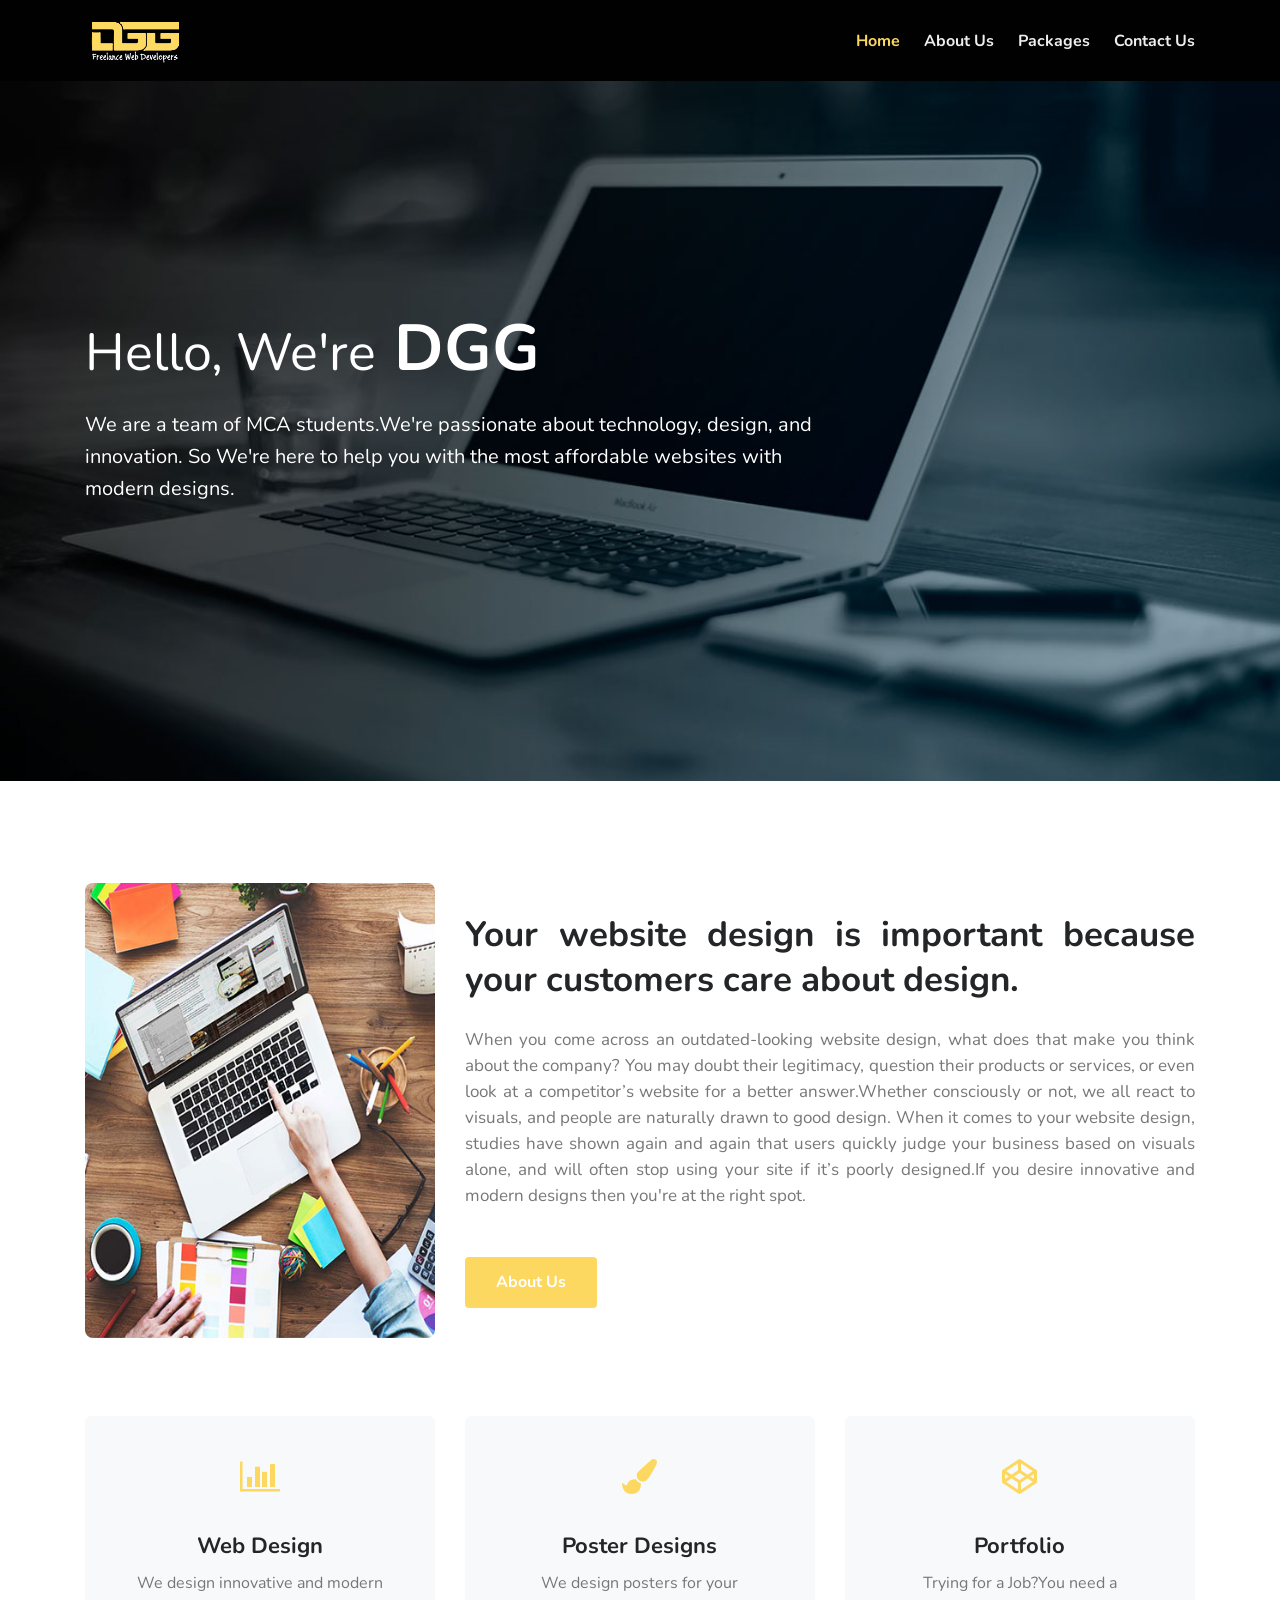
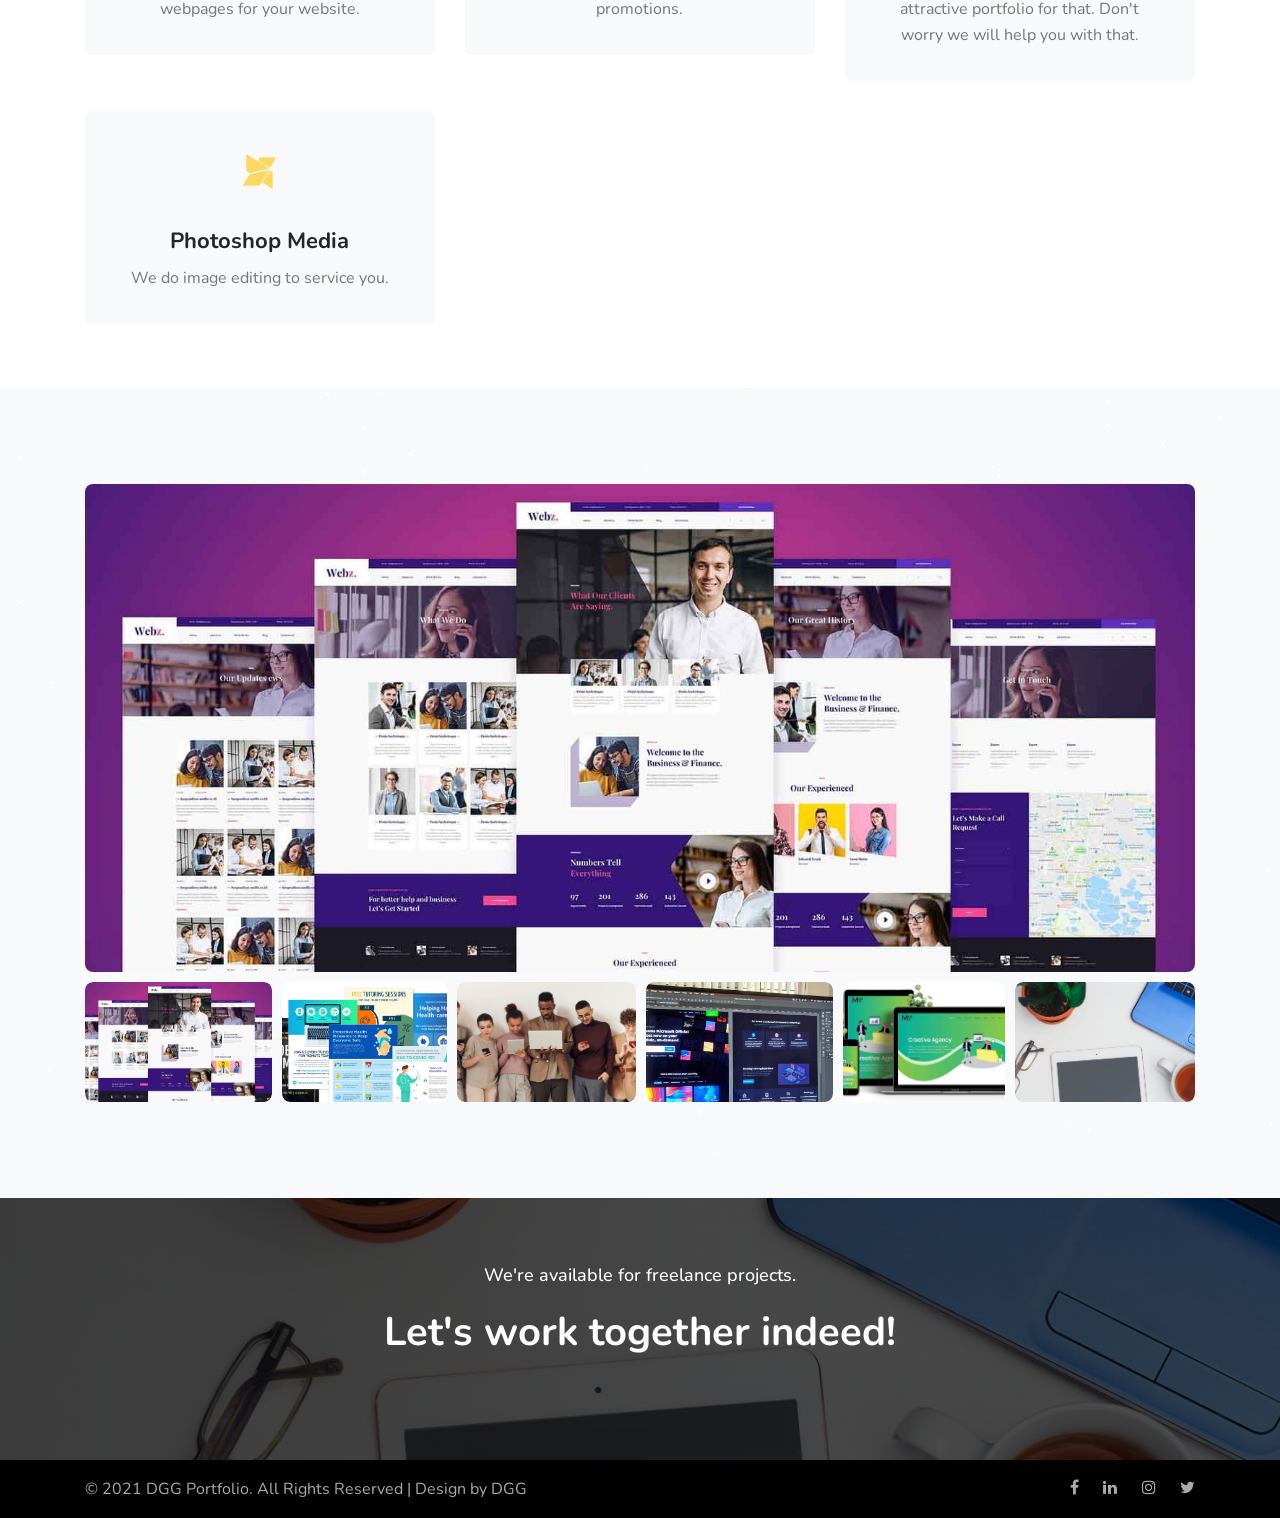
<file: index.html>
<!--
Author: W3layouts
Author URL: http://w3layouts.com
-->
<!doctype html>
<html lang="en">

<head>
  <!-- Required meta tags -->
  <meta charset="utf-8">
  <meta name="viewport" content="width=device-width, initial-scale=1, shrink-to-fit=no">

  <title></title>

  <!-- google fonts -->
  <link href="//fonts.googleapis.com/css?family=Nunito:400,700&display=swap" rel="stylesheet">

  <!-- Template CSS -->
  <link rel="stylesheet" href="assets/css/style-starter.css">

</head>

<body>
<!-- header -->
<header>
  <div class="w3l-header" id="home">
    <div class="container">
      <nav class="navbar navbar-expand-lg navbar-dark pl-0 pr-0">
        <a class="navbar-brand m-0" href="index.html"><img src="assets/images/logo.png" style="width: 26%;"></a> 
        <!-- if logo is image enable this   
            <a class="navbar-brand" href="#index.html">
                <img src="image-path" alt="Your logo" title="Your logo" style="height:35px;" />
            </a> -->
        <button class="navbar-toggler" type="button" data-toggle="collapse" data-target="#navbarNav" aria-controls="navbarNav" aria-expanded="false"
          aria-label="Toggle navigation">
          <span class="navbar-toggler-icon fa fa-bars"></span>
        </button>
        <div class="collapse navbar-collapse" id="navbarNav">
          <ul class="navbar-nav ml-auto">
            <li class="nav-item active mr-lg-4">
              <a class="nav-link pl-0 pr-0" href="index.html">Home <span class="sr-only">(current)</span></a>
            </li>
            <li class="nav-item mr-lg-4">
              <a class="nav-link pl-0 pr-0" href="about.html">About Us</a>
            </li>
            <li class="nav-item mr-lg-4">
              <a class="nav-link pl-0 pr-0" href="services.html">Packages</a>
            </li>
            <li class="nav-item">
              <a class="nav-link pl-0 pr-0" href="contact.html">Contact Us</a>
            </li>
          </ul>
        </div>
      </nav>
    </div>
  </div>
</header>
<!-- //header -->
<!--  Main banner section -->
<section class="w3l-main-banner">
  <div class="banner-view">
    <div class="banner-info container">
      <h3 class="banner-text"><small>Hello, We're</small>
        DGG
      </h3>
      <p class="mt-3 mb-5"> We are a team of MCA students.We're passionate about technology, design, and innovation. So We're here to help you with the most affordable websites with modern designs.</p><br>
     <!-- <a href="portfolio.html" class="btn btn-light btn-style mr-3">My Work</a>
      <a href="#about.html" class="btn btn-outline-light btn-style">Hire Me</a>-->
    </div>
  </div>

  <div id='stars'></div>
  <div id='stars2'></div>
  <div id='stars3'></div>
</section>
<!--  //Main banner section -->
<!-- w3l-content-photo-5 -->
<div class="w3l-content-photo-5 py-5" id="about">
	<div class="content-main pt-lg-5 pt-md-3 pb-0">
		<div class="container">
			<div class="row">
				<div class="col-lg-4 content-photo">
					<a href="#"><img src="assets/images/myimage.jpg" class="img-fluid" alt="content-photo"></a>
				</div>
				<div class="col-lg-8 content-left mt-lg-0 mt-5 " style="text-align:justify;">
					<h3>Your website design is important because your customers care about design. </h3>
					<p class="mb-0">When you come across an outdated-looking website design, what does that make you think about the company? You may doubt their legitimacy, question their products or services, or even look at a competitor’s website for a better answer.Whether consciously or not, we all react to visuals, and people are naturally drawn to good design. When it comes to your website design, studies have shown again and again that users quickly judge your business based on visuals alone, and will often stop using your site if it’s poorly designed.If you desire innovative and modern designs then you're at the right spot.</p>
					<a href="about.html" class="btn-style btn-primary btn mt-lg-5 mt-4">About Us</a>
				</div>
			</div>
		</div>
	</div>
</div>
<!-- //w3l-content-photo-5 -->
<section class="w3l-services-block-3">
  <div class="features-main pb-5 pt-0 text-center">
    <div class="container pb-lg-3">
      <div class="row features">
        <div class="col-lg-4 col-md-6 feature-grid">
          <a href="#url">
            <div class="feature-body service1">
              <div class="feature-img">
                <span class="fa fa-bar-chart" aria-hidden="true"></span>
              </div>
              <div class="feature-info mt-4">
                <h3 class="feature-titel mb-2">Web Design</h3>
                <p class="feature-text">We design innovative and modern webpages for your website.
                </p>
              </div>
            </div>
          </a>
        </div>
        <div class="col-lg-4 col-md-6 feature-grid">
          <a href="#url">
            <div class="feature-body service2">
              <div class="feature-img">
                <span class="fa fa-paint-brush icon-fea" aria-hidden="true"></span>
              </div>
              <div class="feature-info mt-4">
                <h3 class="feature-titel mb-2">Poster Designs</h3>
                <p class="feature-text">We design posters for your promotions.
                </p>

              </div>
            </div>
          </a>
        </div>
        <div class="col-lg-4 col-md-6 feature-grid">
          <a href="#url">
            <div class="feature-body service3">
              <div class="feature-img">
                <span class="fa fa-codepen" aria-hidden="true"></span>
              </div>
              <div class="feature-info mt-4">
                <h3 class="feature-titel mb-2">Portfolio</h3>
                <p class="feature-text">Trying for a Job?You need a attractive portfolio for that. Don't
                  worry we will help you with that.
                </p>
                <div class="hover">
                </div>
              </div>
            </div>
          </a>
        </div>
        <div class="col-lg-4 col-md-6 feature-grid">
          <a href="#url">
            <div class="feature-body service4">
              <div class="feature-img">
                <span class="fa fa-modx" aria-hidden="true"></span>
              </div>
              <div class="feature-info mt-4">
                <h3 class="feature-titel mb-2">Photoshop Media</h3>
                <p class="feature-text">We do image editing to service you.
                </p>
              </div>
            </div>
          </a>
        </div>
       <!-- <div class="col-lg-4 col-md-6 feature-grid">
          <a href="#url">
            <div class="feature-body service5">
              <div class="feature-img">
                <span class="fa fa-signal icon-fea" aria-hidden="true"></span>
              </div>
              <div class="feature-info mt-4">
                <h3 class="feature-titel mb-2">Marketing Business</h3>
                <p class="feature-text">Lorem ipsum dolor sit amet consectetur adipisicing elit. Debitis nam, minima iste molestiae.
                </p>
              </div>
            </div>
          </a>
        </div> 
        <div class="col-lg-4 col-md-6 feature-grid">
          <a href="#url">
            <div class="feature-body service6">
              <div class="feature-img">
                <span class="fa fa-paint-brush icon-fea" aria-hidden="true"></span>
              </div>
              <div class="feature-info mt-4">
                <h3 class="feature-titel mb-2">Development</h3>
                <p class="feature-text">Lorem ipsum dolor sit amet consectetur adipisicing elit. Debitis nam, minima iste molestiae.
                </p>
              </div>
            </div>
          </a>
        </div>-->
      </div>
    </div>
  </div>
</section>
<!-- gallery-7 -->
<section class="w3l-gallery-7">
	<div class="gallery-7_sur py-5">
		<div class="container py-lg-5">
			<div id="container">
				<div class="galleryContainer">
					<div class="gallery">
						<input type="radio" name="controls" id="c1" checked><img class="galleryImage img-fluid" id="i1" src="assets/images/g1.jpg" class="img"
							alt="">
						<input type="radio" name="controls" id="c2"><img class="galleryImage img-fluid" id="i2" src="assets/images/g2.jpg" class="img" alt="">
						<input type="radio" name="controls" id="c3"><img class="galleryImage img-fluid" id="i3" src="assets/images/g3.jpg" class="img" alt="">
						<input type="radio" name="controls" id="c4"><img class="galleryImage img-fluid" id="i4" src="assets/images/g4.jpg" class="img" alt="">
						<input type="radio" name="controls" id="c5"><img class="galleryImage img-fluid" id="i5" src="assets/images/g5.jpg" class="img" alt="">
						<input type="radio" name="controls" id="c6"><img class="galleryImage img-fluid" id="i6" src="assets/images/g6.jpg" class="img" alt="">
					</div>
					<div class="thumbnails">
						<label class="thumbnailImage" for="c1"><img src="assets/images/g1.jpg" class="img img-fluid" alt=""></label>
						<label class="thumbnailImage" for="c2"><img src="assets/images/g2.jpg" class="img img-fluid" alt=""></label>
						<label class="thumbnailImage" for="c3"><img src="assets/images/g3.jpg" class="img img-fluid" alt=""></label>
						<label class="thumbnailImage" for="c4"><img src="assets/images/g4.jpg" class="img img-fluid" alt=""></label>
						<label class="thumbnailImage" for="c5"><img src="assets/images/g5.jpg" class="img img-fluid" alt=""></label>
						<label class="thumbnailImage" for="c6"><img src="assets/images/g6.jpg" class="img img-fluid" alt=""></label>

					</div>
				</div>
			</div>
		</div>
	</div>
</section>
<!-- //gallery-7 -->
<!-- iphone home block -->
<!--<section class="w3l-blog py-5 text-center">
    <div class="container py-lg-5">
        <div class="row">
            <div class="col-lg-12">
                <div class="img-block">
                    <a href="#img">
                        <img src="assets/images/frame-mac.png" class="img-fluid" alt="image" />
                    </a>
                </div>
            </div>
        </div>
        <div class="row">
            <div class="col-lg-12">
                <h3>Passionate designer & developer who loves simplicity.</h3>
                <h5 class="mt-3">Fusce fringilla tincidunt laoreet volutpat cras varius sit suscipit.</h5>
                <p class="mt-4 mb-0"> Lorem ipsum dolor sit amet consectetur, adipisicing elit. Laboriosam totam id dolorem, nobis aperiam vero
                    reprehenderit quae explicabo fugiat modi eius quos voluptatum ratione dolorum placeat aliquid rerum, at sapiente provident
                    consequuntur. Vero sed hic omnis, odit in ipsam facilis beatae, assumenda dolore necessitatibus sequi?</p>
                <a href="blog1.html" class="btn-style btn-primary btn mt-lg-5 mt-4">View my project</a>
            </div>
            <!-- <div class="col-lg-3 col-6 pl-md-3 pl-2 mt-lg-0 mt-md-5 mt-4">
                <div class="img-block">
                    <a href="#img">
                        <img src="assets/images/p2.jpg" class="img-fluid" alt="image" />
                    </a>
                </div>
            </div> -->
        </div>
    </div>
</section>
<!-- //iphone home block -->
<!-- testimonial -->
<!--<section class="w3l-quote-main" id="client">
    <div class="quote py-5">
        <div class="container py-lg-5">
            <div class="row">
                <div class="col-lg-9">
                    <h4>" There are many variations of passages of Lorem Ipsum available, randomised words which don't look even slightly believable.
                        Lorem ipsum dolor sit amet consectetur adipisicing elit. Laborum sed dignissimos explicabo facilis incidunt maiores eos "</h4>
                </div>
                <div class="col-lg-3 mt-lg-0 mt-3 text-lg-center tablet-grid">
                    <img src="assets/images/client1.jpg" alt="" class="img-fluid" />
                    <div>
                        <h6 class="mb-0 mt-lg-3">christopher robin</h6>
                        <h5 class="mt-1">- UI/UX Designer </h5>
                    </div>
                </div>
            </div>
        </div>
    </div>
</section>-->
<!-- //testimonial -->

<!-- home page blog-->
<!--<section class="w3l-blog py-5">
    <div class="container py-lg-5 py-md-3">
        <div class="row">
            <div class="col-lg-5">
                <h3>We're Available For Freelance Projects.</h3>
                <h5 class="mt-3">We offer our service to serve you.</h5>
                <p class="mt-4"> Lorem ipsum dolor sit amet consectetur, adipisicing elit. Tempore minima doloribus provident, quia, ipsam totam
                    veniam iste ea temporibus non consequatur tenetur? Velit officiis laborum molestias ratione impedit, totam, praesentium a nulla
                    fuga aliquam repellendus facilis consequuntur corrupti cum delectus, quia maiores accusamus animi obcaecati vel ipsum.</p>
            </div>
            <div class="col-lg-7 mt-lg-0 mt-4">
                <div class="img-block">
                    <a href="single.html">
                        <img src="assets/images/g3.jpg" class="img-fluid" alt="image" />
                        <span>A collection of Creative Website Design</span>
                    </a>
                </div>
                <div class="img-block mt-3">
                    <a href="single.html"> <img src="assets/images/g2.jpg" class="img-fluid" alt="image" />
                        <span>Personalized Portfolio work</span>
                    </a>
                </div>
            </div>
        </div>
    </div>
</section>-->
<!-- //home page blog-->
<!-- freelance hire me -->
<section class="w3l-grid-quote py-5">
    <div class="container py-lg-3">
        <h6>We're available for freelance projects.</h6>
        <h3>Let's work together indeed!</h3>
    </div>
</section>
<!-- //freelance hire me -->

<!-- Footer -->
<footer>
  <section class="w3l-footers-1">
    <div class="footer py-3">
      <div class="container">
        <div class="footer-content">
          <div class="row">
            <div class="col-lg-8 footer-left">
              <p class="m-0">&copy; 2021 DGG Portfolio. All Rights Reserved | Design by DGG</a></p>
            </div>
            <div class="col-lg-4 footer-right text-lg-right text-center mt-lg-0 mt-3">
              <ul class="social m-0 p-0">
                <li><a href="#facebook"><span class="fa fa-facebook"></span></a></li>
                <li><a href="#linkedin"><span class="fa fa-linkedin"></span></a></li>
                <li><a href="#instagram"><span class="fa fa-instagram"></span></a></li>
                <li><a href="#twitter"><span class="fa fa-twitter"></span></a></li>
              </ul>
            </div>
          </div>
        </div>
      </div>
    </div>
  </section>
</footer>
<!-- //Footer -->

<!-- move top -->
<button onclick="topFunction()" id="movetop" class="editContent" title="Go to top" style="background-color: #fdd861">
  <span class="fa fa-angle-up" style="background-color: #fdd861"></span>
</button>
<script>
  // When the user scrolls down 20px from the top of the document, show the button
  window.onscroll = function () {
    scrollFunction()
  };

  function scrollFunction() {
    if (document.body.scrollTop > 20 || document.documentElement.scrollTop > 20) {
      document.getElementById("movetop").style.display = "block";
    } else {
      document.getElementById("movetop").style.display = "none";
    }
  }

  // When the user clicks on the button, scroll to the top of the document
  function topFunction() {
    document.body.scrollTop = 0;
    document.documentElement.scrollTop = 0;
  }
</script>
<!-- /move top -->

<!-- common jquery -->
<script src="assets/js/jquery-3.3.1.min.js"></script>
<!-- //common jquery -->

<!-- disable body scroll which navbar is in active -->
<script>
  $(function () {
    $('.navbar-toggler').click(function () {
      $('body').toggleClass('noscroll');
    })
  });
</script>
<!-- disable body scroll which navbar is in active -->


<!-- for blog carousel slider -->
<script src="assets/js/owl.carousel.js"></script>
<script>
  $(document).ready(function () {
    var owl = $('.owl-carousel');
    owl.owlCarousel({
      stagePadding: 20,
      margin: 15,
      nav: false,
      loop: false,
      responsive: {
        0: {
          items: 1
        },
        600: {
          items: 2
        },
        1000: {
          items: 3
        }
      }
    })
  })
</script>
<!-- //for blog carousel slider -->


<!-- stats number counter-->
<script src="assets/js/jquery.waypoints.min.js"></script>
<script src="assets/js/jquery.countup.js"></script>
<script>
  $('.counter').countUp();
</script>
<!-- //stats number counter -->

<!-- jQuery-Photo-filter-lightbox-portfolio-plugin -->
<script src="assets/js/jquery-1.7.2.js"></script>
<script src="assets/js/jquery.quicksand.js"></script>
<script src="assets/js/script.js"></script>
<script src="assets/js/jquery.prettyPhoto.js"></script>
<!-- //jQuery-Photo-filter-lightbox-portfolio-plugin -->

<!--  bootstrap js -->
<script src="assets/js/bootstrap.min.js"></script>
<!--  //bootstrap js -->

</body>

</html>
</file>
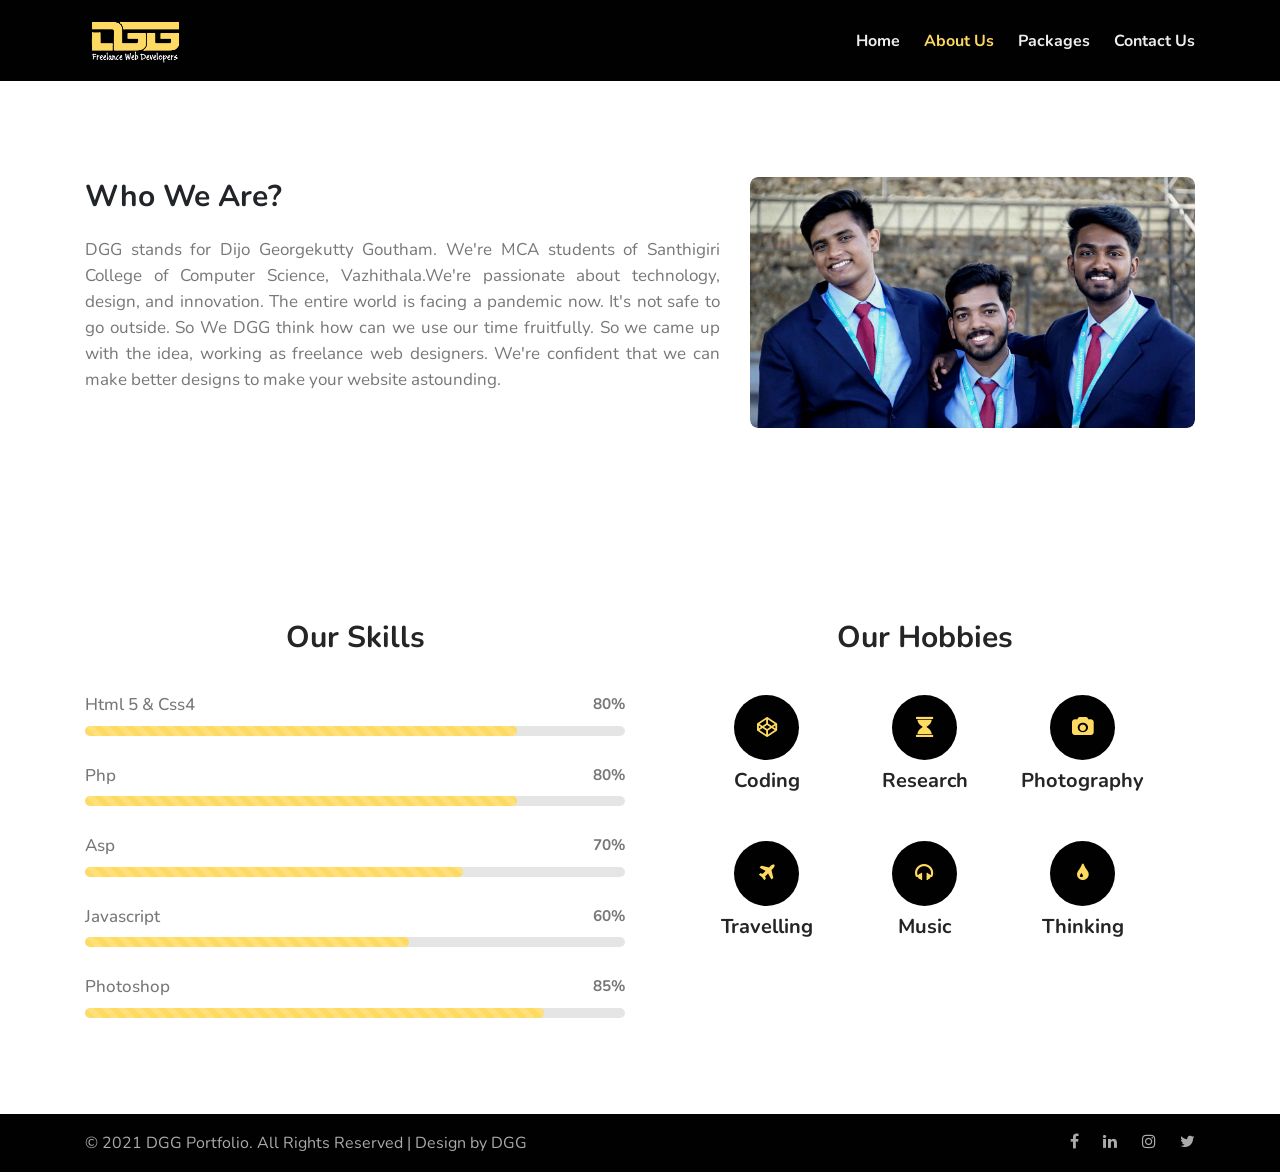
<file: about.html>
<!--
Author: W3layouts
Author URL: http://w3layouts.com
-->
<!doctype html>
<html lang="en">

<head>
  <!-- Required meta tags -->
  <meta charset="utf-8">
  <meta name="viewport" content="width=device-width, initial-scale=1, shrink-to-fit=no">

  <title></title>

  <!-- google fonts -->
  <link href="//fonts.googleapis.com/css?family=Nunito:400,700&display=swap" rel="stylesheet">

  <!-- Template CSS -->
  <link rel="stylesheet" href="assets/css/style-starter.css">

</head>

<body>
<!-- header -->
<header>
  <div class="w3l-header" id="home">
    <div class="container">
      <nav class="navbar navbar-expand-lg navbar-dark pl-0 pr-0">
        <a class="navbar-brand m-0" href="index.html"><img src="assets/images/logo.png" style="width: 26%;"></a>
        <!-- if logo is image enable this   
            <a class="navbar-brand" href="#index.html">
                <img src="image-path" alt="Your logo" title="Your logo" style="height:35px;" />
            </a> -->
        <button class="navbar-toggler" type="button" data-toggle="collapse" data-target="#navbarNav" aria-controls="navbarNav" aria-expanded="false"
          aria-label="Toggle navigation">
          <span class="navbar-toggler-icon fa fa-bars"></span>
        </button>
        <div class="collapse navbar-collapse" id="navbarNav">
          <ul class="navbar-nav ml-auto">
            <li class="nav-item mr-lg-4">
              <a class="nav-link pl-0 pr-0" href="index.html">Home <span class="sr-only">(current)</span></a>
            </li>
            <li class="nav-item active mr-lg-4">
              <a class="nav-link pl-0 pr-0" href="about.html">About Us</a>
            </li>
            <li class="nav-item mr-lg-4">
              <a class="nav-link pl-0 pr-0" href="services.html">Packages</a>
            </li>
            <li class="nav-item">
              <a class="nav-link pl-0 pr-0" href="contact.html">Contact Us</a>
            </li>
          </ul>
        </div>
      </nav>
    </div>
  </div>
</header>
<!-- //header -->
<!-- about me -->
<!--<div class="w3l-about py-5">
    <div class="container py-lg-3">
        <div class="row about-content mb-lg-5">
            <div class="col-lg-6 pr-md-5">
                <div class="image-block">
                    <img src="assets/images/me.jpg" class="img-fluid myphoto" alt="my photo" />
                    <img src="assets/images/cross.png" class="img-fluid pos" alt="dots" />
                </div>
            </div>
            <div class="col-lg-6 info pl-lg-5 mt-lg-0 mt-5 pt-lg-0 pt-3 align-center">
                <h4 class="">I’m Johnson smith</h4>
                <p class="mt-md-4 mt-3 mb-0"> I'm a Passionate designer & developer who loves simplicity in things and crafts beautiful user
                    interfaces with love.</p>
                <img src="assets/images/signature.png" class="img-fluid signature mt-4 mb-2" width="300px" alt="my photo" />
                <p class="m-0 mb-2">Johnson smith</p>
                <h6>12/05/1995</h6>
            </div>
        </div>
    </div>
</div>-->
<!-- //about me -->
<!-- stats -->
<!--<section class="w3l-stats py-lg-5 py-4" id="stats">
    <div class="gallery-inner container py-md-5 py-4">
        <div class="row stats-con text-white">
            <div class="col-sm-3 col-6 stats_info counter_grid">
                <span class="fa fa-lightbulb-o"></span>
                <p class="counter">645</p>
                <h4>Projects Done</h4>
            </div>
            <div class="col-sm-3 col-6 stats_info counter_grid1">
                <span class="fa fa-heart"></span>
                <p class="counter">563</p>
                <h4>Satisfied Clients</h4>
            </div>
            <div class="col-sm-3 col-6 stats_info counter_grid mt-sm-0 mt-5">
                <span class="fa fa-magic"></span>
                <p class="counter">1145</p>
                <h4>Awards</h4>
            </div>
            <div class="col-sm-3 col-6 stats_info counter_grid2 mt-sm-0 mt-5">
                <span class="fa fa-smile-o"></span>
                <p class="counter">1045</p>
                <h4>Happy Clients</h4>
            </div>
        </div>
    </div>
</section>-->
<!-- //stats -->
<!-- about my profile -->
<section class="w3l-about-bottom py-5" id="about">
    <div class="container py-lg-5 py-md-3">
        <div class="row middle-grids">
            <div class="col-lg-7 advantage-grid-info">
                <div class="advantage_left" style="text-align: justify;">
                    <h4>Who We Are? </h4>
                    <p class="mb-3">DGG stands for Dijo Georgekutty Goutham. We're MCA students of Santhigiri College of Computer Science, Vazhithala.We're passionate about technology, design, and innovation. The entire world is facing a pandemic now. It's not safe to go outside. So We DGG think how can we use our time fruitfully. So we came up with the idea, working as freelance web designers. We're confident that we can make better designs to make your website astounding.</p>
                    <p class="mb-0">
                    </p>
                </div>
            </div>
            <div class="col-lg-5 advantage-grid-info1">
                <div class="advantage_left1 mt-lg-0 mt-5">
                    <img src="assets/images/about.jpg" class="img img-fluid" alt="">
                </div>
            </div>
        </div>
    </div>
</section>
<!-- //about my profile -->
<!-- skills and hobbies -->
<div class="w3l-skills py-5" id="skills">
    <div class="container py-lg-5 py-md-3">
        <div class="modal-spa">
            <div class="row skills">
                <div class="col-lg-6 bar-grids bargrids-left">
                    <h4> Our Skills </h4>
                    <h6>Html 5 & Css4 <span> 80% </span></h6>
                    <div class="progress">
                        <div class="progress-bar progress-bar-striped active editContent" style="width: 80%">
                        </div>
                    </div>
                    <h6>Php<span> 80% </span></h6>
                    <div class="progress  w3-bar-grids">
                        <div class="progress-bar progress-bar-striped active" style="width: 80%">
                        </div>
                    </div>
                    <h6>Asp<span>70% </span></h6>
                    <div class="progress  w3-bar-grids">
                        <div class="progress-bar progress-bar-striped active" style="width: 70%">
                        </div>
                    </div>
                    <h6>Javascript<span>60% </span></h6>
                    <div class="progress  w3-bar-grids">
                        <div class="progress-bar progress-bar-striped active" style="width: 60%">
                        </div>
                    </div>
                    <h6>Photoshop <span> 85% </span></h6>
                    <div class="progress  w3-bar-grids prgs-w3-last">
                        <div class="progress-bar progress-bar-striped active" style="width: 85%">
                        </div>
                    </div>
                </div>
                <div class="col-lg-6 bar-grids w3-bar-grids mt-lg-0 mt-5">
                    <h4> Our Hobbies </h4>
                    <div class="row pl-lg-5 pr-lg-5">
                        <div class="col-4 hobbies-grid1 grid1">
                            <div class="icon-bg">
                                <span class="fa fa-codepen"></span>
                            </div>
                            <h5>Coding</h5>
                        </div>
                        <div class="col-4 hobbies-grid1 grid2">
                            <div class="icon-bg">
                                <span class="fa fa-hourglass"></span>
                            </div>
                            <h5>Research</h5>
                        </div>
                        <div class="col-4 hobbies-grid1 grid3">
                            <div class="icon-bg">
                                <span class="fa fa-camera"></span>
                            </div>
                            <h5>Photography</h5>
                        </div>
                        <div class="col-4 hobbies-grid1 grid4">
                            <div class="icon-bg">
                                <span class="fa fa-plane"></span>
                            </div>
                            <h5>Travelling</h5>
                        </div>
                        <div class="col-4 hobbies-grid1 grid5">
                            <div class="icon-bg">
                                <span class="fa fa-headphones"></span>
                            </div>
                            <h5>Music</h5>
                        </div>
                        <div class="col-4 hobbies-grid1 grid6">
                            <div class="icon-bg">
                                <span class="fa fa-tint"></span>
                            </div>
                            <h5>Thinking</h5>
                        </div>
                    </div>
                </div>
            </div>
        </div>
    </div>
</div>
<!-- //skills and hobbies -->
<!-- Footer -->
<footer>
  <section class="w3l-footers-1">
    <div class="footer py-3">
      <div class="container">
        <div class="footer-content">
          <div class="row">
            <div class="col-lg-8 footer-left">
              <p class="m-0">&copy; 2021 DGG Portfolio. All Rights Reserved | Design by DGG</a></p>
            </div>
            <div class="col-lg-4 footer-right text-lg-right text-center mt-lg-0 mt-3">
              <ul class="social m-0 p-0">
                <li><a href="#facebook"><span class="fa fa-facebook"></span></a></li>
                <li><a href="#linkedin"><span class="fa fa-linkedin"></span></a></li>
                <li><a href="#instagram"><span class="fa fa-instagram"></span></a></li>
                <li><a href="#twitter"><span class="fa fa-twitter"></span></a></li>
              </ul>
            </div>
          </div>
        </div>
      </div>
    </div>
  </section>
</footer>
<!-- //Footer -->

<!-- move top -->
<button onclick="topFunction()" id="movetop" class="editContent" title="Go to top" style="background-color: #ffda62">
  <span class="fa fa-angle-up" style="background-color: #ffda62"></span>
</button>
<script>
  // When the user scrolls down 20px from the top of the document, show the button
  window.onscroll = function () {
    scrollFunction()
  };

  function scrollFunction() {
    if (document.body.scrollTop > 20 || document.documentElement.scrollTop > 20) {
      document.getElementById("movetop").style.display = "block";
    } else {
      document.getElementById("movetop").style.display = "none";
    }
  }

  // When the user clicks on the button, scroll to the top of the document
  function topFunction() {
    document.body.scrollTop = 0;
    document.documentElement.scrollTop = 0;
  }
</script>
<!-- /move top -->

<!-- common jquery -->
<script src="assets/js/jquery-3.3.1.min.js"></script>
<!-- //common jquery -->

<!-- disable body scroll which navbar is in active -->
<script>
  $(function () {
    $('.navbar-toggler').click(function () {
      $('body').toggleClass('noscroll');
    })
  });
</script>
<!-- disable body scroll which navbar is in active -->


<!-- for blog carousel slider -->
<script src="assets/js/owl.carousel.js"></script>
<script>
  $(document).ready(function () {
    var owl = $('.owl-carousel');
    owl.owlCarousel({
      stagePadding: 20,
      margin: 15,
      nav: false,
      loop: false,
      responsive: {
        0: {
          items: 1
        },
        600: {
          items: 2
        },
        1000: {
          items: 3
        }
      }
    })
  })
</script>
<!-- //for blog carousel slider -->


<!-- stats number counter-->
<script src="assets/js/jquery.waypoints.min.js"></script>
<script src="assets/js/jquery.countup.js"></script>
<script>
  $('.counter').countUp();
</script>
<!-- //stats number counter -->

<!-- jQuery-Photo-filter-lightbox-portfolio-plugin -->
<script src="assets/js/jquery-1.7.2.js"></script>
<script src="assets/js/jquery.quicksand.js"></script>
<script src="assets/js/script.js"></script>
<script src="assets/js/jquery.prettyPhoto.js"></script>
<!-- //jQuery-Photo-filter-lightbox-portfolio-plugin -->

<!--  bootstrap js -->
<script src="assets/js/bootstrap.min.js"></script>
<!--  //bootstrap js -->

</body>

</html>
</file>
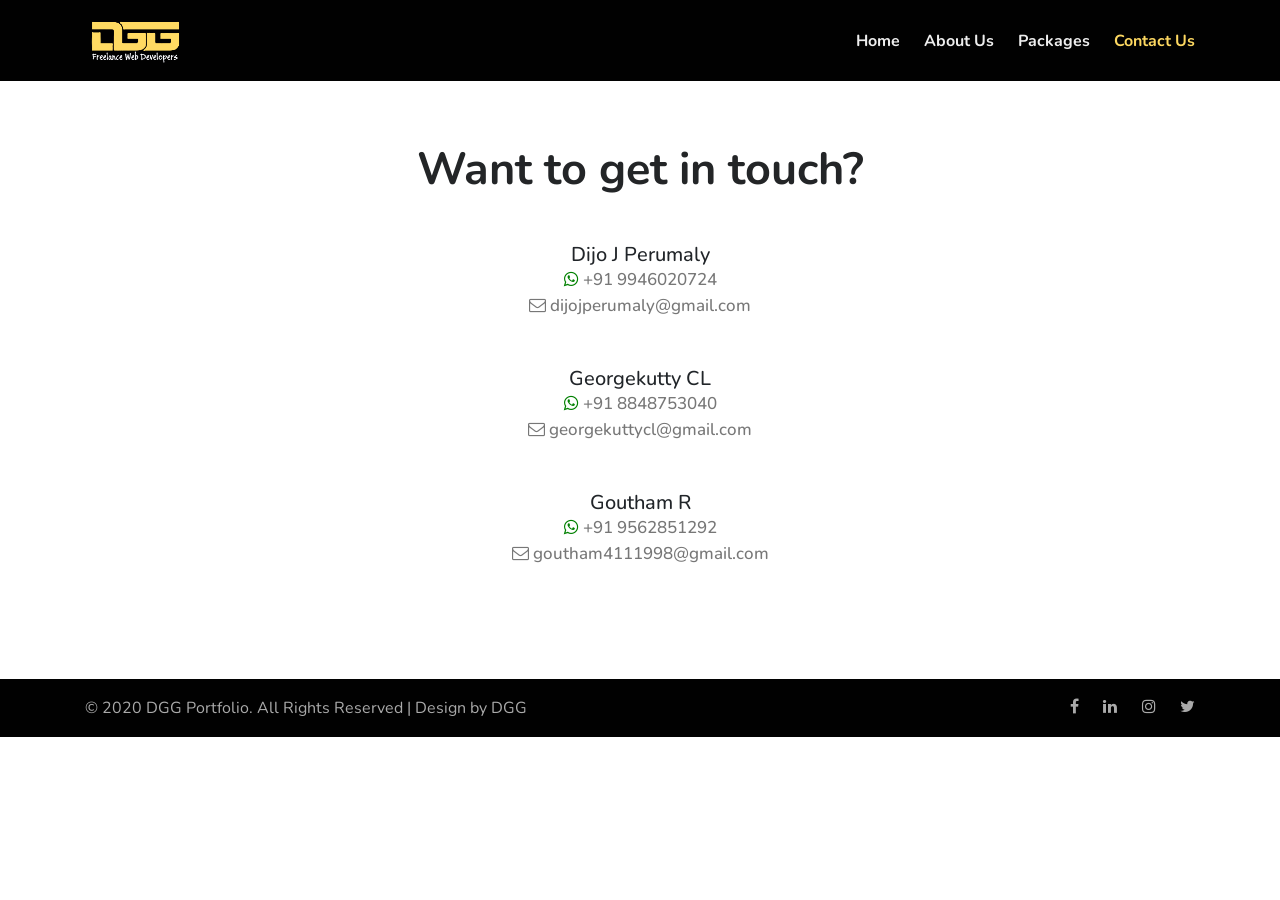
<file: contact.html>
<!--
Author: W3layouts
Author URL: http://w3layouts.com
-->
<!doctype html>
<html lang="en">

<head>
  <!-- Required meta tags -->
  <meta charset="utf-8">
  <meta name="viewport" content="width=device-width, initial-scale=1, shrink-to-fit=no">

  <title></title>

  <!-- google fonts -->
  <link href="//fonts.googleapis.com/css?family=Nunito:400,700&display=swap" rel="stylesheet">

  <!-- Template CSS -->
  <link rel="stylesheet" href="assets/css/style-starter.css">

</head>

<body>
<!-- header -->
<header>
  <div class="w3l-header" id="home">
    <div class="container">
      <nav class="navbar navbar-expand-lg navbar-dark pl-0 pr-0">
        <a class="navbar-brand m-0" href="index.html"><img src="assets/images/logo.png" style="width: 26%;"></a>
        <!-- if logo is image enable this   
            <a class="navbar-brand" href="#index.html">
                <img src="image-path" alt="Your logo" title="Your logo" style="height:35px;" />
            </a> -->
        <button class="navbar-toggler" type="button" data-toggle="collapse" data-target="#navbarNav" aria-controls="navbarNav" aria-expanded="false"
          aria-label="Toggle navigation">
          <span class="navbar-toggler-icon fa fa-bars"></span>
        </button>
        <div class="collapse navbar-collapse" id="navbarNav">
          <ul class="navbar-nav ml-auto">
            <li class="nav-item mr-lg-4">
              <a class="nav-link pl-0 pr-0" href="index.html">Home <span class="sr-only">(current)</span></a>
            </li>
            <li class="nav-item mr-lg-4">
              <a class="nav-link pl-0 pr-0" href="about.html">About Us</a>
            </li>
            <li class="nav-item mr-lg-4">
              <a class="nav-link pl-0 pr-0" href="services.html">Packages</a>
            </li>
            <li class="nav-item active">
              <a class="nav-link pl-0 pr-0" href="contact.html">Contact Us</a>
            </li>
          </ul>
        </div>
      </nav>
    </div>
  </div>
</header>
<!-- //header -->
<!-- contact form -->
<section class="w3l-contacts-12 py-5" id="contact">
	<div class="container py-md-3">
		<div class="contacts12-main">
			<div class="title-section">
				<h3 class="main-title-w3 mb-md-5 mb-4">Want to get in touch?</h3>
        <h5 class="main-title-w3 mb-md-5 mb-4">Dijo J Perumaly
        <p><i class="fa fa-whatsapp" aria-hidden="true" style="color:green;"></i> +91 9946020724</p>
        <p><i class="fa fa-envelope-o" aria-hidden="true"></i> dijojperumaly@gmail.com</p> </h5>
        <h5 class="main-title-w3 mb-md-5 mb-4">Georgekutty CL
        <p><i class="fa fa-whatsapp" aria-hidden="true" style="color:green;"></i> +91 8848753040</p>
        <p><i class="fa fa-envelope-o" aria-hidden="true"></i> georgekuttycl@gmail.com</p> </h5>
        <h5 class="main-title-w3 mb-md-5 mb-4">Goutham R
        <p><i class="fa fa-whatsapp" aria-hidden="true" style="color:green;"></i> +91 9562851292</p>
        <p><i class="fa fa-envelope-o" aria-hidden="true"></i> goutham4111998@gmail.com</p> </h5>
        <!--<br>Find us on
					<a href="tel:+91 8848753040" class="editContent">phone</a>,
					<a href="mailto:georgekuttycl@mail.com" class="editContent">email</a>,
					<a href="#twitter" class="editContent">twitter</a>
					or <a href="#linkedin" class="editContent">linkedin</a>.</h3>
			</div>-->
			<!--<form action="https://sendmail.w3layouts.com/submitForm" method="post" class="">
				<div class="main-input">
					<input type="text" name="w3lName" placeholder="Enter your name" class="contact-input" required="" />
					<input type="email" name="w3lSender" placeholder="Enter your mail" class="contact-input" required="" />
					<input type="email" name="w3lSubject" placeholder="Subject" class="contact-input" />
					<textarea class="contact-textarea contact-input" name="w3lMessage" placeholder="Enter your message" required=""></textarea>
				</div>
				<div class="text-right">
					<button class="btn-primary btn btn-style">Send</button>
				</div>
			</form>-->
		</div>
	</div>
</section>
<!-- //contact form -->
<!-- Footer -->
<footer>
  <section class="w3l-footers-1">
    <div class="footer py-3">
      <div class="container">
        <div class="footer-content">
          <div class="row">
            <div class="col-lg-8 footer-left">
              <p class="m-0">&copy; 2020 DGG Portfolio. All Rights Reserved | Design by DGG</a></p>
            </div>
            <div class="col-lg-4 footer-right text-lg-right text-center mt-lg-0 mt-3">
              <ul class="social m-0 p-0">
                <li><a href="#facebook"><span class="fa fa-facebook"></span></a></li>
                <li><a href="#linkedin"><span class="fa fa-linkedin"></span></a></li>
                <li><a href="#instagram"><span class="fa fa-instagram"></span></a></li>
                <li><a href="#twitter"><span class="fa fa-twitter"></span></a></li>
              </ul>
            </div>
          </div>
        </div>
      </div>
    </div>
  </section>
</footer>
<!-- //Footer -->

<!-- move top -->
<button onclick="topFunction()" id="movetop" class="editContent" title="Go to top">
  <span class="fa fa-angle-up"></span>
</button>
<script>
  // When the user scrolls down 20px from the top of the document, show the button
  window.onscroll = function () {
    scrollFunction()
  };

  function scrollFunction() {
    if (document.body.scrollTop > 20 || document.documentElement.scrollTop > 20) {
      document.getElementById("movetop").style.display = "block";
    } else {
      document.getElementById("movetop").style.display = "none";
    }
  }

  // When the user clicks on the button, scroll to the top of the document
  function topFunction() {
    document.body.scrollTop = 0;
    document.documentElement.scrollTop = 0;
  }
</script>
<!-- /move top -->

<!-- common jquery -->
<script src="assets/js/jquery-3.3.1.min.js"></script>
<!-- //common jquery -->

<!-- disable body scroll which navbar is in active -->
<script>
  $(function () {
    $('.navbar-toggler').click(function () {
      $('body').toggleClass('noscroll');
    })
  });
</script>
<!-- disable body scroll which navbar is in active -->


<!-- for blog carousel slider -->
<script src="assets/js/owl.carousel.js"></script>
<script>
  $(document).ready(function () {
    var owl = $('.owl-carousel');
    owl.owlCarousel({
      stagePadding: 20,
      margin: 15,
      nav: false,
      loop: false,
      responsive: {
        0: {
          items: 1
        },
        600: {
          items: 2
        },
        1000: {
          items: 3
        }
      }
    })
  })
</script>
<!-- //for blog carousel slider -->


<!-- stats number counter-->
<script src="assets/js/jquery.waypoints.min.js"></script>
<script src="assets/js/jquery.countup.js"></script>
<script>
  $('.counter').countUp();
</script>
<!-- //stats number counter -->

<!-- jQuery-Photo-filter-lightbox-portfolio-plugin -->
<script src="assets/js/jquery-1.7.2.js"></script>
<script src="assets/js/jquery.quicksand.js"></script>
<script src="assets/js/script.js"></script>
<script src="assets/js/jquery.prettyPhoto.js"></script>
<!-- //jQuery-Photo-filter-lightbox-portfolio-plugin -->

<!--  bootstrap js -->
<script src="assets/js/bootstrap.min.js"></script>
<!--  //bootstrap js -->

</body>

</html>
</file>
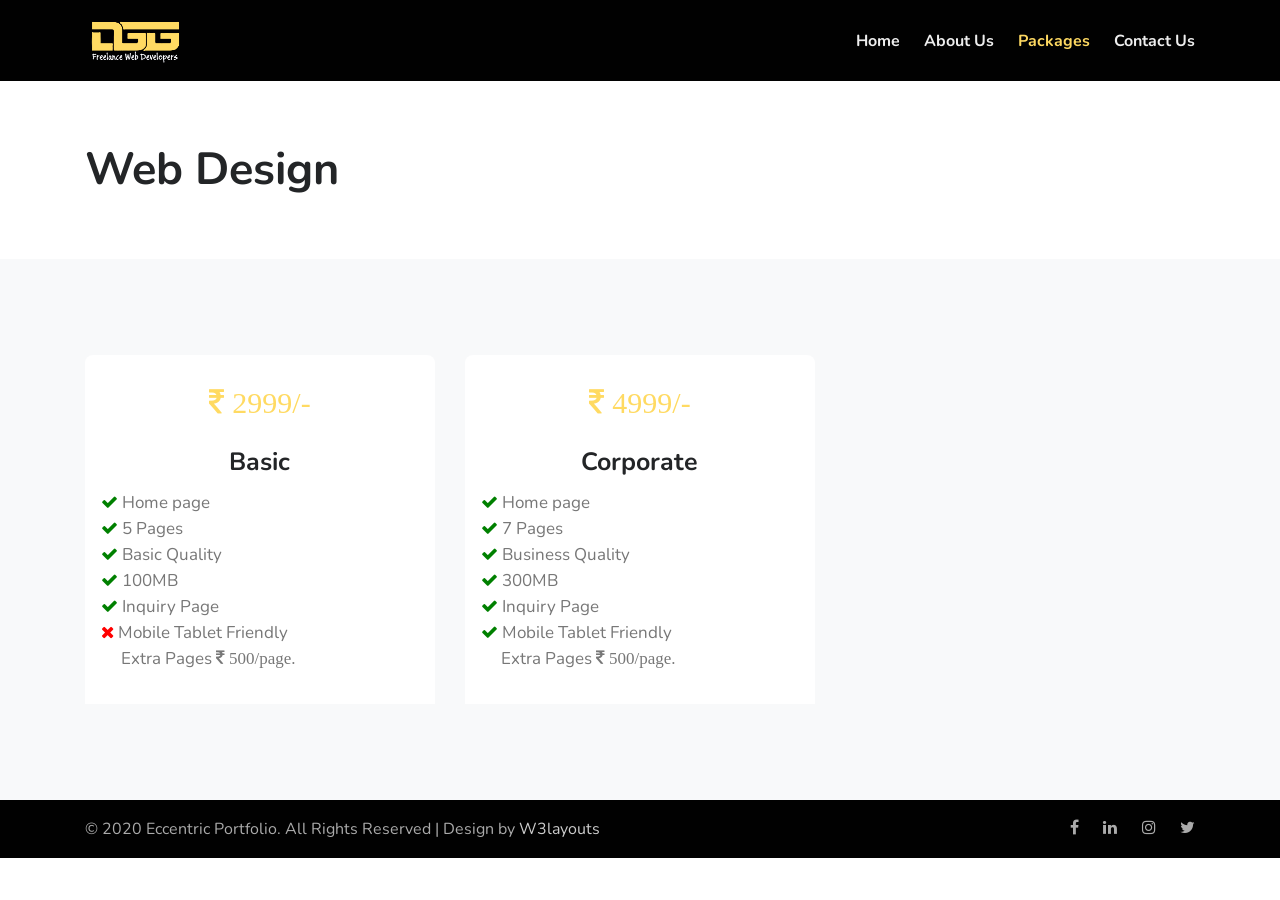
<file: services.html>
<!--
Author: W3layouts
Author URL: http://w3layouts.com
-->
<!doctype html>
<html lang="en">

<head>
  <!-- Required meta tags -->
  <meta charset="utf-8">
  <meta name="viewport" content="width=device-width, initial-scale=1, shrink-to-fit=no">

  <title></title>

  <!-- google fonts -->
  <link href="//fonts.googleapis.com/css?family=Nunito:400,700&display=swap" rel="stylesheet">

  <!-- Template CSS -->
  <link rel="stylesheet" href="assets/css/style-starter.css">

</head>

<body>
<!-- header -->
<header>
  <div class="w3l-header" id="home">
    <div class="container">
      <nav class="navbar navbar-expand-lg navbar-dark pl-0 pr-0">
        <a class="navbar-brand m-0" href="index.html"><img src="assets/images/logo.png" style="width: 26%;"></a>
        <!-- if logo is image enable this   
            <a class="navbar-brand" href="#index.html">
                <img src="image-path" alt="Your logo" title="Your logo" style="height:35px;" />
            </a> -->
        <button class="navbar-toggler" type="button" data-toggle="collapse" data-target="#navbarNav" aria-controls="navbarNav" aria-expanded="false"
          aria-label="Toggle navigation">
          <span class="navbar-toggler-icon fa fa-bars"></span>
        </button>
        <div class="collapse navbar-collapse" id="navbarNav">
          <ul class="navbar-nav ml-auto">
            <li class="nav-item mr-lg-4">
              <a class="nav-link pl-0 pr-0" href="index.html">Home <span class="sr-only">(current)</span></a>
            </li>
            <li class="nav-item mr-lg-4">
              <a class="nav-link pl-0 pr-0" href="about.html">About Us</a>
            </li>
            <li class="nav-item active mr-lg-4">
              <a class="nav-link pl-0 pr-0" href="services.html">Packages</a>
            </li>
            <li class="nav-item">
              <a class="nav-link pl-0 pr-0" href="contact.html">Contact Us</a>
            </li>
          </ul>
        </div>
      </nav>
    </div>
  </div>
</header>
<!-- //header -->
<!-- services block1 -->
<div class="w3-services py-5" id="services">
    <div class="container py-lg-3">
        <div class="title-section">
            <h3 class="main-title-w3 ">Web Design</h3>
            <div class="title-line">
            </div>
        </div>
              
      <!--  <div class="row w3-services-grids mt-lg-5 mt-4">
            <div class="col-lg-5 w3-services-left-grid">
                <h4>What i do</h4>
                <p>Lorem ipsum dolor sit amet, init sed adipisci ngelit. In a et euismod faucibus quam, a sodales er
                    osplacerat vitae. Sed pretium fermentum luctus.Cras sodales nisl vitae dolor facilisis dapibus.
                    Integer consectetur in velit eget viverra. Quisque vulputate a nisi blandit molestie. Aenean sit
                    amet consequat risus, eget egestas est.Nullam eu turpis diam. Ut ac erat vestibulum, laoreet ex
                    faucibus, iaculis ex. Donec at dolor volutpat, laoreet nisi. </p>
                <div class="more">
                    <a href="#more" class="btn-primary btn btn-style mt-lg-5 mt-4">Know more</a>
                </div>
            </div>
            <div class="col-lg-7 w3-services-right-grid mt-lg-0 mt-5 pl-lg-5">
                <div class="row w3-icon-grid-gap1">
                    <div class="col-md-6 col-sm-6 w3-icon-grid1">
                        <a href="#link">
                            <span class="fa fa-codepen editContent" aria-hidden="true"></span>
                            <h3>Web design</h3>
                            <div class="clearfix"></div>
                        </a>
                        <p>Lorem ipsum dolor sit amet, init sed adipisci ngelit. In euismod faucibus.</p>
                    </div>
                    <div class="col-md-6 col-sm-6 w3-icon-grid1">
                        <a href="#link">
                            <span class="fa fa-mobile editContent" aria-hidden="true"></span>
                            <h3>Mobile Apps</h3>
                            <div class="clearfix"></div>
                        </a>
                        <p>Lorem ipsum dolor sit amet, init sed adipisci ngelit. In euismod faucibus.</p>
                    </div>
                    <div class="col-md-6 col-sm-6 w3-icon-grid1">
                        <a href="#link">
                            <span class="fa fa-hourglass editContent" aria-hidden="true"></span>
                            <h3>Animation</h3>
                            <div class="clearfix"></div>
                        </a>
                        <p>Lorem ipsum dolor sit amet, init sed adipisci ngelit. In euismod faucibus.</p>
                    </div>
                    <div class="col-md-6 col-sm-6 w3-icon-grid1">
                        <a href="#link">
                            <span class="fa fa-modx editContent" aria-hidden="true"></span>
                            <h3>Photoshop</h3>
                            <div class="clearfix"></div>
                        </a>
                        <p>Lorem ipsum dolor sit amet, init sed adipisci ngelit. In euismod faucibus.</p>
                    </div>
                    <div class="col-md-6 col-sm-6 w3-icon-grid1">
                        <a href="#link">
                            <span class="fa fa-bar-chart editContent" aria-hidden="true"></span>
                            <h3>Marketing</h3>
                            <div class="clearfix"></div>
                        </a>
                        <p>Lorem ipsum dolor sit amet, init sed adipisci ngelit. In euismod faucibus.</p>
                    </div>
                    <div class="col-md-6 col-sm-6 w3-icon-grid1">
                        <a href="#link">
                            <span class="fa fa-shopping-bag editContent" aria-hidden="true"></span>
                            <h3>Development</h3>
                            <div class="clearfix"></div>
                        </a>
                        <p>Lorem ipsum dolor sit amet, init sed adipisci ngelit. In euismod faucibus.</p>
                    </div>
                </div>
            </div>
        </div>-->
    </div>
</div>
<!-- //services block1 -->

<!-- services block 2 -->
<div class="w3l-services-block py-5" id="classes">
    <div class="container py-lg-5 py-md-3">
        <div class="services-block_grids_bottom">
            <div class="row">
                <div class="col-lg-4 col-md-6 service_grid_btm_left">
                    <div class="service_grid_btm_left1">
                        <div class="service_grid_btm_left2">
                            <span class="fa fa-inr" aria-hidden="true">&nbsp2999/-</span>
                            <h5 style="text-align: center;">Basic</h5>
                            <p style="text-align:justify;"><i class="fa fa-check" aria-hidden="true" style="color:green"></i>&nbspHome page</p>
                            <p style="text-align:justify;"><i class="fa fa-check" aria-hidden="true" style="color: green"></i>&nbsp5 Pages</p>
                            <p style="text-align:justify;"><i class="fa fa-check" aria-hidden="true" style="color: green"></i>&nbspBasic Quality</p>
                            <p style="text-align:justify;"><i class="fa fa-check" aria-hidden="true" style="color: green"></i>&nbsp100MB</p>
                            <p style="text-align:justify;"><i class="fa fa-check" aria-hidden="true" style="color: green"></i>&nbspInquiry Page</p>
                            <p style="text-align:justify;"><i class="fa fa-times" aria-hidden="true" style="color:red"></i>&nbspMobile Tablet Friendly</p>
                            <P style="text-align:justify;">&nbsp&nbsp&nbsp&nbsp&nbspExtra Pages <i class="fa fa-inr" aria-hidden="true">&nbsp500/page.</i></P>
                        </div>

                       <!-- <img src="assets/images/1.jpg" alt=" " class="img-fluid" /> -->
                    </div>
                </div>
                <div class="col-lg-4 col-md-6 service_grid_btm_left mt-md-0 mt-sm-5 mt-4">
                    <div class="service_grid_btm_left1">
                        <div class="service_grid_btm_left2">
                            <span class="fa fa-inr" aria-hidden="true">&nbsp4999/-</span>
                            <h5>Corporate</h5>
                            <p style="text-align:justify;"><i class="fa fa-check" aria-hidden="true" style="color:green"></i>&nbspHome page</p>
                            <p style="text-align:justify;"><i class="fa fa-check" aria-hidden="true" style="color: green"></i>&nbsp7 Pages</p>
                            <p style="text-align:justify;"><i class="fa fa-check" aria-hidden="true" style="color: green"></i>&nbspBusiness Quality</p>
                            <p style="text-align:justify;"><i class="fa fa-check" aria-hidden="true" style="color: green"></i>&nbsp300MB</p>
                            <p style="text-align:justify;"><i class="fa fa-check" aria-hidden="true" style="color: green"></i>&nbspInquiry Page</p>
                            <p style="text-align:justify;"><i class="fa fa-check" aria-hidden="true" style="color:green"></i>&nbspMobile Tablet Friendly</p>
                            <P style="text-align:justify;">&nbsp&nbsp&nbsp&nbsp&nbspExtra Pages <i class="fa fa-inr" aria-hidden="true">&nbsp500/page.</i></P>
                        </div>
                       <!-- <img src="assets/images/2.jpg" alt=" " class="img-fluid" />-->
                    </div>
                </div>
               <!-- <div class="col-lg-4 col-md-6 service_grid_btm_left mt-lg-0 mt-sm-5 mt-4">
                    <div class="service_grid_btm_left1">
                        <div class="service_grid_btm_left2">
                            <span class="fa fa-apple editContent" aria-hidden="true"></span>
                            <h5>Apps development</h5>
                            <p>Maecenas sodales eu velit in varius. vitae sem vitae urna tempus commodo.</p>
                        </div>
                        <img src="assets/images/3.jpg" alt=" " class="img-fluid" />
                    </div>
                </div>-->
            </div>
        </div>
    </div>
</div>
<!-- // services block2 -->

<!-- services block3 -->
<!--<div class="w3l-open-block-services py-5">
    <div class="container py-lg-3">
        <h3 class="head-title">What I Expert in</h3>
        <div class="row mt-5 pt-3">
            <div class="col-lg-4 col-md-6">
                <div class="card text-center">
                    <div class="icon-holder">
                        <span class="fa fa-laptop service-icon" aria-hidden="true"></span>
                    </div>
                    <h4 class="mission">Web design</h4>
                    <div class="open-description">
                        <p>Maecenas sodales eu commodo ligula eget dolor dolor sit amet ligula</p>
                        <a href="#read" class="editContent">Read More</a>
                    </div>
                </div>
            </div>
            <div class="col-lg-4 col-md-6 mt-md-0 mt-5 pt-md-0 pt-3">
                <div class="card text-center">
                    <div class="icon-holder">
                        <span class="fa fa-caret-square-o-up service-icon" aria-hidden="true"></span>
                    </div>
                    <h4 class="mission">Graphic design</h4>
                    <div class="open-description">
                        <p>Maecenas sodales eu commodo ligula eget dolor dolor sit amet ligula</p>
                        <a href="#read" class="editContent">Read More</a>
                    </div>
                </div>
            </div>
            <div class="col-lg-4 col-md-6 mt-lg-0 mt-5 pt-lg-0 pt-3">
                <div class="card text-center">
                    <div class="icon-holder">
                        <span class="fa fa-adjust service-icon" aria-hidden="true"></span>
                    </div>
                    <h4 class="mission">SEO</h4>
                    <div class="open-description">
                        <p>Maecenas sodales eu commodo ligula eget dolor dolor sit amet ligula</p>
                        <a href="#read" class="editContent">Read More</a>
                    </div>
                </div>
            </div>
        </div>
    </div>
</div>-->
<!-- //services block3 -->

<!-- services block4 -->
<!--<div class="w3l-services py-5">
    <div class="container principles-grids principles-grids1 py-lg-3">
        <div class="scrollbar -services-scroll">
            <div class="row abt-btm pt-4">
                <div class="col-lg-3 col-sm-6 bottom-gds">
                    <div class="elite-services1">
                        <div class="bott-img">
                            <div class="icon-holder editContent">
                                <span class="fa fa-laptop service-icon" aria-hidden="true"></span>
                            </div>
                            <h4 class="mission">Webdesign</h4>
                            <div class="description">
                                <p>Enean eget dolor dolor sit amet commodo ligula</p>
                                <a href="#read" class="editContent">Read More</a>
                            </div>
                        </div>
                    </div>
                </div>
                <div class="col-lg-3 col-sm-6 bottom-gds mt-md-0 mt-5">
                    <div class="elite-services2">
                        <div class="bott-img">
                            <div class="icon-holder editContent">
                                <span class="fa fa-grav service-icon aria-hidden=" true"></span>
                            </div>
                            <h4 class="mission">Graphic design</h4>
                            <div class="description">
                                <p>Commodo ligula eget dolor dolor sit amet ligula</p>
                                <a href="#read" class="editContent">Read More</a>
                            </div>
                        </div>
                    </div>
                </div>
                <div class="col-lg-3 col-sm-6 bottom-gds mt-lg-0 mt-5">
                    <div class="elite-services3">
                        <div class="bott-img">
                            <div class="icon-holder editContent">
                                <span class="fa fa-caret-square-o-up service-icon" aria-hidden="true"></span>
                            </div>
                            <h4 class="mission">UI Design</h4>
                            <div class="description">
                                <p>Enean eget dolor dolor sit amet commodo ligula</p>
                                <a href="#read" class="editContent">Read More</a>
                            </div>
                        </div>
                    </div>
                </div>
                <div class="col-lg-3 col-sm-6 bottom-gds mt-lg-0 mt-5">
                    <div class="elite-services4">
                        <div class="bott-img">
                            <div class="icon-holder editContent">
                                <span class="fa fa-adjust service-icon" aria-hidden="true"></span>
                            </div>
                            <h4 class="mission">Branding</h4>
                            <div class="description">
                                <p>Commodo ligula eget dolor dolor sit amet ligula</p>
                                <a href="#read" class="editContent">Read More</a>
                            </div>
                        </div>
                    </div>
                </div>
            </div>
        </div>
    </div>
</div>-->
<!-- //services block4 -->

<!-- Footer -->
<footer>
  <section class="w3l-footers-1">
    <div class="footer py-3">
      <div class="container">
        <div class="footer-content">
          <div class="row">
            <div class="col-lg-8 footer-left">
              <p class="m-0">&copy; 2020 Eccentric Portfolio. All Rights Reserved | Design by <a href="https://w3layouts.com">W3layouts</a></p>
            </div>
            <div class="col-lg-4 footer-right text-lg-right text-center mt-lg-0 mt-3">
              <ul class="social m-0 p-0">
                <li><a href="#facebook"><span class="fa fa-facebook"></span></a></li>
                <li><a href="#linkedin"><span class="fa fa-linkedin"></span></a></li>
                <li><a href="#instagram"><span class="fa fa-instagram"></span></a></li>
                <li><a href="#twitter"><span class="fa fa-twitter"></span></a></li>
              </ul>
            </div>
          </div>
        </div>
      </div>
    </div>
  </section>
</footer>
<!-- //Footer -->

<!-- move top -->
<button onclick="topFunction()" id="movetop" class="editContent" title="Go to top">
  <span class="fa fa-angle-up"></span>
</button>
<script>
  // When the user scrolls down 20px from the top of the document, show the button
  window.onscroll = function () {
    scrollFunction()
  };

  function scrollFunction() {
    if (document.body.scrollTop > 20 || document.documentElement.scrollTop > 20) {
      document.getElementById("movetop").style.display = "block";
    } else {
      document.getElementById("movetop").style.display = "none";
    }
  }

  // When the user clicks on the button, scroll to the top of the document
  function topFunction() {
    document.body.scrollTop = 0;
    document.documentElement.scrollTop = 0;
  }
</script>
<!-- /move top -->

<!-- common jquery -->
<script src="assets/js/jquery-3.3.1.min.js"></script>
<!-- //common jquery -->

<!-- disable body scroll which navbar is in active -->
<script>
  $(function () {
    $('.navbar-toggler').click(function () {
      $('body').toggleClass('noscroll');
    })
  });
</script>
<!-- disable body scroll which navbar is in active -->


<!-- for blog carousel slider -->
<script src="assets/js/owl.carousel.js"></script>
<script>
  $(document).ready(function () {
    var owl = $('.owl-carousel');
    owl.owlCarousel({
      stagePadding: 20,
      margin: 15,
      nav: false,
      loop: false,
      responsive: {
        0: {
          items: 1
        },
        600: {
          items: 2
        },
        1000: {
          items: 3
        }
      }
    })
  })
</script>
<!-- //for blog carousel slider -->


<!-- stats number counter-->
<script src="assets/js/jquery.waypoints.min.js"></script>
<script src="assets/js/jquery.countup.js"></script>
<script>
  $('.counter').countUp();
</script>
<!-- //stats number counter -->

<!-- jQuery-Photo-filter-lightbox-portfolio-plugin -->
<script src="assets/js/jquery-1.7.2.js"></script>
<script src="assets/js/jquery.quicksand.js"></script>
<script src="assets/js/script.js"></script>
<script src="assets/js/jquery.prettyPhoto.js"></script>
<!-- //jQuery-Photo-filter-lightbox-portfolio-plugin -->

<!--  bootstrap js -->
<script src="assets/js/bootstrap.min.js"></script>
<!--  //bootstrap js -->

</body>

</html>
</file>
<file: assets/css/style-starter.css>
/*--
Author: W3layouts
Author URL: http://w3layouts.com
--*/@charset "UTF-8";
/*!
 * Bootstrap v4.4.1 (https://getbootstrap.com/)
 * Copyright 2011-2019 The Bootstrap Authors
 * Copyright 2011-2019 Twitter, Inc.
 * Licensed under MIT (https://github.com/twbs/bootstrap/blob/master/LICENSE)
 */
:root {
  --blue: #007bff;
  --indigo: #6610f2;
  --purple: #6f42c1;
  --pink: #e83e8c;
  --red: #dc3545;
  --orange: #fd7e14;
  --yellow: #ffc107;
  --green: #28a745;
  --teal: #20c997;
  --cyan: #17a2b8;
  --white: #fff;
  --gray: #6c757d;
  --gray-dark: #343a40;
  --primary: #00d679;
  --secondary: #010101;
  --success: #28a745;
  --info: #17a2b8;
  --warning: #ffc107;
  --danger: #dc3545;
  --light: #f8f9fa;
  --dark: #343a40;
  --breakpoint-xs: 0;
  --breakpoint-sm: 576px;
  --breakpoint-md: 768px;
  --breakpoint-lg: 992px;
  --breakpoint-xl: 1200px;
  --font-family-sans-serif: -apple-system, BlinkMacSystemFont, "Segoe UI", Roboto, "Helvetica Neue", Arial, "Noto Sans", sans-serif, "Apple Color Emoji", "Segoe UI Emoji", "Segoe UI Symbol", "Noto Color Emoji";
  --font-family-monospace: SFMono-Regular, Menlo, Monaco, Consolas, "Liberation Mono", "Courier New", monospace; }

*,
*::before,
*::after {
  box-sizing: border-box; }

html {
  font-family: sans-serif;
  line-height: 1.15;
  -webkit-text-size-adjust: 100%;
  -webkit-tap-highlight-color: rgba(0, 0, 0, 0); }

article, aside, figcaption, figure, footer, header, hgroup, main, nav, section {
  display: block; }

body {
  margin: 0;
  font-family: -apple-system, BlinkMacSystemFont, "Segoe UI", Roboto, "Helvetica Neue", Arial, "Noto Sans", sans-serif, "Apple Color Emoji", "Segoe UI Emoji", "Segoe UI Symbol", "Noto Color Emoji";
  font-size: 1rem;
  font-weight: 400;
  line-height: 1.5;
  color: #212529;
  text-align: left;
  background-color: #fff; }

[tabindex="-1"]:focus:not(:focus-visible) {
  outline: 0 !important; }

hr {
  box-sizing: content-box;
  height: 0;
  overflow: visible; }

h1, h2, h3, h4, h5, h6 {
  margin-top: 0;
  margin-bottom: 0.5rem; }

p {
  margin-top: 0;
  margin-bottom: 1rem; }

abbr[title],
abbr[data-original-title] {
  text-decoration: underline;
  -webkit-text-decoration: underline dotted;
          text-decoration: underline dotted;
  cursor: help;
  border-bottom: 0;
  -webkit-text-decoration-skip-ink: none;
          text-decoration-skip-ink: none; }

address {
  margin-bottom: 1rem;
  font-style: normal;
  line-height: inherit; }

ol,
ul,
dl {
  margin-top: 0;
  margin-bottom: 1rem; }

ol ol,
ul ul,
ol ul,
ul ol {
  margin-bottom: 0; }

dt {
  font-weight: 700; }

dd {
  margin-bottom: .5rem;
  margin-left: 0; }

blockquote {
  margin: 0 0 1rem; }

b,
strong {
  font-weight: bolder; }

small {
  font-size: 80%; }

sub,
sup {
  position: relative;
  font-size: 75%;
  line-height: 0;
  vertical-align: baseline; }

sub {
  bottom: -.25em; }

sup {
  top: -.5em; }

a {
  color: #00d679;
  text-decoration: none;
  background-color: transparent; }
  a:hover {
    color: #008a4e;
    text-decoration: underline; }

a:not([href]) {
  color: inherit;
  text-decoration: none; }
  a:not([href]):hover {
    color: inherit;
    text-decoration: none; }

pre,
code,
kbd,
samp {
  font-family: SFMono-Regular, Menlo, Monaco, Consolas, "Liberation Mono", "Courier New", monospace;
  font-size: 1em; }

pre {
  margin-top: 0;
  margin-bottom: 1rem;
  overflow: auto; }

figure {
  margin: 0 0 1rem; }

img {
  vertical-align: middle;
  border-style: none; }

svg {
  overflow: hidden;
  vertical-align: middle; }

table {
  border-collapse: collapse; }

caption {
  padding-top: 0.75rem;
  padding-bottom: 0.75rem;
  color: #6c757d;
  text-align: left;
  caption-side: bottom; }

th {
  text-align: inherit; }

label {
  display: inline-block;
  margin-bottom: 0.5rem; }

button {
  border-radius: 0; }

button:focus {
  outline: 1px dotted;
  outline: 5px auto -webkit-focus-ring-color; }

input,
button,
select,
optgroup,
textarea {
  margin: 0;
  font-family: inherit;
  font-size: inherit;
  line-height: inherit; }

button,
input {
  overflow: visible; }

button,
select {
  text-transform: none; }

select {
  word-wrap: normal; }

button,
[type="button"],
[type="reset"],
[type="submit"] {
  -webkit-appearance: button; }

button:not(:disabled),
[type="button"]:not(:disabled),
[type="reset"]:not(:disabled),
[type="submit"]:not(:disabled) {
  cursor: pointer; }

button::-moz-focus-inner,
[type="button"]::-moz-focus-inner,
[type="reset"]::-moz-focus-inner,
[type="submit"]::-moz-focus-inner {
  padding: 0;
  border-style: none; }

input[type="radio"],
input[type="checkbox"] {
  box-sizing: border-box;
  padding: 0; }

input[type="date"],
input[type="time"],
input[type="datetime-local"],
input[type="month"] {
  -webkit-appearance: listbox; }

textarea {
  overflow: auto;
  resize: vertical; }

fieldset {
  min-width: 0;
  padding: 0;
  margin: 0;
  border: 0; }

legend {
  display: block;
  width: 100%;
  max-width: 100%;
  padding: 0;
  margin-bottom: .5rem;
  font-size: 1.5rem;
  line-height: inherit;
  color: inherit;
  white-space: normal; }
  @media (max-width: 1200px) {
    legend {
      font-size: calc(1.275rem + 0.3vw) ; } }

progress {
  vertical-align: baseline; }

[type="number"]::-webkit-inner-spin-button,
[type="number"]::-webkit-outer-spin-button {
  height: auto; }

[type="search"] {
  outline-offset: -2px;
  -webkit-appearance: none; }

[type="search"]::-webkit-search-decoration {
  -webkit-appearance: none; }

::-webkit-file-upload-button {
  font: inherit;
  -webkit-appearance: button; }

output {
  display: inline-block; }

summary {
  display: list-item;
  cursor: pointer; }

template {
  display: none; }

[hidden] {
  display: none !important; }

h1, h2, h3, h4, h5, h6,
.h1, .h2, .h3, .h4, .h5, .h6 {
  margin-bottom: 0.5rem;
  font-weight: 500;
  line-height: 1.2; }

h1, .h1 {
  font-size: 2.5rem; }
  @media (max-width: 1200px) {
    h1, .h1 {
      font-size: calc(1.375rem + 1.5vw) ; } }

h2, .h2 {
  font-size: 2rem; }
  @media (max-width: 1200px) {
    h2, .h2 {
      font-size: calc(1.325rem + 0.9vw) ; } }

h3, .h3 {
  font-size: 1.75rem; }
  @media (max-width: 1200px) {
    h3, .h3 {
      font-size: calc(1.3rem + 0.6vw) ; } }

h4, .h4 {
  font-size: 1.5rem; }
  @media (max-width: 1200px) {
    h4, .h4 {
      font-size: calc(1.275rem + 0.3vw) ; } }

h5, .h5 {
  font-size: 1.25rem; }

h6, .h6 {
  font-size: 1rem; }

.lead {
  font-size: 1.25rem;
  font-weight: 300; }

.display-1 {
  font-size: 6rem;
  font-weight: 300;
  line-height: 1.2; }
  @media (max-width: 1200px) {
    .display-1 {
      font-size: calc(1.725rem + 5.7vw) ; } }

.display-2 {
  font-size: 5.5rem;
  font-weight: 300;
  line-height: 1.2; }
  @media (max-width: 1200px) {
    .display-2 {
      font-size: calc(1.675rem + 5.1vw) ; } }

.display-3 {
  font-size: 4.5rem;
  font-weight: 300;
  line-height: 1.2; }
  @media (max-width: 1200px) {
    .display-3 {
      font-size: calc(1.575rem + 3.9vw) ; } }

.display-4 {
  font-size: 3.5rem;
  font-weight: 300;
  line-height: 1.2; }
  @media (max-width: 1200px) {
    .display-4 {
      font-size: calc(1.475rem + 2.7vw) ; } }

hr {
  margin-top: 1rem;
  margin-bottom: 1rem;
  border: 0;
  border-top: 1px solid rgba(0, 0, 0, 0.1); }

small,
.small {
  font-size: 80%;
  font-weight: 400; }

mark,
.mark {
  padding: 0.2em;
  background-color: #fcf8e3; }

.list-unstyled {
  padding-left: 0;
  list-style: none; }

.list-inline {
  padding-left: 0;
  list-style: none; }

.list-inline-item {
  display: inline-block; }
  .list-inline-item:not(:last-child) {
    margin-right: 0.5rem; }

.initialism {
  font-size: 90%;
  text-transform: uppercase; }

.blockquote {
  margin-bottom: 1rem;
  font-size: 1.25rem; }

.blockquote-footer {
  display: block;
  font-size: 80%;
  color: #6c757d; }
  .blockquote-footer::before {
    content: "\2014\00A0"; }

.img-fluid {
  max-width: 100%;
  height: auto; }

.img-thumbnail {
  padding: 0.25rem;
  background-color: #fff;
  border: 1px solid #dee2e6;
  border-radius: 0.25rem;
  max-width: 100%;
  height: auto; }

.figure {
  display: inline-block; }

.figure-img {
  margin-bottom: 0.5rem;
  line-height: 1; }

.figure-caption {
  font-size: 90%;
  color: #6c757d; }

code {
  font-size: 87.5%;
  color: #e83e8c;
  word-wrap: break-word; }
  a > code {
    color: inherit; }

kbd {
  padding: 0.2rem 0.4rem;
  font-size: 87.5%;
  color: #fff;
  background-color: #212529;
  border-radius: 0.2rem; }
  kbd kbd {
    padding: 0;
    font-size: 100%;
    font-weight: 700; }

pre {
  display: block;
  font-size: 87.5%;
  color: #212529; }
  pre code {
    font-size: inherit;
    color: inherit;
    word-break: normal; }

.pre-scrollable {
  max-height: 340px;
  overflow-y: scroll; }

.container {
  width: 100%;
  padding-right: 15px;
  padding-left: 15px;
  margin-right: auto;
  margin-left: auto; }
  @media (min-width: 576px) {
    .container {
      max-width: 540px; } }
  @media (min-width: 768px) {
    .container {
      max-width: 720px; } }
  @media (min-width: 992px) {
    .container {
      max-width: 960px; } }
  @media (min-width: 1200px) {
    .container {
      max-width: 1140px; } }

.container-fluid, .container-sm, .container-md, .container-lg, .container-xl {
  width: 100%;
  padding-right: 15px;
  padding-left: 15px;
  margin-right: auto;
  margin-left: auto; }

@media (min-width: 576px) {
  .container, .container-sm {
    max-width: 540px; } }

@media (min-width: 768px) {
  .container, .container-sm, .container-md {
    max-width: 720px; } }

@media (min-width: 992px) {
  .container, .container-sm, .container-md, .container-lg {
    max-width: 960px; } }

@media (min-width: 1200px) {
  .container, .container-sm, .container-md, .container-lg, .container-xl {
    max-width: 1140px; } }

.row {
  display: flex;
  flex-wrap: wrap;
  margin-right: -15px;
  margin-left: -15px; }

.no-gutters {
  margin-right: 0;
  margin-left: 0; }
  .no-gutters > .col,
  .no-gutters > [class*="col-"] {
    padding-right: 0;
    padding-left: 0; }

.col-1, .col-2, .col-3, .col-4, .col-5, .col-6, .col-7, .col-8, .col-9, .col-10, .col-11, .col-12, .col,
.col-auto, .col-sm-1, .col-sm-2, .col-sm-3, .col-sm-4, .col-sm-5, .col-sm-6, .col-sm-7, .col-sm-8, .col-sm-9, .col-sm-10, .col-sm-11, .col-sm-12, .col-sm,
.col-sm-auto, .col-md-1, .col-md-2, .col-md-3, .col-md-4, .col-md-5, .col-md-6, .col-md-7, .col-md-8, .col-md-9, .col-md-10, .col-md-11, .col-md-12, .col-md,
.col-md-auto, .col-lg-1, .col-lg-2, .col-lg-3, .col-lg-4, .col-lg-5, .col-lg-6, .col-lg-7, .col-lg-8, .col-lg-9, .col-lg-10, .col-lg-11, .col-lg-12, .col-lg,
.col-lg-auto, .col-xl-1, .col-xl-2, .col-xl-3, .col-xl-4, .col-xl-5, .col-xl-6, .col-xl-7, .col-xl-8, .col-xl-9, .col-xl-10, .col-xl-11, .col-xl-12, .col-xl,
.col-xl-auto {
  position: relative;
  width: 100%;
  padding-right: 15px;
  padding-left: 15px; }

.col {
  flex-basis: 0;
  flex-grow: 1;
  max-width: 100%; }

.row-cols-1 > * {
  flex: 0 0 100%;
  max-width: 100%; }

.row-cols-2 > * {
  flex: 0 0 50%;
  max-width: 50%; }

.row-cols-3 > * {
  flex: 0 0 33.33333%;
  max-width: 33.33333%; }

.row-cols-4 > * {
  flex: 0 0 25%;
  max-width: 25%; }

.row-cols-5 > * {
  flex: 0 0 20%;
  max-width: 20%; }

.row-cols-6 > * {
  flex: 0 0 16.66667%;
  max-width: 16.66667%; }

.col-auto {
  flex: 0 0 auto;
  width: auto;
  max-width: 100%; }

.col-1 {
  flex: 0 0 8.33333%;
  max-width: 8.33333%; }

.col-2 {
  flex: 0 0 16.66667%;
  max-width: 16.66667%; }

.col-3 {
  flex: 0 0 25%;
  max-width: 25%; }

.col-4 {
  flex: 0 0 33.33333%;
  max-width: 33.33333%; }

.col-5 {
  flex: 0 0 41.66667%;
  max-width: 41.66667%; }

.col-6 {
  flex: 0 0 50%;
  max-width: 50%; }

.col-7 {
  flex: 0 0 58.33333%;
  max-width: 58.33333%; }

.col-8 {
  flex: 0 0 66.66667%;
  max-width: 66.66667%; }

.col-9 {
  flex: 0 0 75%;
  max-width: 75%; }

.col-10 {
  flex: 0 0 83.33333%;
  max-width: 83.33333%; }

.col-11 {
  flex: 0 0 91.66667%;
  max-width: 91.66667%; }

.col-12 {
  flex: 0 0 100%;
  max-width: 100%; }

.order-first {
  order: -1; }

.order-last {
  order: 13; }

.order-0 {
  order: 0; }

.order-1 {
  order: 1; }

.order-2 {
  order: 2; }

.order-3 {
  order: 3; }

.order-4 {
  order: 4; }

.order-5 {
  order: 5; }

.order-6 {
  order: 6; }

.order-7 {
  order: 7; }

.order-8 {
  order: 8; }

.order-9 {
  order: 9; }

.order-10 {
  order: 10; }

.order-11 {
  order: 11; }

.order-12 {
  order: 12; }

.offset-1 {
  margin-left: 8.33333%; }

.offset-2 {
  margin-left: 16.66667%; }

.offset-3 {
  margin-left: 25%; }

.offset-4 {
  margin-left: 33.33333%; }

.offset-5 {
  margin-left: 41.66667%; }

.offset-6 {
  margin-left: 50%; }

.offset-7 {
  margin-left: 58.33333%; }

.offset-8 {
  margin-left: 66.66667%; }

.offset-9 {
  margin-left: 75%; }

.offset-10 {
  margin-left: 83.33333%; }

.offset-11 {
  margin-left: 91.66667%; }

@media (min-width: 576px) {
  .col-sm {
    flex-basis: 0;
    flex-grow: 1;
    max-width: 100%; }
  .row-cols-sm-1 > * {
    flex: 0 0 100%;
    max-width: 100%; }
  .row-cols-sm-2 > * {
    flex: 0 0 50%;
    max-width: 50%; }
  .row-cols-sm-3 > * {
    flex: 0 0 33.33333%;
    max-width: 33.33333%; }
  .row-cols-sm-4 > * {
    flex: 0 0 25%;
    max-width: 25%; }
  .row-cols-sm-5 > * {
    flex: 0 0 20%;
    max-width: 20%; }
  .row-cols-sm-6 > * {
    flex: 0 0 16.66667%;
    max-width: 16.66667%; }
  .col-sm-auto {
    flex: 0 0 auto;
    width: auto;
    max-width: 100%; }
  .col-sm-1 {
    flex: 0 0 8.33333%;
    max-width: 8.33333%; }
  .col-sm-2 {
    flex: 0 0 16.66667%;
    max-width: 16.66667%; }
  .col-sm-3 {
    flex: 0 0 25%;
    max-width: 25%; }
  .col-sm-4 {
    flex: 0 0 33.33333%;
    max-width: 33.33333%; }
  .col-sm-5 {
    flex: 0 0 41.66667%;
    max-width: 41.66667%; }
  .col-sm-6 {
    flex: 0 0 50%;
    max-width: 50%; }
  .col-sm-7 {
    flex: 0 0 58.33333%;
    max-width: 58.33333%; }
  .col-sm-8 {
    flex: 0 0 66.66667%;
    max-width: 66.66667%; }
  .col-sm-9 {
    flex: 0 0 75%;
    max-width: 75%; }
  .col-sm-10 {
    flex: 0 0 83.33333%;
    max-width: 83.33333%; }
  .col-sm-11 {
    flex: 0 0 91.66667%;
    max-width: 91.66667%; }
  .col-sm-12 {
    flex: 0 0 100%;
    max-width: 100%; }
  .order-sm-first {
    order: -1; }
  .order-sm-last {
    order: 13; }
  .order-sm-0 {
    order: 0; }
  .order-sm-1 {
    order: 1; }
  .order-sm-2 {
    order: 2; }
  .order-sm-3 {
    order: 3; }
  .order-sm-4 {
    order: 4; }
  .order-sm-5 {
    order: 5; }
  .order-sm-6 {
    order: 6; }
  .order-sm-7 {
    order: 7; }
  .order-sm-8 {
    order: 8; }
  .order-sm-9 {
    order: 9; }
  .order-sm-10 {
    order: 10; }
  .order-sm-11 {
    order: 11; }
  .order-sm-12 {
    order: 12; }
  .offset-sm-0 {
    margin-left: 0; }
  .offset-sm-1 {
    margin-left: 8.33333%; }
  .offset-sm-2 {
    margin-left: 16.66667%; }
  .offset-sm-3 {
    margin-left: 25%; }
  .offset-sm-4 {
    margin-left: 33.33333%; }
  .offset-sm-5 {
    margin-left: 41.66667%; }
  .offset-sm-6 {
    margin-left: 50%; }
  .offset-sm-7 {
    margin-left: 58.33333%; }
  .offset-sm-8 {
    margin-left: 66.66667%; }
  .offset-sm-9 {
    margin-left: 75%; }
  .offset-sm-10 {
    margin-left: 83.33333%; }
  .offset-sm-11 {
    margin-left: 91.66667%; } }

@media (min-width: 768px) {
  .col-md {
    flex-basis: 0;
    flex-grow: 1;
    max-width: 100%; }
  .row-cols-md-1 > * {
    flex: 0 0 100%;
    max-width: 100%; }
  .row-cols-md-2 > * {
    flex: 0 0 50%;
    max-width: 50%; }
  .row-cols-md-3 > * {
    flex: 0 0 33.33333%;
    max-width: 33.33333%; }
  .row-cols-md-4 > * {
    flex: 0 0 25%;
    max-width: 25%; }
  .row-cols-md-5 > * {
    flex: 0 0 20%;
    max-width: 20%; }
  .row-cols-md-6 > * {
    flex: 0 0 16.66667%;
    max-width: 16.66667%; }
  .col-md-auto {
    flex: 0 0 auto;
    width: auto;
    max-width: 100%; }
  .col-md-1 {
    flex: 0 0 8.33333%;
    max-width: 8.33333%; }
  .col-md-2 {
    flex: 0 0 16.66667%;
    max-width: 16.66667%; }
  .col-md-3 {
    flex: 0 0 25%;
    max-width: 25%; }
  .col-md-4 {
    flex: 0 0 33.33333%;
    max-width: 33.33333%; }
  .col-md-5 {
    flex: 0 0 41.66667%;
    max-width: 41.66667%; }
  .col-md-6 {
    flex: 0 0 50%;
    max-width: 50%; }
  .col-md-7 {
    flex: 0 0 58.33333%;
    max-width: 58.33333%; }
  .col-md-8 {
    flex: 0 0 66.66667%;
    max-width: 66.66667%; }
  .col-md-9 {
    flex: 0 0 75%;
    max-width: 75%; }
  .col-md-10 {
    flex: 0 0 83.33333%;
    max-width: 83.33333%; }
  .col-md-11 {
    flex: 0 0 91.66667%;
    max-width: 91.66667%; }
  .col-md-12 {
    flex: 0 0 100%;
    max-width: 100%; }
  .order-md-first {
    order: -1; }
  .order-md-last {
    order: 13; }
  .order-md-0 {
    order: 0; }
  .order-md-1 {
    order: 1; }
  .order-md-2 {
    order: 2; }
  .order-md-3 {
    order: 3; }
  .order-md-4 {
    order: 4; }
  .order-md-5 {
    order: 5; }
  .order-md-6 {
    order: 6; }
  .order-md-7 {
    order: 7; }
  .order-md-8 {
    order: 8; }
  .order-md-9 {
    order: 9; }
  .order-md-10 {
    order: 10; }
  .order-md-11 {
    order: 11; }
  .order-md-12 {
    order: 12; }
  .offset-md-0 {
    margin-left: 0; }
  .offset-md-1 {
    margin-left: 8.33333%; }
  .offset-md-2 {
    margin-left: 16.66667%; }
  .offset-md-3 {
    margin-left: 25%; }
  .offset-md-4 {
    margin-left: 33.33333%; }
  .offset-md-5 {
    margin-left: 41.66667%; }
  .offset-md-6 {
    margin-left: 50%; }
  .offset-md-7 {
    margin-left: 58.33333%; }
  .offset-md-8 {
    margin-left: 66.66667%; }
  .offset-md-9 {
    margin-left: 75%; }
  .offset-md-10 {
    margin-left: 83.33333%; }
  .offset-md-11 {
    margin-left: 91.66667%; } }

@media (min-width: 992px) {
  .col-lg {
    flex-basis: 0;
    flex-grow: 1;
    max-width: 100%; }
  .row-cols-lg-1 > * {
    flex: 0 0 100%;
    max-width: 100%; }
  .row-cols-lg-2 > * {
    flex: 0 0 50%;
    max-width: 50%; }
  .row-cols-lg-3 > * {
    flex: 0 0 33.33333%;
    max-width: 33.33333%; }
  .row-cols-lg-4 > * {
    flex: 0 0 25%;
    max-width: 25%; }
  .row-cols-lg-5 > * {
    flex: 0 0 20%;
    max-width: 20%; }
  .row-cols-lg-6 > * {
    flex: 0 0 16.66667%;
    max-width: 16.66667%; }
  .col-lg-auto {
    flex: 0 0 auto;
    width: auto;
    max-width: 100%; }
  .col-lg-1 {
    flex: 0 0 8.33333%;
    max-width: 8.33333%; }
  .col-lg-2 {
    flex: 0 0 16.66667%;
    max-width: 16.66667%; }
  .col-lg-3 {
    flex: 0 0 25%;
    max-width: 25%; }
  .col-lg-4 {
    flex: 0 0 33.33333%;
    max-width: 33.33333%; }
  .col-lg-5 {
    flex: 0 0 41.66667%;
    max-width: 41.66667%; }
  .col-lg-6 {
    flex: 0 0 50%;
    max-width: 50%; }
  .col-lg-7 {
    flex: 0 0 58.33333%;
    max-width: 58.33333%; }
  .col-lg-8 {
    flex: 0 0 66.66667%;
    max-width: 66.66667%; }
  .col-lg-9 {
    flex: 0 0 75%;
    max-width: 75%; }
  .col-lg-10 {
    flex: 0 0 83.33333%;
    max-width: 83.33333%; }
  .col-lg-11 {
    flex: 0 0 91.66667%;
    max-width: 91.66667%; }
  .col-lg-12 {
    flex: 0 0 100%;
    max-width: 100%; }
  .order-lg-first {
    order: -1; }
  .order-lg-last {
    order: 13; }
  .order-lg-0 {
    order: 0; }
  .order-lg-1 {
    order: 1; }
  .order-lg-2 {
    order: 2; }
  .order-lg-3 {
    order: 3; }
  .order-lg-4 {
    order: 4; }
  .order-lg-5 {
    order: 5; }
  .order-lg-6 {
    order: 6; }
  .order-lg-7 {
    order: 7; }
  .order-lg-8 {
    order: 8; }
  .order-lg-9 {
    order: 9; }
  .order-lg-10 {
    order: 10; }
  .order-lg-11 {
    order: 11; }
  .order-lg-12 {
    order: 12; }
  .offset-lg-0 {
    margin-left: 0; }
  .offset-lg-1 {
    margin-left: 8.33333%; }
  .offset-lg-2 {
    margin-left: 16.66667%; }
  .offset-lg-3 {
    margin-left: 25%; }
  .offset-lg-4 {
    margin-left: 33.33333%; }
  .offset-lg-5 {
    margin-left: 41.66667%; }
  .offset-lg-6 {
    margin-left: 50%; }
  .offset-lg-7 {
    margin-left: 58.33333%; }
  .offset-lg-8 {
    margin-left: 66.66667%; }
  .offset-lg-9 {
    margin-left: 75%; }
  .offset-lg-10 {
    margin-left: 83.33333%; }
  .offset-lg-11 {
    margin-left: 91.66667%; } }

@media (min-width: 1200px) {
  .col-xl {
    flex-basis: 0;
    flex-grow: 1;
    max-width: 100%; }
  .row-cols-xl-1 > * {
    flex: 0 0 100%;
    max-width: 100%; }
  .row-cols-xl-2 > * {
    flex: 0 0 50%;
    max-width: 50%; }
  .row-cols-xl-3 > * {
    flex: 0 0 33.33333%;
    max-width: 33.33333%; }
  .row-cols-xl-4 > * {
    flex: 0 0 25%;
    max-width: 25%; }
  .row-cols-xl-5 > * {
    flex: 0 0 20%;
    max-width: 20%; }
  .row-cols-xl-6 > * {
    flex: 0 0 16.66667%;
    max-width: 16.66667%; }
  .col-xl-auto {
    flex: 0 0 auto;
    width: auto;
    max-width: 100%; }
  .col-xl-1 {
    flex: 0 0 8.33333%;
    max-width: 8.33333%; }
  .col-xl-2 {
    flex: 0 0 16.66667%;
    max-width: 16.66667%; }
  .col-xl-3 {
    flex: 0 0 25%;
    max-width: 25%; }
  .col-xl-4 {
    flex: 0 0 33.33333%;
    max-width: 33.33333%; }
  .col-xl-5 {
    flex: 0 0 41.66667%;
    max-width: 41.66667%; }
  .col-xl-6 {
    flex: 0 0 50%;
    max-width: 50%; }
  .col-xl-7 {
    flex: 0 0 58.33333%;
    max-width: 58.33333%; }
  .col-xl-8 {
    flex: 0 0 66.66667%;
    max-width: 66.66667%; }
  .col-xl-9 {
    flex: 0 0 75%;
    max-width: 75%; }
  .col-xl-10 {
    flex: 0 0 83.33333%;
    max-width: 83.33333%; }
  .col-xl-11 {
    flex: 0 0 91.66667%;
    max-width: 91.66667%; }
  .col-xl-12 {
    flex: 0 0 100%;
    max-width: 100%; }
  .order-xl-first {
    order: -1; }
  .order-xl-last {
    order: 13; }
  .order-xl-0 {
    order: 0; }
  .order-xl-1 {
    order: 1; }
  .order-xl-2 {
    order: 2; }
  .order-xl-3 {
    order: 3; }
  .order-xl-4 {
    order: 4; }
  .order-xl-5 {
    order: 5; }
  .order-xl-6 {
    order: 6; }
  .order-xl-7 {
    order: 7; }
  .order-xl-8 {
    order: 8; }
  .order-xl-9 {
    order: 9; }
  .order-xl-10 {
    order: 10; }
  .order-xl-11 {
    order: 11; }
  .order-xl-12 {
    order: 12; }
  .offset-xl-0 {
    margin-left: 0; }
  .offset-xl-1 {
    margin-left: 8.33333%; }
  .offset-xl-2 {
    margin-left: 16.66667%; }
  .offset-xl-3 {
    margin-left: 25%; }
  .offset-xl-4 {
    margin-left: 33.33333%; }
  .offset-xl-5 {
    margin-left: 41.66667%; }
  .offset-xl-6 {
    margin-left: 50%; }
  .offset-xl-7 {
    margin-left: 58.33333%; }
  .offset-xl-8 {
    margin-left: 66.66667%; }
  .offset-xl-9 {
    margin-left: 75%; }
  .offset-xl-10 {
    margin-left: 83.33333%; }
  .offset-xl-11 {
    margin-left: 91.66667%; } }

.table {
  width: 100%;
  margin-bottom: 1rem;
  color: #212529; }
  .table th,
  .table td {
    padding: 0.75rem;
    vertical-align: top;
    border-top: 1px solid #dee2e6; }
  .table thead th {
    vertical-align: bottom;
    border-bottom: 2px solid #dee2e6; }
  .table tbody + tbody {
    border-top: 2px solid #dee2e6; }

.table-sm th,
.table-sm td {
  padding: 0.3rem; }

.table-bordered {
  border: 1px solid #dee2e6; }
  .table-bordered th,
  .table-bordered td {
    border: 1px solid #dee2e6; }
  .table-bordered thead th,
  .table-bordered thead td {
    border-bottom-width: 2px; }

.table-borderless th,
.table-borderless td,
.table-borderless thead th,
.table-borderless tbody + tbody {
  border: 0; }

.table-striped tbody tr:nth-of-type(odd) {
  background-color: rgba(0, 0, 0, 0.05); }

.table-hover tbody tr:hover {
  color: #212529;
  background-color: rgba(0, 0, 0, 0.075); }

.table-primary,
.table-primary > th,
.table-primary > td {
  background-color: #b8f4d9; }

.table-primary th,
.table-primary td,
.table-primary thead th,
.table-primary tbody + tbody {
  border-color: #7aeab9; }

.table-hover .table-primary:hover {
  background-color: #a2f1cd; }
  .table-hover .table-primary:hover > td,
  .table-hover .table-primary:hover > th {
    background-color: #a2f1cd; }

.table-secondary,
.table-secondary > th,
.table-secondary > td {
  background-color: #b8b8b8; }

.table-secondary th,
.table-secondary td,
.table-secondary thead th,
.table-secondary tbody + tbody {
  border-color: #7b7b7b; }

.table-hover .table-secondary:hover {
  background-color: #ababab; }
  .table-hover .table-secondary:hover > td,
  .table-hover .table-secondary:hover > th {
    background-color: #ababab; }

.table-success,
.table-success > th,
.table-success > td {
  background-color: #c3e6cb; }

.table-success th,
.table-success td,
.table-success thead th,
.table-success tbody + tbody {
  border-color: #8fd19e; }

.table-hover .table-success:hover {
  background-color: #b1dfbb; }
  .table-hover .table-success:hover > td,
  .table-hover .table-success:hover > th {
    background-color: #b1dfbb; }

.table-info,
.table-info > th,
.table-info > td {
  background-color: #bee5eb; }

.table-info th,
.table-info td,
.table-info thead th,
.table-info tbody + tbody {
  border-color: #86cfda; }

.table-hover .table-info:hover {
  background-color: #abdde5; }
  .table-hover .table-info:hover > td,
  .table-hover .table-info:hover > th {
    background-color: #abdde5; }

.table-warning,
.table-warning > th,
.table-warning > td {
  background-color: #ffeeba; }

.table-warning th,
.table-warning td,
.table-warning thead th,
.table-warning tbody + tbody {
  border-color: #ffdf7e; }

.table-hover .table-warning:hover {
  background-color: #ffe8a1; }
  .table-hover .table-warning:hover > td,
  .table-hover .table-warning:hover > th {
    background-color: #ffe8a1; }

.table-danger,
.table-danger > th,
.table-danger > td {
  background-color: #f5c6cb; }

.table-danger th,
.table-danger td,
.table-danger thead th,
.table-danger tbody + tbody {
  border-color: #ed969e; }

.table-hover .table-danger:hover {
  background-color: #f1b0b7; }
  .table-hover .table-danger:hover > td,
  .table-hover .table-danger:hover > th {
    background-color: #f1b0b7; }

.table-light,
.table-light > th,
.table-light > td {
  background-color: #fdfdfe; }

.table-light th,
.table-light td,
.table-light thead th,
.table-light tbody + tbody {
  border-color: #fbfcfc; }

.table-hover .table-light:hover {
  background-color: #ececf6; }
  .table-hover .table-light:hover > td,
  .table-hover .table-light:hover > th {
    background-color: #ececf6; }

.table-dark,
.table-dark > th,
.table-dark > td {
  background-color: #c6c8ca; }

.table-dark th,
.table-dark td,
.table-dark thead th,
.table-dark tbody + tbody {
  border-color: #95999c; }

.table-hover .table-dark:hover {
  background-color: #b9bbbe; }
  .table-hover .table-dark:hover > td,
  .table-hover .table-dark:hover > th {
    background-color: #b9bbbe; }

.table-active,
.table-active > th,
.table-active > td {
  background-color: rgba(0, 0, 0, 0.075); }

.table-hover .table-active:hover {
  background-color: rgba(0, 0, 0, 0.075); }
  .table-hover .table-active:hover > td,
  .table-hover .table-active:hover > th {
    background-color: rgba(0, 0, 0, 0.075); }

.table .thead-dark th {
  color: #fff;
  background-color: #343a40;
  border-color: #454d55; }

.table .thead-light th {
  color: #495057;
  background-color: #e9ecef;
  border-color: #dee2e6; }

.table-dark {
  color: #fff;
  background-color: #343a40; }
  .table-dark th,
  .table-dark td,
  .table-dark thead th {
    border-color: #454d55; }
  .table-dark.table-bordered {
    border: 0; }
  .table-dark.table-striped tbody tr:nth-of-type(odd) {
    background-color: rgba(255, 255, 255, 0.05); }
  .table-dark.table-hover tbody tr:hover {
    color: #fff;
    background-color: rgba(255, 255, 255, 0.075); }

@media (max-width: 575.98px) {
  .table-responsive-sm {
    display: block;
    width: 100%;
    overflow-x: auto;
    -webkit-overflow-scrolling: touch; }
    .table-responsive-sm > .table-bordered {
      border: 0; } }

@media (max-width: 767.98px) {
  .table-responsive-md {
    display: block;
    width: 100%;
    overflow-x: auto;
    -webkit-overflow-scrolling: touch; }
    .table-responsive-md > .table-bordered {
      border: 0; } }

@media (max-width: 991.98px) {
  .table-responsive-lg {
    display: block;
    width: 100%;
    overflow-x: auto;
    -webkit-overflow-scrolling: touch; }
    .table-responsive-lg > .table-bordered {
      border: 0; } }

@media (max-width: 1199.98px) {
  .table-responsive-xl {
    display: block;
    width: 100%;
    overflow-x: auto;
    -webkit-overflow-scrolling: touch; }
    .table-responsive-xl > .table-bordered {
      border: 0; } }

.table-responsive {
  display: block;
  width: 100%;
  overflow-x: auto;
  -webkit-overflow-scrolling: touch; }
  .table-responsive > .table-bordered {
    border: 0; }

.form-control {
  display: block;
  width: 100%;
  height: calc(1.5em + 0.75rem + 2px);
  padding: 0.375rem 0.75rem;
  font-size: 1rem;
  font-weight: 400;
  line-height: 1.5;
  color: #495057;
  background-color: #fff;
  background-clip: padding-box;
  border: 1px solid #ced4da;
  border-radius: 0.25rem;
  transition: border-color 0.15s ease-in-out, box-shadow 0.15s ease-in-out; }
  @media (prefers-reduced-motion: reduce) {
    .form-control {
      transition: none; } }
  .form-control::-ms-expand {
    background-color: transparent;
    border: 0; }
  .form-control:-moz-focusring {
    color: transparent;
    text-shadow: 0 0 0 #495057; }
  .form-control:focus {
    color: #495057;
    background-color: #fff;
    border-color: #57ffb6;
    outline: 0;
    box-shadow: 0 0 0 0.2rem rgba(0, 214, 121, 0.25); }
  .form-control::-webkit-input-placeholder {
    color: #6c757d;
    opacity: 1; }
  .form-control::-moz-placeholder {
    color: #6c757d;
    opacity: 1; }
  .form-control:-ms-input-placeholder {
    color: #6c757d;
    opacity: 1; }
  .form-control::-ms-input-placeholder {
    color: #6c757d;
    opacity: 1; }
  .form-control::placeholder {
    color: #6c757d;
    opacity: 1; }
  .form-control:disabled, .form-control[readonly] {
    background-color: #e9ecef;
    opacity: 1; }

select.form-control:focus::-ms-value {
  color: #495057;
  background-color: #fff; }

.form-control-file,
.form-control-range {
  display: block;
  width: 100%; }

.col-form-label {
  padding-top: calc(0.375rem + 1px);
  padding-bottom: calc(0.375rem + 1px);
  margin-bottom: 0;
  font-size: inherit;
  line-height: 1.5; }

.col-form-label-lg {
  padding-top: calc(0.5rem + 1px);
  padding-bottom: calc(0.5rem + 1px);
  font-size: 1.25rem;
  line-height: 1.5; }

.col-form-label-sm {
  padding-top: calc(0.25rem + 1px);
  padding-bottom: calc(0.25rem + 1px);
  font-size: 0.875rem;
  line-height: 1.5; }

.form-control-plaintext {
  display: block;
  width: 100%;
  padding: 0.375rem 0;
  margin-bottom: 0;
  font-size: 1rem;
  line-height: 1.5;
  color: #212529;
  background-color: transparent;
  border: solid transparent;
  border-width: 1px 0; }
  .form-control-plaintext.form-control-sm, .form-control-plaintext.form-control-lg {
    padding-right: 0;
    padding-left: 0; }

.form-control-sm {
  height: calc(1.5em + 0.5rem + 2px);
  padding: 0.25rem 0.5rem;
  font-size: 0.875rem;
  line-height: 1.5;
  border-radius: 0.2rem; }

.form-control-lg {
  height: calc(1.5em + 1rem + 2px);
  padding: 0.5rem 1rem;
  font-size: 1.25rem;
  line-height: 1.5;
  border-radius: 0.3rem; }

select.form-control[size], select.form-control[multiple] {
  height: auto; }

textarea.form-control {
  height: auto; }

.form-group {
  margin-bottom: 1rem; }

.form-text {
  display: block;
  margin-top: 0.25rem; }

.form-row {
  display: flex;
  flex-wrap: wrap;
  margin-right: -5px;
  margin-left: -5px; }
  .form-row > .col,
  .form-row > [class*="col-"] {
    padding-right: 5px;
    padding-left: 5px; }

.form-check {
  position: relative;
  display: block;
  padding-left: 1.25rem; }

.form-check-input {
  position: absolute;
  margin-top: 0.3rem;
  margin-left: -1.25rem; }
  .form-check-input[disabled] ~ .form-check-label,
  .form-check-input:disabled ~ .form-check-label {
    color: #6c757d; }

.form-check-label {
  margin-bottom: 0; }

.form-check-inline {
  display: inline-flex;
  align-items: center;
  padding-left: 0;
  margin-right: 0.75rem; }
  .form-check-inline .form-check-input {
    position: static;
    margin-top: 0;
    margin-right: 0.3125rem;
    margin-left: 0; }

.valid-feedback {
  display: none;
  width: 100%;
  margin-top: 0.25rem;
  font-size: 80%;
  color: #28a745; }

.valid-tooltip {
  position: absolute;
  top: 100%;
  z-index: 5;
  display: none;
  max-width: 100%;
  padding: 0.25rem 0.5rem;
  margin-top: .1rem;
  font-size: 0.875rem;
  line-height: 1.5;
  color: #fff;
  background-color: rgba(40, 167, 69, 0.9);
  border-radius: 0.25rem; }

.was-validated :valid ~ .valid-feedback,
.was-validated :valid ~ .valid-tooltip,
.is-valid ~ .valid-feedback,
.is-valid ~ .valid-tooltip {
  display: block; }

.was-validated .form-control:valid, .form-control.is-valid {
  border-color: #28a745;
  padding-right: calc(1.5em + 0.75rem);
  background-image: url("data:image/svg+xml,%3csvg xmlns='http://www.w3.org/2000/svg' width='8' height='8' viewBox='0 0 8 8'%3e%3cpath fill='%2328a745' d='M2.3 6.73L.6 4.53c-.4-1.04.46-1.4 1.1-.8l1.1 1.4 3.4-3.8c.6-.63 1.6-.27 1.2.7l-4 4.6c-.43.5-.8.4-1.1.1z'/%3e%3c/svg%3e");
  background-repeat: no-repeat;
  background-position: right calc(0.375em + 0.1875rem) center;
  background-size: calc(0.75em + 0.375rem) calc(0.75em + 0.375rem); }
  .was-validated .form-control:valid:focus, .form-control.is-valid:focus {
    border-color: #28a745;
    box-shadow: 0 0 0 0.2rem rgba(40, 167, 69, 0.25); }

.was-validated textarea.form-control:valid, textarea.form-control.is-valid {
  padding-right: calc(1.5em + 0.75rem);
  background-position: top calc(0.375em + 0.1875rem) right calc(0.375em + 0.1875rem); }

.was-validated .custom-select:valid, .custom-select.is-valid {
  border-color: #28a745;
  padding-right: calc(0.75em + 2.3125rem);
  background: url("data:image/svg+xml,%3csvg xmlns='http://www.w3.org/2000/svg' width='4' height='5' viewBox='0 0 4 5'%3e%3cpath fill='%23343a40' d='M2 0L0 2h4zm0 5L0 3h4z'/%3e%3c/svg%3e") no-repeat right 0.75rem center/8px 10px, url("data:image/svg+xml,%3csvg xmlns='http://www.w3.org/2000/svg' width='8' height='8' viewBox='0 0 8 8'%3e%3cpath fill='%2328a745' d='M2.3 6.73L.6 4.53c-.4-1.04.46-1.4 1.1-.8l1.1 1.4 3.4-3.8c.6-.63 1.6-.27 1.2.7l-4 4.6c-.43.5-.8.4-1.1.1z'/%3e%3c/svg%3e") #fff no-repeat center right 1.75rem/calc(0.75em + 0.375rem) calc(0.75em + 0.375rem); }
  .was-validated .custom-select:valid:focus, .custom-select.is-valid:focus {
    border-color: #28a745;
    box-shadow: 0 0 0 0.2rem rgba(40, 167, 69, 0.25); }

.was-validated .form-check-input:valid ~ .form-check-label, .form-check-input.is-valid ~ .form-check-label {
  color: #28a745; }

.was-validated .form-check-input:valid ~ .valid-feedback,
.was-validated .form-check-input:valid ~ .valid-tooltip, .form-check-input.is-valid ~ .valid-feedback,
.form-check-input.is-valid ~ .valid-tooltip {
  display: block; }

.was-validated .custom-control-input:valid ~ .custom-control-label, .custom-control-input.is-valid ~ .custom-control-label {
  color: #28a745; }
  .was-validated .custom-control-input:valid ~ .custom-control-label::before, .custom-control-input.is-valid ~ .custom-control-label::before {
    border-color: #28a745; }

.was-validated .custom-control-input:valid:checked ~ .custom-control-label::before, .custom-control-input.is-valid:checked ~ .custom-control-label::before {
  border-color: #34ce57;
  background-color: #34ce57; }

.was-validated .custom-control-input:valid:focus ~ .custom-control-label::before, .custom-control-input.is-valid:focus ~ .custom-control-label::before {
  box-shadow: 0 0 0 0.2rem rgba(40, 167, 69, 0.25); }

.was-validated .custom-control-input:valid:focus:not(:checked) ~ .custom-control-label::before, .custom-control-input.is-valid:focus:not(:checked) ~ .custom-control-label::before {
  border-color: #28a745; }

.was-validated .custom-file-input:valid ~ .custom-file-label, .custom-file-input.is-valid ~ .custom-file-label {
  border-color: #28a745; }

.was-validated .custom-file-input:valid:focus ~ .custom-file-label, .custom-file-input.is-valid:focus ~ .custom-file-label {
  border-color: #28a745;
  box-shadow: 0 0 0 0.2rem rgba(40, 167, 69, 0.25); }

.invalid-feedback {
  display: none;
  width: 100%;
  margin-top: 0.25rem;
  font-size: 80%;
  color: #dc3545; }

.invalid-tooltip {
  position: absolute;
  top: 100%;
  z-index: 5;
  display: none;
  max-width: 100%;
  padding: 0.25rem 0.5rem;
  margin-top: .1rem;
  font-size: 0.875rem;
  line-height: 1.5;
  color: #fff;
  background-color: rgba(220, 53, 69, 0.9);
  border-radius: 0.25rem; }

.was-validated :invalid ~ .invalid-feedback,
.was-validated :invalid ~ .invalid-tooltip,
.is-invalid ~ .invalid-feedback,
.is-invalid ~ .invalid-tooltip {
  display: block; }

.was-validated .form-control:invalid, .form-control.is-invalid {
  border-color: #dc3545;
  padding-right: calc(1.5em + 0.75rem);
  background-image: url("data:image/svg+xml,%3csvg xmlns='http://www.w3.org/2000/svg' width='12' height='12' fill='none' stroke='%23dc3545' viewBox='0 0 12 12'%3e%3ccircle cx='6' cy='6' r='4.5'/%3e%3cpath stroke-linejoin='round' d='M5.8 3.6h.4L6 6.5z'/%3e%3ccircle cx='6' cy='8.2' r='.6' fill='%23dc3545' stroke='none'/%3e%3c/svg%3e");
  background-repeat: no-repeat;
  background-position: right calc(0.375em + 0.1875rem) center;
  background-size: calc(0.75em + 0.375rem) calc(0.75em + 0.375rem); }
  .was-validated .form-control:invalid:focus, .form-control.is-invalid:focus {
    border-color: #dc3545;
    box-shadow: 0 0 0 0.2rem rgba(220, 53, 69, 0.25); }

.was-validated textarea.form-control:invalid, textarea.form-control.is-invalid {
  padding-right: calc(1.5em + 0.75rem);
  background-position: top calc(0.375em + 0.1875rem) right calc(0.375em + 0.1875rem); }

.was-validated .custom-select:invalid, .custom-select.is-invalid {
  border-color: #dc3545;
  padding-right: calc(0.75em + 2.3125rem);
  background: url("data:image/svg+xml,%3csvg xmlns='http://www.w3.org/2000/svg' width='4' height='5' viewBox='0 0 4 5'%3e%3cpath fill='%23343a40' d='M2 0L0 2h4zm0 5L0 3h4z'/%3e%3c/svg%3e") no-repeat right 0.75rem center/8px 10px, url("data:image/svg+xml,%3csvg xmlns='http://www.w3.org/2000/svg' width='12' height='12' fill='none' stroke='%23dc3545' viewBox='0 0 12 12'%3e%3ccircle cx='6' cy='6' r='4.5'/%3e%3cpath stroke-linejoin='round' d='M5.8 3.6h.4L6 6.5z'/%3e%3ccircle cx='6' cy='8.2' r='.6' fill='%23dc3545' stroke='none'/%3e%3c/svg%3e") #fff no-repeat center right 1.75rem/calc(0.75em + 0.375rem) calc(0.75em + 0.375rem); }
  .was-validated .custom-select:invalid:focus, .custom-select.is-invalid:focus {
    border-color: #dc3545;
    box-shadow: 0 0 0 0.2rem rgba(220, 53, 69, 0.25); }

.was-validated .form-check-input:invalid ~ .form-check-label, .form-check-input.is-invalid ~ .form-check-label {
  color: #dc3545; }

.was-validated .form-check-input:invalid ~ .invalid-feedback,
.was-validated .form-check-input:invalid ~ .invalid-tooltip, .form-check-input.is-invalid ~ .invalid-feedback,
.form-check-input.is-invalid ~ .invalid-tooltip {
  display: block; }

.was-validated .custom-control-input:invalid ~ .custom-control-label, .custom-control-input.is-invalid ~ .custom-control-label {
  color: #dc3545; }
  .was-validated .custom-control-input:invalid ~ .custom-control-label::before, .custom-control-input.is-invalid ~ .custom-control-label::before {
    border-color: #dc3545; }

.was-validated .custom-control-input:invalid:checked ~ .custom-control-label::before, .custom-control-input.is-invalid:checked ~ .custom-control-label::before {
  border-color: #e4606d;
  background-color: #e4606d; }

.was-validated .custom-control-input:invalid:focus ~ .custom-control-label::before, .custom-control-input.is-invalid:focus ~ .custom-control-label::before {
  box-shadow: 0 0 0 0.2rem rgba(220, 53, 69, 0.25); }

.was-validated .custom-control-input:invalid:focus:not(:checked) ~ .custom-control-label::before, .custom-control-input.is-invalid:focus:not(:checked) ~ .custom-control-label::before {
  border-color: #dc3545; }

.was-validated .custom-file-input:invalid ~ .custom-file-label, .custom-file-input.is-invalid ~ .custom-file-label {
  border-color: #dc3545; }

.was-validated .custom-file-input:invalid:focus ~ .custom-file-label, .custom-file-input.is-invalid:focus ~ .custom-file-label {
  border-color: #dc3545;
  box-shadow: 0 0 0 0.2rem rgba(220, 53, 69, 0.25); }

.form-inline {
  display: flex;
  flex-flow: row wrap;
  align-items: center; }
  .form-inline .form-check {
    width: 100%; }
  @media (min-width: 576px) {
    .form-inline label {
      display: flex;
      align-items: center;
      justify-content: center;
      margin-bottom: 0; }
    .form-inline .form-group {
      display: flex;
      flex: 0 0 auto;
      flex-flow: row wrap;
      align-items: center;
      margin-bottom: 0; }
    .form-inline .form-control {
      display: inline-block;
      width: auto;
      vertical-align: middle; }
    .form-inline .form-control-plaintext {
      display: inline-block; }
    .form-inline .input-group,
    .form-inline .custom-select {
      width: auto; }
    .form-inline .form-check {
      display: flex;
      align-items: center;
      justify-content: center;
      width: auto;
      padding-left: 0; }
    .form-inline .form-check-input {
      position: relative;
      flex-shrink: 0;
      margin-top: 0;
      margin-right: 0.25rem;
      margin-left: 0; }
    .form-inline .custom-control {
      align-items: center;
      justify-content: center; }
    .form-inline .custom-control-label {
      margin-bottom: 0; } }

.btn {
  display: inline-block;
  font-weight: 400;
  color: #212529;
  text-align: center;
  vertical-align: middle;
  cursor: pointer;
  -webkit-user-select: none;
     -moz-user-select: none;
      -ms-user-select: none;
          user-select: none;
  background-color: transparent;
  border: 1px solid transparent;
  padding: 0.375rem 0.75rem;
  font-size: 1rem;
  line-height: 1.5;
  border-radius: 0.25rem;
  transition: color 0.15s ease-in-out, background-color 0.15s ease-in-out, border-color 0.15s ease-in-out, box-shadow 0.15s ease-in-out; }
  @media (prefers-reduced-motion: reduce) {
    .btn {
      transition: none; } }
  .btn:hover {
    color: #212529;
    text-decoration: none; }
  .btn:focus, .btn.focus {
    outline: 0;
    box-shadow: 0 0 0 0.2rem rgba(0, 214, 121, 0.25); }
  .btn.disabled, .btn:disabled {
    opacity: 0.65; }

a.btn.disabled,
fieldset:disabled a.btn {
  pointer-events: none; }

.btn-primary {
  color: #fff;
  background-color: #00d679;
  /*border-color: #00d679;*/ }
  .btn-primary:hover {
    color: #fff;
    background-color: #00b063;
    border-color: #00a35c; }
  .btn-primary:focus, .btn-primary.focus {
    color: #fff;
    background-color: #00b063;
    border-color: #00a35c;
    box-shadow: 0 0 0 0.2rem rgba(38, 220, 141, 0.5); }
  .btn-primary.disabled, .btn-primary:disabled {
    color: #fff;
    background-color: #00d679;
    border-color: #00d679; }
  .btn-primary:not(:disabled):not(.disabled):active, .btn-primary:not(:disabled):not(.disabled).active,
  .show > .btn-primary.dropdown-toggle {
    color: #fff;
    background-color: #00a35c;
    border-color: #009655; }
    .btn-primary:not(:disabled):not(.disabled):active:focus, .btn-primary:not(:disabled):not(.disabled).active:focus,
    .show > .btn-primary.dropdown-toggle:focus {
      box-shadow: 0 0 0 0.2rem rgba(38, 220, 141, 0.5); }

.btn-secondary {
  color: #fff;
  background-color: #010101;
  border-color: #010101; }
  .btn-secondary:hover {
    color: #fff;
    background-color: black;
    border-color: black; }
  .btn-secondary:focus, .btn-secondary.focus {
    color: #fff;
    background-color: black;
    border-color: black;
    box-shadow: 0 0 0 0.2rem rgba(39, 39, 39, 0.5); }
  .btn-secondary.disabled, .btn-secondary:disabled {
    color: #fff;
    background-color: #010101;
    border-color: #010101; }
  .btn-secondary:not(:disabled):not(.disabled):active, .btn-secondary:not(:disabled):not(.disabled).active,
  .show > .btn-secondary.dropdown-toggle {
    color: #fff;
    background-color: black;
    border-color: black; }
    .btn-secondary:not(:disabled):not(.disabled):active:focus, .btn-secondary:not(:disabled):not(.disabled).active:focus,
    .show > .btn-secondary.dropdown-toggle:focus {
      box-shadow: 0 0 0 0.2rem rgba(39, 39, 39, 0.5); }

.btn-success {
  color: #fff;
  background-color: #28a745;
  border-color: #28a745; }
  .btn-success:hover {
    color: #fff;
    background-color: #218838;
    border-color: #1e7e34; }
  .btn-success:focus, .btn-success.focus {
    color: #fff;
    background-color: #218838;
    border-color: #1e7e34;
    box-shadow: 0 0 0 0.2rem rgba(72, 180, 97, 0.5); }
  .btn-success.disabled, .btn-success:disabled {
    color: #fff;
    background-color: #28a745;
    border-color: #28a745; }
  .btn-success:not(:disabled):not(.disabled):active, .btn-success:not(:disabled):not(.disabled).active,
  .show > .btn-success.dropdown-toggle {
    color: #fff;
    background-color: #1e7e34;
    border-color: #1c7430; }
    .btn-success:not(:disabled):not(.disabled):active:focus, .btn-success:not(:disabled):not(.disabled).active:focus,
    .show > .btn-success.dropdown-toggle:focus {
      box-shadow: 0 0 0 0.2rem rgba(72, 180, 97, 0.5); }

.btn-info {
  color: #fff;
  background-color: #17a2b8;
  border-color: #17a2b8; }
  .btn-info:hover {
    color: #fff;
    background-color: #138496;
    border-color: #117a8b; }
  .btn-info:focus, .btn-info.focus {
    color: #fff;
    background-color: #138496;
    border-color: #117a8b;
    box-shadow: 0 0 0 0.2rem rgba(58, 176, 195, 0.5); }
  .btn-info.disabled, .btn-info:disabled {
    color: #fff;
    background-color: #17a2b8;
    border-color: #17a2b8; }
  .btn-info:not(:disabled):not(.disabled):active, .btn-info:not(:disabled):not(.disabled).active,
  .show > .btn-info.dropdown-toggle {
    color: #fff;
    background-color: #117a8b;
    border-color: #10707f; }
    .btn-info:not(:disabled):not(.disabled):active:focus, .btn-info:not(:disabled):not(.disabled).active:focus,
    .show > .btn-info.dropdown-toggle:focus {
      box-shadow: 0 0 0 0.2rem rgba(58, 176, 195, 0.5); }

.btn-warning {
  color: #212529;
  background-color: #ffc107;
  border-color: #ffc107; }
  .btn-warning:hover {
    color: #212529;
    background-color: #e0a800;
    border-color: #d39e00; }
  .btn-warning:focus, .btn-warning.focus {
    color: #212529;
    background-color: #e0a800;
    border-color: #d39e00;
    box-shadow: 0 0 0 0.2rem rgba(222, 170, 12, 0.5); }
  .btn-warning.disabled, .btn-warning:disabled {
    color: #212529;
    background-color: #ffc107;
    border-color: #ffc107; }
  .btn-warning:not(:disabled):not(.disabled):active, .btn-warning:not(:disabled):not(.disabled).active,
  .show > .btn-warning.dropdown-toggle {
    color: #212529;
    background-color: #d39e00;
    border-color: #c69500; }
    .btn-warning:not(:disabled):not(.disabled):active:focus, .btn-warning:not(:disabled):not(.disabled).active:focus,
    .show > .btn-warning.dropdown-toggle:focus {
      box-shadow: 0 0 0 0.2rem rgba(222, 170, 12, 0.5); }

.btn-danger {
  color: #fff;
  background-color: #dc3545;
  border-color: #dc3545; }
  .btn-danger:hover {
    color: #fff;
    background-color: #c82333;
    border-color: #bd2130; }
  .btn-danger:focus, .btn-danger.focus {
    color: #fff;
    background-color: #c82333;
    border-color: #bd2130;
    box-shadow: 0 0 0 0.2rem rgba(225, 83, 97, 0.5); }
  .btn-danger.disabled, .btn-danger:disabled {
    color: #fff;
    background-color: #dc3545;
    border-color: #dc3545; }
  .btn-danger:not(:disabled):not(.disabled):active, .btn-danger:not(:disabled):not(.disabled).active,
  .show > .btn-danger.dropdown-toggle {
    color: #fff;
    background-color: #bd2130;
    border-color: #b21f2d; }
    .btn-danger:not(:disabled):not(.disabled):active:focus, .btn-danger:not(:disabled):not(.disabled).active:focus,
    .show > .btn-danger.dropdown-toggle:focus {
      box-shadow: 0 0 0 0.2rem rgba(225, 83, 97, 0.5); }

.btn-light {
  color: #212529;
  background-color: #f8f9fa;
  border-color: #f8f9fa; }
  .btn-light:hover {
    color: #212529;
    background-color: #e2e6ea;
    border-color: #dae0e5; }
  .btn-light:focus, .btn-light.focus {
    color: #212529;
    background-color: #e2e6ea;
    border-color: #dae0e5;
    box-shadow: 0 0 0 0.2rem rgba(216, 217, 219, 0.5); }
  .btn-light.disabled, .btn-light:disabled {
    color: #212529;
    background-color: #f8f9fa;
    border-color: #f8f9fa; }
  .btn-light:not(:disabled):not(.disabled):active, .btn-light:not(:disabled):not(.disabled).active,
  .show > .btn-light.dropdown-toggle {
    color: #212529;
    background-color: #dae0e5;
    border-color: #d3d9df; }
    .btn-light:not(:disabled):not(.disabled):active:focus, .btn-light:not(:disabled):not(.disabled).active:focus,
    .show > .btn-light.dropdown-toggle:focus {
      box-shadow: 0 0 0 0.2rem rgba(216, 217, 219, 0.5); }

.btn-dark {
  color: #fff;
  background-color: #343a40;
  border-color: #343a40; }
  .btn-dark:hover {
    color: #fff;
    background-color: #23272b;
    border-color: #1d2124; }
  .btn-dark:focus, .btn-dark.focus {
    color: #fff;
    background-color: #23272b;
    border-color: #1d2124;
    box-shadow: 0 0 0 0.2rem rgba(82, 88, 93, 0.5); }
  .btn-dark.disabled, .btn-dark:disabled {
    color: #fff;
    background-color: #343a40;
    border-color: #343a40; }
  .btn-dark:not(:disabled):not(.disabled):active, .btn-dark:not(:disabled):not(.disabled).active,
  .show > .btn-dark.dropdown-toggle {
    color: #fff;
    background-color: #1d2124;
    border-color: #171a1d; }
    .btn-dark:not(:disabled):not(.disabled):active:focus, .btn-dark:not(:disabled):not(.disabled).active:focus,
    .show > .btn-dark.dropdown-toggle:focus {
      box-shadow: 0 0 0 0.2rem rgba(82, 88, 93, 0.5); }

.btn-outline-primary {
  color: #00d679;
  border-color: #00d679; }
  .btn-outline-primary:hover {
    color: #fff;
    background-color: #00d679;
    border-color: #00d679; }
  .btn-outline-primary:focus, .btn-outline-primary.focus {
    box-shadow: 0 0 0 0.2rem rgba(0, 214, 121, 0.5); }
  .btn-outline-primary.disabled, .btn-outline-primary:disabled {
    color: #00d679;
    background-color: transparent; }
  .btn-outline-primary:not(:disabled):not(.disabled):active, .btn-outline-primary:not(:disabled):not(.disabled).active,
  .show > .btn-outline-primary.dropdown-toggle {
    color: #fff;
    background-color: #00d679;
    border-color: #00d679; }
    .btn-outline-primary:not(:disabled):not(.disabled):active:focus, .btn-outline-primary:not(:disabled):not(.disabled).active:focus,
    .show > .btn-outline-primary.dropdown-toggle:focus {
      box-shadow: 0 0 0 0.2rem rgba(0, 214, 121, 0.5); }

.btn-outline-secondary {
  color: #010101;
  border-color: #010101; }
  .btn-outline-secondary:hover {
    color: #fff;
    background-color: #010101;
    border-color: #010101; }
  .btn-outline-secondary:focus, .btn-outline-secondary.focus {
    box-shadow: 0 0 0 0.2rem rgba(1, 1, 1, 0.5); }
  .btn-outline-secondary.disabled, .btn-outline-secondary:disabled {
    color: #010101;
    background-color: transparent; }
  .btn-outline-secondary:not(:disabled):not(.disabled):active, .btn-outline-secondary:not(:disabled):not(.disabled).active,
  .show > .btn-outline-secondary.dropdown-toggle {
    color: #fff;
    background-color: #010101;
    border-color: #010101; }
    .btn-outline-secondary:not(:disabled):not(.disabled):active:focus, .btn-outline-secondary:not(:disabled):not(.disabled).active:focus,
    .show > .btn-outline-secondary.dropdown-toggle:focus {
      box-shadow: 0 0 0 0.2rem rgba(1, 1, 1, 0.5); }

.btn-outline-success {
  color: #28a745;
  border-color: #28a745; }
  .btn-outline-success:hover {
    color: #fff;
    background-color: #28a745;
    border-color: #28a745; }
  .btn-outline-success:focus, .btn-outline-success.focus {
    box-shadow: 0 0 0 0.2rem rgba(40, 167, 69, 0.5); }
  .btn-outline-success.disabled, .btn-outline-success:disabled {
    color: #28a745;
    background-color: transparent; }
  .btn-outline-success:not(:disabled):not(.disabled):active, .btn-outline-success:not(:disabled):not(.disabled).active,
  .show > .btn-outline-success.dropdown-toggle {
    color: #fff;
    background-color: #28a745;
    border-color: #28a745; }
    .btn-outline-success:not(:disabled):not(.disabled):active:focus, .btn-outline-success:not(:disabled):not(.disabled).active:focus,
    .show > .btn-outline-success.dropdown-toggle:focus {
      box-shadow: 0 0 0 0.2rem rgba(40, 167, 69, 0.5); }

.btn-outline-info {
  color: #17a2b8;
  border-color: #17a2b8; }
  .btn-outline-info:hover {
    color: #fff;
    background-color: #17a2b8;
    border-color: #17a2b8; }
  .btn-outline-info:focus, .btn-outline-info.focus {
    box-shadow: 0 0 0 0.2rem rgba(23, 162, 184, 0.5); }
  .btn-outline-info.disabled, .btn-outline-info:disabled {
    color: #17a2b8;
    background-color: transparent; }
  .btn-outline-info:not(:disabled):not(.disabled):active, .btn-outline-info:not(:disabled):not(.disabled).active,
  .show > .btn-outline-info.dropdown-toggle {
    color: #fff;
    background-color: #17a2b8;
    border-color: #17a2b8; }
    .btn-outline-info:not(:disabled):not(.disabled):active:focus, .btn-outline-info:not(:disabled):not(.disabled).active:focus,
    .show > .btn-outline-info.dropdown-toggle:focus {
      box-shadow: 0 0 0 0.2rem rgba(23, 162, 184, 0.5); }

.btn-outline-warning {
  color: #ffc107;
  border-color: #ffc107; }
  .btn-outline-warning:hover {
    color: #212529;
    background-color: #ffc107;
    border-color: #ffc107; }
  .btn-outline-warning:focus, .btn-outline-warning.focus {
    box-shadow: 0 0 0 0.2rem rgba(255, 193, 7, 0.5); }
  .btn-outline-warning.disabled, .btn-outline-warning:disabled {
    color: #ffc107;
    background-color: transparent; }
  .btn-outline-warning:not(:disabled):not(.disabled):active, .btn-outline-warning:not(:disabled):not(.disabled).active,
  .show > .btn-outline-warning.dropdown-toggle {
    color: #212529;
    background-color: #ffc107;
    border-color: #ffc107; }
    .btn-outline-warning:not(:disabled):not(.disabled):active:focus, .btn-outline-warning:not(:disabled):not(.disabled).active:focus,
    .show > .btn-outline-warning.dropdown-toggle:focus {
      box-shadow: 0 0 0 0.2rem rgba(255, 193, 7, 0.5); }

.btn-outline-danger {
  color: #dc3545;
  border-color: #dc3545; }
  .btn-outline-danger:hover {
    color: #fff;
    background-color: #dc3545;
    border-color: #dc3545; }
  .btn-outline-danger:focus, .btn-outline-danger.focus {
    box-shadow: 0 0 0 0.2rem rgba(220, 53, 69, 0.5); }
  .btn-outline-danger.disabled, .btn-outline-danger:disabled {
    color: #dc3545;
    background-color: transparent; }
  .btn-outline-danger:not(:disabled):not(.disabled):active, .btn-outline-danger:not(:disabled):not(.disabled).active,
  .show > .btn-outline-danger.dropdown-toggle {
    color: #fff;
    background-color: #dc3545;
    border-color: #dc3545; }
    .btn-outline-danger:not(:disabled):not(.disabled):active:focus, .btn-outline-danger:not(:disabled):not(.disabled).active:focus,
    .show > .btn-outline-danger.dropdown-toggle:focus {
      box-shadow: 0 0 0 0.2rem rgba(220, 53, 69, 0.5); }

.btn-outline-light {
  color: #f8f9fa;
  border-color: #f8f9fa; }
  .btn-outline-light:hover {
    color: #212529;
    background-color: #f8f9fa;
    border-color: #f8f9fa; }
  .btn-outline-light:focus, .btn-outline-light.focus {
    box-shadow: 0 0 0 0.2rem rgba(248, 249, 250, 0.5); }
  .btn-outline-light.disabled, .btn-outline-light:disabled {
    color: #f8f9fa;
    background-color: transparent; }
  .btn-outline-light:not(:disabled):not(.disabled):active, .btn-outline-light:not(:disabled):not(.disabled).active,
  .show > .btn-outline-light.dropdown-toggle {
    color: #212529;
    background-color: #f8f9fa;
    border-color: #f8f9fa; }
    .btn-outline-light:not(:disabled):not(.disabled):active:focus, .btn-outline-light:not(:disabled):not(.disabled).active:focus,
    .show > .btn-outline-light.dropdown-toggle:focus {
      box-shadow: 0 0 0 0.2rem rgba(248, 249, 250, 0.5); }

.btn-outline-dark {
  color: #343a40;
  border-color: #343a40; }
  .btn-outline-dark:hover {
    color: #fff;
    background-color: #343a40;
    border-color: #343a40; }
  .btn-outline-dark:focus, .btn-outline-dark.focus {
    box-shadow: 0 0 0 0.2rem rgba(52, 58, 64, 0.5); }
  .btn-outline-dark.disabled, .btn-outline-dark:disabled {
    color: #343a40;
    background-color: transparent; }
  .btn-outline-dark:not(:disabled):not(.disabled):active, .btn-outline-dark:not(:disabled):not(.disabled).active,
  .show > .btn-outline-dark.dropdown-toggle {
    color: #fff;
    background-color: #343a40;
    border-color: #343a40; }
    .btn-outline-dark:not(:disabled):not(.disabled):active:focus, .btn-outline-dark:not(:disabled):not(.disabled).active:focus,
    .show > .btn-outline-dark.dropdown-toggle:focus {
      box-shadow: 0 0 0 0.2rem rgba(52, 58, 64, 0.5); }

.btn-link {
  font-weight: 400;
  color: #00d679;
  text-decoration: none; }
  .btn-link:hover {
    color: #008a4e;
    text-decoration: underline; }
  .btn-link:focus, .btn-link.focus {
    text-decoration: underline;
    box-shadow: none; }
  .btn-link:disabled, .btn-link.disabled {
    color: #6c757d;
    pointer-events: none; }

.btn-lg, .btn-group-lg > .btn {
  padding: 0.5rem 1rem;
  font-size: 1.25rem;
  line-height: 1.5;
  border-radius: 0.3rem; }

.btn-sm, .btn-group-sm > .btn {
  padding: 0.25rem 0.5rem;
  font-size: 0.875rem;
  line-height: 1.5;
  border-radius: 0.2rem; }

.btn-block {
  display: block;
  width: 100%; }
  .btn-block + .btn-block {
    margin-top: 0.5rem; }

input[type="submit"].btn-block,
input[type="reset"].btn-block,
input[type="button"].btn-block {
  width: 100%; }

.fade {
  transition: opacity 0.15s linear; }
  @media (prefers-reduced-motion: reduce) {
    .fade {
      transition: none; } }
  .fade:not(.show) {
    opacity: 0; }

.collapse:not(.show) {
  display: none; }

.collapsing {
  position: relative;
  height: 0;
  overflow: hidden;
  transition: height 0.35s ease; }
  @media (prefers-reduced-motion: reduce) {
    .collapsing {
      transition: none; } }

.dropup,
.dropright,
.dropdown,
.dropleft {
  position: relative; }

.dropdown-toggle {
  white-space: nowrap; }
  .dropdown-toggle::after {
    display: inline-block;
    margin-left: 0.255em;
    vertical-align: 0.255em;
    content: "";
    border-top: 0.3em solid;
    border-right: 0.3em solid transparent;
    border-bottom: 0;
    border-left: 0.3em solid transparent; }
  .dropdown-toggle:empty::after {
    margin-left: 0; }

.dropdown-menu {
  position: absolute;
  top: 100%;
  left: 0;
  z-index: 1000;
  display: none;
  float: left;
  min-width: 10rem;
  padding: 0.5rem 0;
  margin: 0.125rem 0 0;
  font-size: 1rem;
  color: #212529;
  text-align: left;
  list-style: none;
  background-color: #fff;
  background-clip: padding-box;
  border: 1px solid rgba(0, 0, 0, 0.15);
  border-radius: 0.25rem; }

.dropdown-menu-left {
  right: auto;
  left: 0; }

.dropdown-menu-right {
  right: 0;
  left: auto; }

@media (min-width: 576px) {
  .dropdown-menu-sm-left {
    right: auto;
    left: 0; }
  .dropdown-menu-sm-right {
    right: 0;
    left: auto; } }

@media (min-width: 768px) {
  .dropdown-menu-md-left {
    right: auto;
    left: 0; }
  .dropdown-menu-md-right {
    right: 0;
    left: auto; } }

@media (min-width: 992px) {
  .dropdown-menu-lg-left {
    right: auto;
    left: 0; }
  .dropdown-menu-lg-right {
    right: 0;
    left: auto; } }

@media (min-width: 1200px) {
  .dropdown-menu-xl-left {
    right: auto;
    left: 0; }
  .dropdown-menu-xl-right {
    right: 0;
    left: auto; } }

.dropup .dropdown-menu {
  top: auto;
  bottom: 100%;
  margin-top: 0;
  margin-bottom: 0.125rem; }

.dropup .dropdown-toggle::after {
  display: inline-block;
  margin-left: 0.255em;
  vertical-align: 0.255em;
  content: "";
  border-top: 0;
  border-right: 0.3em solid transparent;
  border-bottom: 0.3em solid;
  border-left: 0.3em solid transparent; }

.dropup .dropdown-toggle:empty::after {
  margin-left: 0; }

.dropright .dropdown-menu {
  top: 0;
  right: auto;
  left: 100%;
  margin-top: 0;
  margin-left: 0.125rem; }

.dropright .dropdown-toggle::after {
  display: inline-block;
  margin-left: 0.255em;
  vertical-align: 0.255em;
  content: "";
  border-top: 0.3em solid transparent;
  border-right: 0;
  border-bottom: 0.3em solid transparent;
  border-left: 0.3em solid; }

.dropright .dropdown-toggle:empty::after {
  margin-left: 0; }

.dropright .dropdown-toggle::after {
  vertical-align: 0; }

.dropleft .dropdown-menu {
  top: 0;
  right: 100%;
  left: auto;
  margin-top: 0;
  margin-right: 0.125rem; }

.dropleft .dropdown-toggle::after {
  display: inline-block;
  margin-left: 0.255em;
  vertical-align: 0.255em;
  content: ""; }

.dropleft .dropdown-toggle::after {
  display: none; }

.dropleft .dropdown-toggle::before {
  display: inline-block;
  margin-right: 0.255em;
  vertical-align: 0.255em;
  content: "";
  border-top: 0.3em solid transparent;
  border-right: 0.3em solid;
  border-bottom: 0.3em solid transparent; }

.dropleft .dropdown-toggle:empty::after {
  margin-left: 0; }

.dropleft .dropdown-toggle::before {
  vertical-align: 0; }

.dropdown-menu[x-placement^="top"], .dropdown-menu[x-placement^="right"], .dropdown-menu[x-placement^="bottom"], .dropdown-menu[x-placement^="left"] {
  right: auto;
  bottom: auto; }

.dropdown-divider {
  height: 0;
  margin: 0.5rem 0;
  overflow: hidden;
  border-top: 1px solid #e9ecef; }

.dropdown-item {
  display: block;
  width: 100%;
  padding: 0.25rem 1.5rem;
  clear: both;
  font-weight: 400;
  color: #212529;
  text-align: inherit;
  white-space: nowrap;
  background-color: transparent;
  border: 0; }
  .dropdown-item:hover, .dropdown-item:focus {
    color: #16181b;
    text-decoration: none;
    background-color: #f8f9fa; }
  .dropdown-item.active, .dropdown-item:active {
    color: #fff;
    text-decoration: none;
    background-color: #00d679; }
  .dropdown-item.disabled, .dropdown-item:disabled {
    color: #6c757d;
    pointer-events: none;
    background-color: transparent; }

.dropdown-menu.show {
  display: block; }

.dropdown-header {
  display: block;
  padding: 0.5rem 1.5rem;
  margin-bottom: 0;
  font-size: 0.875rem;
  color: #6c757d;
  white-space: nowrap; }

.dropdown-item-text {
  display: block;
  padding: 0.25rem 1.5rem;
  color: #212529; }

.btn-group,
.btn-group-vertical {
  position: relative;
  display: inline-flex;
  vertical-align: middle; }
  .btn-group > .btn,
  .btn-group-vertical > .btn {
    position: relative;
    flex: 1 1 auto; }
    .btn-group > .btn:hover,
    .btn-group-vertical > .btn:hover {
      z-index: 1; }
    .btn-group > .btn:focus, .btn-group > .btn:active, .btn-group > .btn.active,
    .btn-group-vertical > .btn:focus,
    .btn-group-vertical > .btn:active,
    .btn-group-vertical > .btn.active {
      z-index: 1; }

.btn-toolbar {
  display: flex;
  flex-wrap: wrap;
  justify-content: flex-start; }
  .btn-toolbar .input-group {
    width: auto; }

.btn-group > .btn:not(:first-child),
.btn-group > .btn-group:not(:first-child) {
  margin-left: -1px; }

.btn-group > .btn:not(:last-child):not(.dropdown-toggle),
.btn-group > .btn-group:not(:last-child) > .btn {
  border-top-right-radius: 0;
  border-bottom-right-radius: 0; }

.btn-group > .btn:not(:first-child),
.btn-group > .btn-group:not(:first-child) > .btn {
  border-top-left-radius: 0;
  border-bottom-left-radius: 0; }

.dropdown-toggle-split {
  padding-right: 0.5625rem;
  padding-left: 0.5625rem; }
  .dropdown-toggle-split::after,
  .dropup .dropdown-toggle-split::after,
  .dropright .dropdown-toggle-split::after {
    margin-left: 0; }
  .dropleft .dropdown-toggle-split::before {
    margin-right: 0; }

.btn-sm + .dropdown-toggle-split, .btn-group-sm > .btn + .dropdown-toggle-split {
  padding-right: 0.375rem;
  padding-left: 0.375rem; }

.btn-lg + .dropdown-toggle-split, .btn-group-lg > .btn + .dropdown-toggle-split {
  padding-right: 0.75rem;
  padding-left: 0.75rem; }

.btn-group-vertical {
  flex-direction: column;
  align-items: flex-start;
  justify-content: center; }
  .btn-group-vertical > .btn,
  .btn-group-vertical > .btn-group {
    width: 100%; }
  .btn-group-vertical > .btn:not(:first-child),
  .btn-group-vertical > .btn-group:not(:first-child) {
    margin-top: -1px; }
  .btn-group-vertical > .btn:not(:last-child):not(.dropdown-toggle),
  .btn-group-vertical > .btn-group:not(:last-child) > .btn {
    border-bottom-right-radius: 0;
    border-bottom-left-radius: 0; }
  .btn-group-vertical > .btn:not(:first-child),
  .btn-group-vertical > .btn-group:not(:first-child) > .btn {
    border-top-left-radius: 0;
    border-top-right-radius: 0; }

.btn-group-toggle > .btn,
.btn-group-toggle > .btn-group > .btn {
  margin-bottom: 0; }
  .btn-group-toggle > .btn input[type="radio"],
  .btn-group-toggle > .btn input[type="checkbox"],
  .btn-group-toggle > .btn-group > .btn input[type="radio"],
  .btn-group-toggle > .btn-group > .btn input[type="checkbox"] {
    position: absolute;
    clip: rect(0, 0, 0, 0);
    pointer-events: none; }

.input-group {
  position: relative;
  display: flex;
  flex-wrap: wrap;
  align-items: stretch;
  width: 100%; }
  .input-group > .form-control,
  .input-group > .form-control-plaintext,
  .input-group > .custom-select,
  .input-group > .custom-file {
    position: relative;
    flex: 1 1 0%;
    min-width: 0;
    margin-bottom: 0; }
    .input-group > .form-control + .form-control,
    .input-group > .form-control + .custom-select,
    .input-group > .form-control + .custom-file,
    .input-group > .form-control-plaintext + .form-control,
    .input-group > .form-control-plaintext + .custom-select,
    .input-group > .form-control-plaintext + .custom-file,
    .input-group > .custom-select + .form-control,
    .input-group > .custom-select + .custom-select,
    .input-group > .custom-select + .custom-file,
    .input-group > .custom-file + .form-control,
    .input-group > .custom-file + .custom-select,
    .input-group > .custom-file + .custom-file {
      margin-left: -1px; }
  .input-group > .form-control:focus,
  .input-group > .custom-select:focus,
  .input-group > .custom-file .custom-file-input:focus ~ .custom-file-label {
    z-index: 3; }
  .input-group > .custom-file .custom-file-input:focus {
    z-index: 4; }
  .input-group > .form-control:not(:last-child),
  .input-group > .custom-select:not(:last-child) {
    border-top-right-radius: 0;
    border-bottom-right-radius: 0; }
  .input-group > .form-control:not(:first-child),
  .input-group > .custom-select:not(:first-child) {
    border-top-left-radius: 0;
    border-bottom-left-radius: 0; }
  .input-group > .custom-file {
    display: flex;
    align-items: center; }
    .input-group > .custom-file:not(:last-child) .custom-file-label,
    .input-group > .custom-file:not(:last-child) .custom-file-label::after {
      border-top-right-radius: 0;
      border-bottom-right-radius: 0; }
    .input-group > .custom-file:not(:first-child) .custom-file-label {
      border-top-left-radius: 0;
      border-bottom-left-radius: 0; }

.input-group-prepend,
.input-group-append {
  display: flex; }
  .input-group-prepend .btn,
  .input-group-append .btn {
    position: relative;
    z-index: 2; }
    .input-group-prepend .btn:focus,
    .input-group-append .btn:focus {
      z-index: 3; }
  .input-group-prepend .btn + .btn,
  .input-group-prepend .btn + .input-group-text,
  .input-group-prepend .input-group-text + .input-group-text,
  .input-group-prepend .input-group-text + .btn,
  .input-group-append .btn + .btn,
  .input-group-append .btn + .input-group-text,
  .input-group-append .input-group-text + .input-group-text,
  .input-group-append .input-group-text + .btn {
    margin-left: -1px; }

.input-group-prepend {
  margin-right: -1px; }

.input-group-append {
  margin-left: -1px; }

.input-group-text {
  display: flex;
  align-items: center;
  padding: 0.375rem 0.75rem;
  margin-bottom: 0;
  font-size: 1rem;
  font-weight: 400;
  line-height: 1.5;
  color: #495057;
  text-align: center;
  white-space: nowrap;
  background-color: #e9ecef;
  border: 1px solid #ced4da;
  border-radius: 0.25rem; }
  .input-group-text input[type="radio"],
  .input-group-text input[type="checkbox"] {
    margin-top: 0; }

.input-group-lg > .form-control:not(textarea),
.input-group-lg > .custom-select {
  height: calc(1.5em + 1rem + 2px); }

.input-group-lg > .form-control,
.input-group-lg > .custom-select,
.input-group-lg > .input-group-prepend > .input-group-text,
.input-group-lg > .input-group-append > .input-group-text,
.input-group-lg > .input-group-prepend > .btn,
.input-group-lg > .input-group-append > .btn {
  padding: 0.5rem 1rem;
  font-size: 1.25rem;
  line-height: 1.5;
  border-radius: 0.3rem; }

.input-group-sm > .form-control:not(textarea),
.input-group-sm > .custom-select {
  height: calc(1.5em + 0.5rem + 2px); }

.input-group-sm > .form-control,
.input-group-sm > .custom-select,
.input-group-sm > .input-group-prepend > .input-group-text,
.input-group-sm > .input-group-append > .input-group-text,
.input-group-sm > .input-group-prepend > .btn,
.input-group-sm > .input-group-append > .btn {
  padding: 0.25rem 0.5rem;
  font-size: 0.875rem;
  line-height: 1.5;
  border-radius: 0.2rem; }

.input-group-lg > .custom-select,
.input-group-sm > .custom-select {
  padding-right: 1.75rem; }

.input-group > .input-group-prepend > .btn,
.input-group > .input-group-prepend > .input-group-text,
.input-group > .input-group-append:not(:last-child) > .btn,
.input-group > .input-group-append:not(:last-child) > .input-group-text,
.input-group > .input-group-append:last-child > .btn:not(:last-child):not(.dropdown-toggle),
.input-group > .input-group-append:last-child > .input-group-text:not(:last-child) {
  border-top-right-radius: 0;
  border-bottom-right-radius: 0; }

.input-group > .input-group-append > .btn,
.input-group > .input-group-append > .input-group-text,
.input-group > .input-group-prepend:not(:first-child) > .btn,
.input-group > .input-group-prepend:not(:first-child) > .input-group-text,
.input-group > .input-group-prepend:first-child > .btn:not(:first-child),
.input-group > .input-group-prepend:first-child > .input-group-text:not(:first-child) {
  border-top-left-radius: 0;
  border-bottom-left-radius: 0; }

.custom-control {
  position: relative;
  display: block;
  min-height: 1.5rem;
  padding-left: 1.5rem; }

.custom-control-inline {
  display: inline-flex;
  margin-right: 1rem; }

.custom-control-input {
  position: absolute;
  left: 0;
  z-index: -1;
  width: 1rem;
  height: 1.25rem;
  opacity: 0; }
  .custom-control-input:checked ~ .custom-control-label::before {
    color: #fff;
    border-color: #00d679;
    background-color: #00d679; }
  .custom-control-input:focus ~ .custom-control-label::before {
    box-shadow: 0 0 0 0.2rem rgba(0, 214, 121, 0.25); }
  .custom-control-input:focus:not(:checked) ~ .custom-control-label::before {
    border-color: #57ffb6; }
  .custom-control-input:not(:disabled):active ~ .custom-control-label::before {
    color: #fff;
    background-color: #8affcc;
    border-color: #8affcc; }
  .custom-control-input[disabled] ~ .custom-control-label, .custom-control-input:disabled ~ .custom-control-label {
    color: #6c757d; }
    .custom-control-input[disabled] ~ .custom-control-label::before, .custom-control-input:disabled ~ .custom-control-label::before {
      background-color: #e9ecef; }

.custom-control-label {
  position: relative;
  margin-bottom: 0;
  vertical-align: top; }
  .custom-control-label::before {
    position: absolute;
    top: 0.25rem;
    left: -1.5rem;
    display: block;
    width: 1rem;
    height: 1rem;
    pointer-events: none;
    content: "";
    background-color: #fff;
    border: #adb5bd solid 1px; }
  .custom-control-label::after {
    position: absolute;
    top: 0.25rem;
    left: -1.5rem;
    display: block;
    width: 1rem;
    height: 1rem;
    content: "";
    background: no-repeat 50% / 50% 50%; }

.custom-checkbox .custom-control-label::before {
  border-radius: 0.25rem; }

.custom-checkbox .custom-control-input:checked ~ .custom-control-label::after {
  background-image: url("data:image/svg+xml,%3csvg xmlns='http://www.w3.org/2000/svg' width='8' height='8' viewBox='0 0 8 8'%3e%3cpath fill='%23fff' d='M6.564.75l-3.59 3.612-1.538-1.55L0 4.26l2.974 2.99L8 2.193z'/%3e%3c/svg%3e"); }

.custom-checkbox .custom-control-input:indeterminate ~ .custom-control-label::before {
  border-color: #00d679;
  background-color: #00d679; }

.custom-checkbox .custom-control-input:indeterminate ~ .custom-control-label::after {
  background-image: url("data:image/svg+xml,%3csvg xmlns='http://www.w3.org/2000/svg' width='4' height='4' viewBox='0 0 4 4'%3e%3cpath stroke='%23fff' d='M0 2h4'/%3e%3c/svg%3e"); }

.custom-checkbox .custom-control-input:disabled:checked ~ .custom-control-label::before {
  background-color: rgba(0, 214, 121, 0.5); }

.custom-checkbox .custom-control-input:disabled:indeterminate ~ .custom-control-label::before {
  background-color: rgba(0, 214, 121, 0.5); }

.custom-radio .custom-control-label::before {
  border-radius: 50%; }

.custom-radio .custom-control-input:checked ~ .custom-control-label::after {
  background-image: url("data:image/svg+xml,%3csvg xmlns='http://www.w3.org/2000/svg' width='12' height='12' viewBox='-4 -4 8 8'%3e%3ccircle r='3' fill='%23fff'/%3e%3c/svg%3e"); }

.custom-radio .custom-control-input:disabled:checked ~ .custom-control-label::before {
  background-color: rgba(0, 214, 121, 0.5); }

.custom-switch {
  padding-left: 2.25rem; }
  .custom-switch .custom-control-label::before {
    left: -2.25rem;
    width: 1.75rem;
    pointer-events: all;
    border-radius: 0.5rem; }
  .custom-switch .custom-control-label::after {
    top: calc(0.25rem + 2px);
    left: calc(-2.25rem + 2px);
    width: calc(1rem - 4px);
    height: calc(1rem - 4px);
    background-color: #adb5bd;
    border-radius: 0.5rem;
    transition: transform 0.15s ease-in-out, background-color 0.15s ease-in-out, border-color 0.15s ease-in-out, box-shadow 0.15s ease-in-out; }
    @media (prefers-reduced-motion: reduce) {
      .custom-switch .custom-control-label::after {
        transition: none; } }
  .custom-switch .custom-control-input:checked ~ .custom-control-label::after {
    background-color: #fff;
    transform: translateX(0.75rem); }
  .custom-switch .custom-control-input:disabled:checked ~ .custom-control-label::before {
    background-color: rgba(0, 214, 121, 0.5); }

.custom-select {
  display: inline-block;
  width: 100%;
  height: calc(1.5em + 0.75rem + 2px);
  padding: 0.375rem 1.75rem 0.375rem 0.75rem;
  font-size: 1rem;
  font-weight: 400;
  line-height: 1.5;
  color: #495057;
  vertical-align: middle;
  background: #fff url("data:image/svg+xml,%3csvg xmlns='http://www.w3.org/2000/svg' width='4' height='5' viewBox='0 0 4 5'%3e%3cpath fill='%23343a40' d='M2 0L0 2h4zm0 5L0 3h4z'/%3e%3c/svg%3e") no-repeat right 0.75rem center/8px 10px;
  border: 1px solid #ced4da;
  border-radius: 0.25rem;
  -webkit-appearance: none;
     -moz-appearance: none;
          appearance: none; }
  .custom-select:focus {
    border-color: #57ffb6;
    outline: 0;
    box-shadow: 0 0 0 0.2rem rgba(0, 214, 121, 0.25); }
    .custom-select:focus::-ms-value {
      color: #495057;
      background-color: #fff; }
  .custom-select[multiple], .custom-select[size]:not([size="1"]) {
    height: auto;
    padding-right: 0.75rem;
    background-image: none; }
  .custom-select:disabled {
    color: #6c757d;
    background-color: #e9ecef; }
  .custom-select::-ms-expand {
    display: none; }
  .custom-select:-moz-focusring {
    color: transparent;
    text-shadow: 0 0 0 #495057; }

.custom-select-sm {
  height: calc(1.5em + 0.5rem + 2px);
  padding-top: 0.25rem;
  padding-bottom: 0.25rem;
  padding-left: 0.5rem;
  font-size: 0.875rem; }

.custom-select-lg {
  height: calc(1.5em + 1rem + 2px);
  padding-top: 0.5rem;
  padding-bottom: 0.5rem;
  padding-left: 1rem;
  font-size: 1.25rem; }

.custom-file {
  position: relative;
  display: inline-block;
  width: 100%;
  height: calc(1.5em + 0.75rem + 2px);
  margin-bottom: 0; }

.custom-file-input {
  position: relative;
  z-index: 2;
  width: 100%;
  height: calc(1.5em + 0.75rem + 2px);
  margin: 0;
  opacity: 0; }
  .custom-file-input:focus ~ .custom-file-label {
    border-color: #57ffb6;
    box-shadow: 0 0 0 0.2rem rgba(0, 214, 121, 0.25); }
  .custom-file-input[disabled] ~ .custom-file-label,
  .custom-file-input:disabled ~ .custom-file-label {
    background-color: #e9ecef; }
  .custom-file-input:lang(en) ~ .custom-file-label::after {
    content: "Browse"; }
  .custom-file-input ~ .custom-file-label[data-browse]::after {
    content: attr(data-browse); }

.custom-file-label {
  position: absolute;
  top: 0;
  right: 0;
  left: 0;
  z-index: 1;
  height: calc(1.5em + 0.75rem + 2px);
  padding: 0.375rem 0.75rem;
  font-weight: 400;
  line-height: 1.5;
  color: #495057;
  background-color: #fff;
  border: 1px solid #ced4da;
  border-radius: 0.25rem; }
  .custom-file-label::after {
    position: absolute;
    top: 0;
    right: 0;
    bottom: 0;
    z-index: 3;
    display: block;
    height: calc(1.5em + 0.75rem);
    padding: 0.375rem 0.75rem;
    line-height: 1.5;
    color: #495057;
    content: "Browse";
    background-color: #e9ecef;
    border-left: inherit;
    border-radius: 0 0.25rem 0.25rem 0; }

.custom-range {
  width: 100%;
  height: 1.4rem;
  padding: 0;
  background-color: transparent;
  -webkit-appearance: none;
     -moz-appearance: none;
          appearance: none; }
  .custom-range:focus {
    outline: none; }
    .custom-range:focus::-webkit-slider-thumb {
      box-shadow: 0 0 0 1px #fff, 0 0 0 0.2rem rgba(0, 214, 121, 0.25); }
    .custom-range:focus::-moz-range-thumb {
      box-shadow: 0 0 0 1px #fff, 0 0 0 0.2rem rgba(0, 214, 121, 0.25); }
    .custom-range:focus::-ms-thumb {
      box-shadow: 0 0 0 1px #fff, 0 0 0 0.2rem rgba(0, 214, 121, 0.25); }
  .custom-range::-moz-focus-outer {
    border: 0; }
  .custom-range::-webkit-slider-thumb {
    width: 1rem;
    height: 1rem;
    margin-top: -0.25rem;
    background-color: #00d679;
    border: 0;
    border-radius: 1rem;
    transition: background-color 0.15s ease-in-out, border-color 0.15s ease-in-out, box-shadow 0.15s ease-in-out;
    -webkit-appearance: none;
            appearance: none; }
    @media (prefers-reduced-motion: reduce) {
      .custom-range::-webkit-slider-thumb {
        transition: none; } }
    .custom-range::-webkit-slider-thumb:active {
      background-color: #8affcc; }
  .custom-range::-webkit-slider-runnable-track {
    width: 100%;
    height: 0.5rem;
    color: transparent;
    cursor: pointer;
    background-color: #dee2e6;
    border-color: transparent;
    border-radius: 1rem; }
  .custom-range::-moz-range-thumb {
    width: 1rem;
    height: 1rem;
    background-color: #00d679;
    border: 0;
    border-radius: 1rem;
    transition: background-color 0.15s ease-in-out, border-color 0.15s ease-in-out, box-shadow 0.15s ease-in-out;
    -moz-appearance: none;
         appearance: none; }
    @media (prefers-reduced-motion: reduce) {
      .custom-range::-moz-range-thumb {
        transition: none; } }
    .custom-range::-moz-range-thumb:active {
      background-color: #8affcc; }
  .custom-range::-moz-range-track {
    width: 100%;
    height: 0.5rem;
    color: transparent;
    cursor: pointer;
    background-color: #dee2e6;
    border-color: transparent;
    border-radius: 1rem; }
  .custom-range::-ms-thumb {
    width: 1rem;
    height: 1rem;
    margin-top: 0;
    margin-right: 0.2rem;
    margin-left: 0.2rem;
    background-color: #00d679;
    border: 0;
    border-radius: 1rem;
    transition: background-color 0.15s ease-in-out, border-color 0.15s ease-in-out, box-shadow 0.15s ease-in-out;
    appearance: none; }
    @media (prefers-reduced-motion: reduce) {
      .custom-range::-ms-thumb {
        transition: none; } }
    .custom-range::-ms-thumb:active {
      background-color: #8affcc; }
  .custom-range::-ms-track {
    width: 100%;
    height: 0.5rem;
    color: transparent;
    cursor: pointer;
    background-color: transparent;
    border-color: transparent;
    border-width: 0.5rem; }
  .custom-range::-ms-fill-lower {
    background-color: #dee2e6;
    border-radius: 1rem; }
  .custom-range::-ms-fill-upper {
    margin-right: 15px;
    background-color: #dee2e6;
    border-radius: 1rem; }
  .custom-range:disabled::-webkit-slider-thumb {
    background-color: #adb5bd; }
  .custom-range:disabled::-webkit-slider-runnable-track {
    cursor: default; }
  .custom-range:disabled::-moz-range-thumb {
    background-color: #adb5bd; }
  .custom-range:disabled::-moz-range-track {
    cursor: default; }
  .custom-range:disabled::-ms-thumb {
    background-color: #adb5bd; }

.custom-control-label::before,
.custom-file-label,
.custom-select {
  transition: background-color 0.15s ease-in-out, border-color 0.15s ease-in-out, box-shadow 0.15s ease-in-out; }
  @media (prefers-reduced-motion: reduce) {
    .custom-control-label::before,
    .custom-file-label,
    .custom-select {
      transition: none; } }

.nav {
  display: flex;
  flex-wrap: wrap;
  padding-left: 0;
  margin-bottom: 0;
  list-style: none; }

.nav-link {
  display: block;
  padding: 0.5rem 1rem; }
  .nav-link:hover, .nav-link:focus {
    text-decoration: none; }
  .nav-link.disabled {
    color: #6c757d;
    pointer-events: none;
    cursor: default; }

.nav-tabs {
  border-bottom: 1px solid #dee2e6; }
  .nav-tabs .nav-item {
    margin-bottom: -1px; }
  .nav-tabs .nav-link {
    border: 1px solid transparent;
    border-top-left-radius: 0.25rem;
    border-top-right-radius: 0.25rem; }
    .nav-tabs .nav-link:hover, .nav-tabs .nav-link:focus {
      border-color: #e9ecef #e9ecef #dee2e6; }
    .nav-tabs .nav-link.disabled {
      color: #6c757d;
      background-color: transparent;
      border-color: transparent; }
  .nav-tabs .nav-link.active,
  .nav-tabs .nav-item.show .nav-link {
    color: #495057;
    background-color: #fff;
    border-color: #dee2e6 #dee2e6 #fff; }
  .nav-tabs .dropdown-menu {
    margin-top: -1px;
    border-top-left-radius: 0;
    border-top-right-radius: 0; }

.nav-pills .nav-link {
  border-radius: 0.25rem; }

.nav-pills .nav-link.active,
.nav-pills .show > .nav-link {
  color: #fff;
  background-color: #00d679; }

.nav-fill .nav-item {
  flex: 1 1 auto;
  text-align: center; }

.nav-justified .nav-item {
  flex-basis: 0;
  flex-grow: 1;
  text-align: center; }

.tab-content > .tab-pane {
  display: none; }

.tab-content > .active {
  display: block; }

.navbar {
  position: relative;
  display: flex;
  flex-wrap: wrap;
  align-items: center;
  justify-content: space-between;
  padding: 0.5rem 1rem; }
  .navbar .container,
  .navbar .container-fluid, .navbar .container-sm, .navbar .container-md, .navbar .container-lg, .navbar .container-xl {
    display: flex;
    flex-wrap: wrap;
    align-items: center;
    justify-content: space-between; }

.navbar-brand {
  display: inline-block;
  padding-top: 0.3125rem;
  padding-bottom: 0.3125rem;
  margin-right: 1rem;
  font-size: 1.25rem;
  line-height: inherit;
  white-space: nowrap; }
  .navbar-brand:hover, .navbar-brand:focus {
    text-decoration: none; }

.navbar-nav {
  display: flex;
  flex-direction: column;
  padding-left: 0;
  margin-bottom: 0;
  list-style: none; }
  .navbar-nav .nav-link {
    padding-right: 0;
    padding-left: 0; }
  .navbar-nav .dropdown-menu {
    position: static;
    float: none; }

.navbar-text {
  display: inline-block;
  padding-top: 0.5rem;
  padding-bottom: 0.5rem; }

.navbar-collapse {
  flex-basis: 100%;
  flex-grow: 1;
  align-items: center; }

.navbar-toggler {
  padding: 0.25rem 0.75rem;
  font-size: 1.25rem;
  line-height: 1;
  background-color: transparent;
  border: 1px solid transparent;
  border-radius: 0.25rem; }
  .navbar-toggler:hover, .navbar-toggler:focus {
    text-decoration: none; }

.navbar-toggler-icon {
  display: inline-block;
  width: 1.5em;
  height: 1.5em;
  vertical-align: middle;
  content: "";
  background: no-repeat center center;
  background-size: 100% 100%; }

@media (max-width: 575.98px) {
  .navbar-expand-sm > .container,
  .navbar-expand-sm > .container-fluid, .navbar-expand-sm > .container-sm, .navbar-expand-sm > .container-md, .navbar-expand-sm > .container-lg, .navbar-expand-sm > .container-xl {
    padding-right: 0;
    padding-left: 0; } }

@media (min-width: 576px) {
  .navbar-expand-sm {
    flex-flow: row nowrap;
    justify-content: flex-start; }
    .navbar-expand-sm .navbar-nav {
      flex-direction: row; }
      .navbar-expand-sm .navbar-nav .dropdown-menu {
        position: absolute; }
      .navbar-expand-sm .navbar-nav .nav-link {
        padding-right: 0.5rem;
        padding-left: 0.5rem; }
    .navbar-expand-sm > .container,
    .navbar-expand-sm > .container-fluid, .navbar-expand-sm > .container-sm, .navbar-expand-sm > .container-md, .navbar-expand-sm > .container-lg, .navbar-expand-sm > .container-xl {
      flex-wrap: nowrap; }
    .navbar-expand-sm .navbar-collapse {
      display: flex !important;
      flex-basis: auto; }
    .navbar-expand-sm .navbar-toggler {
      display: none; } }

@media (max-width: 767.98px) {
  .navbar-expand-md > .container,
  .navbar-expand-md > .container-fluid, .navbar-expand-md > .container-sm, .navbar-expand-md > .container-md, .navbar-expand-md > .container-lg, .navbar-expand-md > .container-xl {
    padding-right: 0;
    padding-left: 0; } }

@media (min-width: 768px) {
  .navbar-expand-md {
    flex-flow: row nowrap;
    justify-content: flex-start; }
    .navbar-expand-md .navbar-nav {
      flex-direction: row; }
      .navbar-expand-md .navbar-nav .dropdown-menu {
        position: absolute; }
      .navbar-expand-md .navbar-nav .nav-link {
        padding-right: 0.5rem;
        padding-left: 0.5rem; }
    .navbar-expand-md > .container,
    .navbar-expand-md > .container-fluid, .navbar-expand-md > .container-sm, .navbar-expand-md > .container-md, .navbar-expand-md > .container-lg, .navbar-expand-md > .container-xl {
      flex-wrap: nowrap; }
    .navbar-expand-md .navbar-collapse {
      display: flex !important;
      flex-basis: auto; }
    .navbar-expand-md .navbar-toggler {
      display: none; } }

@media (max-width: 991.98px) {
  .navbar-expand-lg > .container,
  .navbar-expand-lg > .container-fluid, .navbar-expand-lg > .container-sm, .navbar-expand-lg > .container-md, .navbar-expand-lg > .container-lg, .navbar-expand-lg > .container-xl {
    padding-right: 0;
    padding-left: 0; } }

@media (min-width: 992px) {
  .navbar-expand-lg {
    flex-flow: row nowrap;
    justify-content: flex-start; }
    .navbar-expand-lg .navbar-nav {
      flex-direction: row; }
      .navbar-expand-lg .navbar-nav .dropdown-menu {
        position: absolute; }
      .navbar-expand-lg .navbar-nav .nav-link {
        padding-right: 0.5rem;
        padding-left: 0.5rem; }
    .navbar-expand-lg > .container,
    .navbar-expand-lg > .container-fluid, .navbar-expand-lg > .container-sm, .navbar-expand-lg > .container-md, .navbar-expand-lg > .container-lg, .navbar-expand-lg > .container-xl {
      flex-wrap: nowrap; }
    .navbar-expand-lg .navbar-collapse {
      display: flex !important;
      flex-basis: auto; }
    .navbar-expand-lg .navbar-toggler {
      display: none; } }

@media (max-width: 1199.98px) {
  .navbar-expand-xl > .container,
  .navbar-expand-xl > .container-fluid, .navbar-expand-xl > .container-sm, .navbar-expand-xl > .container-md, .navbar-expand-xl > .container-lg, .navbar-expand-xl > .container-xl {
    padding-right: 0;
    padding-left: 0; } }

@media (min-width: 1200px) {
  .navbar-expand-xl {
    flex-flow: row nowrap;
    justify-content: flex-start; }
    .navbar-expand-xl .navbar-nav {
      flex-direction: row; }
      .navbar-expand-xl .navbar-nav .dropdown-menu {
        position: absolute; }
      .navbar-expand-xl .navbar-nav .nav-link {
        padding-right: 0.5rem;
        padding-left: 0.5rem; }
    .navbar-expand-xl > .container,
    .navbar-expand-xl > .container-fluid, .navbar-expand-xl > .container-sm, .navbar-expand-xl > .container-md, .navbar-expand-xl > .container-lg, .navbar-expand-xl > .container-xl {
      flex-wrap: nowrap; }
    .navbar-expand-xl .navbar-collapse {
      display: flex !important;
      flex-basis: auto; }
    .navbar-expand-xl .navbar-toggler {
      display: none; } }

.navbar-expand {
  flex-flow: row nowrap;
  justify-content: flex-start; }
  .navbar-expand > .container,
  .navbar-expand > .container-fluid, .navbar-expand > .container-sm, .navbar-expand > .container-md, .navbar-expand > .container-lg, .navbar-expand > .container-xl {
    padding-right: 0;
    padding-left: 0; }
  .navbar-expand .navbar-nav {
    flex-direction: row; }
    .navbar-expand .navbar-nav .dropdown-menu {
      position: absolute; }
    .navbar-expand .navbar-nav .nav-link {
      padding-right: 0.5rem;
      padding-left: 0.5rem; }
  .navbar-expand > .container,
  .navbar-expand > .container-fluid, .navbar-expand > .container-sm, .navbar-expand > .container-md, .navbar-expand > .container-lg, .navbar-expand > .container-xl {
    flex-wrap: nowrap; }
  .navbar-expand .navbar-collapse {
    display: flex !important;
    flex-basis: auto; }
  .navbar-expand .navbar-toggler {
    display: none; }

.navbar-light .navbar-brand {
  color: rgba(0, 0, 0, 0.9); }
  .navbar-light .navbar-brand:hover, .navbar-light .navbar-brand:focus {
    color: rgba(0, 0, 0, 0.9); }

.navbar-light .navbar-nav .nav-link {
  color: rgba(0, 0, 0, 0.5); }
  .navbar-light .navbar-nav .nav-link:hover, .navbar-light .navbar-nav .nav-link:focus {
    color: rgba(0, 0, 0, 0.7); }
  .navbar-light .navbar-nav .nav-link.disabled {
    color: rgba(0, 0, 0, 0.3); }

.navbar-light .navbar-nav .show > .nav-link,
.navbar-light .navbar-nav .active > .nav-link,
.navbar-light .navbar-nav .nav-link.show,
.navbar-light .navbar-nav .nav-link.active {
  color: rgba(0, 0, 0, 0.9); }

.navbar-light .navbar-toggler {
  color: rgba(0, 0, 0, 0.5);
  border-color: rgba(0, 0, 0, 0.1); }

.navbar-light .navbar-toggler-icon {
  background-image: url("data:image/svg+xml,%3csvg xmlns='http://www.w3.org/2000/svg' width='30' height='30' viewBox='0 0 30 30'%3e%3cpath stroke='rgba(0, 0, 0, 0.5)' stroke-linecap='round' stroke-miterlimit='10' stroke-width='2' d='M4 7h22M4 15h22M4 23h22'/%3e%3c/svg%3e"); }

.navbar-light .navbar-text {
  color: rgba(0, 0, 0, 0.5); }
  .navbar-light .navbar-text a {
    color: rgba(0, 0, 0, 0.9); }
    .navbar-light .navbar-text a:hover, .navbar-light .navbar-text a:focus {
      color: rgba(0, 0, 0, 0.9); }

.navbar-dark .navbar-brand {
  color: #fff; }
  .navbar-dark .navbar-brand:hover, .navbar-dark .navbar-brand:focus {
    color: #fff; }

.navbar-dark .navbar-nav .nav-link {
  color: rgba(255, 255, 255, 0.5); }
  .navbar-dark .navbar-nav .nav-link:hover, .navbar-dark .navbar-nav .nav-link:focus {
    color: rgba(255, 255, 255, 0.75); }
  .navbar-dark .navbar-nav .nav-link.disabled {
    color: rgba(255, 255, 255, 0.25); }

.navbar-dark .navbar-nav .show > .nav-link,
.navbar-dark .navbar-nav .active > .nav-link,
.navbar-dark .navbar-nav .nav-link.show,
.navbar-dark .navbar-nav .nav-link.active {
  color: #fff; }

.navbar-dark .navbar-toggler {
  color: rgba(255, 255, 255, 0.5);
  border-color: rgba(255, 255, 255, 0.1); }

.navbar-dark .navbar-toggler-icon {
  background-image: url("data:image/svg+xml,%3csvg xmlns='http://www.w3.org/2000/svg' width='30' height='30' viewBox='0 0 30 30'%3e%3cpath stroke='rgba(255, 255, 255, 0.5)' stroke-linecap='round' stroke-miterlimit='10' stroke-width='2' d='M4 7h22M4 15h22M4 23h22'/%3e%3c/svg%3e"); }

.navbar-dark .navbar-text {
  color: rgba(255, 255, 255, 0.5); }
  .navbar-dark .navbar-text a {
    color: #fff; }
    .navbar-dark .navbar-text a:hover, .navbar-dark .navbar-text a:focus {
      color: #fff; }

.card {
  position: relative;
  display: flex;
  flex-direction: column;
  min-width: 0;
  word-wrap: break-word;
  background-color: #fff;
  background-clip: border-box;
  border: 1px solid rgba(0, 0, 0, 0.125);
  border-radius: 0.25rem; }
  .card > hr {
    margin-right: 0;
    margin-left: 0; }
  .card > .list-group:first-child .list-group-item:first-child {
    border-top-left-radius: 0.25rem;
    border-top-right-radius: 0.25rem; }
  .card > .list-group:last-child .list-group-item:last-child {
    border-bottom-right-radius: 0.25rem;
    border-bottom-left-radius: 0.25rem; }

.card-body {
  flex: 1 1 auto;
  min-height: 1px;
  padding: 1.25rem; }

.card-title {
  margin-bottom: 0.75rem; }

.card-subtitle {
  margin-top: -0.375rem;
  margin-bottom: 0; }

.card-text:last-child {
  margin-bottom: 0; }

.card-link:hover {
  text-decoration: none; }

.card-link + .card-link {
  margin-left: 1.25rem; }

.card-header {
  padding: 0.75rem 1.25rem;
  margin-bottom: 0;
  background-color: rgba(0, 0, 0, 0.03);
  border-bottom: 1px solid rgba(0, 0, 0, 0.125); }
  .card-header:first-child {
    border-radius: calc(0.25rem - 1px) calc(0.25rem - 1px) 0 0; }
  .card-header + .list-group .list-group-item:first-child {
    border-top: 0; }

.card-footer {
  padding: 0.75rem 1.25rem;
  background-color: rgba(0, 0, 0, 0.03);
  border-top: 1px solid rgba(0, 0, 0, 0.125); }
  .card-footer:last-child {
    border-radius: 0 0 calc(0.25rem - 1px) calc(0.25rem - 1px); }

.card-header-tabs {
  margin-right: -0.625rem;
  margin-bottom: -0.75rem;
  margin-left: -0.625rem;
  border-bottom: 0; }

.card-header-pills {
  margin-right: -0.625rem;
  margin-left: -0.625rem; }

.card-img-overlay {
  position: absolute;
  top: 0;
  right: 0;
  bottom: 0;
  left: 0;
  padding: 1.25rem; }

.card-img,
.card-img-top,
.card-img-bottom {
  flex-shrink: 0;
  width: 100%; }

.card-img,
.card-img-top {
  border-top-left-radius: calc(0.25rem - 1px);
  border-top-right-radius: calc(0.25rem - 1px); }

.card-img,
.card-img-bottom {
  border-bottom-right-radius: calc(0.25rem - 1px);
  border-bottom-left-radius: calc(0.25rem - 1px); }

.card-deck .card {
  margin-bottom: 15px; }

@media (min-width: 576px) {
  .card-deck {
    display: flex;
    flex-flow: row wrap;
    margin-right: -15px;
    margin-left: -15px; }
    .card-deck .card {
      flex: 1 0 0%;
      margin-right: 15px;
      margin-bottom: 0;
      margin-left: 15px; } }

.card-group > .card {
  margin-bottom: 15px; }

@media (min-width: 576px) {
  .card-group {
    display: flex;
    flex-flow: row wrap; }
    .card-group > .card {
      flex: 1 0 0%;
      margin-bottom: 0; }
      .card-group > .card + .card {
        margin-left: 0;
        border-left: 0; }
      .card-group > .card:not(:last-child) {
        border-top-right-radius: 0;
        border-bottom-right-radius: 0; }
        .card-group > .card:not(:last-child) .card-img-top,
        .card-group > .card:not(:last-child) .card-header {
          border-top-right-radius: 0; }
        .card-group > .card:not(:last-child) .card-img-bottom,
        .card-group > .card:not(:last-child) .card-footer {
          border-bottom-right-radius: 0; }
      .card-group > .card:not(:first-child) {
        border-top-left-radius: 0;
        border-bottom-left-radius: 0; }
        .card-group > .card:not(:first-child) .card-img-top,
        .card-group > .card:not(:first-child) .card-header {
          border-top-left-radius: 0; }
        .card-group > .card:not(:first-child) .card-img-bottom,
        .card-group > .card:not(:first-child) .card-footer {
          border-bottom-left-radius: 0; } }

.card-columns .card {
  margin-bottom: 0.75rem; }

@media (min-width: 576px) {
  .card-columns {
    -webkit-column-count: 3;
       -moz-column-count: 3;
            column-count: 3;
    -webkit-column-gap: 1.25rem;
       -moz-column-gap: 1.25rem;
            column-gap: 1.25rem;
    orphans: 1;
    widows: 1; }
    .card-columns .card {
      display: inline-block;
      width: 100%; } }

.accordion > .card {
  overflow: hidden; }
  .accordion > .card:not(:last-of-type) {
    border-bottom: 0;
    border-bottom-right-radius: 0;
    border-bottom-left-radius: 0; }
  .accordion > .card:not(:first-of-type) {
    border-top-left-radius: 0;
    border-top-right-radius: 0; }
  .accordion > .card > .card-header {
    border-radius: 0;
    margin-bottom: -1px; }

.breadcrumb {
  display: flex;
  flex-wrap: wrap;
  padding: 0.75rem 1rem;
  margin-bottom: 1rem;
  list-style: none;
  background-color: #e9ecef;
  border-radius: 0.25rem; }

.breadcrumb-item + .breadcrumb-item {
  padding-left: 0.5rem; }
  .breadcrumb-item + .breadcrumb-item::before {
    display: inline-block;
    padding-right: 0.5rem;
    color: #6c757d;
    content: "/"; }

.breadcrumb-item + .breadcrumb-item:hover::before {
  text-decoration: underline; }

.breadcrumb-item + .breadcrumb-item:hover::before {
  text-decoration: none; }

.breadcrumb-item.active {
  color: #6c757d; }

.pagination {
  display: flex;
  padding-left: 0;
  list-style: none;
  border-radius: 0.25rem; }

.page-link {
  position: relative;
  display: block;
  padding: 0.5rem 0.75rem;
  margin-left: -1px;
  line-height: 1.25;
  color: #00d679;
  background-color: #fff;
  border: 1px solid #dee2e6; }
  .page-link:hover {
    z-index: 2;
    color: #008a4e;
    text-decoration: none;
    background-color: #e9ecef;
    border-color: #dee2e6; }
  .page-link:focus {
    z-index: 3;
    outline: 0;
    box-shadow: 0 0 0 0.2rem rgba(0, 214, 121, 0.25); }

.page-item:first-child .page-link {
  margin-left: 0;
  border-top-left-radius: 0.25rem;
  border-bottom-left-radius: 0.25rem; }

.page-item:last-child .page-link {
  border-top-right-radius: 0.25rem;
  border-bottom-right-radius: 0.25rem; }

.page-item.active .page-link {
  z-index: 3;
  color: #fff;
  background-color: #00d679;
  border-color: #00d679; }

.page-item.disabled .page-link {
  color: #6c757d;
  pointer-events: none;
  cursor: auto;
  background-color: #fff;
  border-color: #dee2e6; }

.pagination-lg .page-link {
  padding: 0.75rem 1.5rem;
  font-size: 1.25rem;
  line-height: 1.5; }

.pagination-lg .page-item:first-child .page-link {
  border-top-left-radius: 0.3rem;
  border-bottom-left-radius: 0.3rem; }

.pagination-lg .page-item:last-child .page-link {
  border-top-right-radius: 0.3rem;
  border-bottom-right-radius: 0.3rem; }

.pagination-sm .page-link {
  padding: 0.25rem 0.5rem;
  font-size: 0.875rem;
  line-height: 1.5; }

.pagination-sm .page-item:first-child .page-link {
  border-top-left-radius: 0.2rem;
  border-bottom-left-radius: 0.2rem; }

.pagination-sm .page-item:last-child .page-link {
  border-top-right-radius: 0.2rem;
  border-bottom-right-radius: 0.2rem; }

.badge {
  display: inline-block;
  padding: 0.25em 0.4em;
  font-size: 75%;
  font-weight: 700;
  line-height: 1;
  text-align: center;
  white-space: nowrap;
  vertical-align: baseline;
  border-radius: 0.25rem;
  transition: color 0.15s ease-in-out, background-color 0.15s ease-in-out, border-color 0.15s ease-in-out, box-shadow 0.15s ease-in-out; }
  @media (prefers-reduced-motion: reduce) {
    .badge {
      transition: none; } }
  a.badge:hover, a.badge:focus {
    text-decoration: none; }
  .badge:empty {
    display: none; }

.btn .badge {
  position: relative;
  top: -1px; }

.badge-pill {
  padding-right: 0.6em;
  padding-left: 0.6em;
  border-radius: 10rem; }

.badge-primary {
  color: #fff;
  background-color: #00d679; }
  a.badge-primary:hover, a.badge-primary:focus {
    color: #fff;
    background-color: #00a35c; }
  a.badge-primary:focus, a.badge-primary.focus {
    outline: 0;
    box-shadow: 0 0 0 0.2rem rgba(0, 214, 121, 0.5); }

.badge-secondary {
  color: #fff;
  background-color: #010101; }
  a.badge-secondary:hover, a.badge-secondary:focus {
    color: #fff;
    background-color: black; }
  a.badge-secondary:focus, a.badge-secondary.focus {
    outline: 0;
    box-shadow: 0 0 0 0.2rem rgba(1, 1, 1, 0.5); }

.badge-success {
  color: #fff;
  background-color: #28a745; }
  a.badge-success:hover, a.badge-success:focus {
    color: #fff;
    background-color: #1e7e34; }
  a.badge-success:focus, a.badge-success.focus {
    outline: 0;
    box-shadow: 0 0 0 0.2rem rgba(40, 167, 69, 0.5); }

.badge-info {
  color: #fff;
  background-color: #17a2b8; }
  a.badge-info:hover, a.badge-info:focus {
    color: #fff;
    background-color: #117a8b; }
  a.badge-info:focus, a.badge-info.focus {
    outline: 0;
    box-shadow: 0 0 0 0.2rem rgba(23, 162, 184, 0.5); }

.badge-warning {
  color: #212529;
  background-color: #ffc107; }
  a.badge-warning:hover, a.badge-warning:focus {
    color: #212529;
    background-color: #d39e00; }
  a.badge-warning:focus, a.badge-warning.focus {
    outline: 0;
    box-shadow: 0 0 0 0.2rem rgba(255, 193, 7, 0.5); }

.badge-danger {
  color: #fff;
  background-color: #dc3545; }
  a.badge-danger:hover, a.badge-danger:focus {
    color: #fff;
    background-color: #bd2130; }
  a.badge-danger:focus, a.badge-danger.focus {
    outline: 0;
    box-shadow: 0 0 0 0.2rem rgba(220, 53, 69, 0.5); }

.badge-light {
  color: #212529;
  background-color: #f8f9fa; }
  a.badge-light:hover, a.badge-light:focus {
    color: #212529;
    background-color: #dae0e5; }
  a.badge-light:focus, a.badge-light.focus {
    outline: 0;
    box-shadow: 0 0 0 0.2rem rgba(248, 249, 250, 0.5); }

.badge-dark {
  color: #fff;
  background-color: #343a40; }
  a.badge-dark:hover, a.badge-dark:focus {
    color: #fff;
    background-color: #1d2124; }
  a.badge-dark:focus, a.badge-dark.focus {
    outline: 0;
    box-shadow: 0 0 0 0.2rem rgba(52, 58, 64, 0.5); }

.jumbotron {
  padding: 2rem 1rem;
  margin-bottom: 2rem;
  background-color: #e9ecef;
  border-radius: 0.3rem; }
  @media (min-width: 576px) {
    .jumbotron {
      padding: 4rem 2rem; } }

.jumbotron-fluid {
  padding-right: 0;
  padding-left: 0;
  border-radius: 0; }

.alert {
  position: relative;
  padding: 0.75rem 1.25rem;
  margin-bottom: 1rem;
  border: 1px solid transparent;
  border-radius: 0.25rem; }

.alert-heading {
  color: inherit; }

.alert-link {
  font-weight: 700; }

.alert-dismissible {
  padding-right: 4rem; }
  .alert-dismissible .close {
    position: absolute;
    top: 0;
    right: 0;
    padding: 0.75rem 1.25rem;
    color: inherit; }

.alert-primary {
  color: #006f3f;
  background-color: #ccf7e4;
  border-color: #b8f4d9; }
  .alert-primary hr {
    border-top-color: #a2f1cd; }
  .alert-primary .alert-link {
    color: #003c22; }

.alert-secondary {
  color: #010101;
  background-color: #cccccc;
  border-color: #b8b8b8; }
  .alert-secondary hr {
    border-top-color: #ababab; }
  .alert-secondary .alert-link {
    color: black; }

.alert-success {
  color: #155724;
  background-color: #d4edda;
  border-color: #c3e6cb; }
  .alert-success hr {
    border-top-color: #b1dfbb; }
  .alert-success .alert-link {
    color: #0b2e13; }

.alert-info {
  color: #0c5460;
  background-color: #d1ecf1;
  border-color: #bee5eb; }
  .alert-info hr {
    border-top-color: #abdde5; }
  .alert-info .alert-link {
    color: #062c33; }

.alert-warning {
  color: #856404;
  background-color: #fff3cd;
  border-color: #ffeeba; }
  .alert-warning hr {
    border-top-color: #ffe8a1; }
  .alert-warning .alert-link {
    color: #533f03; }

.alert-danger {
  color: #721c24;
  background-color: #f8d7da;
  border-color: #f5c6cb; }
  .alert-danger hr {
    border-top-color: #f1b0b7; }
  .alert-danger .alert-link {
    color: #491217; }

.alert-light {
  color: #818182;
  background-color: #fefefe;
  border-color: #fdfdfe; }
  .alert-light hr {
    border-top-color: #ececf6; }
  .alert-light .alert-link {
    color: #686868; }

.alert-dark {
  color: #1b1e21;
  background-color: #d6d8d9;
  border-color: #c6c8ca; }
  .alert-dark hr {
    border-top-color: #b9bbbe; }
  .alert-dark .alert-link {
    color: #040505; }

@-webkit-keyframes progress-bar-stripes {
  from {
    background-position: 1rem 0; }
  to {
    background-position: 0 0; } }

@keyframes progress-bar-stripes {
  from {
    background-position: 1rem 0; }
  to {
    background-position: 0 0; } }

.progress {
  display: flex;
  height: 1rem;
  overflow: hidden;
  font-size: 0.75rem;
  background-color: #e9ecef;
  border-radius: 0.25rem; }

.progress-bar {
  display: flex;
  flex-direction: column;
  justify-content: center;
  overflow: hidden;
  color: #fff;
  text-align: center;
  white-space: nowrap;
  background-color: #ffda62;
  transition: width 0.6s ease; }
  @media (prefers-reduced-motion: reduce) {
    .progress-bar {
      transition: none; } }

.progress-bar-striped {
  background-image: linear-gradient(45deg, rgba(255, 255, 255, 0.15) 25%, transparent 25%, transparent 50%, rgba(255, 255, 255, 0.15) 50%, rgba(255, 255, 255, 0.15) 75%, transparent 75%, transparent);
  background-size: 1rem 1rem; }

.progress-bar-animated {
  -webkit-animation: progress-bar-stripes 1s linear infinite;
          animation: progress-bar-stripes 1s linear infinite; }
  @media (prefers-reduced-motion: reduce) {
    .progress-bar-animated {
      -webkit-animation: none;
              animation: none; } }

.media {
  display: flex;
  align-items: flex-start; }

.media-body {
  flex: 1; }

.list-group {
  display: flex;
  flex-direction: column;
  padding-left: 0;
  margin-bottom: 0; }

.list-group-item-action {
  width: 100%;
  color: #495057;
  text-align: inherit; }
  .list-group-item-action:hover, .list-group-item-action:focus {
    z-index: 1;
    color: #495057;
    text-decoration: none;
    background-color: #f8f9fa; }
  .list-group-item-action:active {
    color: #212529;
    background-color: #e9ecef; }

.list-group-item {
  position: relative;
  display: block;
  padding: 0.75rem 1.25rem;
  background-color: #fff;
  border: 1px solid rgba(0, 0, 0, 0.125); }
  .list-group-item:first-child {
    border-top-left-radius: 0.25rem;
    border-top-right-radius: 0.25rem; }
  .list-group-item:last-child {
    border-bottom-right-radius: 0.25rem;
    border-bottom-left-radius: 0.25rem; }
  .list-group-item.disabled, .list-group-item:disabled {
    color: #6c757d;
    pointer-events: none;
    background-color: #fff; }
  .list-group-item.active {
    z-index: 2;
    color: #fff;
    background-color: #00d679;
    border-color: #00d679; }
  .list-group-item + .list-group-item {
    border-top-width: 0; }
    .list-group-item + .list-group-item.active {
      margin-top: -1px;
      border-top-width: 1px; }

.list-group-horizontal {
  flex-direction: row; }
  .list-group-horizontal .list-group-item:first-child {
    border-bottom-left-radius: 0.25rem;
    border-top-right-radius: 0; }
  .list-group-horizontal .list-group-item:last-child {
    border-top-right-radius: 0.25rem;
    border-bottom-left-radius: 0; }
  .list-group-horizontal .list-group-item.active {
    margin-top: 0; }
  .list-group-horizontal .list-group-item + .list-group-item {
    border-top-width: 1px;
    border-left-width: 0; }
    .list-group-horizontal .list-group-item + .list-group-item.active {
      margin-left: -1px;
      border-left-width: 1px; }

@media (min-width: 576px) {
  .list-group-horizontal-sm {
    flex-direction: row; }
    .list-group-horizontal-sm .list-group-item:first-child {
      border-bottom-left-radius: 0.25rem;
      border-top-right-radius: 0; }
    .list-group-horizontal-sm .list-group-item:last-child {
      border-top-right-radius: 0.25rem;
      border-bottom-left-radius: 0; }
    .list-group-horizontal-sm .list-group-item.active {
      margin-top: 0; }
    .list-group-horizontal-sm .list-group-item + .list-group-item {
      border-top-width: 1px;
      border-left-width: 0; }
      .list-group-horizontal-sm .list-group-item + .list-group-item.active {
        margin-left: -1px;
        border-left-width: 1px; } }

@media (min-width: 768px) {
  .list-group-horizontal-md {
    flex-direction: row; }
    .list-group-horizontal-md .list-group-item:first-child {
      border-bottom-left-radius: 0.25rem;
      border-top-right-radius: 0; }
    .list-group-horizontal-md .list-group-item:last-child {
      border-top-right-radius: 0.25rem;
      border-bottom-left-radius: 0; }
    .list-group-horizontal-md .list-group-item.active {
      margin-top: 0; }
    .list-group-horizontal-md .list-group-item + .list-group-item {
      border-top-width: 1px;
      border-left-width: 0; }
      .list-group-horizontal-md .list-group-item + .list-group-item.active {
        margin-left: -1px;
        border-left-width: 1px; } }

@media (min-width: 992px) {
  .list-group-horizontal-lg {
    flex-direction: row; }
    .list-group-horizontal-lg .list-group-item:first-child {
      border-bottom-left-radius: 0.25rem;
      border-top-right-radius: 0; }
    .list-group-horizontal-lg .list-group-item:last-child {
      border-top-right-radius: 0.25rem;
      border-bottom-left-radius: 0; }
    .list-group-horizontal-lg .list-group-item.active {
      margin-top: 0; }
    .list-group-horizontal-lg .list-group-item + .list-group-item {
      border-top-width: 1px;
      border-left-width: 0; }
      .list-group-horizontal-lg .list-group-item + .list-group-item.active {
        margin-left: -1px;
        border-left-width: 1px; } }

@media (min-width: 1200px) {
  .list-group-horizontal-xl {
    flex-direction: row; }
    .list-group-horizontal-xl .list-group-item:first-child {
      border-bottom-left-radius: 0.25rem;
      border-top-right-radius: 0; }
    .list-group-horizontal-xl .list-group-item:last-child {
      border-top-right-radius: 0.25rem;
      border-bottom-left-radius: 0; }
    .list-group-horizontal-xl .list-group-item.active {
      margin-top: 0; }
    .list-group-horizontal-xl .list-group-item + .list-group-item {
      border-top-width: 1px;
      border-left-width: 0; }
      .list-group-horizontal-xl .list-group-item + .list-group-item.active {
        margin-left: -1px;
        border-left-width: 1px; } }

.list-group-flush .list-group-item {
  border-right-width: 0;
  border-left-width: 0;
  border-radius: 0; }
  .list-group-flush .list-group-item:first-child {
    border-top-width: 0; }

.list-group-flush:last-child .list-group-item:last-child {
  border-bottom-width: 0; }

.list-group-item-primary {
  color: #006f3f;
  background-color: #b8f4d9; }
  .list-group-item-primary.list-group-item-action:hover, .list-group-item-primary.list-group-item-action:focus {
    color: #006f3f;
    background-color: #a2f1cd; }
  .list-group-item-primary.list-group-item-action.active {
    color: #fff;
    background-color: #006f3f;
    border-color: #006f3f; }

.list-group-item-secondary {
  color: #010101;
  background-color: #b8b8b8; }
  .list-group-item-secondary.list-group-item-action:hover, .list-group-item-secondary.list-group-item-action:focus {
    color: #010101;
    background-color: #ababab; }
  .list-group-item-secondary.list-group-item-action.active {
    color: #fff;
    background-color: #010101;
    border-color: #010101; }

.list-group-item-success {
  color: #155724;
  background-color: #c3e6cb; }
  .list-group-item-success.list-group-item-action:hover, .list-group-item-success.list-group-item-action:focus {
    color: #155724;
    background-color: #b1dfbb; }
  .list-group-item-success.list-group-item-action.active {
    color: #fff;
    background-color: #155724;
    border-color: #155724; }

.list-group-item-info {
  color: #0c5460;
  background-color: #bee5eb; }
  .list-group-item-info.list-group-item-action:hover, .list-group-item-info.list-group-item-action:focus {
    color: #0c5460;
    background-color: #abdde5; }
  .list-group-item-info.list-group-item-action.active {
    color: #fff;
    background-color: #0c5460;
    border-color: #0c5460; }

.list-group-item-warning {
  color: #856404;
  background-color: #ffeeba; }
  .list-group-item-warning.list-group-item-action:hover, .list-group-item-warning.list-group-item-action:focus {
    color: #856404;
    background-color: #ffe8a1; }
  .list-group-item-warning.list-group-item-action.active {
    color: #fff;
    background-color: #856404;
    border-color: #856404; }

.list-group-item-danger {
  color: #721c24;
  background-color: #f5c6cb; }
  .list-group-item-danger.list-group-item-action:hover, .list-group-item-danger.list-group-item-action:focus {
    color: #721c24;
    background-color: #f1b0b7; }
  .list-group-item-danger.list-group-item-action.active {
    color: #fff;
    background-color: #721c24;
    border-color: #721c24; }

.list-group-item-light {
  color: #818182;
  background-color: #fdfdfe; }
  .list-group-item-light.list-group-item-action:hover, .list-group-item-light.list-group-item-action:focus {
    color: #818182;
    background-color: #ececf6; }
  .list-group-item-light.list-group-item-action.active {
    color: #fff;
    background-color: #818182;
    border-color: #818182; }

.list-group-item-dark {
  color: #1b1e21;
  background-color: #c6c8ca; }
  .list-group-item-dark.list-group-item-action:hover, .list-group-item-dark.list-group-item-action:focus {
    color: #1b1e21;
    background-color: #b9bbbe; }
  .list-group-item-dark.list-group-item-action.active {
    color: #fff;
    background-color: #1b1e21;
    border-color: #1b1e21; }

.close {
  float: right;
  font-size: 1.5rem;
  font-weight: 700;
  line-height: 1;
  color: #000;
  text-shadow: 0 1px 0 #fff;
  opacity: .5; }
  @media (max-width: 1200px) {
    .close {
      font-size: calc(1.275rem + 0.3vw) ; } }
  .close:hover {
    color: #000;
    text-decoration: none; }
  .close:not(:disabled):not(.disabled):hover, .close:not(:disabled):not(.disabled):focus {
    opacity: .75; }

button.close {
  padding: 0;
  background-color: transparent;
  border: 0;
  -webkit-appearance: none;
     -moz-appearance: none;
          appearance: none; }

a.close.disabled {
  pointer-events: none; }

.toast {
  max-width: 350px;
  overflow: hidden;
  font-size: 0.875rem;
  background-color: rgba(255, 255, 255, 0.85);
  background-clip: padding-box;
  border: 1px solid rgba(0, 0, 0, 0.1);
  box-shadow: 0 0.25rem 0.75rem rgba(0, 0, 0, 0.1);
  -webkit-backdrop-filter: blur(10px);
          backdrop-filter: blur(10px);
  opacity: 0;
  border-radius: 0.25rem; }
  .toast:not(:last-child) {
    margin-bottom: 0.75rem; }
  .toast.showing {
    opacity: 1; }
  .toast.show {
    display: block;
    opacity: 1; }
  .toast.hide {
    display: none; }

.toast-header {
  display: flex;
  align-items: center;
  padding: 0.25rem 0.75rem;
  color: #6c757d;
  background-color: rgba(255, 255, 255, 0.85);
  background-clip: padding-box;
  border-bottom: 1px solid rgba(0, 0, 0, 0.05); }

.toast-body {
  padding: 0.75rem; }

.modal-open {
  overflow: hidden; }
  .modal-open .modal {
    overflow-x: hidden;
    overflow-y: auto; }

.modal {
  position: fixed;
  top: 0;
  left: 0;
  z-index: 1050;
  display: none;
  width: 100%;
  height: 100%;
  overflow: hidden;
  outline: 0; }

.modal-dialog {
  position: relative;
  width: auto;
  margin: 0.5rem;
  pointer-events: none; }
  .modal.fade .modal-dialog {
    transition: transform 0.3s ease-out;
    transform: translate(0, -50px); }
    @media (prefers-reduced-motion: reduce) {
      .modal.fade .modal-dialog {
        transition: none; } }
  .modal.show .modal-dialog {
    transform: none; }
  .modal.modal-static .modal-dialog {
    transform: scale(1.02); }

.modal-dialog-scrollable {
  display: flex;
  max-height: calc(100% - 1rem); }
  .modal-dialog-scrollable .modal-content {
    max-height: calc(100vh - 1rem);
    overflow: hidden; }
  .modal-dialog-scrollable .modal-header,
  .modal-dialog-scrollable .modal-footer {
    flex-shrink: 0; }
  .modal-dialog-scrollable .modal-body {
    overflow-y: auto; }

.modal-dialog-centered {
  display: flex;
  align-items: center;
  min-height: calc(100% - 1rem); }
  .modal-dialog-centered::before {
    display: block;
    height: calc(100vh - 1rem);
    content: ""; }
  .modal-dialog-centered.modal-dialog-scrollable {
    flex-direction: column;
    justify-content: center;
    height: 100%; }
    .modal-dialog-centered.modal-dialog-scrollable .modal-content {
      max-height: none; }
    .modal-dialog-centered.modal-dialog-scrollable::before {
      content: none; }

.modal-content {
  position: relative;
  display: flex;
  flex-direction: column;
  width: 100%;
  pointer-events: auto;
  background-color: #fff;
  background-clip: padding-box;
  border: 1px solid rgba(0, 0, 0, 0.2);
  border-radius: 0.3rem;
  outline: 0; }

.modal-backdrop {
  position: fixed;
  top: 0;
  left: 0;
  z-index: 1040;
  width: 100vw;
  height: 100vh;
  background-color: #000; }
  .modal-backdrop.fade {
    opacity: 0; }
  .modal-backdrop.show {
    opacity: 0.5; }

.modal-header {
  display: flex;
  align-items: flex-start;
  justify-content: space-between;
  padding: 1rem 1rem;
  border-bottom: 1px solid #dee2e6;
  border-top-left-radius: calc(0.3rem - 1px);
  border-top-right-radius: calc(0.3rem - 1px); }
  .modal-header .close {
    padding: 1rem 1rem;
    margin: -1rem -1rem -1rem auto; }

.modal-title {
  margin-bottom: 0;
  line-height: 1.5; }

.modal-body {
  position: relative;
  flex: 1 1 auto;
  padding: 1rem; }

.modal-footer {
  display: flex;
  flex-wrap: wrap;
  align-items: center;
  justify-content: flex-end;
  padding: 0.75rem;
  border-top: 1px solid #dee2e6;
  border-bottom-right-radius: calc(0.3rem - 1px);
  border-bottom-left-radius: calc(0.3rem - 1px); }
  .modal-footer > * {
    margin: 0.25rem; }

.modal-scrollbar-measure {
  position: absolute;
  top: -9999px;
  width: 50px;
  height: 50px;
  overflow: scroll; }

@media (min-width: 576px) {
  .modal-dialog {
    max-width: 500px;
    margin: 1.75rem auto; }
  .modal-dialog-scrollable {
    max-height: calc(100% - 3.5rem); }
    .modal-dialog-scrollable .modal-content {
      max-height: calc(100vh - 3.5rem); }
  .modal-dialog-centered {
    min-height: calc(100% - 3.5rem); }
    .modal-dialog-centered::before {
      height: calc(100vh - 3.5rem); }
  .modal-sm {
    max-width: 300px; } }

@media (min-width: 992px) {
  .modal-lg,
  .modal-xl {
    max-width: 800px; } }

@media (min-width: 1200px) {
  .modal-xl {
    max-width: 1140px; } }

.tooltip {
  position: absolute;
  z-index: 1070;
  display: block;
  margin: 0;
  font-family: -apple-system, BlinkMacSystemFont, "Segoe UI", Roboto, "Helvetica Neue", Arial, "Noto Sans", sans-serif, "Apple Color Emoji", "Segoe UI Emoji", "Segoe UI Symbol", "Noto Color Emoji";
  font-style: normal;
  font-weight: 400;
  line-height: 1.5;
  text-align: left;
  text-align: start;
  text-decoration: none;
  text-shadow: none;
  text-transform: none;
  letter-spacing: normal;
  word-break: normal;
  word-spacing: normal;
  white-space: normal;
  line-break: auto;
  font-size: 0.875rem;
  word-wrap: break-word;
  opacity: 0; }
  .tooltip.show {
    opacity: 0.9; }
  .tooltip .arrow {
    position: absolute;
    display: block;
    width: 0.8rem;
    height: 0.4rem; }
    .tooltip .arrow::before {
      position: absolute;
      content: "";
      border-color: transparent;
      border-style: solid; }

.bs-tooltip-top, .bs-tooltip-auto[x-placement^="top"] {
  padding: 0.4rem 0; }
  .bs-tooltip-top .arrow, .bs-tooltip-auto[x-placement^="top"] .arrow {
    bottom: 0; }
    .bs-tooltip-top .arrow::before, .bs-tooltip-auto[x-placement^="top"] .arrow::before {
      top: 0;
      border-width: 0.4rem 0.4rem 0;
      border-top-color: #000; }

.bs-tooltip-right, .bs-tooltip-auto[x-placement^="right"] {
  padding: 0 0.4rem; }
  .bs-tooltip-right .arrow, .bs-tooltip-auto[x-placement^="right"] .arrow {
    left: 0;
    width: 0.4rem;
    height: 0.8rem; }
    .bs-tooltip-right .arrow::before, .bs-tooltip-auto[x-placement^="right"] .arrow::before {
      right: 0;
      border-width: 0.4rem 0.4rem 0.4rem 0;
      border-right-color: #000; }

.bs-tooltip-bottom, .bs-tooltip-auto[x-placement^="bottom"] {
  padding: 0.4rem 0; }
  .bs-tooltip-bottom .arrow, .bs-tooltip-auto[x-placement^="bottom"] .arrow {
    top: 0; }
    .bs-tooltip-bottom .arrow::before, .bs-tooltip-auto[x-placement^="bottom"] .arrow::before {
      bottom: 0;
      border-width: 0 0.4rem 0.4rem;
      border-bottom-color: #000; }

.bs-tooltip-left, .bs-tooltip-auto[x-placement^="left"] {
  padding: 0 0.4rem; }
  .bs-tooltip-left .arrow, .bs-tooltip-auto[x-placement^="left"] .arrow {
    right: 0;
    width: 0.4rem;
    height: 0.8rem; }
    .bs-tooltip-left .arrow::before, .bs-tooltip-auto[x-placement^="left"] .arrow::before {
      left: 0;
      border-width: 0.4rem 0 0.4rem 0.4rem;
      border-left-color: #000; }

.tooltip-inner {
  max-width: 200px;
  padding: 0.25rem 0.5rem;
  color: #fff;
  text-align: center;
  background-color: #000;
  border-radius: 0.25rem; }

.popover {
  position: absolute;
  top: 0;
  left: 0;
  z-index: 1060;
  display: block;
  max-width: 276px;
  font-family: -apple-system, BlinkMacSystemFont, "Segoe UI", Roboto, "Helvetica Neue", Arial, "Noto Sans", sans-serif, "Apple Color Emoji", "Segoe UI Emoji", "Segoe UI Symbol", "Noto Color Emoji";
  font-style: normal;
  font-weight: 400;
  line-height: 1.5;
  text-align: left;
  text-align: start;
  text-decoration: none;
  text-shadow: none;
  text-transform: none;
  letter-spacing: normal;
  word-break: normal;
  word-spacing: normal;
  white-space: normal;
  line-break: auto;
  font-size: 0.875rem;
  word-wrap: break-word;
  background-color: #fff;
  background-clip: padding-box;
  border: 1px solid rgba(0, 0, 0, 0.2);
  border-radius: 0.3rem; }
  .popover .arrow {
    position: absolute;
    display: block;
    width: 1rem;
    height: 0.5rem;
    margin: 0 0.3rem; }
    .popover .arrow::before, .popover .arrow::after {
      position: absolute;
      display: block;
      content: "";
      border-color: transparent;
      border-style: solid; }

.bs-popover-top, .bs-popover-auto[x-placement^="top"] {
  margin-bottom: 0.5rem; }
  .bs-popover-top > .arrow, .bs-popover-auto[x-placement^="top"] > .arrow {
    bottom: calc(-0.5rem - 1px); }
    .bs-popover-top > .arrow::before, .bs-popover-auto[x-placement^="top"] > .arrow::before {
      bottom: 0;
      border-width: 0.5rem 0.5rem 0;
      border-top-color: rgba(0, 0, 0, 0.25); }
    .bs-popover-top > .arrow::after, .bs-popover-auto[x-placement^="top"] > .arrow::after {
      bottom: 1px;
      border-width: 0.5rem 0.5rem 0;
      border-top-color: #fff; }

.bs-popover-right, .bs-popover-auto[x-placement^="right"] {
  margin-left: 0.5rem; }
  .bs-popover-right > .arrow, .bs-popover-auto[x-placement^="right"] > .arrow {
    left: calc(-0.5rem - 1px);
    width: 0.5rem;
    height: 1rem;
    margin: 0.3rem 0; }
    .bs-popover-right > .arrow::before, .bs-popover-auto[x-placement^="right"] > .arrow::before {
      left: 0;
      border-width: 0.5rem 0.5rem 0.5rem 0;
      border-right-color: rgba(0, 0, 0, 0.25); }
    .bs-popover-right > .arrow::after, .bs-popover-auto[x-placement^="right"] > .arrow::after {
      left: 1px;
      border-width: 0.5rem 0.5rem 0.5rem 0;
      border-right-color: #fff; }

.bs-popover-bottom, .bs-popover-auto[x-placement^="bottom"] {
  margin-top: 0.5rem; }
  .bs-popover-bottom > .arrow, .bs-popover-auto[x-placement^="bottom"] > .arrow {
    top: calc(-0.5rem - 1px); }
    .bs-popover-bottom > .arrow::before, .bs-popover-auto[x-placement^="bottom"] > .arrow::before {
      top: 0;
      border-width: 0 0.5rem 0.5rem 0.5rem;
      border-bottom-color: rgba(0, 0, 0, 0.25); }
    .bs-popover-bottom > .arrow::after, .bs-popover-auto[x-placement^="bottom"] > .arrow::after {
      top: 1px;
      border-width: 0 0.5rem 0.5rem 0.5rem;
      border-bottom-color: #fff; }
  .bs-popover-bottom .popover-header::before, .bs-popover-auto[x-placement^="bottom"] .popover-header::before {
    position: absolute;
    top: 0;
    left: 50%;
    display: block;
    width: 1rem;
    margin-left: -0.5rem;
    content: "";
    border-bottom: 1px solid #f7f7f7; }

.bs-popover-left, .bs-popover-auto[x-placement^="left"] {
  margin-right: 0.5rem; }
  .bs-popover-left > .arrow, .bs-popover-auto[x-placement^="left"] > .arrow {
    right: calc(-0.5rem - 1px);
    width: 0.5rem;
    height: 1rem;
    margin: 0.3rem 0; }
    .bs-popover-left > .arrow::before, .bs-popover-auto[x-placement^="left"] > .arrow::before {
      right: 0;
      border-width: 0.5rem 0 0.5rem 0.5rem;
      border-left-color: rgba(0, 0, 0, 0.25); }
    .bs-popover-left > .arrow::after, .bs-popover-auto[x-placement^="left"] > .arrow::after {
      right: 1px;
      border-width: 0.5rem 0 0.5rem 0.5rem;
      border-left-color: #fff; }

.popover-header {
  padding: 0.5rem 0.75rem;
  margin-bottom: 0;
  font-size: 1rem;
  background-color: #f7f7f7;
  border-bottom: 1px solid #ebebeb;
  border-top-left-radius: calc(0.3rem - 1px);
  border-top-right-radius: calc(0.3rem - 1px); }
  .popover-header:empty {
    display: none; }

.popover-body {
  padding: 0.5rem 0.75rem;
  color: #212529; }

.carousel {
  position: relative; }

.carousel.pointer-event {
  touch-action: pan-y; }

.carousel-inner {
  position: relative;
  width: 100%;
  overflow: hidden; }
  .carousel-inner::after {
    display: block;
    clear: both;
    content: ""; }

.carousel-item {
  position: relative;
  display: none;
  float: left;
  width: 100%;
  margin-right: -100%;
  -webkit-backface-visibility: hidden;
          backface-visibility: hidden;
  transition: transform 0.6s ease-in-out; }
  @media (prefers-reduced-motion: reduce) {
    .carousel-item {
      transition: none; } }

.carousel-item.active,
.carousel-item-next,
.carousel-item-prev {
  display: block; }

.carousel-item-next:not(.carousel-item-left),
.active.carousel-item-right {
  transform: translateX(100%); }

.carousel-item-prev:not(.carousel-item-right),
.active.carousel-item-left {
  transform: translateX(-100%); }

.carousel-fade .carousel-item {
  opacity: 0;
  transition-property: opacity;
  transform: none; }

.carousel-fade .carousel-item.active,
.carousel-fade .carousel-item-next.carousel-item-left,
.carousel-fade .carousel-item-prev.carousel-item-right {
  z-index: 1;
  opacity: 1; }

.carousel-fade .active.carousel-item-left,
.carousel-fade .active.carousel-item-right {
  z-index: 0;
  opacity: 0;
  transition: opacity 0s 0.6s; }
  @media (prefers-reduced-motion: reduce) {
    .carousel-fade .active.carousel-item-left,
    .carousel-fade .active.carousel-item-right {
      transition: none; } }

.carousel-control-prev,
.carousel-control-next {
  position: absolute;
  top: 0;
  bottom: 0;
  z-index: 1;
  display: flex;
  align-items: center;
  justify-content: center;
  width: 15%;
  color: #fff;
  text-align: center;
  opacity: 0.5;
  transition: opacity 0.15s ease; }
  @media (prefers-reduced-motion: reduce) {
    .carousel-control-prev,
    .carousel-control-next {
      transition: none; } }
  .carousel-control-prev:hover, .carousel-control-prev:focus,
  .carousel-control-next:hover,
  .carousel-control-next:focus {
    color: #fff;
    text-decoration: none;
    outline: 0;
    opacity: 0.9; }

.carousel-control-prev {
  left: 0; }

.carousel-control-next {
  right: 0; }

.carousel-control-prev-icon,
.carousel-control-next-icon {
  display: inline-block;
  width: 20px;
  height: 20px;
  background: no-repeat 50% / 100% 100%; }

.carousel-control-prev-icon {
  background-image: url("data:image/svg+xml,%3csvg xmlns='http://www.w3.org/2000/svg' fill='%23fff' width='8' height='8' viewBox='0 0 8 8'%3e%3cpath d='M5.25 0l-4 4 4 4 1.5-1.5L4.25 4l2.5-2.5L5.25 0z'/%3e%3c/svg%3e"); }

.carousel-control-next-icon {
  background-image: url("data:image/svg+xml,%3csvg xmlns='http://www.w3.org/2000/svg' fill='%23fff' width='8' height='8' viewBox='0 0 8 8'%3e%3cpath d='M2.75 0l-1.5 1.5L3.75 4l-2.5 2.5L2.75 8l4-4-4-4z'/%3e%3c/svg%3e"); }

.carousel-indicators {
  position: absolute;
  right: 0;
  bottom: 0;
  left: 0;
  z-index: 15;
  display: flex;
  justify-content: center;
  padding-left: 0;
  margin-right: 15%;
  margin-left: 15%;
  list-style: none; }
  .carousel-indicators li {
    box-sizing: content-box;
    flex: 0 1 auto;
    width: 30px;
    height: 3px;
    margin-right: 3px;
    margin-left: 3px;
    text-indent: -999px;
    cursor: pointer;
    background-color: #fff;
    background-clip: padding-box;
    border-top: 10px solid transparent;
    border-bottom: 10px solid transparent;
    opacity: .5;
    transition: opacity 0.6s ease; }
    @media (prefers-reduced-motion: reduce) {
      .carousel-indicators li {
        transition: none; } }
  .carousel-indicators .active {
    opacity: 1; }

.carousel-caption {
  position: absolute;
  right: 15%;
  bottom: 20px;
  left: 15%;
  z-index: 10;
  padding-top: 20px;
  padding-bottom: 20px;
  color: #fff;
  text-align: center; }

@-webkit-keyframes spinner-border {
  to {
    transform: rotate(360deg); } }

@keyframes spinner-border {
  to {
    transform: rotate(360deg); } }

.spinner-border {
  display: inline-block;
  width: 2rem;
  height: 2rem;
  vertical-align: text-bottom;
  border: 0.25em solid currentColor;
  border-right-color: transparent;
  border-radius: 50%;
  -webkit-animation: spinner-border .75s linear infinite;
          animation: spinner-border .75s linear infinite; }

.spinner-border-sm {
  width: 1rem;
  height: 1rem;
  border-width: 0.2em; }

@-webkit-keyframes spinner-grow {
  0% {
    transform: scale(0); }
  50% {
    opacity: 1; } }

@keyframes spinner-grow {
  0% {
    transform: scale(0); }
  50% {
    opacity: 1; } }

.spinner-grow {
  display: inline-block;
  width: 2rem;
  height: 2rem;
  vertical-align: text-bottom;
  background-color: currentColor;
  border-radius: 50%;
  opacity: 0;
  -webkit-animation: spinner-grow .75s linear infinite;
          animation: spinner-grow .75s linear infinite; }

.spinner-grow-sm {
  width: 1rem;
  height: 1rem; }

.align-baseline {
  vertical-align: baseline !important; }

.align-top {
  vertical-align: top !important; }

.align-middle {
  vertical-align: middle !important; }

.align-bottom {
  vertical-align: bottom !important; }

.align-text-bottom {
  vertical-align: text-bottom !important; }

.align-text-top {
  vertical-align: text-top !important; }

.bg-primary {
  background-color: #00d679 !important; }

a.bg-primary:hover, a.bg-primary:focus,
button.bg-primary:hover,
button.bg-primary:focus {
  background-color: #00a35c !important; }

.bg-secondary {
  background-color: #010101 !important; }

a.bg-secondary:hover, a.bg-secondary:focus,
button.bg-secondary:hover,
button.bg-secondary:focus {
  background-color: black !important; }

.bg-success {
  background-color: #28a745 !important; }

a.bg-success:hover, a.bg-success:focus,
button.bg-success:hover,
button.bg-success:focus {
  background-color: #1e7e34 !important; }

.bg-info {
  background-color: #17a2b8 !important; }

a.bg-info:hover, a.bg-info:focus,
button.bg-info:hover,
button.bg-info:focus {
  background-color: #117a8b !important; }

.bg-warning {
  background-color: #ffc107 !important; }

a.bg-warning:hover, a.bg-warning:focus,
button.bg-warning:hover,
button.bg-warning:focus {
  background-color: #d39e00 !important; }

.bg-danger {
  background-color: #dc3545 !important; }

a.bg-danger:hover, a.bg-danger:focus,
button.bg-danger:hover,
button.bg-danger:focus {
  background-color: #bd2130 !important; }

.bg-light {
  background-color: #f8f9fa !important; }

a.bg-light:hover, a.bg-light:focus,
button.bg-light:hover,
button.bg-light:focus {
  background-color: #dae0e5 !important; }

.bg-dark {
  background-color: #343a40 !important; }

a.bg-dark:hover, a.bg-dark:focus,
button.bg-dark:hover,
button.bg-dark:focus {
  background-color: #1d2124 !important; }

.bg-white {
  background-color: #fff !important; }

.bg-transparent {
  background-color: transparent !important; }

.border {
  border: 1px solid #dee2e6 !important; }

.border-top {
  border-top: 1px solid #dee2e6 !important; }

.border-right {
  border-right: 1px solid #dee2e6 !important; }

.border-bottom {
  border-bottom: 1px solid #dee2e6 !important; }

.border-left {
  border-left: 1px solid #dee2e6 !important; }

.border-0 {
  border: 0 !important; }

.border-top-0 {
  border-top: 0 !important; }

.border-right-0 {
  border-right: 0 !important; }

.border-bottom-0 {
  border-bottom: 0 !important; }

.border-left-0 {
  border-left: 0 !important; }

.border-primary {
  border-color: #00d679 !important; }

.border-secondary {
  border-color: #010101 !important; }

.border-success {
  border-color: #28a745 !important; }

.border-info {
  border-color: #17a2b8 !important; }

.border-warning {
  border-color: #ffc107 !important; }

.border-danger {
  border-color: #dc3545 !important; }

.border-light {
  border-color: #f8f9fa !important; }

.border-dark {
  border-color: #343a40 !important; }

.border-white {
  border-color: #fff !important; }

.rounded-sm {
  border-radius: 0.2rem !important; }

.rounded {
  border-radius: 0.25rem !important; }

.rounded-top {
  border-top-left-radius: 0.25rem !important;
  border-top-right-radius: 0.25rem !important; }

.rounded-right {
  border-top-right-radius: 0.25rem !important;
  border-bottom-right-radius: 0.25rem !important; }

.rounded-bottom {
  border-bottom-right-radius: 0.25rem !important;
  border-bottom-left-radius: 0.25rem !important; }

.rounded-left {
  border-top-left-radius: 0.25rem !important;
  border-bottom-left-radius: 0.25rem !important; }

.rounded-lg {
  border-radius: 0.3rem !important; }

.rounded-circle {
  border-radius: 50% !important; }

.rounded-pill {
  border-radius: 50rem !important; }

.rounded-0 {
  border-radius: 0 !important; }

.clearfix::after {
  display: block;
  clear: both;
  content: ""; }

.d-none {
  display: none !important; }

.d-inline {
  display: inline !important; }

.d-inline-block {
  display: inline-block !important; }

.d-block {
  display: block !important; }

.d-table {
  display: table !important; }

.d-table-row {
  display: table-row !important; }

.d-table-cell {
  display: table-cell !important; }

.d-flex {
  display: flex !important; }

.d-inline-flex {
  display: inline-flex !important; }

@media (min-width: 576px) {
  .d-sm-none {
    display: none !important; }
  .d-sm-inline {
    display: inline !important; }
  .d-sm-inline-block {
    display: inline-block !important; }
  .d-sm-block {
    display: block !important; }
  .d-sm-table {
    display: table !important; }
  .d-sm-table-row {
    display: table-row !important; }
  .d-sm-table-cell {
    display: table-cell !important; }
  .d-sm-flex {
    display: flex !important; }
  .d-sm-inline-flex {
    display: inline-flex !important; } }

@media (min-width: 768px) {
  .d-md-none {
    display: none !important; }
  .d-md-inline {
    display: inline !important; }
  .d-md-inline-block {
    display: inline-block !important; }
  .d-md-block {
    display: block !important; }
  .d-md-table {
    display: table !important; }
  .d-md-table-row {
    display: table-row !important; }
  .d-md-table-cell {
    display: table-cell !important; }
  .d-md-flex {
    display: flex !important; }
  .d-md-inline-flex {
    display: inline-flex !important; } }

@media (min-width: 992px) {
  .d-lg-none {
    display: none !important; }
  .d-lg-inline {
    display: inline !important; }
  .d-lg-inline-block {
    display: inline-block !important; }
  .d-lg-block {
    display: block !important; }
  .d-lg-table {
    display: table !important; }
  .d-lg-table-row {
    display: table-row !important; }
  .d-lg-table-cell {
    display: table-cell !important; }
  .d-lg-flex {
    display: flex !important; }
  .d-lg-inline-flex {
    display: inline-flex !important; } }

@media (min-width: 1200px) {
  .d-xl-none {
    display: none !important; }
  .d-xl-inline {
    display: inline !important; }
  .d-xl-inline-block {
    display: inline-block !important; }
  .d-xl-block {
    display: block !important; }
  .d-xl-table {
    display: table !important; }
  .d-xl-table-row {
    display: table-row !important; }
  .d-xl-table-cell {
    display: table-cell !important; }
  .d-xl-flex {
    display: flex !important; }
  .d-xl-inline-flex {
    display: inline-flex !important; } }

@media print {
  .d-print-none {
    display: none !important; }
  .d-print-inline {
    display: inline !important; }
  .d-print-inline-block {
    display: inline-block !important; }
  .d-print-block {
    display: block !important; }
  .d-print-table {
    display: table !important; }
  .d-print-table-row {
    display: table-row !important; }
  .d-print-table-cell {
    display: table-cell !important; }
  .d-print-flex {
    display: flex !important; }
  .d-print-inline-flex {
    display: inline-flex !important; } }

.embed-responsive {
  position: relative;
  display: block;
  width: 100%;
  padding: 0;
  overflow: hidden; }
  .embed-responsive::before {
    display: block;
    content: ""; }
  .embed-responsive .embed-responsive-item,
  .embed-responsive iframe,
  .embed-responsive embed,
  .embed-responsive object,
  .embed-responsive video {
    position: absolute;
    top: 0;
    bottom: 0;
    left: 0;
    width: 100%;
    height: 100%;
    border: 0; }

.embed-responsive-21by9::before {
  padding-top: 42.85714%; }

.embed-responsive-16by9::before {
  padding-top: 56.25%; }

.embed-responsive-4by3::before {
  padding-top: 75%; }

.embed-responsive-1by1::before {
  padding-top: 100%; }

.embed-responsive-21by9::before {
  padding-top: 42.85714%; }

.embed-responsive-16by9::before {
  padding-top: 56.25%; }

.embed-responsive-4by3::before {
  padding-top: 75%; }

.embed-responsive-1by1::before {
  padding-top: 100%; }

.flex-row {
  flex-direction: row !important; }

.flex-column {
  flex-direction: column !important; }

.flex-row-reverse {
  flex-direction: row-reverse !important; }

.flex-column-reverse {
  flex-direction: column-reverse !important; }

.flex-wrap {
  flex-wrap: wrap !important; }

.flex-nowrap {
  flex-wrap: nowrap !important; }

.flex-wrap-reverse {
  flex-wrap: wrap-reverse !important; }

.flex-fill {
  flex: 1 1 auto !important; }

.flex-grow-0 {
  flex-grow: 0 !important; }

.flex-grow-1 {
  flex-grow: 1 !important; }

.flex-shrink-0 {
  flex-shrink: 0 !important; }

.flex-shrink-1 {
  flex-shrink: 1 !important; }

.justify-content-start {
  justify-content: flex-start !important; }

.justify-content-end {
  justify-content: flex-end !important; }

.justify-content-center {
  justify-content: center !important; }

.justify-content-between {
  justify-content: space-between !important; }

.justify-content-around {
  justify-content: space-around !important; }

.align-items-start {
  align-items: flex-start !important; }

.align-items-end {
  align-items: flex-end !important; }

.align-items-center {
  align-items: center !important; }

.align-items-baseline {
  align-items: baseline !important; }

.align-items-stretch {
  align-items: stretch !important; }

.align-content-start {
  align-content: flex-start !important; }

.align-content-end {
  align-content: flex-end !important; }

.align-content-center {
  align-content: center !important; }

.align-content-between {
  align-content: space-between !important; }

.align-content-around {
  align-content: space-around !important; }

.align-content-stretch {
  align-content: stretch !important; }

.align-self-auto {
  align-self: auto !important; }

.align-self-start {
  align-self: flex-start !important; }

.align-self-end {
  align-self: flex-end !important; }

.align-self-center {
  align-self: center !important; }

.align-self-baseline {
  align-self: baseline !important; }

.align-self-stretch {
  align-self: stretch !important; }

@media (min-width: 576px) {
  .flex-sm-row {
    flex-direction: row !important; }
  .flex-sm-column {
    flex-direction: column !important; }
  .flex-sm-row-reverse {
    flex-direction: row-reverse !important; }
  .flex-sm-column-reverse {
    flex-direction: column-reverse !important; }
  .flex-sm-wrap {
    flex-wrap: wrap !important; }
  .flex-sm-nowrap {
    flex-wrap: nowrap !important; }
  .flex-sm-wrap-reverse {
    flex-wrap: wrap-reverse !important; }
  .flex-sm-fill {
    flex: 1 1 auto !important; }
  .flex-sm-grow-0 {
    flex-grow: 0 !important; }
  .flex-sm-grow-1 {
    flex-grow: 1 !important; }
  .flex-sm-shrink-0 {
    flex-shrink: 0 !important; }
  .flex-sm-shrink-1 {
    flex-shrink: 1 !important; }
  .justify-content-sm-start {
    justify-content: flex-start !important; }
  .justify-content-sm-end {
    justify-content: flex-end !important; }
  .justify-content-sm-center {
    justify-content: center !important; }
  .justify-content-sm-between {
    justify-content: space-between !important; }
  .justify-content-sm-around {
    justify-content: space-around !important; }
  .align-items-sm-start {
    align-items: flex-start !important; }
  .align-items-sm-end {
    align-items: flex-end !important; }
  .align-items-sm-center {
    align-items: center !important; }
  .align-items-sm-baseline {
    align-items: baseline !important; }
  .align-items-sm-stretch {
    align-items: stretch !important; }
  .align-content-sm-start {
    align-content: flex-start !important; }
  .align-content-sm-end {
    align-content: flex-end !important; }
  .align-content-sm-center {
    align-content: center !important; }
  .align-content-sm-between {
    align-content: space-between !important; }
  .align-content-sm-around {
    align-content: space-around !important; }
  .align-content-sm-stretch {
    align-content: stretch !important; }
  .align-self-sm-auto {
    align-self: auto !important; }
  .align-self-sm-start {
    align-self: flex-start !important; }
  .align-self-sm-end {
    align-self: flex-end !important; }
  .align-self-sm-center {
    align-self: center !important; }
  .align-self-sm-baseline {
    align-self: baseline !important; }
  .align-self-sm-stretch {
    align-self: stretch !important; } }

@media (min-width: 768px) {
  .flex-md-row {
    flex-direction: row !important; }
  .flex-md-column {
    flex-direction: column !important; }
  .flex-md-row-reverse {
    flex-direction: row-reverse !important; }
  .flex-md-column-reverse {
    flex-direction: column-reverse !important; }
  .flex-md-wrap {
    flex-wrap: wrap !important; }
  .flex-md-nowrap {
    flex-wrap: nowrap !important; }
  .flex-md-wrap-reverse {
    flex-wrap: wrap-reverse !important; }
  .flex-md-fill {
    flex: 1 1 auto !important; }
  .flex-md-grow-0 {
    flex-grow: 0 !important; }
  .flex-md-grow-1 {
    flex-grow: 1 !important; }
  .flex-md-shrink-0 {
    flex-shrink: 0 !important; }
  .flex-md-shrink-1 {
    flex-shrink: 1 !important; }
  .justify-content-md-start {
    justify-content: flex-start !important; }
  .justify-content-md-end {
    justify-content: flex-end !important; }
  .justify-content-md-center {
    justify-content: center !important; }
  .justify-content-md-between {
    justify-content: space-between !important; }
  .justify-content-md-around {
    justify-content: space-around !important; }
  .align-items-md-start {
    align-items: flex-start !important; }
  .align-items-md-end {
    align-items: flex-end !important; }
  .align-items-md-center {
    align-items: center !important; }
  .align-items-md-baseline {
    align-items: baseline !important; }
  .align-items-md-stretch {
    align-items: stretch !important; }
  .align-content-md-start {
    align-content: flex-start !important; }
  .align-content-md-end {
    align-content: flex-end !important; }
  .align-content-md-center {
    align-content: center !important; }
  .align-content-md-between {
    align-content: space-between !important; }
  .align-content-md-around {
    align-content: space-around !important; }
  .align-content-md-stretch {
    align-content: stretch !important; }
  .align-self-md-auto {
    align-self: auto !important; }
  .align-self-md-start {
    align-self: flex-start !important; }
  .align-self-md-end {
    align-self: flex-end !important; }
  .align-self-md-center {
    align-self: center !important; }
  .align-self-md-baseline {
    align-self: baseline !important; }
  .align-self-md-stretch {
    align-self: stretch !important; } }

@media (min-width: 992px) {
  .flex-lg-row {
    flex-direction: row !important; }
  .flex-lg-column {
    flex-direction: column !important; }
  .flex-lg-row-reverse {
    flex-direction: row-reverse !important; }
  .flex-lg-column-reverse {
    flex-direction: column-reverse !important; }
  .flex-lg-wrap {
    flex-wrap: wrap !important; }
  .flex-lg-nowrap {
    flex-wrap: nowrap !important; }
  .flex-lg-wrap-reverse {
    flex-wrap: wrap-reverse !important; }
  .flex-lg-fill {
    flex: 1 1 auto !important; }
  .flex-lg-grow-0 {
    flex-grow: 0 !important; }
  .flex-lg-grow-1 {
    flex-grow: 1 !important; }
  .flex-lg-shrink-0 {
    flex-shrink: 0 !important; }
  .flex-lg-shrink-1 {
    flex-shrink: 1 !important; }
  .justify-content-lg-start {
    justify-content: flex-start !important; }
  .justify-content-lg-end {
    justify-content: flex-end !important; }
  .justify-content-lg-center {
    justify-content: center !important; }
  .justify-content-lg-between {
    justify-content: space-between !important; }
  .justify-content-lg-around {
    justify-content: space-around !important; }
  .align-items-lg-start {
    align-items: flex-start !important; }
  .align-items-lg-end {
    align-items: flex-end !important; }
  .align-items-lg-center {
    align-items: center !important; }
  .align-items-lg-baseline {
    align-items: baseline !important; }
  .align-items-lg-stretch {
    align-items: stretch !important; }
  .align-content-lg-start {
    align-content: flex-start !important; }
  .align-content-lg-end {
    align-content: flex-end !important; }
  .align-content-lg-center {
    align-content: center !important; }
  .align-content-lg-between {
    align-content: space-between !important; }
  .align-content-lg-around {
    align-content: space-around !important; }
  .align-content-lg-stretch {
    align-content: stretch !important; }
  .align-self-lg-auto {
    align-self: auto !important; }
  .align-self-lg-start {
    align-self: flex-start !important; }
  .align-self-lg-end {
    align-self: flex-end !important; }
  .align-self-lg-center {
    align-self: center !important; }
  .align-self-lg-baseline {
    align-self: baseline !important; }
  .align-self-lg-stretch {
    align-self: stretch !important; } }

@media (min-width: 1200px) {
  .flex-xl-row {
    flex-direction: row !important; }
  .flex-xl-column {
    flex-direction: column !important; }
  .flex-xl-row-reverse {
    flex-direction: row-reverse !important; }
  .flex-xl-column-reverse {
    flex-direction: column-reverse !important; }
  .flex-xl-wrap {
    flex-wrap: wrap !important; }
  .flex-xl-nowrap {
    flex-wrap: nowrap !important; }
  .flex-xl-wrap-reverse {
    flex-wrap: wrap-reverse !important; }
  .flex-xl-fill {
    flex: 1 1 auto !important; }
  .flex-xl-grow-0 {
    flex-grow: 0 !important; }
  .flex-xl-grow-1 {
    flex-grow: 1 !important; }
  .flex-xl-shrink-0 {
    flex-shrink: 0 !important; }
  .flex-xl-shrink-1 {
    flex-shrink: 1 !important; }
  .justify-content-xl-start {
    justify-content: flex-start !important; }
  .justify-content-xl-end {
    justify-content: flex-end !important; }
  .justify-content-xl-center {
    justify-content: center !important; }
  .justify-content-xl-between {
    justify-content: space-between !important; }
  .justify-content-xl-around {
    justify-content: space-around !important; }
  .align-items-xl-start {
    align-items: flex-start !important; }
  .align-items-xl-end {
    align-items: flex-end !important; }
  .align-items-xl-center {
    align-items: center !important; }
  .align-items-xl-baseline {
    align-items: baseline !important; }
  .align-items-xl-stretch {
    align-items: stretch !important; }
  .align-content-xl-start {
    align-content: flex-start !important; }
  .align-content-xl-end {
    align-content: flex-end !important; }
  .align-content-xl-center {
    align-content: center !important; }
  .align-content-xl-between {
    align-content: space-between !important; }
  .align-content-xl-around {
    align-content: space-around !important; }
  .align-content-xl-stretch {
    align-content: stretch !important; }
  .align-self-xl-auto {
    align-self: auto !important; }
  .align-self-xl-start {
    align-self: flex-start !important; }
  .align-self-xl-end {
    align-self: flex-end !important; }
  .align-self-xl-center {
    align-self: center !important; }
  .align-self-xl-baseline {
    align-self: baseline !important; }
  .align-self-xl-stretch {
    align-self: stretch !important; } }

.float-left {
  float: left !important; }

.float-right {
  float: right !important; }

.float-none {
  float: none !important; }

@media (min-width: 576px) {
  .float-sm-left {
    float: left !important; }
  .float-sm-right {
    float: right !important; }
  .float-sm-none {
    float: none !important; } }

@media (min-width: 768px) {
  .float-md-left {
    float: left !important; }
  .float-md-right {
    float: right !important; }
  .float-md-none {
    float: none !important; } }

@media (min-width: 992px) {
  .float-lg-left {
    float: left !important; }
  .float-lg-right {
    float: right !important; }
  .float-lg-none {
    float: none !important; } }

@media (min-width: 1200px) {
  .float-xl-left {
    float: left !important; }
  .float-xl-right {
    float: right !important; }
  .float-xl-none {
    float: none !important; } }

.overflow-auto {
  overflow: auto !important; }

.overflow-hidden {
  overflow: hidden !important; }

.position-static {
  position: static !important; }

.position-relative {
  position: relative !important; }

.position-absolute {
  position: absolute !important; }

.position-fixed {
  position: fixed !important; }

.position-sticky {
  position: -webkit-sticky !important;
  position: sticky !important; }

.fixed-top {
  position: fixed;
  top: 0;
  right: 0;
  left: 0;
  z-index: 1030; }

.fixed-bottom {
  position: fixed;
  right: 0;
  bottom: 0;
  left: 0;
  z-index: 1030; }

@supports ((position: -webkit-sticky) or (position: sticky)) {
  .sticky-top {
    position: -webkit-sticky;
    position: sticky;
    top: 0;
    z-index: 1020; } }

.sr-only {
  position: absolute;
  width: 1px;
  height: 1px;
  padding: 0;
  margin: -1px;
  overflow: hidden;
  clip: rect(0, 0, 0, 0);
  white-space: nowrap;
  border: 0; }

.sr-only-focusable:active, .sr-only-focusable:focus {
  position: static;
  width: auto;
  height: auto;
  overflow: visible;
  clip: auto;
  white-space: normal; }

.shadow-sm {
  box-shadow: 0 0.125rem 0.25rem rgba(0, 0, 0, 0.075) !important; }

.shadow {
  box-shadow: 0 0.5rem 1rem rgba(0, 0, 0, 0.15) !important; }

.shadow-lg {
  box-shadow: 0 1rem 3rem rgba(0, 0, 0, 0.175) !important; }

.shadow-none {
  box-shadow: none !important; }

.w-25 {
  width: 25% !important; }

.w-50 {
  width: 50% !important; }

.w-75 {
  width: 75% !important; }

.w-100 {
  width: 100% !important; }

.w-auto {
  width: auto !important; }

.h-25 {
  height: 25% !important; }

.h-50 {
  height: 50% !important; }

.h-75 {
  height: 75% !important; }

.h-100 {
  height: 100% !important; }

.h-auto {
  height: auto !important; }

.mw-100 {
  max-width: 100% !important; }

.mh-100 {
  max-height: 100% !important; }

.min-vw-100 {
  min-width: 100vw !important; }

.min-vh-100 {
  min-height: 100vh !important; }

.vw-100 {
  width: 100vw !important; }

.vh-100 {
  height: 100vh !important; }

.stretched-link::after {
  position: absolute;
  top: 0;
  right: 0;
  bottom: 0;
  left: 0;
  z-index: 1;
  pointer-events: auto;
  content: "";
  background-color: rgba(0, 0, 0, 0); }

.m-0 {
  margin: 0 !important; }

.mt-0,
.my-0 {
  margin-top: 0 !important; }

.mr-0,
.mx-0 {
  margin-right: 0 !important; }

.mb-0,
.my-0 {
  margin-bottom: 0 !important; }

.ml-0,
.mx-0 {
  margin-left: 0 !important; }

.m-1 {
  margin: 0.25rem !important; }

.mt-1,
.my-1 {
  margin-top: 0.25rem !important; }

.mr-1,
.mx-1 {
  margin-right: 0.25rem !important; }

.mb-1,
.my-1 {
  margin-bottom: 0.25rem !important; }

.ml-1,
.mx-1 {
  margin-left: 0.25rem !important; }

.m-2 {
  margin: 0.5rem !important; }

.mt-2,
.my-2 {
  margin-top: 0.5rem !important; }

.mr-2,
.mx-2 {
  margin-right: 0.5rem !important; }

.mb-2,
.my-2 {
  margin-bottom: 0.5rem !important; }

.ml-2,
.mx-2 {
  margin-left: 0.5rem !important; }

.m-3 {
  margin: 1rem !important; }

.mt-3,
.my-3 {
  margin-top: 1rem !important; }

.mr-3,
.mx-3 {
  margin-right: 1rem !important; }

.mb-3,
.my-3 {
  margin-bottom: 1rem !important; }

.ml-3,
.mx-3 {
  margin-left: 1rem !important; }

.m-4 {
  margin: 1.5rem !important; }

.mt-4,
.my-4 {
  margin-top: 1.5rem !important; }

.mr-4,
.mx-4 {
  margin-right: 1.5rem !important; }

.mb-4,
.my-4 {
  margin-bottom: 1.5rem !important; }

.ml-4,
.mx-4 {
  margin-left: 1.5rem !important; }

.m-5 {
  margin: 3rem !important; }

.mt-5,
.my-5 {
  margin-top: 3rem !important; }

.mr-5,
.mx-5 {
  margin-right: 3rem !important; }

.mb-5,
.my-5 {
  margin-bottom: 3rem !important; }

.ml-5,
.mx-5 {
  margin-left: 3rem !important; }

.p-0 {
  padding: 0 !important; }

.pt-0,
.py-0 {
  padding-top: 0 !important; }

.pr-0,
.px-0 {
  padding-right: 0 !important; }

.pb-0,
.py-0 {
  padding-bottom: 0 !important; }

.pl-0,
.px-0 {
  padding-left: 0 !important; }

.p-1 {
  padding: 0.25rem !important; }

.pt-1,
.py-1 {
  padding-top: 0.25rem !important; }

.pr-1,
.px-1 {
  padding-right: 0.25rem !important; }

.pb-1,
.py-1 {
  padding-bottom: 0.25rem !important; }

.pl-1,
.px-1 {
  padding-left: 0.25rem !important; }

.p-2 {
  padding: 0.5rem !important; }

.pt-2,
.py-2 {
  padding-top: 0.5rem !important; }

.pr-2,
.px-2 {
  padding-right: 0.5rem !important; }

.pb-2,
.py-2 {
  padding-bottom: 0.5rem !important; }

.pl-2,
.px-2 {
  padding-left: 0.5rem !important; }

.p-3 {
  padding: 1rem !important; }

.pt-3,
.py-3 {
  padding-top: 1rem !important; }

.pr-3,
.px-3 {
  padding-right: 1rem !important; }

.pb-3,
.py-3 {
  padding-bottom: 1rem !important; }

.pl-3,
.px-3 {
  padding-left: 1rem !important; }

.p-4 {
  padding: 1.5rem !important; }

.pt-4,
.py-4 {
  padding-top: 1.5rem !important; }

.pr-4,
.px-4 {
  padding-right: 1.5rem !important; }

.pb-4,
.py-4 {
  padding-bottom: 1.5rem !important; }

.pl-4,
.px-4 {
  padding-left: 1.5rem !important; }

.p-5 {
  padding: 3rem !important; }

.pt-5,
.py-5 {
  padding-top: 3rem !important; }

.pr-5,
.px-5 {
  padding-right: 3rem !important; }

.pb-5,
.py-5 {
  padding-bottom: 3rem !important; }

.pl-5,
.px-5 {
  padding-left: 3rem !important; }

.m-n1 {
  margin: -0.25rem !important; }

.mt-n1,
.my-n1 {
  margin-top: -0.25rem !important; }

.mr-n1,
.mx-n1 {
  margin-right: -0.25rem !important; }

.mb-n1,
.my-n1 {
  margin-bottom: -0.25rem !important; }

.ml-n1,
.mx-n1 {
  margin-left: -0.25rem !important; }

.m-n2 {
  margin: -0.5rem !important; }

.mt-n2,
.my-n2 {
  margin-top: -0.5rem !important; }

.mr-n2,
.mx-n2 {
  margin-right: -0.5rem !important; }

.mb-n2,
.my-n2 {
  margin-bottom: -0.5rem !important; }

.ml-n2,
.mx-n2 {
  margin-left: -0.5rem !important; }

.m-n3 {
  margin: -1rem !important; }

.mt-n3,
.my-n3 {
  margin-top: -1rem !important; }

.mr-n3,
.mx-n3 {
  margin-right: -1rem !important; }

.mb-n3,
.my-n3 {
  margin-bottom: -1rem !important; }

.ml-n3,
.mx-n3 {
  margin-left: -1rem !important; }

.m-n4 {
  margin: -1.5rem !important; }

.mt-n4,
.my-n4 {
  margin-top: -1.5rem !important; }

.mr-n4,
.mx-n4 {
  margin-right: -1.5rem !important; }

.mb-n4,
.my-n4 {
  margin-bottom: -1.5rem !important; }

.ml-n4,
.mx-n4 {
  margin-left: -1.5rem !important; }

.m-n5 {
  margin: -3rem !important; }

.mt-n5,
.my-n5 {
  margin-top: -3rem !important; }

.mr-n5,
.mx-n5 {
  margin-right: -3rem !important; }

.mb-n5,
.my-n5 {
  margin-bottom: -3rem !important; }

.ml-n5,
.mx-n5 {
  margin-left: -3rem !important; }

.m-auto {
  margin: auto !important; }

.mt-auto,
.my-auto {
  margin-top: auto !important; }

.mr-auto,
.mx-auto {
  margin-right: auto !important; }

.mb-auto,
.my-auto {
  margin-bottom: auto !important; }

.ml-auto,
.mx-auto {
  margin-left: auto !important; }

@media (min-width: 576px) {
  .m-sm-0 {
    margin: 0 !important; }
  .mt-sm-0,
  .my-sm-0 {
    margin-top: 0 !important; }
  .mr-sm-0,
  .mx-sm-0 {
    margin-right: 0 !important; }
  .mb-sm-0,
  .my-sm-0 {
    margin-bottom: 0 !important; }
  .ml-sm-0,
  .mx-sm-0 {
    margin-left: 0 !important; }
  .m-sm-1 {
    margin: 0.25rem !important; }
  .mt-sm-1,
  .my-sm-1 {
    margin-top: 0.25rem !important; }
  .mr-sm-1,
  .mx-sm-1 {
    margin-right: 0.25rem !important; }
  .mb-sm-1,
  .my-sm-1 {
    margin-bottom: 0.25rem !important; }
  .ml-sm-1,
  .mx-sm-1 {
    margin-left: 0.25rem !important; }
  .m-sm-2 {
    margin: 0.5rem !important; }
  .mt-sm-2,
  .my-sm-2 {
    margin-top: 0.5rem !important; }
  .mr-sm-2,
  .mx-sm-2 {
    margin-right: 0.5rem !important; }
  .mb-sm-2,
  .my-sm-2 {
    margin-bottom: 0.5rem !important; }
  .ml-sm-2,
  .mx-sm-2 {
    margin-left: 0.5rem !important; }
  .m-sm-3 {
    margin: 1rem !important; }
  .mt-sm-3,
  .my-sm-3 {
    margin-top: 1rem !important; }
  .mr-sm-3,
  .mx-sm-3 {
    margin-right: 1rem !important; }
  .mb-sm-3,
  .my-sm-3 {
    margin-bottom: 1rem !important; }
  .ml-sm-3,
  .mx-sm-3 {
    margin-left: 1rem !important; }
  .m-sm-4 {
    margin: 1.5rem !important; }
  .mt-sm-4,
  .my-sm-4 {
    margin-top: 1.5rem !important; }
  .mr-sm-4,
  .mx-sm-4 {
    margin-right: 1.5rem !important; }
  .mb-sm-4,
  .my-sm-4 {
    margin-bottom: 1.5rem !important; }
  .ml-sm-4,
  .mx-sm-4 {
    margin-left: 1.5rem !important; }
  .m-sm-5 {
    margin: 3rem !important; }
  .mt-sm-5,
  .my-sm-5 {
    margin-top: 3rem !important; }
  .mr-sm-5,
  .mx-sm-5 {
    margin-right: 3rem !important; }
  .mb-sm-5,
  .my-sm-5 {
    margin-bottom: 3rem !important; }
  .ml-sm-5,
  .mx-sm-5 {
    margin-left: 3rem !important; }
  .p-sm-0 {
    padding: 0 !important; }
  .pt-sm-0,
  .py-sm-0 {
    padding-top: 0 !important; }
  .pr-sm-0,
  .px-sm-0 {
    padding-right: 0 !important; }
  .pb-sm-0,
  .py-sm-0 {
    padding-bottom: 0 !important; }
  .pl-sm-0,
  .px-sm-0 {
    padding-left: 0 !important; }
  .p-sm-1 {
    padding: 0.25rem !important; }
  .pt-sm-1,
  .py-sm-1 {
    padding-top: 0.25rem !important; }
  .pr-sm-1,
  .px-sm-1 {
    padding-right: 0.25rem !important; }
  .pb-sm-1,
  .py-sm-1 {
    padding-bottom: 0.25rem !important; }
  .pl-sm-1,
  .px-sm-1 {
    padding-left: 0.25rem !important; }
  .p-sm-2 {
    padding: 0.5rem !important; }
  .pt-sm-2,
  .py-sm-2 {
    padding-top: 0.5rem !important; }
  .pr-sm-2,
  .px-sm-2 {
    padding-right: 0.5rem !important; }
  .pb-sm-2,
  .py-sm-2 {
    padding-bottom: 0.5rem !important; }
  .pl-sm-2,
  .px-sm-2 {
    padding-left: 0.5rem !important; }
  .p-sm-3 {
    padding: 1rem !important; }
  .pt-sm-3,
  .py-sm-3 {
    padding-top: 1rem !important; }
  .pr-sm-3,
  .px-sm-3 {
    padding-right: 1rem !important; }
  .pb-sm-3,
  .py-sm-3 {
    padding-bottom: 1rem !important; }
  .pl-sm-3,
  .px-sm-3 {
    padding-left: 1rem !important; }
  .p-sm-4 {
    padding: 1.5rem !important; }
  .pt-sm-4,
  .py-sm-4 {
    padding-top: 1.5rem !important; }
  .pr-sm-4,
  .px-sm-4 {
    padding-right: 1.5rem !important; }
  .pb-sm-4,
  .py-sm-4 {
    padding-bottom: 1.5rem !important; }
  .pl-sm-4,
  .px-sm-4 {
    padding-left: 1.5rem !important; }
  .p-sm-5 {
    padding: 3rem !important; }
  .pt-sm-5,
  .py-sm-5 {
    padding-top: 3rem !important; }
  .pr-sm-5,
  .px-sm-5 {
    padding-right: 3rem !important; }
  .pb-sm-5,
  .py-sm-5 {
    padding-bottom: 3rem !important; }
  .pl-sm-5,
  .px-sm-5 {
    padding-left: 3rem !important; }
  .m-sm-n1 {
    margin: -0.25rem !important; }
  .mt-sm-n1,
  .my-sm-n1 {
    margin-top: -0.25rem !important; }
  .mr-sm-n1,
  .mx-sm-n1 {
    margin-right: -0.25rem !important; }
  .mb-sm-n1,
  .my-sm-n1 {
    margin-bottom: -0.25rem !important; }
  .ml-sm-n1,
  .mx-sm-n1 {
    margin-left: -0.25rem !important; }
  .m-sm-n2 {
    margin: -0.5rem !important; }
  .mt-sm-n2,
  .my-sm-n2 {
    margin-top: -0.5rem !important; }
  .mr-sm-n2,
  .mx-sm-n2 {
    margin-right: -0.5rem !important; }
  .mb-sm-n2,
  .my-sm-n2 {
    margin-bottom: -0.5rem !important; }
  .ml-sm-n2,
  .mx-sm-n2 {
    margin-left: -0.5rem !important; }
  .m-sm-n3 {
    margin: -1rem !important; }
  .mt-sm-n3,
  .my-sm-n3 {
    margin-top: -1rem !important; }
  .mr-sm-n3,
  .mx-sm-n3 {
    margin-right: -1rem !important; }
  .mb-sm-n3,
  .my-sm-n3 {
    margin-bottom: -1rem !important; }
  .ml-sm-n3,
  .mx-sm-n3 {
    margin-left: -1rem !important; }
  .m-sm-n4 {
    margin: -1.5rem !important; }
  .mt-sm-n4,
  .my-sm-n4 {
    margin-top: -1.5rem !important; }
  .mr-sm-n4,
  .mx-sm-n4 {
    margin-right: -1.5rem !important; }
  .mb-sm-n4,
  .my-sm-n4 {
    margin-bottom: -1.5rem !important; }
  .ml-sm-n4,
  .mx-sm-n4 {
    margin-left: -1.5rem !important; }
  .m-sm-n5 {
    margin: -3rem !important; }
  .mt-sm-n5,
  .my-sm-n5 {
    margin-top: -3rem !important; }
  .mr-sm-n5,
  .mx-sm-n5 {
    margin-right: -3rem !important; }
  .mb-sm-n5,
  .my-sm-n5 {
    margin-bottom: -3rem !important; }
  .ml-sm-n5,
  .mx-sm-n5 {
    margin-left: -3rem !important; }
  .m-sm-auto {
    margin: auto !important; }
  .mt-sm-auto,
  .my-sm-auto {
    margin-top: auto !important; }
  .mr-sm-auto,
  .mx-sm-auto {
    margin-right: auto !important; }
  .mb-sm-auto,
  .my-sm-auto {
    margin-bottom: auto !important; }
  .ml-sm-auto,
  .mx-sm-auto {
    margin-left: auto !important; } }

@media (min-width: 768px) {
  .m-md-0 {
    margin: 0 !important; }
  .mt-md-0,
  .my-md-0 {
    margin-top: 0 !important; }
  .mr-md-0,
  .mx-md-0 {
    margin-right: 0 !important; }
  .mb-md-0,
  .my-md-0 {
    margin-bottom: 0 !important; }
  .ml-md-0,
  .mx-md-0 {
    margin-left: 0 !important; }
  .m-md-1 {
    margin: 0.25rem !important; }
  .mt-md-1,
  .my-md-1 {
    margin-top: 0.25rem !important; }
  .mr-md-1,
  .mx-md-1 {
    margin-right: 0.25rem !important; }
  .mb-md-1,
  .my-md-1 {
    margin-bottom: 0.25rem !important; }
  .ml-md-1,
  .mx-md-1 {
    margin-left: 0.25rem !important; }
  .m-md-2 {
    margin: 0.5rem !important; }
  .mt-md-2,
  .my-md-2 {
    margin-top: 0.5rem !important; }
  .mr-md-2,
  .mx-md-2 {
    margin-right: 0.5rem !important; }
  .mb-md-2,
  .my-md-2 {
    margin-bottom: 0.5rem !important; }
  .ml-md-2,
  .mx-md-2 {
    margin-left: 0.5rem !important; }
  .m-md-3 {
    margin: 1rem !important; }
  .mt-md-3,
  .my-md-3 {
    margin-top: 1rem !important; }
  .mr-md-3,
  .mx-md-3 {
    margin-right: 1rem !important; }
  .mb-md-3,
  .my-md-3 {
    margin-bottom: 1rem !important; }
  .ml-md-3,
  .mx-md-3 {
    margin-left: 1rem !important; }
  .m-md-4 {
    margin: 1.5rem !important; }
  .mt-md-4,
  .my-md-4 {
    margin-top: 1.5rem !important; }
  .mr-md-4,
  .mx-md-4 {
    margin-right: 1.5rem !important; }
  .mb-md-4,
  .my-md-4 {
    margin-bottom: 1.5rem !important; }
  .ml-md-4,
  .mx-md-4 {
    margin-left: 1.5rem !important; }
  .m-md-5 {
    margin: 3rem !important; }
  .mt-md-5,
  .my-md-5 {
    margin-top: 3rem !important; }
  .mr-md-5,
  .mx-md-5 {
    margin-right: 3rem !important; }
  .mb-md-5,
  .my-md-5 {
    margin-bottom: 3rem !important; }
  .ml-md-5,
  .mx-md-5 {
    margin-left: 3rem !important; }
  .p-md-0 {
    padding: 0 !important; }
  .pt-md-0,
  .py-md-0 {
    padding-top: 0 !important; }
  .pr-md-0,
  .px-md-0 {
    padding-right: 0 !important; }
  .pb-md-0,
  .py-md-0 {
    padding-bottom: 0 !important; }
  .pl-md-0,
  .px-md-0 {
    padding-left: 0 !important; }
  .p-md-1 {
    padding: 0.25rem !important; }
  .pt-md-1,
  .py-md-1 {
    padding-top: 0.25rem !important; }
  .pr-md-1,
  .px-md-1 {
    padding-right: 0.25rem !important; }
  .pb-md-1,
  .py-md-1 {
    padding-bottom: 0.25rem !important; }
  .pl-md-1,
  .px-md-1 {
    padding-left: 0.25rem !important; }
  .p-md-2 {
    padding: 0.5rem !important; }
  .pt-md-2,
  .py-md-2 {
    padding-top: 0.5rem !important; }
  .pr-md-2,
  .px-md-2 {
    padding-right: 0.5rem !important; }
  .pb-md-2,
  .py-md-2 {
    padding-bottom: 0.5rem !important; }
  .pl-md-2,
  .px-md-2 {
    padding-left: 0.5rem !important; }
  .p-md-3 {
    padding: 1rem !important; }
  .pt-md-3,
  .py-md-3 {
    padding-top: 1rem !important; }
  .pr-md-3,
  .px-md-3 {
    padding-right: 1rem !important; }
  .pb-md-3,
  .py-md-3 {
    padding-bottom: 1rem !important; }
  .pl-md-3,
  .px-md-3 {
    padding-left: 1rem !important; }
  .p-md-4 {
    padding: 1.5rem !important; }
  .pt-md-4,
  .py-md-4 {
    padding-top: 1.5rem !important; }
  .pr-md-4,
  .px-md-4 {
    padding-right: 1.5rem !important; }
  .pb-md-4,
  .py-md-4 {
    padding-bottom: 1.5rem !important; }
  .pl-md-4,
  .px-md-4 {
    padding-left: 1.5rem !important; }
  .p-md-5 {
    padding: 3rem !important; }
  .pt-md-5,
  .py-md-5 {
    padding-top: 3rem !important; }
  .pr-md-5,
  .px-md-5 {
    padding-right: 3rem !important; }
  .pb-md-5,
  .py-md-5 {
    padding-bottom: 3rem !important; }
  .pl-md-5,
  .px-md-5 {
    padding-left: 3rem !important; }
  .m-md-n1 {
    margin: -0.25rem !important; }
  .mt-md-n1,
  .my-md-n1 {
    margin-top: -0.25rem !important; }
  .mr-md-n1,
  .mx-md-n1 {
    margin-right: -0.25rem !important; }
  .mb-md-n1,
  .my-md-n1 {
    margin-bottom: -0.25rem !important; }
  .ml-md-n1,
  .mx-md-n1 {
    margin-left: -0.25rem !important; }
  .m-md-n2 {
    margin: -0.5rem !important; }
  .mt-md-n2,
  .my-md-n2 {
    margin-top: -0.5rem !important; }
  .mr-md-n2,
  .mx-md-n2 {
    margin-right: -0.5rem !important; }
  .mb-md-n2,
  .my-md-n2 {
    margin-bottom: -0.5rem !important; }
  .ml-md-n2,
  .mx-md-n2 {
    margin-left: -0.5rem !important; }
  .m-md-n3 {
    margin: -1rem !important; }
  .mt-md-n3,
  .my-md-n3 {
    margin-top: -1rem !important; }
  .mr-md-n3,
  .mx-md-n3 {
    margin-right: -1rem !important; }
  .mb-md-n3,
  .my-md-n3 {
    margin-bottom: -1rem !important; }
  .ml-md-n3,
  .mx-md-n3 {
    margin-left: -1rem !important; }
  .m-md-n4 {
    margin: -1.5rem !important; }
  .mt-md-n4,
  .my-md-n4 {
    margin-top: -1.5rem !important; }
  .mr-md-n4,
  .mx-md-n4 {
    margin-right: -1.5rem !important; }
  .mb-md-n4,
  .my-md-n4 {
    margin-bottom: -1.5rem !important; }
  .ml-md-n4,
  .mx-md-n4 {
    margin-left: -1.5rem !important; }
  .m-md-n5 {
    margin: -3rem !important; }
  .mt-md-n5,
  .my-md-n5 {
    margin-top: -3rem !important; }
  .mr-md-n5,
  .mx-md-n5 {
    margin-right: -3rem !important; }
  .mb-md-n5,
  .my-md-n5 {
    margin-bottom: -3rem !important; }
  .ml-md-n5,
  .mx-md-n5 {
    margin-left: -3rem !important; }
  .m-md-auto {
    margin: auto !important; }
  .mt-md-auto,
  .my-md-auto {
    margin-top: auto !important; }
  .mr-md-auto,
  .mx-md-auto {
    margin-right: auto !important; }
  .mb-md-auto,
  .my-md-auto {
    margin-bottom: auto !important; }
  .ml-md-auto,
  .mx-md-auto {
    margin-left: auto !important; } }

@media (min-width: 992px) {
  .m-lg-0 {
    margin: 0 !important; }
  .mt-lg-0,
  .my-lg-0 {
    margin-top: 0 !important; }
  .mr-lg-0,
  .mx-lg-0 {
    margin-right: 0 !important; }
  .mb-lg-0,
  .my-lg-0 {
    margin-bottom: 0 !important; }
  .ml-lg-0,
  .mx-lg-0 {
    margin-left: 0 !important; }
  .m-lg-1 {
    margin: 0.25rem !important; }
  .mt-lg-1,
  .my-lg-1 {
    margin-top: 0.25rem !important; }
  .mr-lg-1,
  .mx-lg-1 {
    margin-right: 0.25rem !important; }
  .mb-lg-1,
  .my-lg-1 {
    margin-bottom: 0.25rem !important; }
  .ml-lg-1,
  .mx-lg-1 {
    margin-left: 0.25rem !important; }
  .m-lg-2 {
    margin: 0.5rem !important; }
  .mt-lg-2,
  .my-lg-2 {
    margin-top: 0.5rem !important; }
  .mr-lg-2,
  .mx-lg-2 {
    margin-right: 0.5rem !important; }
  .mb-lg-2,
  .my-lg-2 {
    margin-bottom: 0.5rem !important; }
  .ml-lg-2,
  .mx-lg-2 {
    margin-left: 0.5rem !important; }
  .m-lg-3 {
    margin: 1rem !important; }
  .mt-lg-3,
  .my-lg-3 {
    margin-top: 1rem !important; }
  .mr-lg-3,
  .mx-lg-3 {
    margin-right: 1rem !important; }
  .mb-lg-3,
  .my-lg-3 {
    margin-bottom: 1rem !important; }
  .ml-lg-3,
  .mx-lg-3 {
    margin-left: 1rem !important; }
  .m-lg-4 {
    margin: 1.5rem !important; }
  .mt-lg-4,
  .my-lg-4 {
    margin-top: 1.5rem !important; }
  .mr-lg-4,
  .mx-lg-4 {
    margin-right: 1.5rem !important; }
  .mb-lg-4,
  .my-lg-4 {
    margin-bottom: 1.5rem !important; }
  .ml-lg-4,
  .mx-lg-4 {
    margin-left: 1.5rem !important; }
  .m-lg-5 {
    margin: 3rem !important; }
  .mt-lg-5,
  .my-lg-5 {
    margin-top: 3rem !important; }
  .mr-lg-5,
  .mx-lg-5 {
    margin-right: 3rem !important; }
  .mb-lg-5,
  .my-lg-5 {
    margin-bottom: 3rem !important; }
  .ml-lg-5,
  .mx-lg-5 {
    margin-left: 3rem !important; }
  .p-lg-0 {
    padding: 0 !important; }
  .pt-lg-0,
  .py-lg-0 {
    padding-top: 0 !important; }
  .pr-lg-0,
  .px-lg-0 {
    padding-right: 0 !important; }
  .pb-lg-0,
  .py-lg-0 {
    padding-bottom: 0 !important; }
  .pl-lg-0,
  .px-lg-0 {
    padding-left: 0 !important; }
  .p-lg-1 {
    padding: 0.25rem !important; }
  .pt-lg-1,
  .py-lg-1 {
    padding-top: 0.25rem !important; }
  .pr-lg-1,
  .px-lg-1 {
    padding-right: 0.25rem !important; }
  .pb-lg-1,
  .py-lg-1 {
    padding-bottom: 0.25rem !important; }
  .pl-lg-1,
  .px-lg-1 {
    padding-left: 0.25rem !important; }
  .p-lg-2 {
    padding: 0.5rem !important; }
  .pt-lg-2,
  .py-lg-2 {
    padding-top: 0.5rem !important; }
  .pr-lg-2,
  .px-lg-2 {
    padding-right: 0.5rem !important; }
  .pb-lg-2,
  .py-lg-2 {
    padding-bottom: 0.5rem !important; }
  .pl-lg-2,
  .px-lg-2 {
    padding-left: 0.5rem !important; }
  .p-lg-3 {
    padding: 1rem !important; }
  .pt-lg-3,
  .py-lg-3 {
    padding-top: 1rem !important; }
  .pr-lg-3,
  .px-lg-3 {
    padding-right: 1rem !important; }
  .pb-lg-3,
  .py-lg-3 {
    padding-bottom: 1rem !important; }
  .pl-lg-3,
  .px-lg-3 {
    padding-left: 1rem !important; }
  .p-lg-4 {
    padding: 1.5rem !important; }
  .pt-lg-4,
  .py-lg-4 {
    padding-top: 1.5rem !important; }
  .pr-lg-4,
  .px-lg-4 {
    padding-right: 1.5rem !important; }
  .pb-lg-4,
  .py-lg-4 {
    padding-bottom: 1.5rem !important; }
  .pl-lg-4,
  .px-lg-4 {
    padding-left: 1.5rem !important; }
  .p-lg-5 {
    padding: 3rem !important; }
  .pt-lg-5,
  .py-lg-5 {
    padding-top: 3rem !important; }
  .pr-lg-5,
  .px-lg-5 {
    padding-right: 3rem !important; }
  .pb-lg-5,
  .py-lg-5 {
    padding-bottom: 3rem !important; }
  .pl-lg-5,
  .px-lg-5 {
    padding-left: 3rem !important; }
  .m-lg-n1 {
    margin: -0.25rem !important; }
  .mt-lg-n1,
  .my-lg-n1 {
    margin-top: -0.25rem !important; }
  .mr-lg-n1,
  .mx-lg-n1 {
    margin-right: -0.25rem !important; }
  .mb-lg-n1,
  .my-lg-n1 {
    margin-bottom: -0.25rem !important; }
  .ml-lg-n1,
  .mx-lg-n1 {
    margin-left: -0.25rem !important; }
  .m-lg-n2 {
    margin: -0.5rem !important; }
  .mt-lg-n2,
  .my-lg-n2 {
    margin-top: -0.5rem !important; }
  .mr-lg-n2,
  .mx-lg-n2 {
    margin-right: -0.5rem !important; }
  .mb-lg-n2,
  .my-lg-n2 {
    margin-bottom: -0.5rem !important; }
  .ml-lg-n2,
  .mx-lg-n2 {
    margin-left: -0.5rem !important; }
  .m-lg-n3 {
    margin: -1rem !important; }
  .mt-lg-n3,
  .my-lg-n3 {
    margin-top: -1rem !important; }
  .mr-lg-n3,
  .mx-lg-n3 {
    margin-right: -1rem !important; }
  .mb-lg-n3,
  .my-lg-n3 {
    margin-bottom: -1rem !important; }
  .ml-lg-n3,
  .mx-lg-n3 {
    margin-left: -1rem !important; }
  .m-lg-n4 {
    margin: -1.5rem !important; }
  .mt-lg-n4,
  .my-lg-n4 {
    margin-top: -1.5rem !important; }
  .mr-lg-n4,
  .mx-lg-n4 {
    margin-right: -1.5rem !important; }
  .mb-lg-n4,
  .my-lg-n4 {
    margin-bottom: -1.5rem !important; }
  .ml-lg-n4,
  .mx-lg-n4 {
    margin-left: -1.5rem !important; }
  .m-lg-n5 {
    margin: -3rem !important; }
  .mt-lg-n5,
  .my-lg-n5 {
    margin-top: -3rem !important; }
  .mr-lg-n5,
  .mx-lg-n5 {
    margin-right: -3rem !important; }
  .mb-lg-n5,
  .my-lg-n5 {
    margin-bottom: -3rem !important; }
  .ml-lg-n5,
  .mx-lg-n5 {
    margin-left: -3rem !important; }
  .m-lg-auto {
    margin: auto !important; }
  .mt-lg-auto,
  .my-lg-auto {
    margin-top: auto !important; }
  .mr-lg-auto,
  .mx-lg-auto {
    margin-right: auto !important; }
  .mb-lg-auto,
  .my-lg-auto {
    margin-bottom: auto !important; }
  .ml-lg-auto,
  .mx-lg-auto {
    margin-left: auto !important; } }

@media (min-width: 1200px) {
  .m-xl-0 {
    margin: 0 !important; }
  .mt-xl-0,
  .my-xl-0 {
    margin-top: 0 !important; }
  .mr-xl-0,
  .mx-xl-0 {
    margin-right: 0 !important; }
  .mb-xl-0,
  .my-xl-0 {
    margin-bottom: 0 !important; }
  .ml-xl-0,
  .mx-xl-0 {
    margin-left: 0 !important; }
  .m-xl-1 {
    margin: 0.25rem !important; }
  .mt-xl-1,
  .my-xl-1 {
    margin-top: 0.25rem !important; }
  .mr-xl-1,
  .mx-xl-1 {
    margin-right: 0.25rem !important; }
  .mb-xl-1,
  .my-xl-1 {
    margin-bottom: 0.25rem !important; }
  .ml-xl-1,
  .mx-xl-1 {
    margin-left: 0.25rem !important; }
  .m-xl-2 {
    margin: 0.5rem !important; }
  .mt-xl-2,
  .my-xl-2 {
    margin-top: 0.5rem !important; }
  .mr-xl-2,
  .mx-xl-2 {
    margin-right: 0.5rem !important; }
  .mb-xl-2,
  .my-xl-2 {
    margin-bottom: 0.5rem !important; }
  .ml-xl-2,
  .mx-xl-2 {
    margin-left: 0.5rem !important; }
  .m-xl-3 {
    margin: 1rem !important; }
  .mt-xl-3,
  .my-xl-3 {
    margin-top: 1rem !important; }
  .mr-xl-3,
  .mx-xl-3 {
    margin-right: 1rem !important; }
  .mb-xl-3,
  .my-xl-3 {
    margin-bottom: 1rem !important; }
  .ml-xl-3,
  .mx-xl-3 {
    margin-left: 1rem !important; }
  .m-xl-4 {
    margin: 1.5rem !important; }
  .mt-xl-4,
  .my-xl-4 {
    margin-top: 1.5rem !important; }
  .mr-xl-4,
  .mx-xl-4 {
    margin-right: 1.5rem !important; }
  .mb-xl-4,
  .my-xl-4 {
    margin-bottom: 1.5rem !important; }
  .ml-xl-4,
  .mx-xl-4 {
    margin-left: 1.5rem !important; }
  .m-xl-5 {
    margin: 3rem !important; }
  .mt-xl-5,
  .my-xl-5 {
    margin-top: 3rem !important; }
  .mr-xl-5,
  .mx-xl-5 {
    margin-right: 3rem !important; }
  .mb-xl-5,
  .my-xl-5 {
    margin-bottom: 3rem !important; }
  .ml-xl-5,
  .mx-xl-5 {
    margin-left: 3rem !important; }
  .p-xl-0 {
    padding: 0 !important; }
  .pt-xl-0,
  .py-xl-0 {
    padding-top: 0 !important; }
  .pr-xl-0,
  .px-xl-0 {
    padding-right: 0 !important; }
  .pb-xl-0,
  .py-xl-0 {
    padding-bottom: 0 !important; }
  .pl-xl-0,
  .px-xl-0 {
    padding-left: 0 !important; }
  .p-xl-1 {
    padding: 0.25rem !important; }
  .pt-xl-1,
  .py-xl-1 {
    padding-top: 0.25rem !important; }
  .pr-xl-1,
  .px-xl-1 {
    padding-right: 0.25rem !important; }
  .pb-xl-1,
  .py-xl-1 {
    padding-bottom: 0.25rem !important; }
  .pl-xl-1,
  .px-xl-1 {
    padding-left: 0.25rem !important; }
  .p-xl-2 {
    padding: 0.5rem !important; }
  .pt-xl-2,
  .py-xl-2 {
    padding-top: 0.5rem !important; }
  .pr-xl-2,
  .px-xl-2 {
    padding-right: 0.5rem !important; }
  .pb-xl-2,
  .py-xl-2 {
    padding-bottom: 0.5rem !important; }
  .pl-xl-2,
  .px-xl-2 {
    padding-left: 0.5rem !important; }
  .p-xl-3 {
    padding: 1rem !important; }
  .pt-xl-3,
  .py-xl-3 {
    padding-top: 1rem !important; }
  .pr-xl-3,
  .px-xl-3 {
    padding-right: 1rem !important; }
  .pb-xl-3,
  .py-xl-3 {
    padding-bottom: 1rem !important; }
  .pl-xl-3,
  .px-xl-3 {
    padding-left: 1rem !important; }
  .p-xl-4 {
    padding: 1.5rem !important; }
  .pt-xl-4,
  .py-xl-4 {
    padding-top: 1.5rem !important; }
  .pr-xl-4,
  .px-xl-4 {
    padding-right: 1.5rem !important; }
  .pb-xl-4,
  .py-xl-4 {
    padding-bottom: 1.5rem !important; }
  .pl-xl-4,
  .px-xl-4 {
    padding-left: 1.5rem !important; }
  .p-xl-5 {
    padding: 3rem !important; }
  .pt-xl-5,
  .py-xl-5 {
    padding-top: 3rem !important; }
  .pr-xl-5,
  .px-xl-5 {
    padding-right: 3rem !important; }
  .pb-xl-5,
  .py-xl-5 {
    padding-bottom: 3rem !important; }
  .pl-xl-5,
  .px-xl-5 {
    padding-left: 3rem !important; }
  .m-xl-n1 {
    margin: -0.25rem !important; }
  .mt-xl-n1,
  .my-xl-n1 {
    margin-top: -0.25rem !important; }
  .mr-xl-n1,
  .mx-xl-n1 {
    margin-right: -0.25rem !important; }
  .mb-xl-n1,
  .my-xl-n1 {
    margin-bottom: -0.25rem !important; }
  .ml-xl-n1,
  .mx-xl-n1 {
    margin-left: -0.25rem !important; }
  .m-xl-n2 {
    margin: -0.5rem !important; }
  .mt-xl-n2,
  .my-xl-n2 {
    margin-top: -0.5rem !important; }
  .mr-xl-n2,
  .mx-xl-n2 {
    margin-right: -0.5rem !important; }
  .mb-xl-n2,
  .my-xl-n2 {
    margin-bottom: -0.5rem !important; }
  .ml-xl-n2,
  .mx-xl-n2 {
    margin-left: -0.5rem !important; }
  .m-xl-n3 {
    margin: -1rem !important; }
  .mt-xl-n3,
  .my-xl-n3 {
    margin-top: -1rem !important; }
  .mr-xl-n3,
  .mx-xl-n3 {
    margin-right: -1rem !important; }
  .mb-xl-n3,
  .my-xl-n3 {
    margin-bottom: -1rem !important; }
  .ml-xl-n3,
  .mx-xl-n3 {
    margin-left: -1rem !important; }
  .m-xl-n4 {
    margin: -1.5rem !important; }
  .mt-xl-n4,
  .my-xl-n4 {
    margin-top: -1.5rem !important; }
  .mr-xl-n4,
  .mx-xl-n4 {
    margin-right: -1.5rem !important; }
  .mb-xl-n4,
  .my-xl-n4 {
    margin-bottom: -1.5rem !important; }
  .ml-xl-n4,
  .mx-xl-n4 {
    margin-left: -1.5rem !important; }
  .m-xl-n5 {
    margin: -3rem !important; }
  .mt-xl-n5,
  .my-xl-n5 {
    margin-top: -3rem !important; }
  .mr-xl-n5,
  .mx-xl-n5 {
    margin-right: -3rem !important; }
  .mb-xl-n5,
  .my-xl-n5 {
    margin-bottom: -3rem !important; }
  .ml-xl-n5,
  .mx-xl-n5 {
    margin-left: -3rem !important; }
  .m-xl-auto {
    margin: auto !important; }
  .mt-xl-auto,
  .my-xl-auto {
    margin-top: auto !important; }
  .mr-xl-auto,
  .mx-xl-auto {
    margin-right: auto !important; }
  .mb-xl-auto,
  .my-xl-auto {
    margin-bottom: auto !important; }
  .ml-xl-auto,
  .mx-xl-auto {
    margin-left: auto !important; } }

.text-monospace {
  font-family: SFMono-Regular, Menlo, Monaco, Consolas, "Liberation Mono", "Courier New", monospace !important; }

.text-justify {
  text-align: justify !important; }

.text-wrap {
  white-space: normal !important; }

.text-nowrap {
  white-space: nowrap !important; }

.text-truncate {
  overflow: hidden;
  text-overflow: ellipsis;
  white-space: nowrap; }

.text-left {
  text-align: left !important; }

.text-right {
  text-align: right !important; }

.text-center {
  text-align: center !important; }

@media (min-width: 576px) {
  .text-sm-left {
    text-align: left !important; }
  .text-sm-right {
    text-align: right !important; }
  .text-sm-center {
    text-align: center !important; } }

@media (min-width: 768px) {
  .text-md-left {
    text-align: left !important; }
  .text-md-right {
    text-align: right !important; }
  .text-md-center {
    text-align: center !important; } }

@media (min-width: 992px) {
  .text-lg-left {
    text-align: left !important; }
  .text-lg-right {
    text-align: right !important; }
  .text-lg-center {
    text-align: center !important; } }

@media (min-width: 1200px) {
  .text-xl-left {
    text-align: left !important; }
  .text-xl-right {
    text-align: right !important; }
  .text-xl-center {
    text-align: center !important; } }

.text-lowercase {
  text-transform: lowercase !important; }

.text-uppercase {
  text-transform: uppercase !important; }

.text-capitalize {
  text-transform: capitalize !important; }

.font-weight-light {
  font-weight: 300 !important; }

.font-weight-lighter {
  font-weight: lighter !important; }

.font-weight-normal {
  font-weight: 400 !important; }

.font-weight-bold {
  font-weight: 700 !important; }

.font-weight-bolder {
  font-weight: bolder !important; }

.font-italic {
  font-style: italic !important; }

.text-white {
  color: #fff !important; }

.text-primary {
  color: #00d679 !important; }

a.text-primary:hover, a.text-primary:focus {
  color: #008a4e !important; }

.text-secondary {
  color: #010101 !important; }

a.text-secondary:hover, a.text-secondary:focus {
  color: black !important; }

.text-success {
  color: #28a745 !important; }

a.text-success:hover, a.text-success:focus {
  color: #19692c !important; }

.text-info {
  color: #17a2b8 !important; }

a.text-info:hover, a.text-info:focus {
  color: #0f6674 !important; }

.text-warning {
  color: #ffc107 !important; }

a.text-warning:hover, a.text-warning:focus {
  color: #ba8b00 !important; }

.text-danger {
  color: #dc3545 !important; }

a.text-danger:hover, a.text-danger:focus {
  color: #a71d2a !important; }

.text-light {
  color: #f8f9fa !important; }

a.text-light:hover, a.text-light:focus {
  color: #cbd3da !important; }

.text-dark {
  color: #343a40 !important; }

a.text-dark:hover, a.text-dark:focus {
  color: #121416 !important; }

.text-body {
  color: #212529 !important; }

.text-muted {
  color: #6c757d !important; }

.text-black-50 {
  color: rgba(0, 0, 0, 0.5) !important; }

.text-white-50 {
  color: rgba(255, 255, 255, 0.5) !important; }

.text-hide {
  font: 0/0 a;
  color: transparent;
  text-shadow: none;
  background-color: transparent;
  border: 0; }

.text-decoration-none {
  text-decoration: none !important; }

.text-break {
  word-break: break-word !important;
  overflow-wrap: break-word !important; }

.text-reset {
  color: inherit !important; }

.visible {
  visibility: visible !important; }

.invisible {
  visibility: hidden !important; }

@media print {
  *,
  *::before,
  *::after {
    text-shadow: none !important;
    box-shadow: none !important; }
  a:not(.btn) {
    text-decoration: underline; }
  abbr[title]::after {
    content: " (" attr(title) ")"; }
  pre {
    white-space: pre-wrap !important; }
  pre,
  blockquote {
    border: 1px solid #adb5bd;
    page-break-inside: avoid; }
  thead {
    display: table-header-group; }
  tr,
  img {
    page-break-inside: avoid; }
  p,
  h2,
  h3 {
    orphans: 3;
    widows: 3; }
  h2,
  h3 {
    page-break-after: avoid; }
  @page {
    size: a3; }
  body {
    min-width: 992px !important; }
  .container {
    min-width: 992px !important; }
  .navbar {
    display: none; }
  .badge {
    border: 1px solid #000; }
  .table {
    border-collapse: collapse !important; }
    .table td,
    .table th {
      background-color: #fff !important; }
  .table-bordered th,
  .table-bordered td {
    border: 1px solid #dee2e6 !important; }
  .table-dark {
    color: inherit; }
    .table-dark th,
    .table-dark td,
    .table-dark thead th,
    .table-dark tbody + tbody {
      border-color: #dee2e6; }
  .table .thead-dark th {
    color: inherit;
    border-color: #dee2e6; } }

/*!
 *  Font Awesome 4.7.0 by @davegandy - http://fontawesome.io - @fontawesome
 *  License - http://fontawesome.io/license (Font: SIL OFL 1.1, CSS: MIT License)
 */
/* FONT PATH
 * -------------------------- */
@font-face {
  font-family: 'FontAwesome';
  src: url("../fonts/fontawesome-webfont.eot?v=4.7.0");
  src: url("../fonts/fontawesome-webfont.eot?#iefix&v=4.7.0") format("embedded-opentype"), url("../fonts/fontawesome-webfont.woff2?v=4.7.0") format("woff2"), url("../fonts/fontawesome-webfont.woff?v=4.7.0") format("woff"), url("../fonts/fontawesome-webfont.ttf?v=4.7.0") format("truetype"), url("../fonts/fontawesome-webfont.svg?v=4.7.0#fontawesomeregular") format("svg");
  font-weight: normal;
  font-style: normal; }

.fa {
  display: inline-block;
  font: normal normal normal 14px/1 FontAwesome;
  font-size: inherit;
  text-rendering: auto;
  -webkit-font-smoothing: antialiased;
  -moz-osx-font-smoothing: grayscale; }

/* makes the font 33% larger relative to the icon container */
.fa-lg {
  font-size: 1.33333em;
  line-height: 0.75em;
  vertical-align: -15%; }

.fa-2x {
  font-size: 2em; }

.fa-3x {
  font-size: 3em; }

.fa-4x {
  font-size: 4em; }

.fa-5x {
  font-size: 5em; }

.fa-fw {
  width: 1.28571em;
  text-align: center; }

.fa-ul {
  padding-left: 0;
  margin-left: 2.14286em;
  list-style-type: none; }
  .fa-ul > li {
    position: relative; }

.fa-li {
  position: absolute;
  left: -2.14286em;
  width: 2.14286em;
  top: 0.14286em;
  text-align: center; }
  .fa-li.fa-lg {
    left: -1.85714em; }

.fa-border {
  padding: .2em .25em .15em;
  border: solid 0.08em #eee;
  border-radius: .1em; }

.fa-pull-left {
  float: left; }

.fa-pull-right {
  float: right; }

.fa.fa-pull-left {
  margin-right: .3em; }

.fa.fa-pull-right {
  margin-left: .3em; }

/* Deprecated as of 4.4.0 */
.pull-right {
  float: right; }

.pull-left {
  float: left; }

.fa.pull-left {
  margin-right: .3em; }

.fa.pull-right {
  margin-left: .3em; }

.fa-spin {
  -webkit-animation: fa-spin 2s infinite linear;
  animation: fa-spin 2s infinite linear; }

.fa-pulse {
  -webkit-animation: fa-spin 1s infinite steps(8);
  animation: fa-spin 1s infinite steps(8); }

@-webkit-keyframes fa-spin {
  0% {
    transform: rotate(0deg); }
  100% {
    transform: rotate(359deg); } }

@keyframes fa-spin {
  0% {
    transform: rotate(0deg); }
  100% {
    transform: rotate(359deg); } }

.fa-rotate-90 {
  -ms-filter: "progid:DXImageTransform.Microsoft.BasicImage(rotation=1)";
  transform: rotate(90deg); }

.fa-rotate-180 {
  -ms-filter: "progid:DXImageTransform.Microsoft.BasicImage(rotation=2)";
  transform: rotate(180deg); }

.fa-rotate-270 {
  -ms-filter: "progid:DXImageTransform.Microsoft.BasicImage(rotation=3)";
  transform: rotate(270deg); }

.fa-flip-horizontal {
  -ms-filter: "progid:DXImageTransform.Microsoft.BasicImage(rotation=0, mirror=1)";
  transform: scale(-1, 1); }

.fa-flip-vertical {
  -ms-filter: "progid:DXImageTransform.Microsoft.BasicImage(rotation=2, mirror=1)";
  transform: scale(1, -1); }

:root .fa-rotate-90,
:root .fa-rotate-180,
:root .fa-rotate-270,
:root .fa-flip-horizontal,
:root .fa-flip-vertical {
  -webkit-filter: none;
          filter: none; }

.fa-stack {
  position: relative;
  display: inline-block;
  width: 2em;
  height: 2em;
  line-height: 2em;
  vertical-align: middle; }

.fa-stack-1x, .fa-stack-2x {
  position: absolute;
  left: 0;
  width: 100%;
  text-align: center; }

.fa-stack-1x {
  line-height: inherit; }

.fa-stack-2x {
  font-size: 2em; }

.fa-inverse {
  color: #fff; }

/* Font Awesome uses the Unicode Private Use Area (PUA) to ensure screen
   readers do not read off random characters that represent icons */
.fa-glass:before {
  content: ""; }

.fa-music:before {
  content: ""; }

.fa-search:before {
  content: ""; }

.fa-envelope-o:before {
  content: ""; }

.fa-heart:before {
  content: ""; }

.fa-star:before {
  content: ""; }

.fa-star-o:before {
  content: ""; }

.fa-user:before {
  content: ""; }

.fa-film:before {
  content: ""; }

.fa-th-large:before {
  content: ""; }

.fa-th:before {
  content: ""; }

.fa-th-list:before {
  content: ""; }

.fa-check:before {
  content: ""; }

.fa-remove:before,
.fa-close:before,
.fa-times:before {
  content: ""; }

.fa-search-plus:before {
  content: ""; }

.fa-search-minus:before {
  content: ""; }

.fa-power-off:before {
  content: ""; }

.fa-signal:before {
  content: ""; }

.fa-gear:before,
.fa-cog:before {
  content: ""; }

.fa-trash-o:before {
  content: ""; }

.fa-home:before {
  content: ""; }

.fa-file-o:before {
  content: ""; }

.fa-clock-o:before {
  content: ""; }

.fa-road:before {
  content: ""; }

.fa-download:before {
  content: ""; }

.fa-arrow-circle-o-down:before {
  content: ""; }

.fa-arrow-circle-o-up:before {
  content: ""; }

.fa-inbox:before {
  content: ""; }

.fa-play-circle-o:before {
  content: ""; }

.fa-rotate-right:before,
.fa-repeat:before {
  content: ""; }

.fa-refresh:before {
  content: ""; }

.fa-list-alt:before {
  content: ""; }

.fa-lock:before {
  content: ""; }

.fa-flag:before {
  content: ""; }

.fa-headphones:before {
  content: ""; }

.fa-volume-off:before {
  content: ""; }

.fa-volume-down:before {
  content: ""; }

.fa-volume-up:before {
  content: ""; }

.fa-qrcode:before {
  content: ""; }

.fa-barcode:before {
  content: ""; }

.fa-tag:before {
  content: ""; }

.fa-tags:before {
  content: ""; }

.fa-book:before {
  content: ""; }

.fa-bookmark:before {
  content: ""; }

.fa-print:before {
  content: ""; }

.fa-camera:before {
  content: ""; }

.fa-font:before {
  content: ""; }

.fa-bold:before {
  content: ""; }

.fa-italic:before {
  content: ""; }

.fa-text-height:before {
  content: ""; }

.fa-text-width:before {
  content: ""; }

.fa-align-left:before {
  content: ""; }

.fa-align-center:before {
  content: ""; }

.fa-align-right:before {
  content: ""; }

.fa-align-justify:before {
  content: ""; }

.fa-list:before {
  content: ""; }

.fa-dedent:before,
.fa-outdent:before {
  content: ""; }

.fa-indent:before {
  content: ""; }

.fa-video-camera:before {
  content: ""; }

.fa-photo:before,
.fa-image:before,
.fa-picture-o:before {
  content: ""; }

.fa-pencil:before {
  content: ""; }

.fa-map-marker:before {
  content: ""; }

.fa-adjust:before {
  content: ""; }

.fa-tint:before {
  content: ""; }

.fa-edit:before,
.fa-pencil-square-o:before {
  content: ""; }

.fa-share-square-o:before {
  content: ""; }

.fa-check-square-o:before {
  content: ""; }

.fa-arrows:before {
  content: ""; }

.fa-step-backward:before {
  content: ""; }

.fa-fast-backward:before {
  content: ""; }

.fa-backward:before {
  content: ""; }

.fa-play:before {
  content: ""; }

.fa-pause:before {
  content: ""; }

.fa-stop:before {
  content: ""; }

.fa-forward:before {
  content: ""; }

.fa-fast-forward:before {
  content: ""; }

.fa-step-forward:before {
  content: ""; }

.fa-eject:before {
  content: ""; }

.fa-chevron-left:before {
  content: ""; }

.fa-chevron-right:before {
  content: ""; }

.fa-plus-circle:before {
  content: ""; }

.fa-minus-circle:before {
  content: ""; }

.fa-times-circle:before {
  content: ""; }

.fa-check-circle:before {
  content: ""; }

.fa-question-circle:before {
  content: ""; }

.fa-info-circle:before {
  content: ""; }

.fa-crosshairs:before {
  content: ""; }

.fa-times-circle-o:before {
  content: ""; }

.fa-check-circle-o:before {
  content: ""; }

.fa-ban:before {
  content: ""; }

.fa-arrow-left:before {
  content: ""; }

.fa-arrow-right:before {
  content: ""; }

.fa-arrow-up:before {
  content: ""; }

.fa-arrow-down:before {
  content: ""; }

.fa-mail-forward:before,
.fa-share:before {
  content: ""; }

.fa-expand:before {
  content: ""; }

.fa-compress:before {
  content: ""; }

.fa-plus:before {
  content: ""; }

.fa-minus:before {
  content: ""; }

.fa-asterisk:before {
  content: ""; }

.fa-exclamation-circle:before {
  content: ""; }

.fa-gift:before {
  content: ""; }

.fa-leaf:before {
  content: ""; }

.fa-fire:before {
  content: ""; }

.fa-eye:before {
  content: ""; }

.fa-eye-slash:before {
  content: ""; }

.fa-warning:before,
.fa-exclamation-triangle:before {
  content: ""; }

.fa-plane:before {
  content: ""; }

.fa-calendar:before {
  content: ""; }

.fa-random:before {
  content: ""; }

.fa-comment:before {
  content: ""; }

.fa-magnet:before {
  content: ""; }

.fa-chevron-up:before {
  content: ""; }

.fa-chevron-down:before {
  content: ""; }

.fa-retweet:before {
  content: ""; }

.fa-shopping-cart:before {
  content: ""; }

.fa-folder:before {
  content: ""; }

.fa-folder-open:before {
  content: ""; }

.fa-arrows-v:before {
  content: ""; }

.fa-arrows-h:before {
  content: ""; }

.fa-bar-chart-o:before,
.fa-bar-chart:before {
  content: ""; }

.fa-twitter-square:before {
  content: ""; }

.fa-facebook-square:before {
  content: ""; }

.fa-camera-retro:before {
  content: ""; }

.fa-key:before {
  content: ""; }

.fa-gears:before,
.fa-cogs:before {
  content: ""; }

.fa-comments:before {
  content: ""; }

.fa-thumbs-o-up:before {
  content: ""; }

.fa-thumbs-o-down:before {
  content: ""; }

.fa-star-half:before {
  content: ""; }

.fa-heart-o:before {
  content: ""; }

.fa-sign-out:before {
  content: ""; }

.fa-linkedin-square:before {
  content: ""; }

.fa-thumb-tack:before {
  content: ""; }

.fa-external-link:before {
  content: ""; }

.fa-sign-in:before {
  content: ""; }

.fa-trophy:before {
  content: ""; }

.fa-github-square:before {
  content: ""; }

.fa-upload:before {
  content: ""; }

.fa-lemon-o:before {
  content: ""; }

.fa-phone:before {
  content: ""; }

.fa-square-o:before {
  content: ""; }

.fa-bookmark-o:before {
  content: ""; }

.fa-phone-square:before {
  content: ""; }

.fa-twitter:before {
  content: ""; }

.fa-facebook-f:before,
.fa-facebook:before {
  content: ""; }

.fa-github:before {
  content: ""; }

.fa-unlock:before {
  content: ""; }

.fa-credit-card:before {
  content: ""; }

.fa-feed:before,
.fa-rss:before {
  content: ""; }

.fa-hdd-o:before {
  content: ""; }

.fa-bullhorn:before {
  content: ""; }

.fa-bell:before {
  content: ""; }

.fa-certificate:before {
  content: ""; }

.fa-hand-o-right:before {
  content: ""; }

.fa-hand-o-left:before {
  content: ""; }

.fa-hand-o-up:before {
  content: ""; }

.fa-hand-o-down:before {
  content: ""; }

.fa-arrow-circle-left:before {
  content: ""; }

.fa-arrow-circle-right:before {
  content: ""; }

.fa-arrow-circle-up:before {
  content: ""; }

.fa-arrow-circle-down:before {
  content: ""; }

.fa-globe:before {
  content: ""; }

.fa-wrench:before {
  content: ""; }

.fa-tasks:before {
  content: ""; }

.fa-filter:before {
  content: ""; }

.fa-briefcase:before {
  content: ""; }

.fa-arrows-alt:before {
  content: ""; }

.fa-group:before,
.fa-users:before {
  content: ""; }

.fa-chain:before,
.fa-link:before {
  content: ""; }

.fa-cloud:before {
  content: ""; }

.fa-flask:before {
  content: ""; }

.fa-cut:before,
.fa-scissors:before {
  content: ""; }

.fa-copy:before,
.fa-files-o:before {
  content: ""; }

.fa-paperclip:before {
  content: ""; }

.fa-save:before,
.fa-floppy-o:before {
  content: ""; }

.fa-square:before {
  content: ""; }

.fa-navicon:before,
.fa-reorder:before,
.fa-bars:before {
  content: ""; }

.fa-list-ul:before {
  content: ""; }

.fa-list-ol:before {
  content: ""; }

.fa-strikethrough:before {
  content: ""; }

.fa-underline:before {
  content: ""; }

.fa-table:before {
  content: ""; }

.fa-magic:before {
  content: ""; }

.fa-truck:before {
  content: ""; }

.fa-pinterest:before {
  content: ""; }

.fa-pinterest-square:before {
  content: ""; }

.fa-google-plus-square:before {
  content: ""; }

.fa-google-plus:before {
  content: ""; }

.fa-money:before {
  content: ""; }

.fa-caret-down:before {
  content: ""; }

.fa-caret-up:before {
  content: ""; }

.fa-caret-left:before {
  content: ""; }

.fa-caret-right:before {
  content: ""; }

.fa-columns:before {
  content: ""; }

.fa-unsorted:before,
.fa-sort:before {
  content: ""; }

.fa-sort-down:before,
.fa-sort-desc:before {
  content: ""; }

.fa-sort-up:before,
.fa-sort-asc:before {
  content: ""; }

.fa-envelope:before {
  content: ""; }

.fa-linkedin:before {
  content: ""; }

.fa-rotate-left:before,
.fa-undo:before {
  content: ""; }

.fa-legal:before,
.fa-gavel:before {
  content: ""; }

.fa-dashboard:before,
.fa-tachometer:before {
  content: ""; }

.fa-comment-o:before {
  content: ""; }

.fa-comments-o:before {
  content: ""; }

.fa-flash:before,
.fa-bolt:before {
  content: ""; }

.fa-sitemap:before {
  content: ""; }

.fa-umbrella:before {
  content: ""; }

.fa-paste:before,
.fa-clipboard:before {
  content: ""; }

.fa-lightbulb-o:before {
  content: ""; }

.fa-exchange:before {
  content: ""; }

.fa-cloud-download:before {
  content: ""; }

.fa-cloud-upload:before {
  content: ""; }

.fa-user-md:before {
  content: ""; }

.fa-stethoscope:before {
  content: ""; }

.fa-suitcase:before {
  content: ""; }

.fa-bell-o:before {
  content: ""; }

.fa-coffee:before {
  content: ""; }

.fa-cutlery:before {
  content: ""; }

.fa-file-text-o:before {
  content: ""; }

.fa-building-o:before {
  content: ""; }

.fa-hospital-o:before {
  content: ""; }

.fa-ambulance:before {
  content: ""; }

.fa-medkit:before {
  content: ""; }

.fa-fighter-jet:before {
  content: ""; }

.fa-beer:before {
  content: ""; }

.fa-h-square:before {
  content: ""; }

.fa-plus-square:before {
  content: ""; }

.fa-angle-double-left:before {
  content: ""; }

.fa-angle-double-right:before {
  content: ""; }

.fa-angle-double-up:before {
  content: ""; }

.fa-angle-double-down:before {
  content: ""; }

.fa-angle-left:before {
  content: ""; }

.fa-angle-right:before {
  content: ""; }

.fa-angle-up:before {
  content: ""; }

.fa-angle-down:before {
  content: ""; }

.fa-desktop:before {
  content: ""; }

.fa-laptop:before {
  content: ""; }

.fa-tablet:before {
  content: ""; }

.fa-mobile-phone:before,
.fa-mobile:before {
  content: ""; }

.fa-circle-o:before {
  content: ""; }

.fa-quote-left:before {
  content: ""; }

.fa-quote-right:before {
  content: ""; }

.fa-spinner:before {
  content: ""; }

.fa-circle:before {
  content: ""; }

.fa-mail-reply:before,
.fa-reply:before {
  content: ""; }

.fa-github-alt:before {
  content: ""; }

.fa-folder-o:before {
  content: ""; }

.fa-folder-open-o:before {
  content: ""; }

.fa-smile-o:before {
  content: ""; }

.fa-frown-o:before {
  content: ""; }

.fa-meh-o:before {
  content: ""; }

.fa-gamepad:before {
  content: ""; }

.fa-keyboard-o:before {
  content: ""; }

.fa-flag-o:before {
  content: ""; }

.fa-flag-checkered:before {
  content: ""; }

.fa-terminal:before {
  content: ""; }

.fa-code:before {
  content: ""; }

.fa-mail-reply-all:before,
.fa-reply-all:before {
  content: ""; }

.fa-star-half-empty:before,
.fa-star-half-full:before,
.fa-star-half-o:before {
  content: ""; }

.fa-location-arrow:before {
  content: ""; }

.fa-crop:before {
  content: ""; }

.fa-code-fork:before {
  content: ""; }

.fa-unlink:before,
.fa-chain-broken:before {
  content: ""; }

.fa-question:before {
  content: ""; }

.fa-info:before {
  content: ""; }

.fa-exclamation:before {
  content: ""; }

.fa-superscript:before {
  content: ""; }

.fa-subscript:before {
  content: ""; }

.fa-eraser:before {
  content: ""; }

.fa-puzzle-piece:before {
  content: ""; }

.fa-microphone:before {
  content: ""; }

.fa-microphone-slash:before {
  content: ""; }

.fa-shield:before {
  content: ""; }

.fa-calendar-o:before {
  content: ""; }

.fa-fire-extinguisher:before {
  content: ""; }

.fa-rocket:before {
  content: ""; }

.fa-maxcdn:before {
  content: ""; }

.fa-chevron-circle-left:before {
  content: ""; }

.fa-chevron-circle-right:before {
  content: ""; }

.fa-chevron-circle-up:before {
  content: ""; }

.fa-chevron-circle-down:before {
  content: ""; }

.fa-html5:before {
  content: ""; }

.fa-css3:before {
  content: ""; }

.fa-anchor:before {
  content: ""; }

.fa-unlock-alt:before {
  content: ""; }

.fa-bullseye:before {
  content: ""; }

.fa-ellipsis-h:before {
  content: ""; }

.fa-ellipsis-v:before {
  content: ""; }

.fa-rss-square:before {
  content: ""; }

.fa-play-circle:before {
  content: ""; }

.fa-ticket:before {
  content: ""; }

.fa-minus-square:before {
  content: ""; }

.fa-minus-square-o:before {
  content: ""; }

.fa-level-up:before {
  content: ""; }

.fa-level-down:before {
  content: ""; }

.fa-check-square:before {
  content: ""; }

.fa-pencil-square:before {
  content: ""; }

.fa-external-link-square:before {
  content: ""; }

.fa-share-square:before {
  content: ""; }

.fa-compass:before {
  content: ""; }

.fa-toggle-down:before,
.fa-caret-square-o-down:before {
  content: ""; }

.fa-toggle-up:before,
.fa-caret-square-o-up:before {
  content: ""; }

.fa-toggle-right:before,
.fa-caret-square-o-right:before {
  content: ""; }

.fa-euro:before,
.fa-eur:before {
  content: ""; }

.fa-gbp:before {
  content: ""; }

.fa-dollar:before,
.fa-usd:before {
  content: ""; }

.fa-rupee:before,
.fa-inr:before {
  content: ""; }

.fa-cny:before,
.fa-rmb:before,
.fa-yen:before,
.fa-jpy:before {
  content: ""; }

.fa-ruble:before,
.fa-rouble:before,
.fa-rub:before {
  content: ""; }

.fa-won:before,
.fa-krw:before {
  content: ""; }

.fa-bitcoin:before,
.fa-btc:before {
  content: ""; }

.fa-file:before {
  content: ""; }

.fa-file-text:before {
  content: ""; }

.fa-sort-alpha-asc:before {
  content: ""; }

.fa-sort-alpha-desc:before {
  content: ""; }

.fa-sort-amount-asc:before {
  content: ""; }

.fa-sort-amount-desc:before {
  content: ""; }

.fa-sort-numeric-asc:before {
  content: ""; }

.fa-sort-numeric-desc:before {
  content: ""; }

.fa-thumbs-up:before {
  content: ""; }

.fa-thumbs-down:before {
  content: ""; }

.fa-youtube-square:before {
  content: ""; }

.fa-youtube:before {
  content: ""; }

.fa-xing:before {
  content: ""; }

.fa-xing-square:before {
  content: ""; }

.fa-youtube-play:before {
  content: ""; }

.fa-dropbox:before {
  content: ""; }

.fa-stack-overflow:before {
  content: ""; }

.fa-instagram:before {
  content: ""; }

.fa-flickr:before {
  content: ""; }

.fa-adn:before {
  content: ""; }

.fa-bitbucket:before {
  content: ""; }

.fa-bitbucket-square:before {
  content: ""; }

.fa-tumblr:before {
  content: ""; }

.fa-tumblr-square:before {
  content: ""; }

.fa-long-arrow-down:before {
  content: ""; }

.fa-long-arrow-up:before {
  content: ""; }

.fa-long-arrow-left:before {
  content: ""; }

.fa-long-arrow-right:before {
  content: ""; }

.fa-apple:before {
  content: ""; }

.fa-windows:before {
  content: ""; }

.fa-android:before {
  content: ""; }

.fa-linux:before {
  content: ""; }

.fa-dribbble:before {
  content: ""; }

.fa-skype:before {
  content: ""; }

.fa-foursquare:before {
  content: ""; }

.fa-trello:before {
  content: ""; }

.fa-female:before {
  content: ""; }

.fa-male:before {
  content: ""; }

.fa-gittip:before,
.fa-gratipay:before {
  content: ""; }

.fa-sun-o:before {
  content: ""; }

.fa-moon-o:before {
  content: ""; }

.fa-archive:before {
  content: ""; }

.fa-bug:before {
  content: ""; }

.fa-vk:before {
  content: ""; }

.fa-weibo:before {
  content: ""; }

.fa-renren:before {
  content: ""; }

.fa-pagelines:before {
  content: ""; }

.fa-stack-exchange:before {
  content: ""; }

.fa-arrow-circle-o-right:before {
  content: ""; }

.fa-arrow-circle-o-left:before {
  content: ""; }

.fa-toggle-left:before,
.fa-caret-square-o-left:before {
  content: ""; }

.fa-dot-circle-o:before {
  content: ""; }

.fa-wheelchair:before {
  content: ""; }

.fa-vimeo-square:before {
  content: ""; }

.fa-turkish-lira:before,
.fa-try:before {
  content: ""; }

.fa-plus-square-o:before {
  content: ""; }

.fa-space-shuttle:before {
  content: ""; }

.fa-slack:before {
  content: ""; }

.fa-envelope-square:before {
  content: ""; }

.fa-wordpress:before {
  content: ""; }

.fa-openid:before {
  content: ""; }

.fa-institution:before,
.fa-bank:before,
.fa-university:before {
  content: ""; }

.fa-mortar-board:before,
.fa-graduation-cap:before {
  content: ""; }

.fa-yahoo:before {
  content: ""; }

.fa-google:before {
  content: ""; }

.fa-reddit:before {
  content: ""; }

.fa-reddit-square:before {
  content: ""; }

.fa-stumbleupon-circle:before {
  content: ""; }

.fa-stumbleupon:before {
  content: ""; }

.fa-delicious:before {
  content: ""; }

.fa-digg:before {
  content: ""; }

.fa-pied-piper-pp:before {
  content: ""; }

.fa-pied-piper-alt:before {
  content: ""; }

.fa-drupal:before {
  content: ""; }

.fa-joomla:before {
  content: ""; }

.fa-language:before {
  content: ""; }

.fa-fax:before {
  content: ""; }

.fa-building:before {
  content: ""; }

.fa-child:before {
  content: ""; }

.fa-paw:before {
  content: ""; }

.fa-spoon:before {
  content: ""; }

.fa-cube:before {
  content: ""; }

.fa-cubes:before {
  content: ""; }

.fa-behance:before {
  content: ""; }

.fa-behance-square:before {
  content: ""; }

.fa-steam:before {
  content: ""; }

.fa-steam-square:before {
  content: ""; }

.fa-recycle:before {
  content: ""; }

.fa-automobile:before,
.fa-car:before {
  content: ""; }

.fa-cab:before,
.fa-taxi:before {
  content: ""; }

.fa-tree:before {
  content: ""; }

.fa-spotify:before {
  content: ""; }

.fa-deviantart:before {
  content: ""; }

.fa-soundcloud:before {
  content: ""; }

.fa-database:before {
  content: ""; }

.fa-file-pdf-o:before {
  content: ""; }

.fa-file-word-o:before {
  content: ""; }

.fa-file-excel-o:before {
  content: ""; }

.fa-file-powerpoint-o:before {
  content: ""; }

.fa-file-photo-o:before,
.fa-file-picture-o:before,
.fa-file-image-o:before {
  content: ""; }

.fa-file-zip-o:before,
.fa-file-archive-o:before {
  content: ""; }

.fa-file-sound-o:before,
.fa-file-audio-o:before {
  content: ""; }

.fa-file-movie-o:before,
.fa-file-video-o:before {
  content: ""; }

.fa-file-code-o:before {
  content: ""; }

.fa-vine:before {
  content: ""; }

.fa-codepen:before {
  content: ""; }

.fa-jsfiddle:before {
  content: ""; }

.fa-life-bouy:before,
.fa-life-buoy:before,
.fa-life-saver:before,
.fa-support:before,
.fa-life-ring:before {
  content: ""; }

.fa-circle-o-notch:before {
  content: ""; }

.fa-ra:before,
.fa-resistance:before,
.fa-rebel:before {
  content: ""; }

.fa-ge:before,
.fa-empire:before {
  content: ""; }

.fa-git-square:before {
  content: ""; }

.fa-git:before {
  content: ""; }

.fa-y-combinator-square:before,
.fa-yc-square:before,
.fa-hacker-news:before {
  content: ""; }

.fa-tencent-weibo:before {
  content: ""; }

.fa-qq:before {
  content: ""; }

.fa-wechat:before,
.fa-weixin:before {
  content: ""; }

.fa-send:before,
.fa-paper-plane:before {
  content: ""; }

.fa-send-o:before,
.fa-paper-plane-o:before {
  content: ""; }

.fa-history:before {
  content: ""; }

.fa-circle-thin:before {
  content: ""; }

.fa-header:before {
  content: ""; }

.fa-paragraph:before {
  content: ""; }

.fa-sliders:before {
  content: ""; }

.fa-share-alt:before {
  content: ""; }

.fa-share-alt-square:before {
  content: ""; }

.fa-bomb:before {
  content: ""; }

.fa-soccer-ball-o:before,
.fa-futbol-o:before {
  content: ""; }

.fa-tty:before {
  content: ""; }

.fa-binoculars:before {
  content: ""; }

.fa-plug:before {
  content: ""; }

.fa-slideshare:before {
  content: ""; }

.fa-twitch:before {
  content: ""; }

.fa-yelp:before {
  content: ""; }

.fa-newspaper-o:before {
  content: ""; }

.fa-wifi:before {
  content: ""; }

.fa-calculator:before {
  content: ""; }

.fa-paypal:before {
  content: ""; }

.fa-google-wallet:before {
  content: ""; }

.fa-cc-visa:before {
  content: ""; }

.fa-cc-mastercard:before {
  content: ""; }

.fa-cc-discover:before {
  content: ""; }

.fa-cc-amex:before {
  content: ""; }

.fa-cc-paypal:before {
  content: ""; }

.fa-cc-stripe:before {
  content: ""; }

.fa-bell-slash:before {
  content: ""; }

.fa-bell-slash-o:before {
  content: ""; }

.fa-trash:before {
  content: ""; }

.fa-copyright:before {
  content: ""; }

.fa-at:before {
  content: ""; }

.fa-eyedropper:before {
  content: ""; }

.fa-paint-brush:before {
  content: ""; }

.fa-birthday-cake:before {
  content: ""; }

.fa-area-chart:before {
  content: ""; }

.fa-pie-chart:before {
  content: ""; }

.fa-line-chart:before {
  content: ""; }

.fa-lastfm:before {
  content: ""; }

.fa-lastfm-square:before {
  content: ""; }

.fa-toggle-off:before {
  content: ""; }

.fa-toggle-on:before {
  content: ""; }

.fa-bicycle:before {
  content: ""; }

.fa-bus:before {
  content: ""; }

.fa-ioxhost:before {
  content: ""; }

.fa-angellist:before {
  content: ""; }

.fa-cc:before {
  content: ""; }

.fa-shekel:before,
.fa-sheqel:before,
.fa-ils:before {
  content: ""; }

.fa-meanpath:before {
  content: ""; }

.fa-buysellads:before {
  content: ""; }

.fa-connectdevelop:before {
  content: ""; }

.fa-dashcube:before {
  content: ""; }

.fa-forumbee:before {
  content: ""; }

.fa-leanpub:before {
  content: ""; }

.fa-sellsy:before {
  content: ""; }

.fa-shirtsinbulk:before {
  content: ""; }

.fa-simplybuilt:before {
  content: ""; }

.fa-skyatlas:before {
  content: ""; }

.fa-cart-plus:before {
  content: ""; }

.fa-cart-arrow-down:before {
  content: ""; }

.fa-diamond:before {
  content: ""; }

.fa-ship:before {
  content: ""; }

.fa-user-secret:before {
  content: ""; }

.fa-motorcycle:before {
  content: ""; }

.fa-street-view:before {
  content: ""; }

.fa-heartbeat:before {
  content: ""; }

.fa-venus:before {
  content: ""; }

.fa-mars:before {
  content: ""; }

.fa-mercury:before {
  content: ""; }

.fa-intersex:before,
.fa-transgender:before {
  content: ""; }

.fa-transgender-alt:before {
  content: ""; }

.fa-venus-double:before {
  content: ""; }

.fa-mars-double:before {
  content: ""; }

.fa-venus-mars:before {
  content: ""; }

.fa-mars-stroke:before {
  content: ""; }

.fa-mars-stroke-v:before {
  content: ""; }

.fa-mars-stroke-h:before {
  content: ""; }

.fa-neuter:before {
  content: ""; }

.fa-genderless:before {
  content: ""; }

.fa-facebook-official:before {
  content: ""; }

.fa-pinterest-p:before {
  content: ""; }

.fa-whatsapp:before {
  content: ""; }

.fa-server:before {
  content: ""; }

.fa-user-plus:before {
  content: ""; }

.fa-user-times:before {
  content: ""; }

.fa-hotel:before,
.fa-bed:before {
  content: ""; }

.fa-viacoin:before {
  content: ""; }

.fa-train:before {
  content: ""; }

.fa-subway:before {
  content: ""; }

.fa-medium:before {
  content: ""; }

.fa-yc:before,
.fa-y-combinator:before {
  content: ""; }

.fa-optin-monster:before {
  content: ""; }

.fa-opencart:before {
  content: ""; }

.fa-expeditedssl:before {
  content: ""; }

.fa-battery-4:before,
.fa-battery:before,
.fa-battery-full:before {
  content: ""; }

.fa-battery-3:before,
.fa-battery-three-quarters:before {
  content: ""; }

.fa-battery-2:before,
.fa-battery-half:before {
  content: ""; }

.fa-battery-1:before,
.fa-battery-quarter:before {
  content: ""; }

.fa-battery-0:before,
.fa-battery-empty:before {
  content: ""; }

.fa-mouse-pointer:before {
  content: ""; }

.fa-i-cursor:before {
  content: ""; }

.fa-object-group:before {
  content: ""; }

.fa-object-ungroup:before {
  content: ""; }

.fa-sticky-note:before {
  content: ""; }

.fa-sticky-note-o:before {
  content: ""; }

.fa-cc-jcb:before {
  content: ""; }

.fa-cc-diners-club:before {
  content: ""; }

.fa-clone:before {
  content: ""; }

.fa-balance-scale:before {
  content: ""; }

.fa-hourglass-o:before {
  content: ""; }

.fa-hourglass-1:before,
.fa-hourglass-start:before {
  content: ""; }

.fa-hourglass-2:before,
.fa-hourglass-half:before {
  content: ""; }

.fa-hourglass-3:before,
.fa-hourglass-end:before {
  content: ""; }

.fa-hourglass:before {
  content: ""; }

.fa-hand-grab-o:before,
.fa-hand-rock-o:before {
  content: ""; }

.fa-hand-stop-o:before,
.fa-hand-paper-o:before {
  content: ""; }

.fa-hand-scissors-o:before {
  content: ""; }

.fa-hand-lizard-o:before {
  content: ""; }

.fa-hand-spock-o:before {
  content: ""; }

.fa-hand-pointer-o:before {
  content: ""; }

.fa-hand-peace-o:before {
  content: ""; }

.fa-trademark:before {
  content: ""; }

.fa-registered:before {
  content: ""; }

.fa-creative-commons:before {
  content: ""; }

.fa-gg:before {
  content: ""; }

.fa-gg-circle:before {
  content: ""; }

.fa-tripadvisor:before {
  content: ""; }

.fa-odnoklassniki:before {
  content: ""; }

.fa-odnoklassniki-square:before {
  content: ""; }

.fa-get-pocket:before {
  content: ""; }

.fa-wikipedia-w:before {
  content: ""; }

.fa-safari:before {
  content: ""; }

.fa-chrome:before {
  content: ""; }

.fa-firefox:before {
  content: ""; }

.fa-opera:before {
  content: ""; }

.fa-internet-explorer:before {
  content: ""; }

.fa-tv:before,
.fa-television:before {
  content: ""; }

.fa-contao:before {
  content: ""; }

.fa-500px:before {
  content: ""; }

.fa-amazon:before {
  content: ""; }

.fa-calendar-plus-o:before {
  content: ""; }

.fa-calendar-minus-o:before {
  content: ""; }

.fa-calendar-times-o:before {
  content: ""; }

.fa-calendar-check-o:before {
  content: ""; }

.fa-industry:before {
  content: ""; }

.fa-map-pin:before {
  content: ""; }

.fa-map-signs:before {
  content: ""; }

.fa-map-o:before {
  content: ""; }

.fa-map:before {
  content: ""; }

.fa-commenting:before {
  content: ""; }

.fa-commenting-o:before {
  content: ""; }

.fa-houzz:before {
  content: ""; }

.fa-vimeo:before {
  content: ""; }

.fa-black-tie:before {
  content: ""; }

.fa-fonticons:before {
  content: ""; }

.fa-reddit-alien:before {
  content: ""; }

.fa-edge:before {
  content: ""; }

.fa-credit-card-alt:before {
  content: ""; }

.fa-codiepie:before {
  content: ""; }

.fa-modx:before {
  content: ""; }

.fa-fort-awesome:before {
  content: ""; }

.fa-usb:before {
  content: ""; }

.fa-product-hunt:before {
  content: ""; }

.fa-mixcloud:before {
  content: ""; }

.fa-scribd:before {
  content: ""; }

.fa-pause-circle:before {
  content: ""; }

.fa-pause-circle-o:before {
  content: ""; }

.fa-stop-circle:before {
  content: ""; }

.fa-stop-circle-o:before {
  content: ""; }

.fa-shopping-bag:before {
  content: ""; }

.fa-shopping-basket:before {
  content: ""; }

.fa-hashtag:before {
  content: ""; }

.fa-bluetooth:before {
  content: ""; }

.fa-bluetooth-b:before {
  content: ""; }

.fa-percent:before {
  content: ""; }

.fa-gitlab:before {
  content: ""; }

.fa-wpbeginner:before {
  content: ""; }

.fa-wpforms:before {
  content: ""; }

.fa-envira:before {
  content: ""; }

.fa-universal-access:before {
  content: ""; }

.fa-wheelchair-alt:before {
  content: ""; }

.fa-question-circle-o:before {
  content: ""; }

.fa-blind:before {
  content: ""; }

.fa-audio-description:before {
  content: ""; }

.fa-volume-control-phone:before {
  content: ""; }

.fa-braille:before {
  content: ""; }

.fa-assistive-listening-systems:before {
  content: ""; }

.fa-asl-interpreting:before,
.fa-american-sign-language-interpreting:before {
  content: ""; }

.fa-deafness:before,
.fa-hard-of-hearing:before,
.fa-deaf:before {
  content: ""; }

.fa-glide:before {
  content: ""; }

.fa-glide-g:before {
  content: ""; }

.fa-signing:before,
.fa-sign-language:before {
  content: ""; }

.fa-low-vision:before {
  content: ""; }

.fa-viadeo:before {
  content: ""; }

.fa-viadeo-square:before {
  content: ""; }

.fa-snapchat:before {
  content: ""; }

.fa-snapchat-ghost:before {
  content: ""; }

.fa-snapchat-square:before {
  content: ""; }

.fa-pied-piper:before {
  content: ""; }

.fa-first-order:before {
  content: ""; }

.fa-yoast:before {
  content: ""; }

.fa-themeisle:before {
  content: ""; }

.fa-google-plus-circle:before,
.fa-google-plus-official:before {
  content: ""; }

.fa-fa:before,
.fa-font-awesome:before {
  content: ""; }

.fa-handshake-o:before {
  content: ""; }

.fa-envelope-open:before {
  content: ""; }

.fa-envelope-open-o:before {
  content: ""; }

.fa-linode:before {
  content: ""; }

.fa-address-book:before {
  content: ""; }

.fa-address-book-o:before {
  content: ""; }

.fa-vcard:before,
.fa-address-card:before {
  content: ""; }

.fa-vcard-o:before,
.fa-address-card-o:before {
  content: ""; }

.fa-user-circle:before {
  content: ""; }

.fa-user-circle-o:before {
  content: ""; }

.fa-user-o:before {
  content: ""; }

.fa-id-badge:before {
  content: ""; }

.fa-drivers-license:before,
.fa-id-card:before {
  content: ""; }

.fa-drivers-license-o:before,
.fa-id-card-o:before {
  content: ""; }

.fa-quora:before {
  content: ""; }

.fa-free-code-camp:before {
  content: ""; }

.fa-telegram:before {
  content: ""; }

.fa-thermometer-4:before,
.fa-thermometer:before,
.fa-thermometer-full:before {
  content: ""; }

.fa-thermometer-3:before,
.fa-thermometer-three-quarters:before {
  content: ""; }

.fa-thermometer-2:before,
.fa-thermometer-half:before {
  content: ""; }

.fa-thermometer-1:before,
.fa-thermometer-quarter:before {
  content: ""; }

.fa-thermometer-0:before,
.fa-thermometer-empty:before {
  content: ""; }

.fa-shower:before {
  content: ""; }

.fa-bathtub:before,
.fa-s15:before,
.fa-bath:before {
  content: ""; }

.fa-podcast:before {
  content: ""; }

.fa-window-maximize:before {
  content: ""; }

.fa-window-minimize:before {
  content: ""; }

.fa-window-restore:before {
  content: ""; }

.fa-times-rectangle:before,
.fa-window-close:before {
  content: ""; }

.fa-times-rectangle-o:before,
.fa-window-close-o:before {
  content: ""; }

.fa-bandcamp:before {
  content: ""; }

.fa-grav:before {
  content: ""; }

.fa-etsy:before {
  content: ""; }

.fa-imdb:before {
  content: ""; }

.fa-ravelry:before {
  content: ""; }

.fa-eercast:before {
  content: ""; }

.fa-microchip:before {
  content: ""; }

.fa-snowflake-o:before {
  content: ""; }

.fa-superpowers:before {
  content: ""; }

.fa-wpexplorer:before {
  content: ""; }

.fa-meetup:before {
  content: ""; }

.sr-only {
  position: absolute;
  width: 1px;
  height: 1px;
  padding: 0;
  margin: -1px;
  overflow: hidden;
  clip: rect(0, 0, 0, 0);
  border: 0; }

.sr-only-focusable:active, .sr-only-focusable:focus {
  position: static;
  width: auto;
  height: auto;
  margin: 0;
  overflow: visible;
  clip: auto; }

:root {
  --primary: #ffda62;
  --secondary: #010101;
  --heading: #232527;
  --para: #777;
  --bg-light: #f8f9fa;
  --card-curve: 6px; }

html {
  scroll-behavior: smooth; }

body,
html {
  margin: 0;
  padding: 0;
  font-family: 'Work Sans', sans-serif; }

.clear {
  clear: both; }

.noscroll {
  min-height: 100vh;
  overflow: hidden; }

button,
input,
select {
  -webkit-appearance: none;
  outline: none;
  font-family: 'Nunito', sans-serif; }

button,
.btn,
select {
  cursor: pointer;
  font-family: 'Nunito', sans-serif; }

a,
a:hover {
  text-decoration: none; }

h1,
h2,
h3,
h4,
h5,
h6,
p,
a,
li {
  font-family: 'Nunito', sans-serif;
  margin: 0; }

p {
  font-size: 17px;
  line-height: 26px;
  color: var(--para);
  margin: 0; }

input,
textarea,
button {
  font-family: 'Nunito', sans-serif !important; }

img {
  border-radius: 8px; }

.btn-primary {
  background-color: #fdd861 }

.btn-style {
  font-size: 16px;
  line-height: 25px;
  text-decoration: none;
  display: inline-block;
  padding: 12px 30px;
  outline: none;
  font-weight: 700; }

h3.main-title-w3 {
  font-size: 45px;
  line-height: 50px;
  font-weight: 700;
  color: var(--heading); }

@media (max-width: 992px) {
  h3.main-title-w3 {
    font-size: 40px;
    line-height: 45px; } }

@media (max-width: 737px) {
  h3.main-title-w3 {
    font-size: 35px;
    line-height: 40px; } }

@media (max-width: 480px) {
  h3.main-title-w3 {
    font-size: 35px;
    line-height: 40px; } }

@media (max-width: 415px) {
  h3.main-title-w3 {
    font-size: 33px;
    line-height: 37px; } }

@media (max-width: 384px) {
  h3.main-title-w3 {
    font-size: 28px;
    line-height: 33px; } }

li.active a.nav-link {
  padding-right: 0;
  padding-left: 0; }

.navbar-dark .navbar-brand {
  font-size: 35px;
  font-weight: 700;
  color: var(--primary); }

.navbar-dark .navbar-brand:hover {
  color: var(--primary); }

a.navbar-brand span.fa {
  font-size: 40px; }

.dropdown-toggle::after {
  vertical-align: middle !important; }

.dropdown-item {
  color: #333;
  font-size: 17px;
  line-height: 26px;
  padding: 0.25rem 1rem; }

.dropdown-item.active, .dropdown-item:active {
  color: #fff;
  background-color: none !important; }

@media screen and (max-width: 991px) {
  .navbar-collapse {
    background: #1f242ccf;
    padding: 20px 20px;
    z-index: 10;
    height: 100vh;
    backdrop-filter: blur(2px);
    -webkit-backdrop-filter: blur(2px);
    -moz-backdrop-filter: blur(2px);
    transition: .3s ease; }
  .navbar-dark .navbar-toggler {
    border-color: var(--primary) !important;
    background: #161a1f;
    padding: 6px 10px;
    outline: none; } }

@media screen and (max-width: 600px) {
  .navbar {
    padding: 0rem 0rem !important; } }

@media screen and (max-width: 600px) {
  .navbar {
    padding: 0rem 0rem !important; }
  .inner-banner {
    height: 85px; } }

*,
*:before,
*:after {
  box-sizing: border-box; }

.w3l-header {
  display: flex;
  align-items: center;
  width: 100%;
  z-index: 10;
  background: var(--secondary); }

.navbar-dark .navbar-nav .show > .nav-link,
.navbar-dark .navbar-nav .active > .nav-link,
.navbar-dark .navbar-nav .nav-link.show,
.navbar-dark .navbar-nav .nav-link.active {
  color: #fdd861; }

.navbar-dark .navbar-nav .nav-link {
  color: #eee;
  font-weight: 700; }

.navbar-dark .navbar-nav .nav-link:hover, .navbar-dark .navbar-nav .nav-link:focus {
  color: #fdd861; }

.w3l-header.inner-w3l-header {
  position: static;
  padding-top: 15px;
  padding-bottom: 15px; }

.w3l-header__logo {
  font-size: 1.3em;
  font-weight: 700;
  letter-spacing: -1px; }

.w3l-header__logo span {
  display: inline-block;
  transform: translateY(4px) rotate(180deg);
  pointer-events: none; }

.w3l-header__menu {
  margin-left: auto; }

.w3l-header__menu__list {
  display: flex;
  list-style: none;
  margin: 0;
  padding: 0; }

.w3l-header__menu__link {
  margin-left: 30px;
  font-size: 16px;
  line-height: 25px;
  text-transform: capitalize; }

@media (max-width: 1200px) {
  .navbar-dark .navbar-toggler-icon {
    background-image: none;
    color: #fff;
    font-size: 14px;
    padding-top: 3px; }
  .w3l-header .navbar-toggler {
    padding: 6px 10px;
    font-size: 16px;
    background-color: #fdd861;
    border: none; } }

.w3l-main-banner {
  position: relative; }

.w3l-main-banner h3.banner-text {
  font-weight: 700;
  font-size: 65px;
  line-height: 80px;
  color: #ffffff; }

.w3l-main-banner .banner-info p {
  font-size: 20px;
  font-weight: 400;
  color: #ffffff;
  display: inline-block;
  line-height: 32px;
  max-width: 750px; }

.w3l-main-banner .banner-view {
  background: url(../images/mainimage.jpg) no-repeat right;
  background-size: cover;
  min-height: 700px;
  z-index: 0;
  display: grid;
  align-items: center;
  position: relative; }

@media (max-width: 992px) {
  .w3l-main-banner h3.gallery4-head {
    font-size: 30px;
    line-height: 37px; }
  .w3l-main-banner h3.banner-text {
    font-size: 60px;
    line-height: 75px; }
  .w3l-main-banner .banner-top-inner-page {
    min-height: 180px; } }

@media (max-width: 900px) {
  .w3l-main-banner h3.banner-text {
    font-size: 55px;
    line-height: 70px; }
  .w3l-main-banner .banner-top-inner-page {
    min-height: 150px; } }

@media (max-width: 600px) {
  .w3l-main-banner h3.gallery4-head {
    margin-bottom: 20px; }
  .w3l-main-banner .banner-view {
    min-height: 550px; } }

@media (max-width: 569px) {
  .w3l-main-banner h3.gallery4-head {
    font-size: 26px;
    line-height: 34px; }
  .w3l-main-banner h3.banner-text {
    font-size: 45px;
    line-height: 55px; }
  .w3l-main-banner .banner-top-inner-page {
    min-height: 120px; } }

@media (max-width: 440px) {
  .w3l-main-banner h3.banner-text {
    font-size: 40px;
    line-height: 50px; } }

#stars {
  width: 1px;
  height: 1px;
  background: transparent;
  box-shadow: 272px 730px #FFF , 1776px 1759px #FFF , 1095px 372px #FFF , 1946px 1764px #FFF , 1205px 1888px #FFF , 1468px 1233px #FFF , 263px 245px #FFF , 1189px 398px #FFF , 63px 1560px #FFF , 1664px 1274px #FFF , 612px 1247px #FFF , 1377px 925px #FFF , 276px 738px #FFF , 586px 78px #FFF , 169px 241px #FFF , 386px 117px #FFF , 64px 934px #FFF , 1544px 753px #FFF , 1193px 689px #FFF , 1366px 1223px #FFF , 551px 28px #FFF , 292px 1126px #FFF , 927px 742px #FFF , 1199px 1179px #FFF , 203px 1409px #FFF , 1209px 1951px #FFF , 843px 920px #FFF , 220px 96px #FFF , 158px 94px #FFF , 1483px 1931px #FFF , 1921px 1272px #FFF , 276px 1460px #FFF , 1765px 1744px #FFF , 1353px 1369px #FFF , 1779px 1425px #FFF , 806px 349px #FFF , 1154px 1906px #FFF , 1800px 765px #FFF , 1202px 1392px #FFF , 1278px 1671px #FFF , 87px 1267px #FFF , 1793px 1812px #FFF , 86px 844px #FFF , 634px 590px #FFF , 499px 1235px #FFF , 836px 1608px #FFF , 1753px 662px #FFF , 1198px 903px #FFF , 1821px 1805px #FFF , 125px 365px #FFF , 1199px 1467px #FFF , 640px 724px #FFF , 286px 1644px #FFF , 105px 1350px #FFF , 715px 907px #FFF , 1921px 86px #FFF , 719px 1917px #FFF , 737px 1621px #FFF , 1892px 791px #FFF , 138px 1401px #FFF , 1743px 621px #FFF , 1753px 383px #FFF , 1976px 1527px #FFF , 382px 39px #FFF , 1855px 1248px #FFF , 951px 552px #FFF , 93px 1012px #FFF , 1411px 483px #FFF , 824px 1847px #FFF , 326px 1696px #FFF , 445px 124px #FFF , 858px 1963px #FFF , 958px 1118px #FFF , 19px 1435px #FFF , 1380px 991px #FFF , 1646px 332px #FFF , 1201px 982px #FFF , 461px 601px #FFF , 1077px 254px #FFF , 915px 1822px #FFF , 232px 407px #FFF , 1953px 1574px #FFF , 1189px 1006px #FFF , 1593px 54px #FFF , 687px 437px #FFF , 1934px 255px #FFF , 879px 1087px #FFF , 1832px 134px #FFF , 1407px 1979px #FFF , 1367px 1451px #FFF , 1745px 627px #FFF , 348px 46px #FFF , 277px 750px #FFF , 1932px 1626px #FFF , 182px 1905px #FFF , 89px 1867px #FFF , 1098px 1783px #FFF , 1765px 766px #FFF , 2px 968px #FFF , 317px 1459px #FFF , 225px 386px #FFF , 1267px 195px #FFF , 1763px 1915px #FFF , 1557px 1119px #FFF , 1546px 1825px #FFF , 1509px 465px #FFF , 19px 1144px #FFF , 216px 294px #FFF , 1119px 89px #FFF , 348px 1284px #FFF , 1311px 1630px #FFF , 479px 1035px #FFF , 1822px 1362px #FFF , 1835px 1597px #FFF , 110px 1483px #FFF , 1931px 679px #FFF , 1178px 1730px #FFF , 208px 666px #FFF , 245px 1978px #FFF , 1224px 1429px #FFF , 1809px 101px #FFF , 881px 33px #FFF , 1920px 1976px #FFF , 1642px 1291px #FFF , 1659px 123px #FFF , 1134px 1835px #FFF , 346px 1687px #FFF , 763px 601px #FFF , 105px 1324px #FFF , 1487px 1942px #FFF , 296px 119px #FFF , 1768px 930px #FFF , 958px 865px #FFF , 1362px 1418px #FFF , 1562px 111px #FFF , 1513px 694px #FFF , 1533px 77px #FFF , 758px 1842px #FFF , 437px 1724px #FFF , 644px 289px #FFF , 1673px 1689px #FFF , 170px 1283px #FFF , 1067px 786px #FFF , 1788px 460px #FFF , 1110px 930px #FFF , 138px 930px #FFF , 813px 529px #FFF , 1048px 866px #FFF , 1885px 1594px #FFF , 141px 199px #FFF , 544px 864px #FFF , 1443px 148px #FFF , 1721px 1521px #FFF , 1804px 241px #FFF , 1810px 1326px #FFF , 1467px 867px #FFF , 1151px 289px #FFF , 1588px 1004px #FFF , 122px 464px #FFF , 910px 1922px #FFF , 242px 1045px #FFF , 159px 84px #FFF , 288px 1085px #FFF , 864px 1745px #FFF , 1266px 1313px #FFF , 1537px 22px #FFF , 606px 1413px #FFF , 194px 1743px #FFF , 812px 1728px #FFF , 461px 1770px #FFF , 1008px 1184px #FFF , 1730px 1245px #FFF , 1915px 1289px #FFF , 978px 1846px #FFF , 1934px 1478px #FFF , 459px 194px #FFF , 31px 66px #FFF , 731px 973px #FFF , 858px 1421px #FFF , 213px 1196px #FFF , 719px 732px #FFF , 965px 1122px #FFF , 1149px 1941px #FFF , 206px 1722px #FFF , 1921px 1497px #FFF , 784px 645px #FFF , 1809px 1935px #FFF , 538px 773px #FFF , 1875px 1465px #FFF , 290px 914px #FFF , 1494px 86px #FFF , 506px 979px #FFF , 658px 989px #FFF , 962px 1243px #FFF , 163px 24px #FFF , 875px 859px #FFF , 1254px 461px #FFF , 582px 780px #FFF , 1127px 670px #FFF , 1245px 584px #FFF , 1494px 480px #FFF , 1734px 767px #FFF , 511px 57px #FFF , 134px 1530px #FFF , 81px 691px #FFF , 948px 1554px #FFF , 183px 1106px #FFF , 1623px 1354px #FFF , 1823px 1710px #FFF , 1336px 624px #FFF , 1931px 1907px #FFF , 1867px 851px #FFF , 1718px 782px #FFF , 1731px 836px #FFF , 1053px 1026px #FFF , 88px 748px #FFF , 341px 1276px #FFF , 1515px 1704px #FFF , 1250px 198px #FFF , 764px 1141px #FFF , 1084px 1407px #FFF , 85px 1141px #FFF , 455px 1538px #FFF , 1949px 173px #FFF , 1125px 925px #FFF , 1453px 496px #FFF , 81px 1106px #FFF , 38px 173px #FFF , 1272px 1131px #FFF , 699px 1208px #FFF , 851px 1730px #FFF , 653px 1679px #FFF , 82px 1790px #FFF , 1043px 2px #FFF , 858px 135px #FFF , 1382px 1972px #FFF , 1834px 1507px #FFF , 39px 603px #FFF , 405px 600px #FFF , 1109px 1763px #FFF , 573px 446px #FFF , 1132px 1834px #FFF , 442px 921px #FFF , 1149px 546px #FFF , 509px 1519px #FFF , 1645px 1594px #FFF , 727px 19px #FFF , 894px 925px #FFF , 674px 223px #FFF , 214px 1384px #FFF , 1332px 1549px #FFF , 1917px 904px #FFF , 1265px 426px #FFF , 1774px 761px #FFF , 555px 1318px #FFF , 1126px 931px #FFF , 1993px 743px #FFF , 565px 879px #FFF , 1079px 58px #FFF , 1342px 895px #FFF , 141px 1820px #FFF , 574px 327px #FFF , 1225px 1216px #FFF , 368px 1451px #FFF , 1671px 589px #FFF , 1749px 1666px #FFF , 104px 835px #FFF , 1255px 1840px #FFF , 1351px 1397px #FFF , 587px 1531px #FFF , 1796px 130px #FFF , 1129px 1218px #FFF , 1031px 1672px #FFF , 819px 266px #FFF , 934px 259px #FFF , 1101px 566px #FFF , 100px 366px #FFF , 1022px 782px #FFF , 1971px 1807px #FFF , 63px 670px #FFF , 1843px 94px #FFF , 1623px 968px #FFF , 728px 375px #FFF , 347px 782px #FFF , 1520px 1349px #FFF , 159px 742px #FFF , 1640px 221px #FFF , 1492px 1670px #FFF , 1850px 1631px #FFF , 293px 346px #FFF , 824px 1429px #FFF , 1342px 613px #FFF , 264px 1047px #FFF , 232px 1208px #FFF , 1880px 994px #FFF , 1750px 1430px #FFF , 203px 962px #FFF , 647px 204px #FFF , 231px 1437px #FFF , 750px 708px #FFF , 906px 1829px #FFF , 618px 1940px #FFF , 525px 1358px #FFF , 158px 758px #FFF , 1198px 271px #FFF , 633px 1646px #FFF , 956px 1474px #FFF , 453px 1458px #FFF , 588px 1678px #FFF , 1570px 1538px #FFF , 855px 912px #FFF , 1260px 1988px #FFF , 1468px 1905px #FFF , 1550px 1132px #FFF , 367px 35px #FFF , 1013px 263px #FFF , 1050px 1948px #FFF , 235px 645px #FFF , 1871px 1197px #FFF , 958px 1474px #FFF , 376px 1264px #FFF , 934px 1630px #FFF , 1450px 385px #FFF , 1391px 966px #FFF , 1016px 223px #FFF , 672px 1029px #FFF , 1834px 1739px #FFF , 693px 649px #FFF , 1695px 979px #FFF , 1580px 1222px #FFF , 864px 1239px #FFF , 926px 1441px #FFF , 1108px 1993px #FFF , 1177px 1368px #FFF , 698px 698px #FFF , 527px 928px #FFF , 39px 816px #FFF , 1165px 1899px #FFF , 99px 984px #FFF , 1844px 184px #FFF , 858px 1142px #FFF , 244px 1897px #FFF , 1720px 1570px #FFF , 906px 1229px #FFF , 718px 176px #FFF , 1721px 397px #FFF , 1637px 313px #FFF , 46px 966px #FFF , 1021px 405px #FFF , 179px 634px #FFF , 1428px 616px #FFF , 616px 796px #FFF , 1842px 1946px #FFF , 1415px 1350px #FFF , 571px 1379px #FFF , 1064px 1319px #FFF , 1688px 1808px #FFF , 641px 1781px #FFF , 238px 320px #FFF , 22px 1143px #FFF , 1241px 1177px #FFF , 1043px 456px #FFF , 1379px 1198px #FFF , 430px 152px #FFF , 1294px 1722px #FFF , 157px 581px #FFF , 488px 1485px #FFF , 1426px 719px #FFF , 680px 979px #FFF , 578px 1169px #FFF , 212px 1535px #FFF , 1988px 199px #FFF , 1215px 1360px #FFF , 187px 62px #FFF , 287px 1383px #FFF , 528px 1820px #FFF , 1028px 1861px #FFF , 1193px 655px #FFF , 1766px 417px #FFF , 201px 960px #FFF , 1546px 1497px #FFF , 1433px 1144px #FFF , 1633px 983px #FFF , 586px 1442px #FFF , 1154px 1540px #FFF , 27px 871px #FFF , 673px 1783px #FFF , 1505px 818px #FFF , 644px 1992px #FFF , 91px 416px #FFF , 67px 645px #FFF , 1668px 1431px #FFF , 771px 1658px #FFF , 1551px 600px #FFF , 832px 531px #FFF , 1944px 605px #FFF , 325px 222px #FFF , 680px 1979px #FFF , 955px 1916px #FFF , 1052px 1982px #FFF , 1084px 168px #FFF , 442px 1617px #FFF , 1262px 981px #FFF , 645px 693px #FFF , 1940px 1689px #FFF , 706px 1404px #FFF , 152px 493px #FFF , 1331px 1847px #FFF , 537px 1918px #FFF , 297px 1974px #FFF , 1834px 1265px #FFF , 833px 1707px #FFF , 1520px 558px #FFF , 1805px 797px #FFF , 247px 664px #FFF , 1664px 320px #FFF , 1198px 410px #FFF , 1971px 1591px #FFF , 1881px 1709px #FFF , 445px 1505px #FFF , 835px 1931px #FFF , 1726px 573px #FFF , 737px 1037px #FFF , 1786px 933px #FFF , 1596px 1874px #FFF , 1021px 1563px #FFF , 919px 1135px #FFF , 1075px 1122px #FFF , 536px 460px #FFF , 1580px 635px #FFF , 687px 113px #FFF , 259px 1305px #FFF , 945px 1468px #FFF , 1130px 735px #FFF , 1472px 1030px #FFF , 1371px 43px #FFF , 491px 792px #FFF , 1330px 1451px #FFF , 1569px 785px #FFF , 614px 136px #FFF , 1205px 1534px #FFF , 209px 1808px #FFF , 1244px 848px #FFF , 1727px 1275px #FFF , 1468px 1910px #FFF , 1126px 1087px #FFF , 970px 191px #FFF , 1883px 441px #FFF , 173px 1515px #FFF , 1455px 437px #FFF , 412px 359px #FFF , 658px 969px #FFF , 836px 1304px #FFF , 796px 1981px #FFF , 1526px 1084px #FFF , 882px 81px #FFF , 659px 910px #FFF , 1555px 471px #FFF , 1520px 1232px #FFF , 1571px 305px #FFF , 1152px 1777px #FFF , 799px 1482px #FFF , 1543px 530px #FFF , 232px 1311px #FFF , 1944px 1485px #FFF , 796px 1782px #FFF , 464px 564px #FFF , 1228px 240px #FFF , 84px 533px #FFF , 1786px 77px #FFF , 1561px 300px #FFF , 934px 1739px #FFF , 243px 1691px #FFF , 40px 1196px #FFF , 1975px 1927px #FFF , 1348px 1334px #FFF , 9px 1770px #FFF , 1167px 1607px #FFF , 1864px 1039px #FFF , 1004px 504px #FFF , 1341px 642px #FFF , 895px 1954px #FFF , 158px 1006px #FFF , 1499px 1827px #FFF , 110px 1595px #FFF , 167px 1317px #FFF , 787px 940px #FFF , 1085px 1444px #FFF , 89px 1356px #FFF , 1715px 1964px #FFF , 542px 1172px #FFF , 79px 413px #FFF , 177px 1544px #FFF , 141px 1349px #FFF , 1177px 921px #FFF , 494px 1825px #FFF , 203px 774px #FFF , 1963px 766px #FFF , 418px 1935px #FFF , 14px 1227px #FFF , 1209px 1328px #FFF , 1193px 16px #FFF , 1858px 1530px #FFF , 1276px 1758px #FFF , 1623px 1480px #FFF , 1655px 888px #FFF , 554px 38px #FFF , 1581px 401px #FFF , 1183px 1567px #FFF , 1161px 1833px #FFF , 1047px 1979px #FFF , 1493px 840px #FFF , 1308px 1487px #FFF , 1657px 441px #FFF , 1427px 1826px #FFF , 916px 1544px #FFF , 1726px 1997px #FFF , 1929px 1976px #FFF , 861px 1380px #FFF , 138px 1731px #FFF , 1949px 712px #FFF , 1879px 327px #FFF , 618px 468px #FFF , 1622px 774px #FFF , 82px 237px #FFF , 835px 1306px #FFF , 1777px 648px #FFF , 757px 1123px #FFF , 1596px 1917px #FFF , 481px 287px #FFF , 1156px 1144px #FFF , 1057px 1807px #FFF , 1380px 498px #FFF , 1541px 873px #FFF , 1739px 192px #FFF , 1000px 1679px #FFF , 1078px 1156px #FFF , 1995px 1730px #FFF , 1609px 384px #FFF , 1495px 1964px #FFF , 513px 1147px #FFF , 1008px 1224px #FFF , 1346px 1109px #FFF , 1087px 1005px #FFF , 1953px 578px #FFF , 1699px 529px #FFF , 1192px 6px #FFF , 1208px 422px #FFF , 1402px 344px #FFF , 828px 1585px #FFF , 612px 738px #FFF , 1845px 896px #FFF , 803px 769px #FFF , 701px 333px #FFF , 750px 1209px #FFF , 1556px 50px #FFF , 1764px 1060px #FFF , 915px 173px #FFF , 1283px 1880px #FFF , 548px 1377px #FFF , 1493px 1449px #FFF , 834px 1321px #FFF , 910px 1114px #FFF , 1040px 1221px #FFF , 1090px 1930px #FFF , 1186px 418px #FFF , 985px 1679px #FFF , 1949px 1840px #FFF , 509px 1936px #FFF , 1140px 214px #FFF , 1227px 1810px #FFF , 1255px 1565px #FFF , 266px 807px #FFF , 1528px 1361px #FFF , 1749px 1413px #FFF , 207px 723px #FFF , 494px 647px #FFF , 1394px 1715px #FFF , 1911px 1757px #FFF , 512px 1341px #FFF , 333px 1544px #FFF , 500px 881px #FFF , 1059px 704px #FFF , 1489px 570px #FFF , 1115px 491px #FFF , 637px 943px #FFF , 1261px 215px #FFF , 777px 530px #FFF , 1543px 899px #FFF , 1433px 970px #FFF , 1386px 1349px #FFF , 378px 1121px #FFF , 649px 1252px #FFF , 624px 1150px #FFF , 1372px 1764px #FFF , 490px 909px #FFF , 1015px 155px #FFF , 1021px 41px #FFF , 725px 1819px #FFF , 1852px 1093px #FFF , 1907px 1294px #FFF , 1644px 286px #FFF , 120px 232px #FFF , 453px 824px #FFF , 1050px 533px #FFF , 1211px 1731px #FFF , 1449px 722px #FFF , 1957px 1783px #FFF , 1809px 1113px #FFF , 168px 1106px #FFF , 21px 6px #FFF , 1611px 1120px #FFF , 757px 170px #FFF , 485px 1036px #FFF , 1872px 456px #FFF , 107px 1134px #FFF , 1833px 260px #FFF , 468px 35px #FFF , 1225px 1332px #FFF , 1705px 1403px #FFF , 253px 401px #FFF , 589px 1040px #FFF , 1314px 601px #FFF , 1745px 121px #FFF , 395px 1735px #FFF , 1594px 1278px #FFF , 1915px 1830px #FFF , 1134px 885px #FFF , 1815px 1241px #FFF , 1524px 1454px #FFF , 349px 386px #FFF , 1362px 174px #FFF , 709px 1254px #FFF , 706px 1208px #FFF , 1981px 151px #FFF , 1095px 1704px #FFF , 294px 1531px #FFF , 1534px 149px #FFF , 425px 498px #FFF , 1522px 1567px #FFF , 1460px 868px #FFF , 451px 1954px #FFF , 331px 1149px #FFF , 1824px 830px #FFF , 13px 413px #FFF , 85px 1016px #FFF , 658px 1999px #FFF , 1841px 1414px #FFF , 366px 27px #FFF , 1491px 1601px #FFF , 849px 18px #FFF , 515px 988px #FFF , 1301px 1294px #FFF , 1734px 298px #FFF , 318px 1830px #FFF , 613px 599px #FFF , 341px 1398px #FFF , 707px 1783px #FFF , 81px 96px #FFF , 835px 525px #FFF , 854px 1296px #FFF , 1496px 150px #FFF , 515px 419px #FFF , 1689px 605px #FFF , 563px 461px #FFF , 4px 1622px #FFF , 1357px 1611px #FFF , 135px 1343px #FFF , 755px 1929px #FFF , 279px 1404px #FFF , 530px 1247px #FFF , 788px 709px #FFF , 832px 1213px #FFF , 1433px 944px #FFF , 982px 1286px #FFF , 1959px 841px #FFF , 174px 750px #FFF , 1826px 628px #FFF , 1653px 307px #FFF , 650px 149px #FFF , 250px 323px #FFF , 1589px 1394px #FFF , 152px 1327px #FFF , 1884px 1081px #FFF , 319px 1178px #FFF , 81px 1188px #FFF , 623px 1293px #FFF , 1005px 94px #FFF , 1453px 200px #FFF , 583px 247px #FFF , 402px 1548px #FFF , 811px 1991px #FFF , 428px 915px #FFF , 997px 782px #FFF , 61px 1297px #FFF , 479px 1457px #FFF , 1226px 817px #FFF , 1396px 1075px #FFF , 1289px 1683px #FFF , 1416px 444px #FFF;
  -webkit-animation: animStar 50s linear infinite;
          animation: animStar 50s linear infinite; }

#stars:after {
  content: " ";
  position: absolute;
  width: 1px;
  height: 1px;
  background: transparent;
  box-shadow: 272px 730px #FFF , 1776px 1759px #FFF , 1095px 372px #FFF , 1946px 1764px #FFF , 1205px 1888px #FFF , 1468px 1233px #FFF , 263px 245px #FFF , 1189px 398px #FFF , 63px 1560px #FFF , 1664px 1274px #FFF , 612px 1247px #FFF , 1377px 925px #FFF , 276px 738px #FFF , 586px 78px #FFF , 169px 241px #FFF , 386px 117px #FFF , 64px 934px #FFF , 1544px 753px #FFF , 1193px 689px #FFF , 1366px 1223px #FFF , 551px 28px #FFF , 292px 1126px #FFF , 927px 742px #FFF , 1199px 1179px #FFF , 203px 1409px #FFF , 1209px 1951px #FFF , 843px 920px #FFF , 220px 96px #FFF , 158px 94px #FFF , 1483px 1931px #FFF , 1921px 1272px #FFF , 276px 1460px #FFF , 1765px 1744px #FFF , 1353px 1369px #FFF , 1779px 1425px #FFF , 806px 349px #FFF , 1154px 1906px #FFF , 1800px 765px #FFF , 1202px 1392px #FFF , 1278px 1671px #FFF , 87px 1267px #FFF , 1793px 1812px #FFF , 86px 844px #FFF , 634px 590px #FFF , 499px 1235px #FFF , 836px 1608px #FFF , 1753px 662px #FFF , 1198px 903px #FFF , 1821px 1805px #FFF , 125px 365px #FFF , 1199px 1467px #FFF , 640px 724px #FFF , 286px 1644px #FFF , 105px 1350px #FFF , 715px 907px #FFF , 1921px 86px #FFF , 719px 1917px #FFF , 737px 1621px #FFF , 1892px 791px #FFF , 138px 1401px #FFF , 1743px 621px #FFF , 1753px 383px #FFF , 1976px 1527px #FFF , 382px 39px #FFF , 1855px 1248px #FFF , 951px 552px #FFF , 93px 1012px #FFF , 1411px 483px #FFF , 824px 1847px #FFF , 326px 1696px #FFF , 445px 124px #FFF , 858px 1963px #FFF , 958px 1118px #FFF , 19px 1435px #FFF , 1380px 991px #FFF , 1646px 332px #FFF , 1201px 982px #FFF , 461px 601px #FFF , 1077px 254px #FFF , 915px 1822px #FFF , 232px 407px #FFF , 1953px 1574px #FFF , 1189px 1006px #FFF , 1593px 54px #FFF , 687px 437px #FFF , 1934px 255px #FFF , 879px 1087px #FFF , 1832px 134px #FFF , 1407px 1979px #FFF , 1367px 1451px #FFF , 1745px 627px #FFF , 348px 46px #FFF , 277px 750px #FFF , 1932px 1626px #FFF , 182px 1905px #FFF , 89px 1867px #FFF , 1098px 1783px #FFF , 1765px 766px #FFF , 2px 968px #FFF , 317px 1459px #FFF , 225px 386px #FFF , 1267px 195px #FFF , 1763px 1915px #FFF , 1557px 1119px #FFF , 1546px 1825px #FFF , 1509px 465px #FFF , 19px 1144px #FFF , 216px 294px #FFF , 1119px 89px #FFF , 348px 1284px #FFF , 1311px 1630px #FFF , 479px 1035px #FFF , 1822px 1362px #FFF , 1835px 1597px #FFF , 110px 1483px #FFF , 1931px 679px #FFF , 1178px 1730px #FFF , 208px 666px #FFF , 245px 1978px #FFF , 1224px 1429px #FFF , 1809px 101px #FFF , 881px 33px #FFF , 1920px 1976px #FFF , 1642px 1291px #FFF , 1659px 123px #FFF , 1134px 1835px #FFF , 346px 1687px #FFF , 763px 601px #FFF , 105px 1324px #FFF , 1487px 1942px #FFF , 296px 119px #FFF , 1768px 930px #FFF , 958px 865px #FFF , 1362px 1418px #FFF , 1562px 111px #FFF , 1513px 694px #FFF , 1533px 77px #FFF , 758px 1842px #FFF , 437px 1724px #FFF , 644px 289px #FFF , 1673px 1689px #FFF , 170px 1283px #FFF , 1067px 786px #FFF , 1788px 460px #FFF , 1110px 930px #FFF , 138px 930px #FFF , 813px 529px #FFF , 1048px 866px #FFF , 1885px 1594px #FFF , 141px 199px #FFF , 544px 864px #FFF , 1443px 148px #FFF , 1721px 1521px #FFF , 1804px 241px #FFF , 1810px 1326px #FFF , 1467px 867px #FFF , 1151px 289px #FFF , 1588px 1004px #FFF , 122px 464px #FFF , 910px 1922px #FFF , 242px 1045px #FFF , 159px 84px #FFF , 288px 1085px #FFF , 864px 1745px #FFF , 1266px 1313px #FFF , 1537px 22px #FFF , 606px 1413px #FFF , 194px 1743px #FFF , 812px 1728px #FFF , 461px 1770px #FFF , 1008px 1184px #FFF , 1730px 1245px #FFF , 1915px 1289px #FFF , 978px 1846px #FFF , 1934px 1478px #FFF , 459px 194px #FFF , 31px 66px #FFF , 731px 973px #FFF , 858px 1421px #FFF , 213px 1196px #FFF , 719px 732px #FFF , 965px 1122px #FFF , 1149px 1941px #FFF , 206px 1722px #FFF , 1921px 1497px #FFF , 784px 645px #FFF , 1809px 1935px #FFF , 538px 773px #FFF , 1875px 1465px #FFF , 290px 914px #FFF , 1494px 86px #FFF , 506px 979px #FFF , 658px 989px #FFF , 962px 1243px #FFF , 163px 24px #FFF , 875px 859px #FFF , 1254px 461px #FFF , 582px 780px #FFF , 1127px 670px #FFF , 1245px 584px #FFF , 1494px 480px #FFF , 1734px 767px #FFF , 511px 57px #FFF , 134px 1530px #FFF , 81px 691px #FFF , 948px 1554px #FFF , 183px 1106px #FFF , 1623px 1354px #FFF , 1823px 1710px #FFF , 1336px 624px #FFF , 1931px 1907px #FFF , 1867px 851px #FFF , 1718px 782px #FFF , 1731px 836px #FFF , 1053px 1026px #FFF , 88px 748px #FFF , 341px 1276px #FFF , 1515px 1704px #FFF , 1250px 198px #FFF , 764px 1141px #FFF , 1084px 1407px #FFF , 85px 1141px #FFF , 455px 1538px #FFF , 1949px 173px #FFF , 1125px 925px #FFF , 1453px 496px #FFF , 81px 1106px #FFF , 38px 173px #FFF , 1272px 1131px #FFF , 699px 1208px #FFF , 851px 1730px #FFF , 653px 1679px #FFF , 82px 1790px #FFF , 1043px 2px #FFF , 858px 135px #FFF , 1382px 1972px #FFF , 1834px 1507px #FFF , 39px 603px #FFF , 405px 600px #FFF , 1109px 1763px #FFF , 573px 446px #FFF , 1132px 1834px #FFF , 442px 921px #FFF , 1149px 546px #FFF , 509px 1519px #FFF , 1645px 1594px #FFF , 727px 19px #FFF , 894px 925px #FFF , 674px 223px #FFF , 214px 1384px #FFF , 1332px 1549px #FFF , 1917px 904px #FFF , 1265px 426px #FFF , 1774px 761px #FFF , 555px 1318px #FFF , 1126px 931px #FFF , 1993px 743px #FFF , 565px 879px #FFF , 1079px 58px #FFF , 1342px 895px #FFF , 141px 1820px #FFF , 574px 327px #FFF , 1225px 1216px #FFF , 368px 1451px #FFF , 1671px 589px #FFF , 1749px 1666px #FFF , 104px 835px #FFF , 1255px 1840px #FFF , 1351px 1397px #FFF , 587px 1531px #FFF , 1796px 130px #FFF , 1129px 1218px #FFF , 1031px 1672px #FFF , 819px 266px #FFF , 934px 259px #FFF , 1101px 566px #FFF , 100px 366px #FFF , 1022px 782px #FFF , 1971px 1807px #FFF , 63px 670px #FFF , 1843px 94px #FFF , 1623px 968px #FFF , 728px 375px #FFF , 347px 782px #FFF , 1520px 1349px #FFF , 159px 742px #FFF , 1640px 221px #FFF , 1492px 1670px #FFF , 1850px 1631px #FFF , 293px 346px #FFF , 824px 1429px #FFF , 1342px 613px #FFF , 264px 1047px #FFF , 232px 1208px #FFF , 1880px 994px #FFF , 1750px 1430px #FFF , 203px 962px #FFF , 647px 204px #FFF , 231px 1437px #FFF , 750px 708px #FFF , 906px 1829px #FFF , 618px 1940px #FFF , 525px 1358px #FFF , 158px 758px #FFF , 1198px 271px #FFF , 633px 1646px #FFF , 956px 1474px #FFF , 453px 1458px #FFF , 588px 1678px #FFF , 1570px 1538px #FFF , 855px 912px #FFF , 1260px 1988px #FFF , 1468px 1905px #FFF , 1550px 1132px #FFF , 367px 35px #FFF , 1013px 263px #FFF , 1050px 1948px #FFF , 235px 645px #FFF , 1871px 1197px #FFF , 958px 1474px #FFF , 376px 1264px #FFF , 934px 1630px #FFF , 1450px 385px #FFF , 1391px 966px #FFF , 1016px 223px #FFF , 672px 1029px #FFF , 1834px 1739px #FFF , 693px 649px #FFF , 1695px 979px #FFF , 1580px 1222px #FFF , 864px 1239px #FFF , 926px 1441px #FFF , 1108px 1993px #FFF , 1177px 1368px #FFF , 698px 698px #FFF , 527px 928px #FFF , 39px 816px #FFF , 1165px 1899px #FFF , 99px 984px #FFF , 1844px 184px #FFF , 858px 1142px #FFF , 244px 1897px #FFF , 1720px 1570px #FFF , 906px 1229px #FFF , 718px 176px #FFF , 1721px 397px #FFF , 1637px 313px #FFF , 46px 966px #FFF , 1021px 405px #FFF , 179px 634px #FFF , 1428px 616px #FFF , 616px 796px #FFF , 1842px 1946px #FFF , 1415px 1350px #FFF , 571px 1379px #FFF , 1064px 1319px #FFF , 1688px 1808px #FFF , 641px 1781px #FFF , 238px 320px #FFF , 22px 1143px #FFF , 1241px 1177px #FFF , 1043px 456px #FFF , 1379px 1198px #FFF , 430px 152px #FFF , 1294px 1722px #FFF , 157px 581px #FFF , 488px 1485px #FFF , 1426px 719px #FFF , 680px 979px #FFF , 578px 1169px #FFF , 212px 1535px #FFF , 1988px 199px #FFF , 1215px 1360px #FFF , 187px 62px #FFF , 287px 1383px #FFF , 528px 1820px #FFF , 1028px 1861px #FFF , 1193px 655px #FFF , 1766px 417px #FFF , 201px 960px #FFF , 1546px 1497px #FFF , 1433px 1144px #FFF , 1633px 983px #FFF , 586px 1442px #FFF , 1154px 1540px #FFF , 27px 871px #FFF , 673px 1783px #FFF , 1505px 818px #FFF , 644px 1992px #FFF , 91px 416px #FFF , 67px 645px #FFF , 1668px 1431px #FFF , 771px 1658px #FFF , 1551px 600px #FFF , 832px 531px #FFF , 1944px 605px #FFF , 325px 222px #FFF , 680px 1979px #FFF , 955px 1916px #FFF , 1052px 1982px #FFF , 1084px 168px #FFF , 442px 1617px #FFF , 1262px 981px #FFF , 645px 693px #FFF , 1940px 1689px #FFF , 706px 1404px #FFF , 152px 493px #FFF , 1331px 1847px #FFF , 537px 1918px #FFF , 297px 1974px #FFF , 1834px 1265px #FFF , 833px 1707px #FFF , 1520px 558px #FFF , 1805px 797px #FFF , 247px 664px #FFF , 1664px 320px #FFF , 1198px 410px #FFF , 1971px 1591px #FFF , 1881px 1709px #FFF , 445px 1505px #FFF , 835px 1931px #FFF , 1726px 573px #FFF , 737px 1037px #FFF , 1786px 933px #FFF , 1596px 1874px #FFF , 1021px 1563px #FFF , 919px 1135px #FFF , 1075px 1122px #FFF , 536px 460px #FFF , 1580px 635px #FFF , 687px 113px #FFF , 259px 1305px #FFF , 945px 1468px #FFF , 1130px 735px #FFF , 1472px 1030px #FFF , 1371px 43px #FFF , 491px 792px #FFF , 1330px 1451px #FFF , 1569px 785px #FFF , 614px 136px #FFF , 1205px 1534px #FFF , 209px 1808px #FFF , 1244px 848px #FFF , 1727px 1275px #FFF , 1468px 1910px #FFF , 1126px 1087px #FFF , 970px 191px #FFF , 1883px 441px #FFF , 173px 1515px #FFF , 1455px 437px #FFF , 412px 359px #FFF , 658px 969px #FFF , 836px 1304px #FFF , 796px 1981px #FFF , 1526px 1084px #FFF , 882px 81px #FFF , 659px 910px #FFF , 1555px 471px #FFF , 1520px 1232px #FFF , 1571px 305px #FFF , 1152px 1777px #FFF , 799px 1482px #FFF , 1543px 530px #FFF , 232px 1311px #FFF , 1944px 1485px #FFF , 796px 1782px #FFF , 464px 564px #FFF , 1228px 240px #FFF , 84px 533px #FFF , 1786px 77px #FFF , 1561px 300px #FFF , 934px 1739px #FFF , 243px 1691px #FFF , 40px 1196px #FFF , 1975px 1927px #FFF , 1348px 1334px #FFF , 9px 1770px #FFF , 1167px 1607px #FFF , 1864px 1039px #FFF , 1004px 504px #FFF , 1341px 642px #FFF , 895px 1954px #FFF , 158px 1006px #FFF , 1499px 1827px #FFF , 110px 1595px #FFF , 167px 1317px #FFF , 787px 940px #FFF , 1085px 1444px #FFF , 89px 1356px #FFF , 1715px 1964px #FFF , 542px 1172px #FFF , 79px 413px #FFF , 177px 1544px #FFF , 141px 1349px #FFF , 1177px 921px #FFF , 494px 1825px #FFF , 203px 774px #FFF , 1963px 766px #FFF , 418px 1935px #FFF , 14px 1227px #FFF , 1209px 1328px #FFF , 1193px 16px #FFF , 1858px 1530px #FFF , 1276px 1758px #FFF , 1623px 1480px #FFF , 1655px 888px #FFF , 554px 38px #FFF , 1581px 401px #FFF , 1183px 1567px #FFF , 1161px 1833px #FFF , 1047px 1979px #FFF , 1493px 840px #FFF , 1308px 1487px #FFF , 1657px 441px #FFF , 1427px 1826px #FFF , 916px 1544px #FFF , 1726px 1997px #FFF , 1929px 1976px #FFF , 861px 1380px #FFF , 138px 1731px #FFF , 1949px 712px #FFF , 1879px 327px #FFF , 618px 468px #FFF , 1622px 774px #FFF , 82px 237px #FFF , 835px 1306px #FFF , 1777px 648px #FFF , 757px 1123px #FFF , 1596px 1917px #FFF , 481px 287px #FFF , 1156px 1144px #FFF , 1057px 1807px #FFF , 1380px 498px #FFF , 1541px 873px #FFF , 1739px 192px #FFF , 1000px 1679px #FFF , 1078px 1156px #FFF , 1995px 1730px #FFF , 1609px 384px #FFF , 1495px 1964px #FFF , 513px 1147px #FFF , 1008px 1224px #FFF , 1346px 1109px #FFF , 1087px 1005px #FFF , 1953px 578px #FFF , 1699px 529px #FFF , 1192px 6px #FFF , 1208px 422px #FFF , 1402px 344px #FFF , 828px 1585px #FFF , 612px 738px #FFF , 1845px 896px #FFF , 803px 769px #FFF , 701px 333px #FFF , 750px 1209px #FFF , 1556px 50px #FFF , 1764px 1060px #FFF , 915px 173px #FFF , 1283px 1880px #FFF , 548px 1377px #FFF , 1493px 1449px #FFF , 834px 1321px #FFF , 910px 1114px #FFF , 1040px 1221px #FFF , 1090px 1930px #FFF , 1186px 418px #FFF , 985px 1679px #FFF , 1949px 1840px #FFF , 509px 1936px #FFF , 1140px 214px #FFF , 1227px 1810px #FFF , 1255px 1565px #FFF , 266px 807px #FFF , 1528px 1361px #FFF , 1749px 1413px #FFF , 207px 723px #FFF , 494px 647px #FFF , 1394px 1715px #FFF , 1911px 1757px #FFF , 512px 1341px #FFF , 333px 1544px #FFF , 500px 881px #FFF , 1059px 704px #FFF , 1489px 570px #FFF , 1115px 491px #FFF , 637px 943px #FFF , 1261px 215px #FFF , 777px 530px #FFF , 1543px 899px #FFF , 1433px 970px #FFF , 1386px 1349px #FFF , 378px 1121px #FFF , 649px 1252px #FFF , 624px 1150px #FFF , 1372px 1764px #FFF , 490px 909px #FFF , 1015px 155px #FFF , 1021px 41px #FFF , 725px 1819px #FFF , 1852px 1093px #FFF , 1907px 1294px #FFF , 1644px 286px #FFF , 120px 232px #FFF , 453px 824px #FFF , 1050px 533px #FFF , 1211px 1731px #FFF , 1449px 722px #FFF , 1957px 1783px #FFF , 1809px 1113px #FFF , 168px 1106px #FFF , 21px 6px #FFF , 1611px 1120px #FFF , 757px 170px #FFF , 485px 1036px #FFF , 1872px 456px #FFF , 107px 1134px #FFF , 1833px 260px #FFF , 468px 35px #FFF , 1225px 1332px #FFF , 1705px 1403px #FFF , 253px 401px #FFF , 589px 1040px #FFF , 1314px 601px #FFF , 1745px 121px #FFF , 395px 1735px #FFF , 1594px 1278px #FFF , 1915px 1830px #FFF , 1134px 885px #FFF , 1815px 1241px #FFF , 1524px 1454px #FFF , 349px 386px #FFF , 1362px 174px #FFF , 709px 1254px #FFF , 706px 1208px #FFF , 1981px 151px #FFF , 1095px 1704px #FFF , 294px 1531px #FFF , 1534px 149px #FFF , 425px 498px #FFF , 1522px 1567px #FFF , 1460px 868px #FFF , 451px 1954px #FFF , 331px 1149px #FFF , 1824px 830px #FFF , 13px 413px #FFF , 85px 1016px #FFF , 658px 1999px #FFF , 1841px 1414px #FFF , 366px 27px #FFF , 1491px 1601px #FFF , 849px 18px #FFF , 515px 988px #FFF , 1301px 1294px #FFF , 1734px 298px #FFF , 318px 1830px #FFF , 613px 599px #FFF , 341px 1398px #FFF , 707px 1783px #FFF , 81px 96px #FFF , 835px 525px #FFF , 854px 1296px #FFF , 1496px 150px #FFF , 515px 419px #FFF , 1689px 605px #FFF , 563px 461px #FFF , 4px 1622px #FFF , 1357px 1611px #FFF , 135px 1343px #FFF , 755px 1929px #FFF , 279px 1404px #FFF , 530px 1247px #FFF , 788px 709px #FFF , 832px 1213px #FFF , 1433px 944px #FFF , 982px 1286px #FFF , 1959px 841px #FFF , 174px 750px #FFF , 1826px 628px #FFF , 1653px 307px #FFF , 650px 149px #FFF , 250px 323px #FFF , 1589px 1394px #FFF , 152px 1327px #FFF , 1884px 1081px #FFF , 319px 1178px #FFF , 81px 1188px #FFF , 623px 1293px #FFF , 1005px 94px #FFF , 1453px 200px #FFF , 583px 247px #FFF , 402px 1548px #FFF , 811px 1991px #FFF , 428px 915px #FFF , 997px 782px #FFF , 61px 1297px #FFF , 479px 1457px #FFF , 1226px 817px #FFF , 1396px 1075px #FFF , 1289px 1683px #FFF , 1416px 444px #FFF; }

#stars2 {
  width: 2px;
  height: 2px;
  background: transparent;
  box-shadow: 1971px 1342px #FFF , 1869px 1761px #FFF , 778px 812px #FFF , 1877px 27px #FFF , 631px 876px #FFF , 74px 266px #FFF , 1813px 1669px #FFF , 1654px 1589px #FFF , 707px 567px #FFF , 1827px 1528px #FFF , 1354px 238px #FFF , 1837px 644px #FFF , 990px 1178px #FFF , 1560px 1444px #FFF , 607px 1477px #FFF , 1866px 789px #FFF , 392px 1881px #FFF , 180px 1163px #FFF , 509px 764px #FFF , 1430px 1612px #FFF , 1968px 1003px #FFF , 1868px 885px #FFF , 1852px 1848px #FFF , 1437px 1386px #FFF , 122px 846px #FFF , 979px 886px #FFF , 777px 863px #FFF , 1969px 1513px #FFF , 984px 781px #FFF , 246px 43px #FFF , 1760px 462px #FFF , 1440px 1168px #FFF , 692px 243px #FFF , 1074px 1567px #FFF , 961px 621px #FFF , 1684px 887px #FFF , 1650px 31px #FFF , 1088px 1947px #FFF , 1339px 1119px #FFF , 623px 973px #FFF , 1955px 1744px #FFF , 1746px 676px #FFF , 554px 1351px #FFF , 944px 1608px #FFF , 1297px 513px #FFF , 1968px 1837px #FFF , 410px 176px #FFF , 536px 404px #FFF , 1450px 674px #FFF , 509px 1811px #FFF , 1124px 1409px #FFF , 1274px 1184px #FFF , 1960px 631px #FFF , 1483px 1815px #FFF , 691px 103px #FFF , 1218px 1234px #FFF , 981px 1307px #FFF , 1959px 1302px #FFF , 764px 1645px #FFF , 714px 537px #FFF , 58px 575px #FFF , 1432px 535px #FFF , 1267px 1687px #FFF , 835px 1435px #FFF , 149px 1309px #FFF , 285px 880px #FFF , 1525px 1640px #FFF , 130px 872px #FFF , 1144px 1381px #FFF , 640px 1386px #FFF , 938px 1058px #FFF , 1761px 587px #FFF , 1546px 798px #FFF , 967px 1898px #FFF , 1854px 890px #FFF , 1473px 711px #FFF , 243px 298px #FFF , 483px 1547px #FFF , 1101px 1362px #FFF , 1617px 1811px #FFF , 339px 1578px #FFF , 1181px 522px #FFF , 165px 1403px #FFF , 1790px 1682px #FFF , 1065px 1940px #FFF , 982px 1366px #FFF , 768px 1875px #FFF , 1339px 1607px #FFF , 1678px 1233px #FFF , 1185px 370px #FFF , 572px 318px #FFF , 135px 11px #FFF , 1765px 1217px #FFF , 1859px 199px #FFF , 52px 1500px #FFF , 261px 633px #FFF , 1481px 521px #FFF , 583px 823px #FFF , 999px 589px #FFF , 702px 1891px #FFF , 1273px 341px #FFF , 368px 1108px #FFF , 423px 1329px #FFF , 806px 1335px #FFF , 1813px 99px #FFF , 1977px 1113px #FFF , 851px 1371px #FFF , 267px 379px #FFF , 1855px 148px #FFF , 454px 437px #FFF , 894px 532px #FFF , 957px 420px #FFF , 1053px 1186px #FFF , 772px 638px #FFF , 591px 838px #FFF , 717px 1971px #FFF , 1106px 1218px #FFF , 1451px 765px #FFF , 100px 1164px #FFF , 623px 1375px #FFF , 1897px 976px #FFF , 372px 333px #FFF , 19px 1275px #FFF , 412px 199px #FFF , 590px 1810px #FFF , 1210px 247px #FFF , 913px 716px #FFF , 1822px 1440px #FFF , 1110px 1731px #FFF , 1129px 1757px #FFF , 1224px 1155px #FFF , 1598px 27px #FFF , 1652px 193px #FFF , 438px 1613px #FFF , 1295px 1464px #FFF , 1335px 559px #FFF , 1252px 1657px #FFF , 1585px 259px #FFF , 772px 485px #FFF , 998px 1293px #FFF , 1925px 141px #FFF , 1335px 1924px #FFF , 1331px 1146px #FFF , 1270px 1941px #FFF , 933px 150px #FFF , 87px 1868px #FFF , 310px 1516px #FFF , 1151px 1273px #FFF , 614px 1407px #FFF , 874px 166px #FFF , 1325px 1377px #FFF , 318px 1699px #FFF , 1586px 1959px #FFF , 787px 1682px #FFF , 465px 1693px #FFF , 659px 1910px #FFF , 537px 537px #FFF , 1223px 1565px #FFF , 839px 1035px #FFF , 1836px 598px #FFF , 1692px 1926px #FFF , 869px 1813px #FFF , 415px 1869px #FFF , 1888px 1332px #FFF , 992px 1284px #FFF , 1734px 1773px #FFF , 1693px 5px #FFF , 281px 1909px #FFF , 1004px 1316px #FFF , 327px 1702px #FFF , 245px 249px #FFF , 125px 978px #FFF , 1107px 1242px #FFF , 1746px 321px #FFF , 689px 553px #FFF , 1506px 461px #FFF , 789px 4px #FFF , 1364px 387px #FFF , 1393px 505px #FFF , 1832px 134px #FFF , 1412px 995px #FFF , 1330px 816px #FFF , 1344px 471px #FFF , 1882px 840px #FFF , 1184px 1480px #FFF , 648px 306px #FFF , 994px 757px #FFF , 1390px 282px #FFF , 511px 320px #FFF , 305px 817px #FFF , 1316px 440px #FFF , 274px 529px #FFF , 314px 574px #FFF , 1198px 1317px #FFF , 572px 769px #FFF , 1414px 1329px #FFF , 363px 1245px #FFF , 381px 1211px #FFF , 340px 502px #FFF , 1403px 1624px #FFF;
  -webkit-animation: animStar 100s linear infinite;
          animation: animStar 100s linear infinite; }

#stars2:after {
  content: " ";
  position: absolute;
  width: 2px;
  height: 2px;
  background: transparent;
  box-shadow: 1971px 1342px #FFF , 1869px 1761px #FFF , 778px 812px #FFF , 1877px 27px #FFF , 631px 876px #FFF , 74px 266px #FFF , 1813px 1669px #FFF , 1654px 1589px #FFF , 707px 567px #FFF , 1827px 1528px #FFF , 1354px 238px #FFF , 1837px 644px #FFF , 990px 1178px #FFF , 1560px 1444px #FFF , 607px 1477px #FFF , 1866px 789px #FFF , 392px 1881px #FFF , 180px 1163px #FFF , 509px 764px #FFF , 1430px 1612px #FFF , 1968px 1003px #FFF , 1868px 885px #FFF , 1852px 1848px #FFF , 1437px 1386px #FFF , 122px 846px #FFF , 979px 886px #FFF , 777px 863px #FFF , 1969px 1513px #FFF , 984px 781px #FFF , 246px 43px #FFF , 1760px 462px #FFF , 1440px 1168px #FFF , 692px 243px #FFF , 1074px 1567px #FFF , 961px 621px #FFF , 1684px 887px #FFF , 1650px 31px #FFF , 1088px 1947px #FFF , 1339px 1119px #FFF , 623px 973px #FFF , 1955px 1744px #FFF , 1746px 676px #FFF , 554px 1351px #FFF , 944px 1608px #FFF , 1297px 513px #FFF , 1968px 1837px #FFF , 410px 176px #FFF , 536px 404px #FFF , 1450px 674px #FFF , 509px 1811px #FFF , 1124px 1409px #FFF , 1274px 1184px #FFF , 1960px 631px #FFF , 1483px 1815px #FFF , 691px 103px #FFF , 1218px 1234px #FFF , 981px 1307px #FFF , 1959px 1302px #FFF , 764px 1645px #FFF , 714px 537px #FFF , 58px 575px #FFF , 1432px 535px #FFF , 1267px 1687px #FFF , 835px 1435px #FFF , 149px 1309px #FFF , 285px 880px #FFF , 1525px 1640px #FFF , 130px 872px #FFF , 1144px 1381px #FFF , 640px 1386px #FFF , 938px 1058px #FFF , 1761px 587px #FFF , 1546px 798px #FFF , 967px 1898px #FFF , 1854px 890px #FFF , 1473px 711px #FFF , 243px 298px #FFF , 483px 1547px #FFF , 1101px 1362px #FFF , 1617px 1811px #FFF , 339px 1578px #FFF , 1181px 522px #FFF , 165px 1403px #FFF , 1790px 1682px #FFF , 1065px 1940px #FFF , 982px 1366px #FFF , 768px 1875px #FFF , 1339px 1607px #FFF , 1678px 1233px #FFF , 1185px 370px #FFF , 572px 318px #FFF , 135px 11px #FFF , 1765px 1217px #FFF , 1859px 199px #FFF , 52px 1500px #FFF , 261px 633px #FFF , 1481px 521px #FFF , 583px 823px #FFF , 999px 589px #FFF , 702px 1891px #FFF , 1273px 341px #FFF , 368px 1108px #FFF , 423px 1329px #FFF , 806px 1335px #FFF , 1813px 99px #FFF , 1977px 1113px #FFF , 851px 1371px #FFF , 267px 379px #FFF , 1855px 148px #FFF , 454px 437px #FFF , 894px 532px #FFF , 957px 420px #FFF , 1053px 1186px #FFF , 772px 638px #FFF , 591px 838px #FFF , 717px 1971px #FFF , 1106px 1218px #FFF , 1451px 765px #FFF , 100px 1164px #FFF , 623px 1375px #FFF , 1897px 976px #FFF , 372px 333px #FFF , 19px 1275px #FFF , 412px 199px #FFF , 590px 1810px #FFF , 1210px 247px #FFF , 913px 716px #FFF , 1822px 1440px #FFF , 1110px 1731px #FFF , 1129px 1757px #FFF , 1224px 1155px #FFF , 1598px 27px #FFF , 1652px 193px #FFF , 438px 1613px #FFF , 1295px 1464px #FFF , 1335px 559px #FFF , 1252px 1657px #FFF , 1585px 259px #FFF , 772px 485px #FFF , 998px 1293px #FFF , 1925px 141px #FFF , 1335px 1924px #FFF , 1331px 1146px #FFF , 1270px 1941px #FFF , 933px 150px #FFF , 87px 1868px #FFF , 310px 1516px #FFF , 1151px 1273px #FFF , 614px 1407px #FFF , 874px 166px #FFF , 1325px 1377px #FFF , 318px 1699px #FFF , 1586px 1959px #FFF , 787px 1682px #FFF , 465px 1693px #FFF , 659px 1910px #FFF , 537px 537px #FFF , 1223px 1565px #FFF , 839px 1035px #FFF , 1836px 598px #FFF , 1692px 1926px #FFF , 869px 1813px #FFF , 415px 1869px #FFF , 1888px 1332px #FFF , 992px 1284px #FFF , 1734px 1773px #FFF , 1693px 5px #FFF , 281px 1909px #FFF , 1004px 1316px #FFF , 327px 1702px #FFF , 245px 249px #FFF , 125px 978px #FFF , 1107px 1242px #FFF , 1746px 321px #FFF , 689px 553px #FFF , 1506px 461px #FFF , 789px 4px #FFF , 1364px 387px #FFF , 1393px 505px #FFF , 1832px 134px #FFF , 1412px 995px #FFF , 1330px 816px #FFF , 1344px 471px #FFF , 1882px 840px #FFF , 1184px 1480px #FFF , 648px 306px #FFF , 994px 757px #FFF , 1390px 282px #FFF , 511px 320px #FFF , 305px 817px #FFF , 1316px 440px #FFF , 274px 529px #FFF , 314px 574px #FFF , 1198px 1317px #FFF , 572px 769px #FFF , 1414px 1329px #FFF , 363px 1245px #FFF , 381px 1211px #FFF , 340px 502px #FFF , 1403px 1624px #FFF; }

#stars3 {
  width: 3px;
  height: 3px;
  background: transparent;
  box-shadow: 691px 57px #FFF , 362px 1401px #FFF , 1636px 1491px #FFF , 1270px 705px #FFF , 1284px 1036px #FFF , 1103px 275px #FFF , 659px 1849px #FFF , 621px 1370px #FFF , 897px 1861px #FFF , 1297px 629px #FFF , 1650px 927px #FFF , 19px 1417px #FFF , 1809px 1921px #FFF , 1133px 1819px #FFF , 703px 491px #FFF , 233px 836px #FFF , 1893px 1200px #FFF , 409px 1268px #FFF , 211px 514px #FFF , 1155px 1465px #FFF , 1731px 1562px #FFF , 1508px 746px #FFF , 613px 866px #FFF , 1430px 655px #FFF , 1131px 1775px #FFF , 1800px 1728px #FFF , 227px 1051px #FFF , 553px 1502px #FFF , 804px 763px #FFF , 420px 471px #FFF , 716px 954px #FFF , 178px 300px #FFF , 1626px 381px #FFF , 1322px 1133px #FFF , 318px 1340px #FFF , 1161px 1258px #FFF , 718px 317px #FFF , 1284px 1760px #FFF , 1140px 1699px #FFF , 595px 1048px #FFF , 1814px 1252px #FFF , 144px 693px #FFF , 1832px 1833px #FFF , 835px 1738px #FFF , 272px 1849px #FFF , 1652px 444px #FFF , 745px 1456px #FFF , 645px 1285px #FFF , 1499px 722px #FFF , 1256px 181px #FFF , 1772px 220px #FFF , 1985px 1630px #FFF , 475px 1422px #FFF , 699px 1927px #FFF , 288px 1586px #FFF , 1120px 1622px #FFF , 1918px 544px #FFF , 1395px 1059px #FFF , 326px 1209px #FFF , 1290px 1065px #FFF , 726px 1189px #FFF , 363px 1287px #FFF , 725px 1370px #FFF , 528px 824px #FFF , 1819px 1660px #FFF , 214px 1664px #FFF , 494px 1804px #FFF , 1744px 233px #FFF , 1942px 26px #FFF , 1291px 404px #FFF , 525px 1681px #FFF , 503px 758px #FFF , 75px 166px #FFF , 1111px 353px #FFF , 1935px 191px #FFF , 185px 695px #FFF , 1503px 888px #FFF , 1335px 598px #FFF , 591px 893px #FFF , 1522px 1281px #FFF , 735px 1194px #FFF , 48px 1884px #FFF , 769px 1072px #FFF , 1332px 533px #FFF , 1029px 822px #FFF , 1956px 85px #FFF , 80px 1474px #FFF , 1107px 1720px #FFF , 1954px 1044px #FFF , 1384px 1732px #FFF , 317px 678px #FFF , 269px 623px #FFF , 600px 1466px #FFF , 536px 1611px #FFF , 1238px 488px #FFF , 1404px 864px #FFF , 1527px 1407px #FFF , 771px 1888px #FFF , 1676px 466px #FFF , 1257px 1135px #FFF;
  -webkit-animation: animStar 150s linear infinite;
          animation: animStar 150s linear infinite; }

#stars3:after {
  content: " ";
  position: absolute;
  width: 3px;
  height: 3px;
  background: transparent;
  box-shadow: 691px 57px #FFF , 362px 1401px #FFF , 1636px 1491px #FFF , 1270px 705px #FFF , 1284px 1036px #FFF , 1103px 275px #FFF , 659px 1849px #FFF , 621px 1370px #FFF , 897px 1861px #FFF , 1297px 629px #FFF , 1650px 927px #FFF , 19px 1417px #FFF , 1809px 1921px #FFF , 1133px 1819px #FFF , 703px 491px #FFF , 233px 836px #FFF , 1893px 1200px #FFF , 409px 1268px #FFF , 211px 514px #FFF , 1155px 1465px #FFF , 1731px 1562px #FFF , 1508px 746px #FFF , 613px 866px #FFF , 1430px 655px #FFF , 1131px 1775px #FFF , 1800px 1728px #FFF , 227px 1051px #FFF , 553px 1502px #FFF , 804px 763px #FFF , 420px 471px #FFF , 716px 954px #FFF , 178px 300px #FFF , 1626px 381px #FFF , 1322px 1133px #FFF , 318px 1340px #FFF , 1161px 1258px #FFF , 718px 317px #FFF , 1284px 1760px #FFF , 1140px 1699px #FFF , 595px 1048px #FFF , 1814px 1252px #FFF , 144px 693px #FFF , 1832px 1833px #FFF , 835px 1738px #FFF , 272px 1849px #FFF , 1652px 444px #FFF , 745px 1456px #FFF , 645px 1285px #FFF , 1499px 722px #FFF , 1256px 181px #FFF , 1772px 220px #FFF , 1985px 1630px #FFF , 475px 1422px #FFF , 699px 1927px #FFF , 288px 1586px #FFF , 1120px 1622px #FFF , 1918px 544px #FFF , 1395px 1059px #FFF , 326px 1209px #FFF , 1290px 1065px #FFF , 726px 1189px #FFF , 363px 1287px #FFF , 725px 1370px #FFF , 528px 824px #FFF , 1819px 1660px #FFF , 214px 1664px #FFF , 494px 1804px #FFF , 1744px 233px #FFF , 1942px 26px #FFF , 1291px 404px #FFF , 525px 1681px #FFF , 503px 758px #FFF , 75px 166px #FFF , 1111px 353px #FFF , 1935px 191px #FFF , 185px 695px #FFF , 1503px 888px #FFF , 1335px 598px #FFF , 591px 893px #FFF , 1522px 1281px #FFF , 735px 1194px #FFF , 48px 1884px #FFF , 769px 1072px #FFF , 1332px 533px #FFF , 1029px 822px #FFF , 1956px 85px #FFF , 80px 1474px #FFF , 1107px 1720px #FFF , 1954px 1044px #FFF , 1384px 1732px #FFF , 317px 678px #FFF , 269px 623px #FFF , 600px 1466px #FFF , 536px 1611px #FFF , 1238px 488px #FFF , 1404px 864px #FFF , 1527px 1407px #FFF , 771px 1888px #FFF , 1676px 466px #FFF , 1257px 1135px #FFF; }

@-webkit-keyframes animStar {
  from {
    transform: translateY(0px); }
  to {
    transform: translateY(-2000px); } }

@keyframes animStar {
  from {
    transform: translateY(0px); }
  to {
    transform: translateY(-2000px); } }

/*--/content with photo5--*/
.w3l-content-photo-5 {
  /*-- responsive design --*/
  /*-- //responsive design --*/ }
  .w3l-content-photo-5 .content-left {
    align-self: center; }
  .w3l-content-photo-5 .content-photo img {
    background: #eee; }
  .w3l-content-photo-5 .content-left h3 {
    font-size: 35px;
    line-height: 45px;
    color: var(--heading);
    font-weight: 700; }
  .w3l-content-photo-5 .content-left p {
    font-size: 17px;
    line-height: 26px;
    color: var(--para);
    margin-top: 25px; }
  .w3l-content-photo-5 .content-left a span {
    margin-left: 8px; }
  @media (max-width: 1080px) {
    .w3l-content-photo-5 .content-left h3 {
      font-size: 32px;
      line-height: 40px; } }
  @media (max-width: 736px) {
    .w3l-content-photo-5 .content-left h3 {
      font-size: 28px;
      line-height: 35px; } }
  @media (max-width: 480px) {
    .w3l-content-photo-5 .content-left {
      order: 2; }
    .w3l-content-photo-5 .content-photo {
      order: 1; } }
  @media (max-width: 400px) {
    .w3l-content-photo-5 .content-left h3 {
      font-size: 24px;
      line-height: 30px; } }

/*--//content with photo5--*/
/* gallery-7 */
.w3l-gallery-7 {
  /*******************KEYFRAMES*******************/
  /******************MEDIA QUERYS******************/
  /* responsive code */ }
  .w3l-gallery-7 .gallery-7_sur {
    background-color: var(--bg-light); }
  .w3l-gallery-7 .galleryContainer {
    display: flex;
    flex-direction: column;
    justify-content: space-between;
    align-content: center;
    position: relative; }
  .w3l-gallery-7 .gallery {
    position: relative;
    display: flex;
    justify-content: center;
    align-content: center; }
  .w3l-gallery-7 .gallery input {
    display: none; }
  .w3l-gallery-7 .galleryImage {
    transition: opacity 0.25s ease-out;
    overflow: hidden;
    position: absolute;
    top: 0;
    left: 0;
    opacity: 0;
    width: 100%;
    height: 100%;
    -o-object-fit: contain;
    object-fit: contain; }
  .w3l-gallery-7 .gallery > img:first-of-type {
    position: relative !important;
    display: flex !important;
    top: 0 !important;
    left: 0 !important;
    z-index: 10; }
  .w3l-gallery-7 .arrowsContainer {
    position: absolute;
    bottom: 0px;
    left: 0px;
    height: 100%;
    display: none;
    justify-content: space-between;
    align-items: flex-end;
    width: 100%;
    z-index: 20;
    overflow: hidden; }
  .w3l-gallery-7 .arrowsContainer img {
    width: 100px;
    background: white;
    opacity: 0.4;
    padding-bottom: 20px;
    transition: 0.1s ease; }
  .w3l-gallery-7 .leftArrow {
    border-top-right-radius: 10px;
    position: absolute;
    bottom: -20px;
    left: -30px;
    padding-left: 40px;
    padding-right: 15px; }
  .w3l-gallery-7 .rightArrow {
    border-top-left-radius: 10px;
    position: absolute;
    bottom: -20px;
    right: -30px;
    padding-right: 40px;
    padding-left: 15px; }
  .w3l-gallery-7 .leftArrow:active,
  .w3l-gallery-7 .rightArrow:active {
    transform: scale(0.95, 0.95); }
  .w3l-gallery-7 .thumbnails {
    display: flex;
    flex-direction: row;
    justify-content: flex-start;
    flex-wrap: nowrap;
    overflow-x: auto;
    overflow-y: hidden;
    height: 5%;
    margin-top: 10px;
    /*border-left: 6px solid black;*/
    scroll-snap-type: mandatory;
    -ms-scroll-snap-type: x mandatory;
    scroll-snap-type: x mandatory;
    -webkit-overflow-scrolling: touch; }
  .w3l-gallery-7 .thumbnailImage img {
    width: 100%;
    height: 120px;
    -o-object-fit: cover;
    object-fit: cover; }
  .w3l-gallery-7 .thumbnailImage {
    margin: 0 5px;
    -moz-scroll-snap-align: start;
    -ms-scroll-snap-align: start;
    scroll-snap-align: start; }
  .w3l-gallery-7 .thumbnailImage:first-child {
    margin-left: 0px; }
  .w3l-gallery-7 .thumbnailImage:last-child {
    margin-right: 0px; }
  .w3l-gallery-7 #c1:checked + #i1 {
    opacity: 1; }
  .w3l-gallery-7 #c2:checked + #i2 {
    opacity: 1; }
  .w3l-gallery-7 #c3:checked + #i3 {
    opacity: 1; }
  .w3l-gallery-7 #c4:checked + #i4 {
    opacity: 1; }
  .w3l-gallery-7 #c5:checked + #i5 {
    opacity: 1; }
  .w3l-gallery-7 #c6:checked + #i6 {
    opacity: 1; }
  .w3l-gallery-7 #c7:checked + #i7 {
    opacity: 1; }
  .w3l-gallery-7 #c8:checked + #i8 {
    opacity: 1; }
  .w3l-gallery-7 #c9:checked + #i9 {
    opacity: 1; }
  .w3l-gallery-7 #c10:checked + #i10 {
    opacity: 1; }
  .w3l-gallery-7 #c11:checked + #i11 {
    opacity: 1; }
  .w3l-gallery-7 #c12:checked + #i12 {
    opacity: 1; }
  .w3l-gallery-7 #c13:checked + #i13 {
    opacity: 1; }
  .w3l-gallery-7 #c1:checked + #i1 + #arrows1 {
    display: flex; }
  .w3l-gallery-7 #c2:checked + #i2 + #arrows2 {
    display: flex; }
  .w3l-gallery-7 #c3:checked + #i3 + #arrows3 {
    display: flex; }
  .w3l-gallery-7 #c4:checked + #i4 + #arrows4 {
    display: flex; }
  .w3l-gallery-7 #c5:checked + #i5 + #arrows5 {
    display: flex; }
  .w3l-gallery-7 #c6:checked + #i6 + #arrows6 {
    display: flex; }
  .w3l-gallery-7 .thumbnails label,
  .w3l-gallery-7 .arrowsContainer label {
    cursor: pointer;
    overflow: hidden;
    border-radius: 8px; }
  .w3l-gallery-7 .thumbnails label img {
    transition: 0.3s ease; }
  .w3l-gallery-7 .thumbnails label img:hover {
    transform: scale(1.2, 1.2); }
  .w3l-gallery-7 label:focus {
    box-shadow: 0px 0px 7px 1px white; }
  @media only screen and (max-width: 650px) {
    .w3l-gallery-7 .thumbnailImage {
      margin: 0 3px;
      min-height: 80px;
      max-height: 80px; }
    .w3l-gallery-7 .arrowsContainer img {
      width: 70px;
      background: white;
      opacity: 0.4;
      padding-bottom: 20px;
      transition: 0.1s ease; } }
  @media screen and (max-width: 480px) {
    .w3l-gallery-7 .thumbnailImage img {
      height: 80px; }
    .w3l-gallery-7 .thumbnailImage {
      margin: 0 3px;
      min-height: 80px;
      max-height: 80px; } }
  @media screen and (max-width: 384px) {
    .w3l-gallery-7 .thumbnailImage img {
      height: 60px; }
    .w3l-gallery-7 .thumbnailImage {
      min-height: 60px;
      max-height: 60px; } }

/* //gallery-7 */
.w3l-blog h3 {
  font-size: 35px;
  line-height: 40px;
  color: var(--heading);
  margin: 0;
  font-weight: 700; }

.w3l-blog h5 {
  font-size: 25px;
  line-height: 30px;
  color: var(--para);
  margin: 0; }

.w3l-blog p {
  font-size: 17px;
  line-height: 26px;
  color: var(--para); }

.w3l-blog .img-block a {
  display: block;
  position: relative; }

.w3l-blog .img-block span {
  background: var(--secondary);
  color: #fff;
  padding: 10px 30px;
  position: absolute;
  bottom: 10px;
  left: 10px;
  border-radius: 5px; }

@media screen and (max-width: 1080px) {
  .w3l-blog h3 {
    font-size: 30px;
    line-height: 35px; } }

@media screen and (max-width: 736px) {
  .w3l-blog h3 {
    font-size: 30px;
    line-height: 35px; } }

@media screen and (max-width: 415px) {
  .w3l-blog h3 {
    font-size: 25px;
    line-height: 32px; }
  .w3l-blog h5 {
    font-size: 22px;
    line-height: 26px; }
  .w3l-blog .img-block span {
    padding: 10px 15px; } }

@media screen and (max-width: 415px) {
  .w3l-blog h3 {
    font-size: 24px;
    line-height: 30px; }
  .w3l-blog h5 {
    font-size: 21px; } }

/*-- quote --*/
.w3l-quote-main .quote {
  background: url(../images/g5.jpg) 0px 0px;
  background-size: cover;
  background-attachment: fixed;
  position: relative; }

.w3l-quote-main .quote:before {
  content: '';
  position: absolute;
  width: 100%;
  height: 100%;
  top: 0;
  left: 0;
  background: rgba(0, 0, 0, 0.5); }

.w3l-quote-main .quote h4 {
  font-size: 33px;
  color: #eee;
  line-height: 42px;
  font-weight: 700; }

.w3l-quote-main .quote img {
  background: #fff;
  border-radius: 50%;
  width: 120px; }

.w3l-quote-main .quote h5 {
  text-transform: capitalize;
  color: #ccc;
  font-size: 20px; }

.w3l-quote-main .quote h6 {
  color: #fff;
  font-size: 25px;
  font-weight: 700; }

@media (max-width: 1024px) {
  .w3l-quote-main .quote h4 {
    font-size: 28px;
    line-height: 35px; } }

@media (max-width: 992px) {
  .w3l-quote-main .tablet-grid {
    display: grid;
    grid-template-columns: auto 1fr;
    align-items: center;
    grid-gap: 30px; }
  .w3l-quote-main .tablet-grid img {
    width: 100px; }
  .w3l-quote-main .quote h6 {
    margin-top: 0px; } }

@media (max-width: 737px) {
  .w3l-quote-main .quote h4 {
    font-size: 25px;
    line-height: 33px; } }

@media (max-width: 400px) {
  .w3l-quote-main .quote h4 {
    font-size: 23px;
    line-height: 30px; }
  .w3l-quote-main .tablet-grid {
    grid-gap: 20px; } }

/*-- quote --*/
/*-- mid --*/
.w3l-grid-quote {
  text-align: center;
  background-image: linear-gradient(to right, rgba(0, 0, 0, 0.74), rgba(0, 0, 0, 0.67)), url(../images/g6.jpg);
  background-size: cover;
  background-repeat: no-repeat, no-repeat, no-repeat;
  background-position: bottom right, left, right; }

section.w3l-grid-quote h6 {
  color: #fff;
  font-size: 18px;
  line-height: 26px; }

section.w3l-grid-quote h3 {
  color: #fff;
  font-size: 2.5em;
  margin: 0.5em 0 1em;
  font-weight: 700; }

@media (max-width: 737px) {
  section.w3l-grid-quote h3 {
    font-size: 2em; } }

@media (max-width: 415px) {
  section.w3l-grid-quote h3 {
    font-size: 1.8em; } }

/*-- mid --*/
.w3l-footers-1 {
  /*-- responsive design --*/
  /*-- //responsive design --*/ }
  .w3l-footers-1 .d-grid {
    display: grid; }
  .w3l-footers-1 .grid-columns-2 {
    grid-template-columns: 2.5fr 1fr;
    grid-column-gap: 20px; }
  .w3l-footers-1 .align-right {
    text-align: right; }
  .w3l-footers-1 .footer {
    position: relative;
    background-color: var(--secondary); }
  .w3l-footers-1 .footer-left p {
    font-size: 16px;
    line-height: 26px;
    color: #aaa; }
  .w3l-footers-1 .footer-left p a {
    color: #ccc; }
  .w3l-footers-1 ul.social li {
    display: inline-block;
    margin-left: 20px; }
  .w3l-footers-1 ul.social li a {
    color: #aaa; }
  .w3l-footers-1 ul.social li a:hover {
    color: #ffda62; }
  @media (max-width: 992px) {
    .w3l-footers-1 .footer-content {
      text-align: center; } }
  @media (max-width: 737px) {
    .w3l-footers-1 ul.social li {
      margin-left: 0px;
      margin: 0 7px; } }
  @media (max-width: 480px) {
    .w3l-footers-1 .footer-right {
      margin-top: 5px; } }
  @media (max-width: 415px) {
    .w3l-footers-1 .footer-left,
    .w3l-footers-1 .footer-right {
      text-align: center; }
    .w3l-footers-1 .grid-columns-2 {
      grid-template-columns: 1fr;
      grid-row-gap: 20px; } }

#movetop {
  display: none;
  position: fixed;
  bottom: 15px;
  right: 15px;
  z-index: 99;
  font-size: 25px;
  cursor: pointer;
  color: #fff;
  width: 40px;
  height: 40px;
  line-height: 40px;
  border-width: initial;
  border-style: none;
  border-color: initial;
  -o-border-image: initial;
  border-image: initial;
  outline: none;
  padding: 0px;
  border-radius: 50%;
  opacity: .8;
  transition: all 20.5s ease-out 20s;
  background-color: var(--primary); }

.w3l-about .about-content h4 {
  font-size: 30px;
  line-height: 40px;
  font-weight: 700;
  margin: 0; }

.w3l-about .align-center {
  align-self: center; }

.w3l-about .about-content h6 {
  font-weight: 700;
  font-size: 20px; }

.w3l-about .about-content p {
  color: var(--para);
  font-size: 22px;
  line-height: 30px; }

.w3l-about .image-block {
  position: relative;
  z-index: -1; }

.w3l-about .image-block img.pos {
  position: absolute;
  right: -43px;
  z-index: -1;
  width: 300px;
  bottom: -43px; }

@media (max-width: 992px) {
  .w3l-about .image-block img.pos {
    right: 40px; } }

@media (max-width: 768px) {
  .w3l-about .about-content h4 {
    font-size: 25px;
    line-height: 34px; } }

@media (max-width: 737px) {
  .w3l-about .image-block img.pos {
    right: -56px; }
  .w3l-about .about-content img.signature {
    margin-top: -30px; } }

@media (max-width: 568px) {
  .w3l-about .image-block {
    margin-right: 70px !important; } }

@media (max-width: 480px) {
  .w3l-about .about-content h4 {
    font-size: 22px;
    line-height: 29px; }
  .w3l-about .image-block img.pos {
    max-width: 250px; }
  .w3l-about .image-block {
    margin-right: 50px !important; }
  .w3l-about .image-block img.pos {
    right: -47px; }
  .w3l-about .about-content p {
    font-size: 20px;
    line-height: 26px; } }

@media (max-width: 384px) {
  .w3l-about .image-block img.pos {
    max-width: 200px; }
  .w3l-about .about-content h4 {
    font-size: 21px;
    line-height: 27px; }
  .w3l-about .about-content img.signature {
    margin-top: -15px;
    width: 250px !important; } }

.w3l-about-bottom .advantage_left h4 {
  font-size: 30px;
  line-height: 40px;
  font-weight: 700;
  margin-bottom: 20px;
  text-transform: capitalize; }

.w3l-about-bottom .advantage_left p {
  font-size: 17px;
  line-height: 26px;
  color: var(--para); }

.w3l-about-bottom .advantage_left1 {
  overflow: hidden;
  border-radius: 8px; }

.w3l-about-bottom img.img {
  transition: 0.3s ease-in-out; }

.w3l-about-bottom .advantage_left1:hover img.img {
  transform: scale(1.1);
  transition: 0.3s ease-in-out; }

/*-- skills --*/
.bar-grids h4 {
  font-size: 30px;
  line-height: 35px;
  color: var(--heading);
  padding-bottom: 0em;
  position: relative;
  font-weight: 700;
  margin-bottom: 40px;
  text-align: center; }

.bar-grids h5 {
  font-size: 20px;
  line-height: 25px;
  color: var(--heading);
  font-weight: 700;
  padding-bottom: 0em; }

.bar-grids p {
  font-size: 17px;
  color: var(--para);
  line-height: 26px;
  margin-bottom: 3em; }

.progress {
  height: 10px;
  margin-bottom: 2.5em;
  background-color: rgba(0, 0, 0, 0.1);
  border-radius: 5px; }

.prgs-w3-last {
  margin-bottom: 0 !important; }

.progress-bar {
  border-radius: 5px;
  -webkit-border-radius: 5px;
  -moz-border-radius: 5px;
  -ms-border-radius: 5px;
  -o-border-radius: 5px; }

.bar-grids h6 {
  font-size: 17px;
  color: var(--para);
  margin-bottom: 0.6em;
  text-transform: capitalize; }

.bar-grids h6 span {
  float: right;
  font-size: 0.9em;
  font-weight: 700; }

.hobbies-grid1 {
  text-align: center; }

.grid1, .grid2, .grid3 {
  margin-bottom: 3em; }

.icon-bg {
  background-color: var(--secondary);
  width: 65px;
  height: 65px;
  margin-left: auto;
  margin-right: auto;
  line-height: 65px;
  border-radius: 50%;
  margin-bottom: .5em; }

.hobbies-grid1 span.fa {
  font-size: 20px;
  line-height: 65px;
  color: #ffda62; }

@media (max-width: 992px) {
  .hobbies-grid1 span.fa {
    font-size: 17px;
    width: 60px;
    height: 60px;
    line-height: 60px; } }

@media (max-width: 480px) {
  .bar-grids h5 {
    font-size: 18px;
    line-height: 25px; }
  .grid1, .grid2, .grid3 {
    margin-bottom: 2em; } }

@media (max-width: 384px) {
  .hobbies-grid1 {
    padding: 0 5px;
    max-width: 30.33333% !important; } }

/*-- //skills --*/
/*-- stats --*/
.w3l-stats {
  background: url(../images/g2.jpg) no-repeat center;
  background-size: cover;
  position: relative;
  z-index: 1;
  background-attachment: fixed; }

.w3l-stats:before {
  position: absolute;
  content: '';
  background: rgba(0, 0, 0, 0.7);
  top: 0px;
  left: 0px;
  bottom: 0px;
  right: 0px;
  z-index: -1; }

.stats_info p {
  font-size: 50px;
  line-height: 60px;
  font-weight: 700;
  color: #fff;
  margin-top: 20px;
  margin-bottom: 0; }

.stats_info h4 {
  font-size: 20px;
  line-height: 25px;
  text-transform: capitalize;
  color: #eee;
  margin-top: 10px; }

.stats_info span.fa {
  font-size: 2.5em;
  color: var(--primary);
  margin: 0; }

.stats_bottom_grid_left img {
  margin: 0 auto; }

.stats_info {
  text-align: center;
  padding: 0;
  border-top: none;
  border-bottom: none; }

.stats_info:nth-child(3) {
  border-right: 0px; }

.stats_info:nth-child(2) {
  border-left: 0px;
  border-right: 0px; }

@media (max-width: 992px) {
  .stats_info p {
    font-size: 40px;
    line-height: 50px; }
  .stats_info h4 {
    font-size: 18px; } }

@media (max-width: 737px) {
  .stats_info {
    padding: 0 5px !important; }
  .stats_info h4 {
    font-size: 17px; } }

@media (max-width: 415px) {
  .stats_info span.fa {
    font-size: 2em; } }

/*--//stats--*/
/*-- services--*/
.w3l-services {
  background: var(--bg-light); }

.wthree-s1 {
  margin-top: 5em;
  padding: 4em;
  transition: 0.3s ease; }

.wthree-s1 p {
  color: #fff; }

span.sicon {
  font-size: 3em;
  color: #fff; }

.elite-services1 {
  background: #1f242c;
  border-radius: 8px; }

.elite-services2 {
  background: #1f242c;
  border-radius: 8px; }

.elite-services3 {
  background: #1f242c;
  border-radius: 8px; }

.elite-services4 {
  background: #1f242c;
  border-radius: 8px; }

.wthree-s1:hover {
  background: #000; }

/*-- //services --*/
/*-- Principles --*/
.principles {
  padding: 100px 0 300px;
  position: relative;
  background-color: #EEE; }

.about-right p {
  line-height: 30px; }

.abt-btm.agileits.w3layouts {
  padding: 4em 0 0; }

.bott-img {
  width: 100%;
  height: 250px;
  margin: 0px 0;
  text-align: center;
  transition: all 0.3s ease; }

.bott-img:hover {
  padding: 0 20px; }

.bott-img .icon-holder {
  position: relative;
  top: 60px;
  display: inline-block;
  margin-bottom: 68px;
  width: 70px;
  height: 70px;
  line-height: 70px;
  transition: all 0.3s ease;
  border-radius: 100%;
  color: #fff;
  font-size: 26px;
  background-color: var(--primary); }

.bott-img .mission {
  position: relative;
  top: 10px;
  transition: all 600ms cubic-bezier(0.68, -0.55, 0.265, 1.55);
  color: #000;
  font-size: 22px;
  line-height: 28px;
  font-weight: 700;
  color: #fff; }

.bott-img .description {
  margin: -6em auto 0;
  opacity: 0;
  transition: all 600ms cubic-bezier(0.68, -0.55, 0.265, 1.55);
  transform: scale(0); }

.description.agileits.w3layouts p {
  margin: 2em;
  color: #fff; }

.bott-img .icon-holder > .service-icon {
  line-height: 70px; }

.bott-img:hover .icon-holder {
  top: -40px;
  background: var(--primary); }

.bott-img:hover .mission {
  top: -80px; }

.bott-img:hover .description {
  opacity: 1;
  transform: scale(1);
  font-size: 14px;
  line-height: 2.2em; }

.bott-img:hover .description a {
  top: -60px; }

.description a {
  font-size: 17px;
  line-height: 26px;
  font-weight: 700;
  color: var(--primary); }

.description p {
  color: #ccc;
  font-size: 16px;
  line-height: 25px;
  margin-top: 20px;
  margin-bottom: 20px; }

.description a:hover {
  color: #fff; }

.principles-grids2 {
  background-color: #F5F5F5;
  position: absolute;
  top: 40%;
  right: 20%;
  width: 35%;
  padding: 50px 50px 50px 125px; }

.principles-grids2 h3 {
  text-align: left;
  width: 50%;
  font-size: 40px;
  font-weight: 700;
  margin-bottom: 50px;
  color: #1dc8d9; }

.slider-4 p {
  line-height: 30px;
  font-weight: 400;
  color: #000; }

.slider-4 h4 {
  float: right;
  margin-top: 20px;
  font-weight: 700;
  color: #1dc8d9; }

/*-- //Principles --*/
/*--services --*/
.w3-services-left-grid h3 {
  color: var(--heading); }

.w3-icon-grid1 a {
  display: block; }

.w3-icon-grid1 a:hover h3 {
  color: var(--primary);
  transition: .3s;
  -webkit-transition: .3s;
  -moz-transition: .3s;
  -ms-transition: .3s;
  -o-transition: .3s; }

.w3-services-left-grid h4 {
  color: var(--heading);
  font-size: 35px;
  line-height: 40px;
  font-weight: 700;
  margin-bottom: 15px; }

.w3-services-left-grid p,
.w3-icon-grid1 p {
  font-size: 17px;
  line-height: 26px;
  color: var(--para);
  padding: 0 0em;
  margin: 0; }

.w3-icon-grid1 span.fa {
  font-size: 25px;
  float: left;
  width: 40px;
  color: var(--primary); }

.w3-services-right-grid h3 {
  color: var(--heading);
  font-size: 22px;
  line-height: 27px;
  float: left;
  margin-bottom: 15px;
  font-weight: 700;
  transition: .3s;
  -webkit-transition: .3s;
  -moz-transition: .3s;
  -ms-transition: .3s;
  -o-transition: .3s; }

.w3-icon-grid1:nth-child(1),
.w3-icon-grid1:nth-child(2),
.w3-icon-grid1:nth-child(3) {
  margin-bottom: 50px; }

@media (max-width: 568px) {
  .w3-icon-grid1:nth-child(1),
  .w3-icon-grid1:nth-child(2),
  .w3-icon-grid1:nth-child(3) {
    margin-bottom: 30px; }
  .w3-icon-grid1 {
    margin-bottom: 30px; }
  .w3-icon-grid1:last-child {
    margin-bottom: 0px; }
  .w3-services-left-grid h4 {
    font-size: 30px;
    line-height: 35px; } }

@media (max-width: 415px) {
  .w3-services-right-grid h3 {
    font-size: 20px;
    line-height: 27px;
    margin-bottom: 10px; } }

/*-- //services --*/
/*-- w3l-services-block --*/
.w3l-services-block {
  background: #f8f9fa; }

.w3l-services-block h3 {
  color: #fff; }

.w3_head {
  text-align: center;
  color: var(--heading);
  margin: 0 0 1em;
  font-size: 2.5em;
  letter-spacing: 2px;
  text-transform: capitalize; }

.agileits_w3l-services-block_grids {
  margin: 0em 0 3em; }

.agileits_w3l-services-block_grid {
  padding: 2em;
  border: 1px solid #999;
  border-left: 3px solid #999;
  text-align: left;
  border-right: none;
  background: #fff;
  transition: .5s ease-in;
  -webkit-transition: .5s ease-in;
  -moz-transition: .5s ease-in;
  -o-transition: .5s ease-in;
  -ms-transition: .5s ease-in; }

.agileits_w3l-services-block_grid h5 {
  font-size: 1.5em;
  color: #000;
  margin: 0em 0 .5em;
  transition: .5s ease-in;
  -webkit-transition: .5s ease-in;
  -moz-transition: .5s ease-in;
  -o-transition: .5s ease-in;
  -ms-transition: .5s ease-in; }

.agileits_w3l-services-block_grid p {
  color: var(--para);
  line-height: 2em;
  font-size: 16px; }

.service_grid_btm_left1 {
  transition: all 300ms ease-in-out;
  z-index: 1;
  width: 100%;
  overflow: hidden;
  position: relative; }

.service_grid_btm_left1:before {
  bottom: 0;
  right: 0;
  border-bottom: 2px solid var(--primary);
  border-right: 2px solid var(--primary); }

.service_grid_btm_left1:after, .service_grid_btm_left1:before {
  content: '';
  width: 0;
  height: 0;
  visibility: hidden;
  position: absolute;
  transition: all 800ms ease-in-out;
  border-radius: 8px; }

.service_grid_btm_left1:after {
  top: 0;
  left: 0;
  border-top: 2px solid var(--primary);
  border-left: 2px solid var(--primary); }

.service_grid_btm_left1:hover:after, .service_grid_btm_left1:hover:before {
  width: 100%;
  height: 100%;
  visibility: visible; }

.service_grid_btm_left2 h5 {
  margin: 0em 0 .5em;
  color: var(--heading);
  font-size: 25px;
  line-height: 30px;
  font-weight: 700;
  text-transform: capitalize;
  transition: .5s all;
  -webkit-transition: .5s all;
  -o-transition: .5s all;
  -moz-transition: .5s all;
  -ms-transition: .5s all; }

.service_grid_btm_left2 p {
  color: var(--para);
  font-size: 17px;
  line-height: 26px;
  margin: 0; }

.service_grid_btm_left2 {
  padding: 2em 1em;
  border: none;
  background: #fff;
  text-align: center;
  border-top-left-radius: 8px;
  border-top-right-radius: 8px; }

.service_grid_btm_left1:hover {
  cursor: default; }

.service_grid_btm_left img {
  border-top-left-radius: 0px;
  border-top-right-radius: 0px; }

.service_grid_btm_left1:hover .service_grid_btm_left2 i {
  color: var(--primary);
  border-color: #252525;
  transition: .5s all;
  -webkit-transition: .5s all;
  -o-transition: .5s all;
  -moz-transition: .5s all;
  -ms-transition: .5s all; }

.service_grid_btm_left2 span.fa {
  display: inline-block;
  font-size: 30px;
  margin-bottom: 30px;
  color: #ffda62; }

@media (max-width: 1024px) {
  .service_grid_btm_left2 h5 {
    font-size: 22px; } }

/*-- //w3l-services-block --*/
.w3l-services-block-3 .feature-grid {
  margin-top: 30px; }

.w3l-services-block-3 .feature-img {
  padding: 10px;
  margin: 0 auto; }

.w3l-services-block-3 .feature-body {
  transition: 0.3s ease-in;
  border: 1px solid var(--bg-light);
  background-color: var(--bg-light);
  border-radius: var(--card-curve);
  padding: 2rem; }

.w3l-services-block-3 .feature-body:hover {
  background-size: cover;
  background-repeat: no-repeat, no-repeat, no-repeat;
  background-position: bottom right, left, right; }

.w3l-services-block-3 .service1:hover {
  background-image: linear-gradient(to right, rgba(0, 0, 0, 0.74), rgba(0, 0, 0, 0.67)), url(../images/g1.jpg); }

.w3l-services-block-3 .service2:hover {
  background-image: linear-gradient(to right, rgba(0, 0, 0, 0.74), rgba(0, 0, 0, 0.67)), url(../images/g2.jpg); }

.w3l-services-block-3 .service3:hover {
  background-image: linear-gradient(to right, rgba(0, 0, 0, 0.74), rgba(0, 0, 0, 0.67)), url(../images/g3.jpg); }

.w3l-services-block-3 .service4:hover {
  background-image: linear-gradient(to right, rgba(0, 0, 0, 0.74), rgba(0, 0, 0, 0.67)), url(../images/g4.jpg); }

.w3l-services-block-3 .service5:hover {
  background-image: linear-gradient(to right, rgba(0, 0, 0, 0.74), rgba(0, 0, 0, 0.67)), url(../images/g5.jpg); }

.w3l-services-block-3 :hover .service6:hover {
  background-image: linear-gradient(to right, rgba(0, 0, 0, 0.74), rgba(0, 0, 0, 0.67)), url(../images/g6.jpg); }

.w3l-services-block-3 .feature-img span {
  font-size: 35px;
  transform: scale(1);
  transition: 0.3s ease;
  color: #fdd861; }

.w3l-services-block-3 .feature-body:hover h3.feature-titel {
  color: #fff;
  transition: 0.3s ease; }

.w3l-services-block-3 .feature-body:hover p.feature-text {
  color: #fff;
  transition: 0.3s ease; }

.w3l-services-block-3 .feature-body:hover div.feature-img span {
  transform: scale(1.1);
  transition: 0.3s ease;
  color: #fff; }

.w3l-services-block-3 h3.feature-titel {
  font-size: 22px;
  line-height: 32px;
  font-weight: 700;
  color: var(--heading);
  transition: 0.3s ease; }

.w3l-services-block-3 p.feature-text {
  color: var(--para);
  font-weight: 400;
  font-size: 16px;
  line-height: 26px;
  transition: 0.3s ease; }

@media (max-width: 1280px) {
  .w3l-services-block-3 .feature-info {
    padding: 0 10px; } }

@media (max-width: 1024px) {
  .w3l-services-block-3 .feature-info {
    padding: 0 0px; } }

.w3l-open-block-services h4.mission {
  color: var(--heading);
  font-size: 22px;
  line-height: 28px;
  font-weight: 700;
  margin-top: 25px; }

.w3l-open-block-services h3.head-title {
  color: var(--heading);
  font-size: 40px;
  line-height: 45px;
  font-weight: 700;
  margin-bottom: 55px;
  text-align: center; }

.w3l-open-block-services .open-description a {
  font-size: 17px;
  line-height: 26px;
  font-weight: 700;
  color: var(--primary); }

.w3l-open-block-services .open-description a:hover {
  color: #fff; }

.w3l-open-block-services .open-description p {
  color: var(--para);
  font-size: 17px;
  line-height: 26px;
  margin-top: 10px;
  margin-bottom: 20px; }

.w3l-open-block-services .icon-holder span.fa {
  display: inline-block;
  width: 80px;
  height: 80px;
  line-height: 80px;
  transition: all 0.3s ease;
  border-radius: 100%;
  color: #fff;
  font-size: 26px; }

.w3l-open-block-services .card {
  padding: 40px 25px;
  position: relative;
  background: rgba(41, 161, 156, 0.1);
  border: none;
  transition: .3s;
  -webkit-transition: .3s;
  -moz-transition: .3s;
  -ms-transition: .3s;
  -o-transition: .3s;
  border-radius: 8px; }

.w3l-open-block-services .card:hover {
  background: #1f242c;
  transition: .3s;
  -webkit-transition: .3s;
  -moz-transition: .3s;
  -ms-transition: .3s;
  -o-transition: .3s; }

.w3l-open-block-services .card:hover h4.mission {
  color: #fff; }

.w3l-open-block-services .card:hover .open-description p {
  color: #ccc; }

.w3l-open-block-services .card .icon-holder {
  position: absolute;
  left: 0;
  right: 0;
  top: -40px;
  background: var(--primary);
  display: inline-block;
  width: 80px;
  height: 80px;
  line-height: 80px;
  transition: all 0.3s ease;
  border-radius: 100%;
  color: #fff;
  font-size: 26px;
  margin: 0 auto; }

@media (max-width: 991px) {
  .w3l-open-block-services h3.head-title {
    font-size: 35px;
    line-height: 40px; } }

.w3l-contacts-12 {
  position: relative; }

.w3l-contacts-12 .main-images a {
  display: inline-block; }

.w3l-contacts-12 .contacts12-main {
  margin: auto;
  max-width: 700px;
  text-align: center; }

.w3l-contacts-12 .contact-head {
  color: var(--heading);
  line-height: 50px;
  font-size: 45px; }

.w3l-contacts-12 .contact {
  text-align: center; }

.w3l-contacts-12 input.contact-input,
.w3l-contacts-12 textarea {
  outline: none;
  padding: 17px 20px;
  -webkit-appearance: none;
  border-radius: 0;
  color: #000;
  width: 100%;
  font-size: 17px;
  line-height: 26px;
  margin-bottom: 15px;
  border-radius: var(--card-curve);
  border: 1px solid var(--para);
  background: #fff; }

.w3l-contacts-12 input.contact-input:focus,
.w3l-contacts-12 textarea:focus {
  border: 1px solid var(--primary); }

.w3l-contacts-12 textarea {
  height: 180px;
  resize: none; }

.w3l-contacts-12 button.btn {
  padding: 10px 50px; }

@media (max-width: 768px) {
  .w3l-contacts-12 textarea {
    height: 150px; } }

/*# sourceMappingURL=style-starter.css.map */


.w3l-header .navbar-brand .m-0 img{
width: 26% !important;
}
</file>
